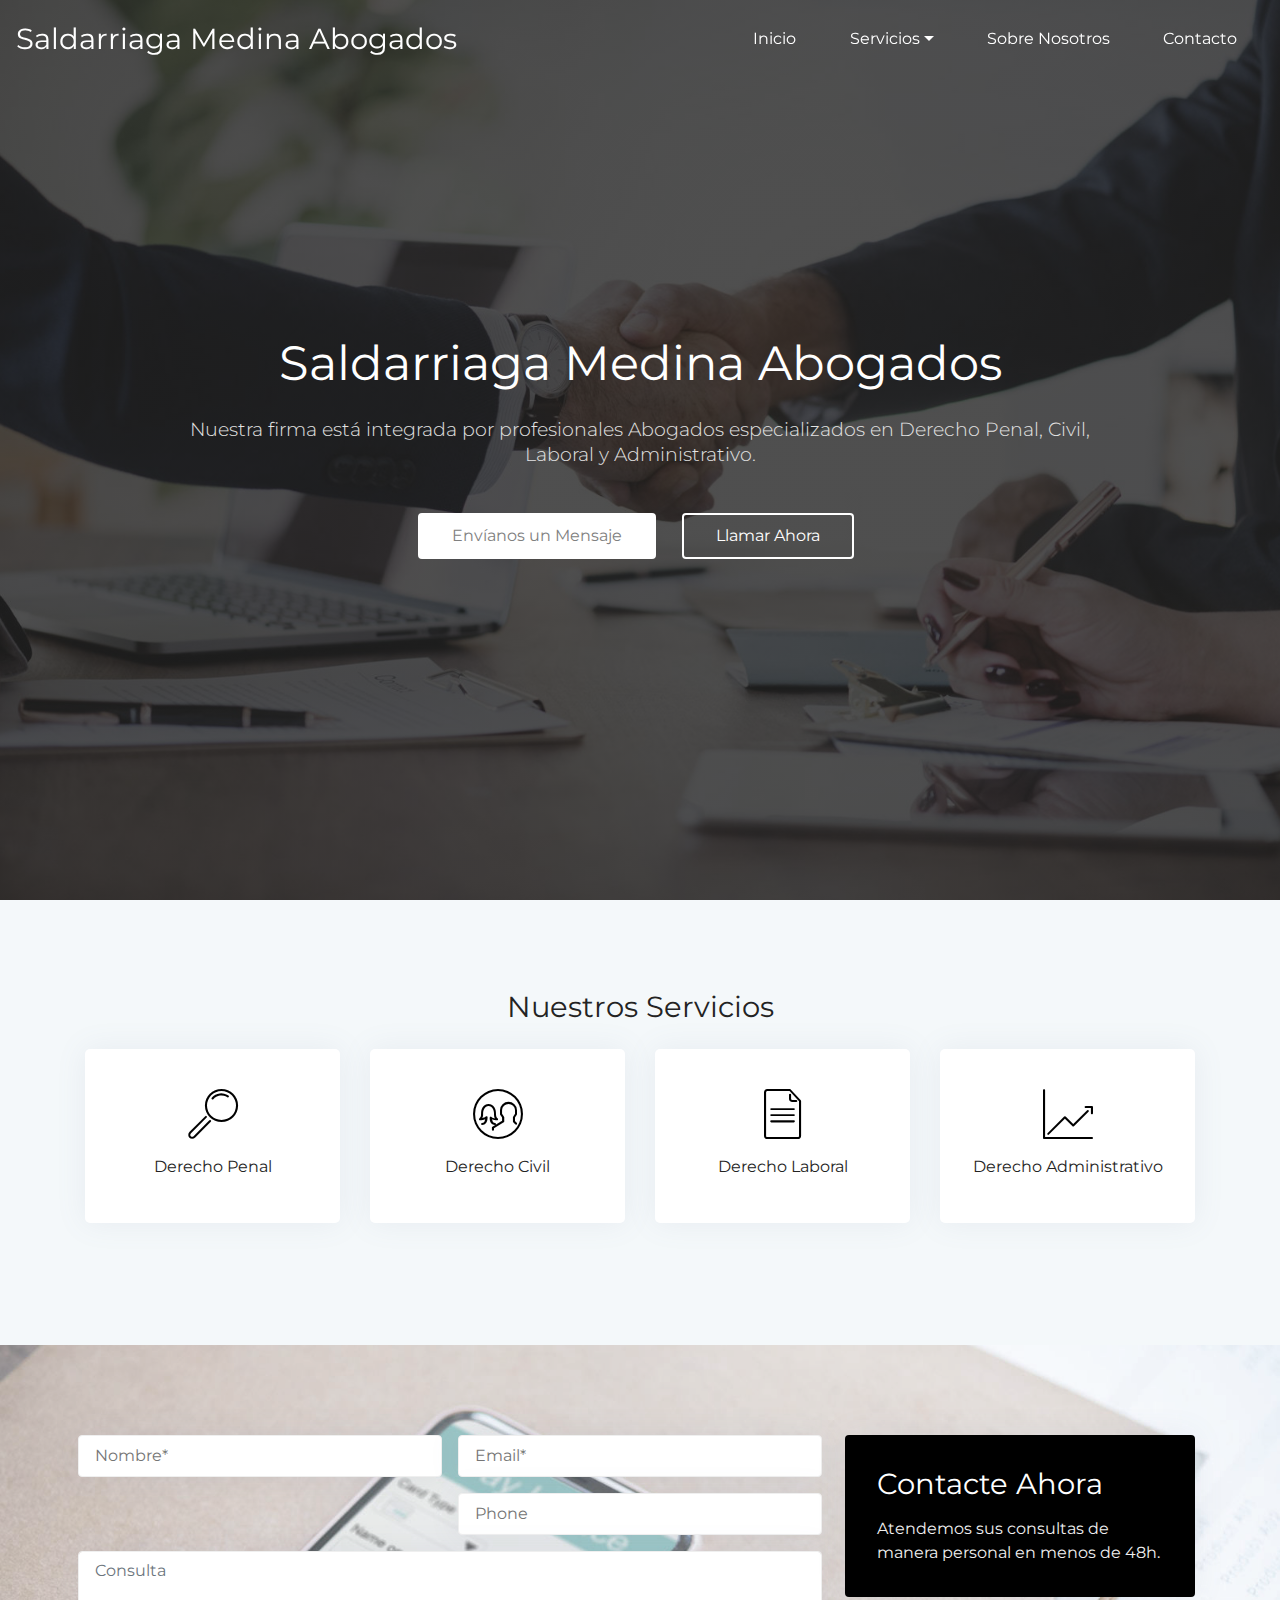
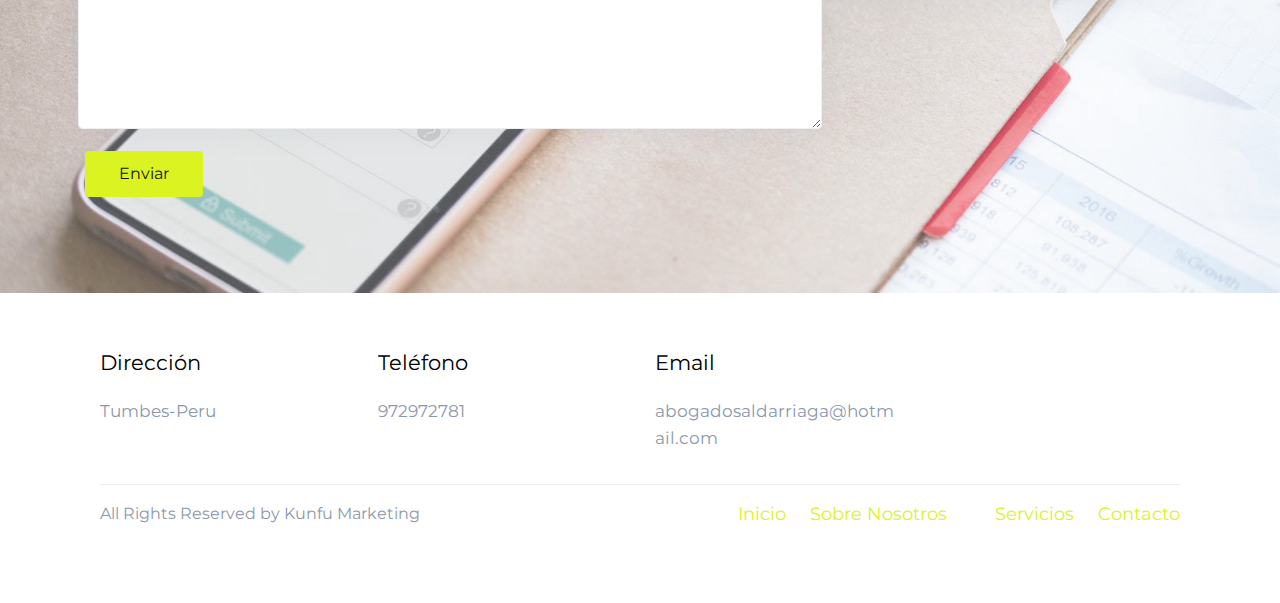
<file: index.html>
<!DOCTYPE html>
<html >
<head>
  <!-- Site made with Mobirise Website Builder v4.7.1, https://mobirise.com -->
  <meta charset="UTF-8">
  <meta http-equiv="X-UA-Compatible" content="IE=edge">
  <meta name="generator" content="Mobirise v4.7.1, mobirise.com">
  <meta name="viewport" content="width=device-width, initial-scale=1, minimum-scale=1">
  <link rel="shortcut icon" href="assets/images/logo2.png" type="image/x-icon">
  <meta name="description" content="">
  <title>Home1</title>
  <link rel="stylesheet" href="assets/web/assets/mobirise-icons/mobirise-icons.css">
  <link rel="stylesheet" href="assets/icon54-v4/style.css">
  <link rel="stylesheet" href="assets/tether/tether.min.css">
  <link rel="stylesheet" href="assets/bootstrap/css/bootstrap.min.css">
  <link rel="stylesheet" href="assets/bootstrap/css/bootstrap-grid.min.css">
  <link rel="stylesheet" href="assets/bootstrap/css/bootstrap-reboot.min.css">
  <link rel="stylesheet" href="assets/dropdown/css/style.css">
  <link rel="stylesheet" href="assets/socicon/css/styles.css">
  <link rel="stylesheet" href="assets/theme/css/style.css">
  <link rel="stylesheet" href="assets/mobirise/css/mbr-additional.css" type="text/css">
  
  
  
</head>
<body>
  <section class="menu cid-qPQ6YRZOo5" once="menu" id="menu1-0">

    
    

    <nav class="navbar navbar-dropdown navbar-fixed-top navbar-expand-lg">
        <div class="navbar-brand">
            
            <span class="navbar-caption-wrap"><a class="navbar-caption text-white display-2" href="index.html">Saldarriaga Medina Abogados</a></span>
        </div>
        <button class="navbar-toggler" type="button" data-toggle="collapse" data-target="#navbarSupportedContent" aria-controls="navbarNavAltMarkup" aria-expanded="false" aria-label="Toggle navigation">
            <div class="hamburger">
                <span></span>
                <span></span>
                <span></span>
                <span></span>
            </div>
        </button>
      <div class="collapse navbar-collapse" id="navbarSupportedContent">
            <ul class="navbar-nav nav-dropdown nav-right" data-app-modern-menu="true"><li class="nav-item">
                    <a class="nav-link link text-white display-4" href="index.html">
                        Inicio</a>
                </li><li class="nav-item dropdown">
                    <a class="nav-link link text-white dropdown-toggle display-4" href="index.html" data-toggle="dropdown-submenu" aria-expanded="false">
                        Servicios</a><div class="dropdown-menu"><a class="text-white dropdown-item display-4" href="civil.html" aria-expanded="false">Derecho Civil<br></a><a class="text-white dropdown-item display-4" href="derechodefamilia.html" aria-expanded="false">Derecho Penal</a><a class="text-white dropdown-item display-4" href="derecholaboral.html" aria-expanded="false">Derecho Laboral</a><a class="text-white dropdown-item display-4" href="cobranzas.html" aria-expanded="false">Derecho Administrativo<br></a></div>
                </li>
                
                <li class="nav-item">
                    <a class="nav-link link text-white display-4" href="historia.html">
                        Sobre Nosotros</a>
                </li><li class="nav-item"><a class="nav-link link text-white display-4" href="contato.html">Contacto</a></li></ul>
            
            
      </div>
    </nav>
</section>

<section class="header1 cid-qPQ73p3htk mbr-fullscreen" id="header1-1">

    

    <div class="mbr-overlay" style="opacity: 0.8;">
    </div>

    <div class="container align-left">
        <div class="row justify-content-center">
            <div class="media-container-column mbr-white col-md-10">
                <h1 class="mbr-section-title align-center pb-3 mbr-fonts-style display-1">Saldarriaga Medina Abogados</h1>
                <h3 class="mbr-section-subtitle align-center mbr-light pb-3 mbr-fonts-style display-5">Nuestra firma está integrada por profesionales Abogados especializados en Derecho Penal, Civil, Laboral y Administrativo.</h3>
                <div class="mbr-section-btn align-center pt-3"><a class="btn btn-md btn-white display-4" href="mailto:abogadosaldarriaga@hotmail.com">Envíanos un Mensaje</a>
                    <a class="btn btn-md btn-white-outline display-4" href="tel:972972781">Llamar Ahora</a></div>
            </div>
        </div>
    </div>
    
</section>

<section class="features11 cid-qPQ7ogBB0R" id="features11-4">

	

	
	<div class="container">
		<h2 class="mbr-fonts-style mbr-section-title align-center display-2">Nuestros Servicios</h2>
		
		<div class="row justify-content-center pt-4">
			<div class="col-md-6 col-lg-3 row-item">
				<div class="wrapper">
					<div class="card-img pb-3 align-center">
						<a href="derechodefamilia.html"><span class="mbr-iconfont mbri-search"></span></a>
					</div>
					<h4 class="mbr-fonts-style mbr-card-title align-center display-7">Derecho Penal</h4>
				</div>
			</div>

			<div class="col-md-6 col-lg-3 row-item">
				<div class="wrapper">
					<div class="card-img pb-3 align-center">
						<a href="civil.html"><span class="mbr-iconfont mbri-users"></span></a>
					</div>
					<h4 class="mbr-fonts-style mbr-card-title align-center display-7">Derecho Civil</h4>
				</div>
			</div>

			<div class="col-md-6 col-lg-3 row-item">
				<div class="wrapper">
					<div class="card-img pb-3 align-center">
						<a href="derecholaboral.html"><span class="mbr-iconfont mbri-file"></span></a>
					</div>
					<h4 class="mbr-fonts-style mbr-card-title align-center display-7">Derecho Laboral</h4>
				</div>
			</div>

			<div class="col-md-6 col-lg-3 row-item">
				<div class="wrapper">
					<div class="card-img pb-3 align-center">
						<a href="cobranzas.html"><span class="mbr-iconfont mbri-growing-chart"></span></a>
					</div>
					<h4 class="mbr-fonts-style mbr-card-title align-center display-7">Derecho Administrativo</h4>
				</div>
			</div>
			
			
			
			
		</div>
	</div>
</section>

<section class="form1 cid-qPRfwIo8eM" id="form1-2l">

    

    <div class="mbr-overlay" style="opacity: 0.3; background-color: rgb(244, 248, 250);">
    </div>
    <div class="container">
        <div class="row main-row justify-content-center">
            <div class="col-sm-12 col-lg-8 col-md-6" data-form-type="formoid">
                <div data-form-alert="" hidden="">Gracias por contactar con nosotros, en la mayor brevedad posible responeremos su consulta.</div>
                <form class="mbr-form" action="https://mobirise.com/" method="post" data-form-title="My Mobirise Form"><input type="hidden" name="email" data-form-email="true" value="H0SXaHRU3Ow9MnpuzjAEuZisnTHw527zHXdE3lmlL1FnJlunjRQ/OWlawwVwVBoaSvs1LVYKYaq6jY2jqAzxp1IXjqGH3xEEyynBH9XVRMBtwkB3qEHJxEmYR7M4ZNvR" data-form-field="Email">
                    <div class="row input-main">
                        <div class="col-md-12 col-lg-6 input-wrap" data-for="firstname">
                            <input type="text" class="field display-7" name="firstname" placeholder="Nombre*" data-form-field="First Name" required="" id="firstname-form1-2l">
                        </div>
                        <div class="col-md-12 col-lg-6 input-wrap" data-for="email">
                            <input type="email" class="field display-7" name="email" data-form-field="Email" placeholder="Email*" required="" id="email-form1-2l">
                        </div>
                        <div class=" col-md-12 col-lg-6 input-wrap" data-for="phone">
                            <input type="text" class="field display-7" name="phone" data-form-field="Phone" placeholder="Phone" id="phone-form1-2l">
                        </div>
                        
                    </div>

                    <div class="row input-main">
                        <div class="col-md-12 col-lg-12 form-group" data-for="message">
                            <textarea type="text" class="form-control display-7" name="message" rows="7" data-form-field="Message" placeholder="Consulta" id="message-form1-2l"></textarea>
                        </div>
                    </div>
                    <div class="row input-main">
                        <div class="col-md-12 col-lg-12 btn-row">
                            <span class="input-group-btn"><button href="" type="submit" class="btn btn-form btn-primary display-4">Enviar</button></span>
                        </div>
                    </div>
                </form>
            </div>
            <div class="col-sm-12 col-lg-4 col-md-6 text-block">            
                <div class="content-panel">
                    <h2 class="mbr-section-title mbr-fonts-style align-left mbr-white pb-2 display-2">
                        Contacte Ahora</h2>
                    <p class="content-block mbr-fonts-style align-left m-0 display-7">
                        Atendemos sus consultas de manera personal en menos de 48h.</p>
                </div>
            </div>
        </div>
   </div>
</section>

<section class="cid-qPQdZDtwz8" id="footer2-r">

    

    

    <div class="container">
        <div class="media-container-row content text-white">
               <div class="col-md-6  mbr-fonts-style display-7 col-lg-3">
                <h5 class="pb-3 mbr-black title-card">
                    Dirección</h5>
                <p class="mbr-text p-title">Tumbes-Peru</p>
            </div>
            <div class="col-md-6  mbr-fonts-style display-7 col-lg-3">
                <h5 class="pb-3 mbr-black title-card">Teléfono</h5>
                <p class="mbr-text p-title">972972781</p>
            </div>
            <div class="col-md-6 mbr-fonts-style display-7 col-lg-3">
                <h5 class="pb-3 mbr-black title-card">
                    Email
                </h5>
                <p class="mbr-text p-title">abogadosaldarriaga@hotmail.com</p>
            </div>
            <div class="col-md-6 mbr-fonts-style display-7 col-lg-3">
                <h5 class="pb-3 mbr-black title-card"></h5>
           <div class="social-media pb-3 align-left">
                        <ul>
                            
                            
                            
                            
                            
                            
                        </ul>
                    </div>
            </div>
        </div>
        <div class="footer-lower">
            <div class="media-container-row">
                <div class="col-sm-12">
                    <hr>
                </div>
            </div>
            <div class="media-container-row mbr-white">
                <div class="col-sm-6 copyright">
                	
                    <p class="mbr-text mbr-fonts-style display-7">
                        All Rights Reserved by Kunfu Marketing &nbsp; &nbsp; &nbsp; &nbsp; &nbsp; &nbsp; &nbsp; &nbsp; &nbsp; &nbsp;&nbsp;</p>
                </div>
                <div class="col-md-6 menu-list">
					<div class="footer-menu">
						
						
						
						
						
					<span class="footer-menu__item"><a href="index.html">Inicio</a></span><span class="footer-menu__item"><a href="historia.html">Sobre Nosotros</a></span><span class="footer-menu__item"></span><span class="footer-menu__item"><a href="index.html">Servicios</a></span><span class="footer-menu__item"><a href="contato.html">Contacto</a></span></div>
                </div>
            </div>
        </div>
    </div>
</section>


  <script src="assets/web/assets/jquery/jquery.min.js"></script>
  <script src="assets/popper/popper.min.js"></script>
  <script src="assets/tether/tether.min.js"></script>
  <script src="assets/bootstrap/js/bootstrap.min.js"></script>
  <script src="assets/smoothscroll/smooth-scroll.js"></script>
  <script src="assets/dropdown/js/script.min.js"></script>
  <script src="assets/touch-swipe/jquery.touch-swipe.min.js"></script>
  <script src="assets/theme/js/script.js"></script>
  <script src="assets/formoid/formoid.min.js"></script>
  
  
</body>
</html>
</file>
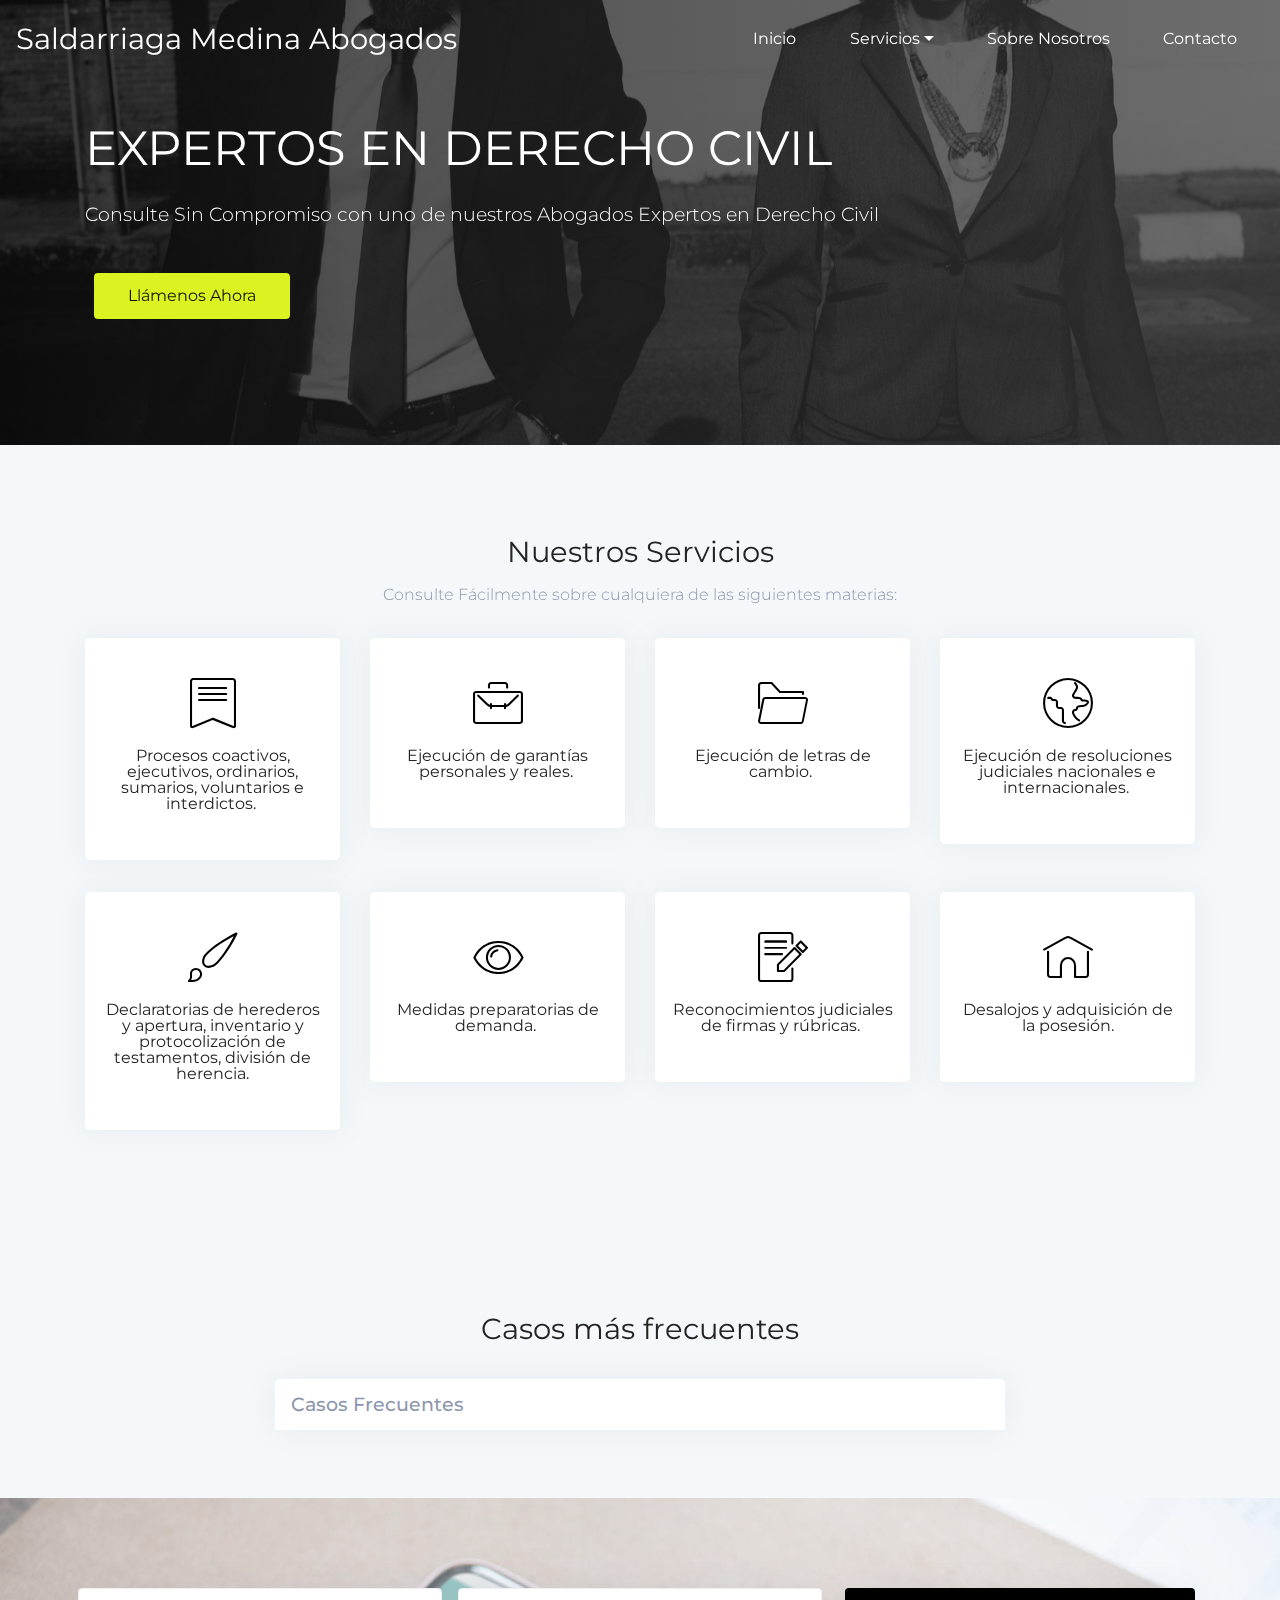
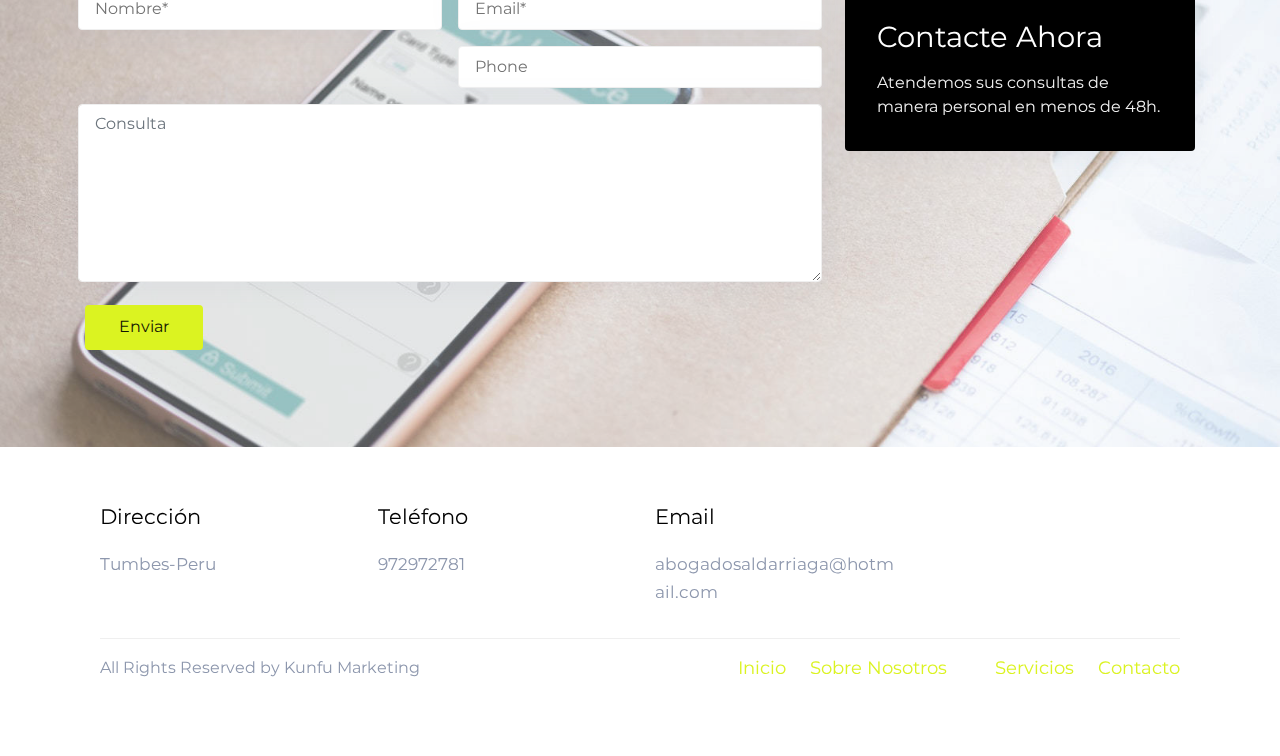
<file: civil.html>
<!DOCTYPE html>
<html >
<head>
  <!-- Site made with Mobirise Website Builder v4.7.1, https://mobirise.com -->
  <meta charset="UTF-8">
  <meta http-equiv="X-UA-Compatible" content="IE=edge">
  <meta name="generator" content="Mobirise v4.7.1, mobirise.com">
  <meta name="viewport" content="width=device-width, initial-scale=1, minimum-scale=1">
  <link rel="shortcut icon" href="assets/images/logo2.png" type="image/x-icon">
  <meta name="description" content="">
  <title>Derecho Civil1</title>
  <link rel="stylesheet" href="assets/web/assets/mobirise-icons/mobirise-icons.css">
  <link rel="stylesheet" href="assets/tether/tether.min.css">
  <link rel="stylesheet" href="assets/bootstrap/css/bootstrap.min.css">
  <link rel="stylesheet" href="assets/bootstrap/css/bootstrap-grid.min.css">
  <link rel="stylesheet" href="assets/bootstrap/css/bootstrap-reboot.min.css">
  <link rel="stylesheet" href="assets/dropdown/css/style.css">
  <link rel="stylesheet" href="assets/socicon/css/styles.css">
  <link rel="stylesheet" href="assets/theme/css/style.css">
  <link rel="stylesheet" href="assets/mobirise/css/mbr-additional.css" type="text/css">
  
  
  
</head>
<body>
  <section class="menu cid-qPQ6YRZOo5" once="menu" id="menu1-6">

    
    

    <nav class="navbar navbar-dropdown navbar-fixed-top navbar-expand-lg">
        <div class="navbar-brand">
            
            <span class="navbar-caption-wrap"><a class="navbar-caption text-white display-2" href="index.html">Saldarriaga Medina Abogados</a></span>
        </div>
        <button class="navbar-toggler" type="button" data-toggle="collapse" data-target="#navbarSupportedContent" aria-controls="navbarNavAltMarkup" aria-expanded="false" aria-label="Toggle navigation">
            <div class="hamburger">
                <span></span>
                <span></span>
                <span></span>
                <span></span>
            </div>
        </button>
      <div class="collapse navbar-collapse" id="navbarSupportedContent">
            <ul class="navbar-nav nav-dropdown nav-right" data-app-modern-menu="true"><li class="nav-item">
                    <a class="nav-link link text-white display-4" href="index.html">
                        Inicio</a>
                </li><li class="nav-item dropdown">
                    <a class="nav-link link text-white dropdown-toggle display-4" href="index.html" data-toggle="dropdown-submenu" aria-expanded="false">
                        Servicios</a><div class="dropdown-menu"><a class="text-white dropdown-item display-4" href="civil.html" aria-expanded="false">Derecho Civil<br></a><a class="text-white dropdown-item display-4" href="derechodefamilia.html" aria-expanded="false">Derecho Penal</a><a class="text-white dropdown-item display-4" href="derecholaboral.html" aria-expanded="false">Derecho Laboral</a><a class="text-white dropdown-item display-4" href="cobranzas.html" aria-expanded="false">Derecho Administrativo<br></a></div>
                </li>
                
                <li class="nav-item">
                    <a class="nav-link link text-white display-4" href="historia.html">
                        Sobre Nosotros</a>
                </li><li class="nav-item"><a class="nav-link link text-white display-4" href="contato.html">Contacto</a></li></ul>
            
            
      </div>
    </nav>
</section>

<section class="features12 cid-qPQrEmHzgw mbr-parallax-background" id="features12-15">

    

    <div class="mbr-overlay" style="opacity: 0.7;">
    </div>

    <div class="container align-left">
        <div class="row justify-content-center">
            <div class="mbr-black col-md-12">
                <h1 class="mbr-section-title align-left pb-3 mbr-fonts-style mbr-white display-1">EXPERTOS EN DERECHO CIVIL</h1>
                <h3 class="mbr-section-subtitle align-left mbr-light pb-3 mbr-fonts-style mbr-white display-5">Consulte Sin Compromiso con uno de nuestros Abogados Expertos en Derecho Civil</h3>
                <div class="mbr-section-btn align-left pt-3"><a class="btn btn-primary btn-md display-4" href="tel:972972781">Llámenos Ahora</a></div>
            </div>
        </div>
    </div>
</section>

<section class="features11 cid-qPQs9YCIAj" id="features11-17">

	

	
	<div class="container">
		<h2 class="mbr-fonts-style mbr-section-title align-center display-2">Nuestros Servicios</h2>
		<h3 class="mbr-fonts-style mbr-section-subtitle align-center mbr-light pt-3 display-7">Consulte Fácilmente sobre cualquiera de las siguientes materias:</h3>
		<div class="row justify-content-center pt-4">
			<div class="col-md-6 col-lg-3 row-item">
				<div class="wrapper">
					<div class="card-img pb-3 align-center">
						<a href="contato.html"><span class="mbr-iconfont mbri-bookmark"></span></a>
					</div>
					<h4 class="mbr-fonts-style mbr-card-title align-center display-7">Procesos coactivos, ejecutivos, ordinarios, sumarios, voluntarios e interdictos.&nbsp;</h4>
				</div>
			</div>

			<div class="col-md-6 col-lg-3 row-item">
				<div class="wrapper">
					<div class="card-img pb-3 align-center">
						<a href="contato.html"><span class="mbr-iconfont mbri-briefcase"></span></a>
					</div>
					<h4 class="mbr-fonts-style mbr-card-title align-center display-7">Ejecución de garantías personales y reales.&nbsp;</h4>
				</div>
			</div>

			<div class="col-md-6 col-lg-3 row-item">
				<div class="wrapper">
					<div class="card-img pb-3 align-center">
						<a href="contato.html"><span class="mbr-iconfont mbri-opened-folder"></span></a>
					</div>
					<h4 class="mbr-fonts-style mbr-card-title align-center display-7">Ejecución de letras de cambio.&nbsp;</h4>
				</div>
			</div>

			<div class="col-md-6 col-lg-3 row-item">
				<div class="wrapper">
					<div class="card-img pb-3 align-center">
						<a href="contato.html"><span class="mbr-iconfont mbri-globe"></span></a>
					</div>
					<h4 class="mbr-fonts-style mbr-card-title align-center display-7">Ejecución de resoluciones judiciales nacionales e internacionales.&nbsp;</h4>
				</div>
			</div>
			<div class="col-md-6 col-lg-3 row-item">
				<div class="wrapper">
					<div class="card-img pb-3 align-center">
						<a href="contato.html"><span class="mbr-iconfont mbri-change-style"></span></a>
					</div>
					<h4 class="mbr-fonts-style mbr-card-title align-center display-7">Declaratorias de herederos y apertura, inventario y protocolización de testamentos, división de herencia.</h4>
				</div>
			</div>
			<div class="col-md-6 col-lg-3 row-item">
				<div class="wrapper">
					<div class="card-img pb-3 align-center">
						<a href="contato.html"><span class="mbr-iconfont mbri-preview"></span></a>
					</div>
					<h4 class="mbr-fonts-style mbr-card-title align-center display-7">Medidas preparatorias de demanda.&nbsp;</h4>
				</div>
			</div>
			<div class="col-md-6 col-lg-3 row-item">
				<div class="wrapper">
					<div class="card-img pb-3 align-center">
						<a href="contato.html"><span class="mbr-iconfont mbri-edit"></span></a>
					</div>
					<h4 class="mbr-fonts-style mbr-card-title align-center display-7">Reconocimientos judiciales de firmas y rúbricas.&nbsp;</h4>
				</div>
			</div>
			<div class="col-md-6 col-lg-3 row-item">
				<div class="wrapper">
					<div class="card-img pb-3 align-center">
						<a href="contato.html"><span class="mbr-iconfont mbri-home"></span></a>
					</div>
					<h4 class="mbr-fonts-style mbr-card-title align-center display-7">Desalojos y adquisición de la posesión.</h4>
				</div>
			</div>
		</div>
	</div>
</section>

<section class="accordion1 cid-qPQtMy86kj" id="accordion1-1b">

    

    
    <div class="container">
        <h2 class="mbr-fonts-style mbr-section-title align-center display-2">Casos más frecuentes</h2>
        <h3 class="mbr-fonts-style mbr-section-subtitle align-center display-5"></h3>
        <div class="row justify-content-center pt-4">
            <div class="col-md-10 col-lg-8 content-block">
            <div class="accordion-content">
                <div id="accordion" class="panel-group accordionStyles accordion " role="tablist" aria-multiselectable="true">
                        <div class="card">
                            <div class="card-header" role="tab" id="headingOne">
                                <a role="button" class="collapsed panel-title text-black" data-toggle="collapse" data-core="" href="#collapse1" aria-expanded="false" aria-controls="collapse1">
                                    <h4 class="mbr-fonts-style header-text display-5">Casos Frecuentes</h4>
                                </a>
                            </div>
                            <div id="collapse1" class="panel-collapse noScroll collapse" role="tabpanel" aria-labelledby="headingOne" data-parent="#accordion">
                                <div class="panel-body p-4">
                                    <p class="mbr-fonts-style panel-text mbr-text display-7">Derechos de las personas individuales y colectivas; bienes, posesión, usufructo, uso y habitación, servidumbres; obligaciones; contratos; sucesiones.<br>Contratos relativos a compraventas, servicios, préstamos, fianzas, prendas, hipotecas, obras, arrendamientos, permutas, donaciones, depósitos, comodatos, fianzas.<br>Resolución y rescisión de contratos civiles.<br>Procedimientos sobre validez, interpretación y ejecución de contratos civiles.<br>Constitución de Fundaciones, Asociaciones, ONG´s y Sociedades Civiles.<br>Mandatos generales y especiales.<br>Responsabilidad contractual y extracontractual.</p>
                                </div>
                            </div>
                        </div>
                
                        
                
                        
                
                        
                
                        
                
                        
                </div>
            </div>
            </div>
    </div>
    </div>         
</section>

<section class="form1 cid-qS6Jty160w" id="form1-41">

    

    <div class="mbr-overlay" style="opacity: 0.3; background-color: rgb(244, 248, 250);">
    </div>
    <div class="container">
        <div class="row main-row justify-content-center">
            <div class="col-sm-12 col-lg-8 col-md-6" data-form-type="formoid">
                <div data-form-alert="" hidden="">Gracias por contactar con nosotros, en la mayor brevedad posible responeremos su consulta.</div>
                <form class="mbr-form" action="https://mobirise.com/" method="post" data-form-title="My Mobirise Form"><input type="hidden" name="email" data-form-email="true" value="yHpM+cbZYerANWW61j7kIEL80AFEggWXo9kuvGtPU4s3UMIqjDE43vsZsIiLxgx5ast2Kx/aUy/BaJJCZU+WzacdrIJ430/nBGgl3PVzsMJsnTFdcQaF8l3prfAd9fpH" data-form-field="Email">
                    <div class="row input-main">
                        <div class="col-md-12 col-lg-6 input-wrap" data-for="firstname">
                            <input type="text" class="field display-7" name="firstname" placeholder="Nombre*" data-form-field="First Name" required="" id="firstname-form1-41">
                        </div>
                        <div class="col-md-12 col-lg-6 input-wrap" data-for="email">
                            <input type="email" class="field display-7" name="email" data-form-field="Email" placeholder="Email*" required="" id="email-form1-41">
                        </div>
                        <div class=" col-md-12 col-lg-6 input-wrap" data-for="phone">
                            <input type="text" class="field display-7" name="phone" data-form-field="Phone" placeholder="Phone" id="phone-form1-41">
                        </div>
                        
                    </div>

                    <div class="row input-main">
                        <div class="col-md-12 col-lg-12 form-group" data-for="message">
                            <textarea type="text" class="form-control display-7" name="message" rows="7" data-form-field="Message" placeholder="Consulta" id="message-form1-41"></textarea>
                        </div>
                    </div>
                    <div class="row input-main">
                        <div class="col-md-12 col-lg-12 btn-row">
                            <span class="input-group-btn"><button href="" type="submit" class="btn btn-form btn-primary display-4">Enviar</button></span>
                        </div>
                    </div>
                </form>
            </div>
            <div class="col-sm-12 col-lg-4 col-md-6 text-block">            
                <div class="content-panel">
                    <h2 class="mbr-section-title mbr-fonts-style align-left mbr-white pb-2 display-2">
                        Contacte Ahora</h2>
                    <p class="content-block mbr-fonts-style align-left m-0 display-7">
                        Atendemos sus consultas de manera personal en menos de 48h.</p>
                </div>
            </div>
        </div>
   </div>
</section>

<section class="cid-qS6JwtdiVZ" id="footer2-42">

    

    

    <div class="container">
        <div class="media-container-row content text-white">
               <div class="col-md-6  mbr-fonts-style display-7 col-lg-3">
                <h5 class="pb-3 mbr-black title-card">
                    Dirección</h5>
                <p class="mbr-text p-title">Tumbes-Peru</p>
            </div>
            <div class="col-md-6  mbr-fonts-style display-7 col-lg-3">
                <h5 class="pb-3 mbr-black title-card">Teléfono</h5>
                <p class="mbr-text p-title">972972781</p>
            </div>
            <div class="col-md-6 mbr-fonts-style display-7 col-lg-3">
                <h5 class="pb-3 mbr-black title-card">
                    Email
                </h5>
                <p class="mbr-text p-title">abogadosaldarriaga@hotmail.com</p>
            </div>
            <div class="col-md-6 mbr-fonts-style display-7 col-lg-3">
                <h5 class="pb-3 mbr-black title-card"></h5>
           <div class="social-media pb-3 align-left">
                        <ul>
                            
                            
                            
                            
                            
                            
                        </ul>
                    </div>
            </div>
        </div>
        <div class="footer-lower">
            <div class="media-container-row">
                <div class="col-sm-12">
                    <hr>
                </div>
            </div>
            <div class="media-container-row mbr-white">
                <div class="col-sm-6 copyright">
                	
                    <p class="mbr-text mbr-fonts-style display-7">
                        All Rights Reserved by Kunfu Marketing &nbsp; &nbsp; &nbsp; &nbsp; &nbsp; &nbsp; &nbsp; &nbsp; &nbsp; &nbsp;&nbsp;</p>
                </div>
                <div class="col-md-6 menu-list">
					<div class="footer-menu">
						
						
						
						
						
					<span class="footer-menu__item"><a href="index.html">Inicio</a></span><span class="footer-menu__item"><a href="historia.html">Sobre Nosotros</a></span><span class="footer-menu__item"></span><span class="footer-menu__item"><a href="index.html">Servicios</a></span><span class="footer-menu__item"><a href="contato.html">Contacto</a></span></div>
                </div>
            </div>
        </div>
    </div>
</section>


  <script src="assets/web/assets/jquery/jquery.min.js"></script>
  <script src="assets/popper/popper.min.js"></script>
  <script src="assets/tether/tether.min.js"></script>
  <script src="assets/bootstrap/js/bootstrap.min.js"></script>
  <script src="assets/smoothscroll/smooth-scroll.js"></script>
  <script src="assets/dropdown/js/script.min.js"></script>
  <script src="assets/touch-swipe/jquery.touch-swipe.min.js"></script>
  <script src="assets/parallax/jarallax.min.js"></script>
  <script src="assets/theme/js/script.js"></script>
  <script src="assets/formoid/formoid.min.js"></script>
  
  
</body>
</html>
</file>
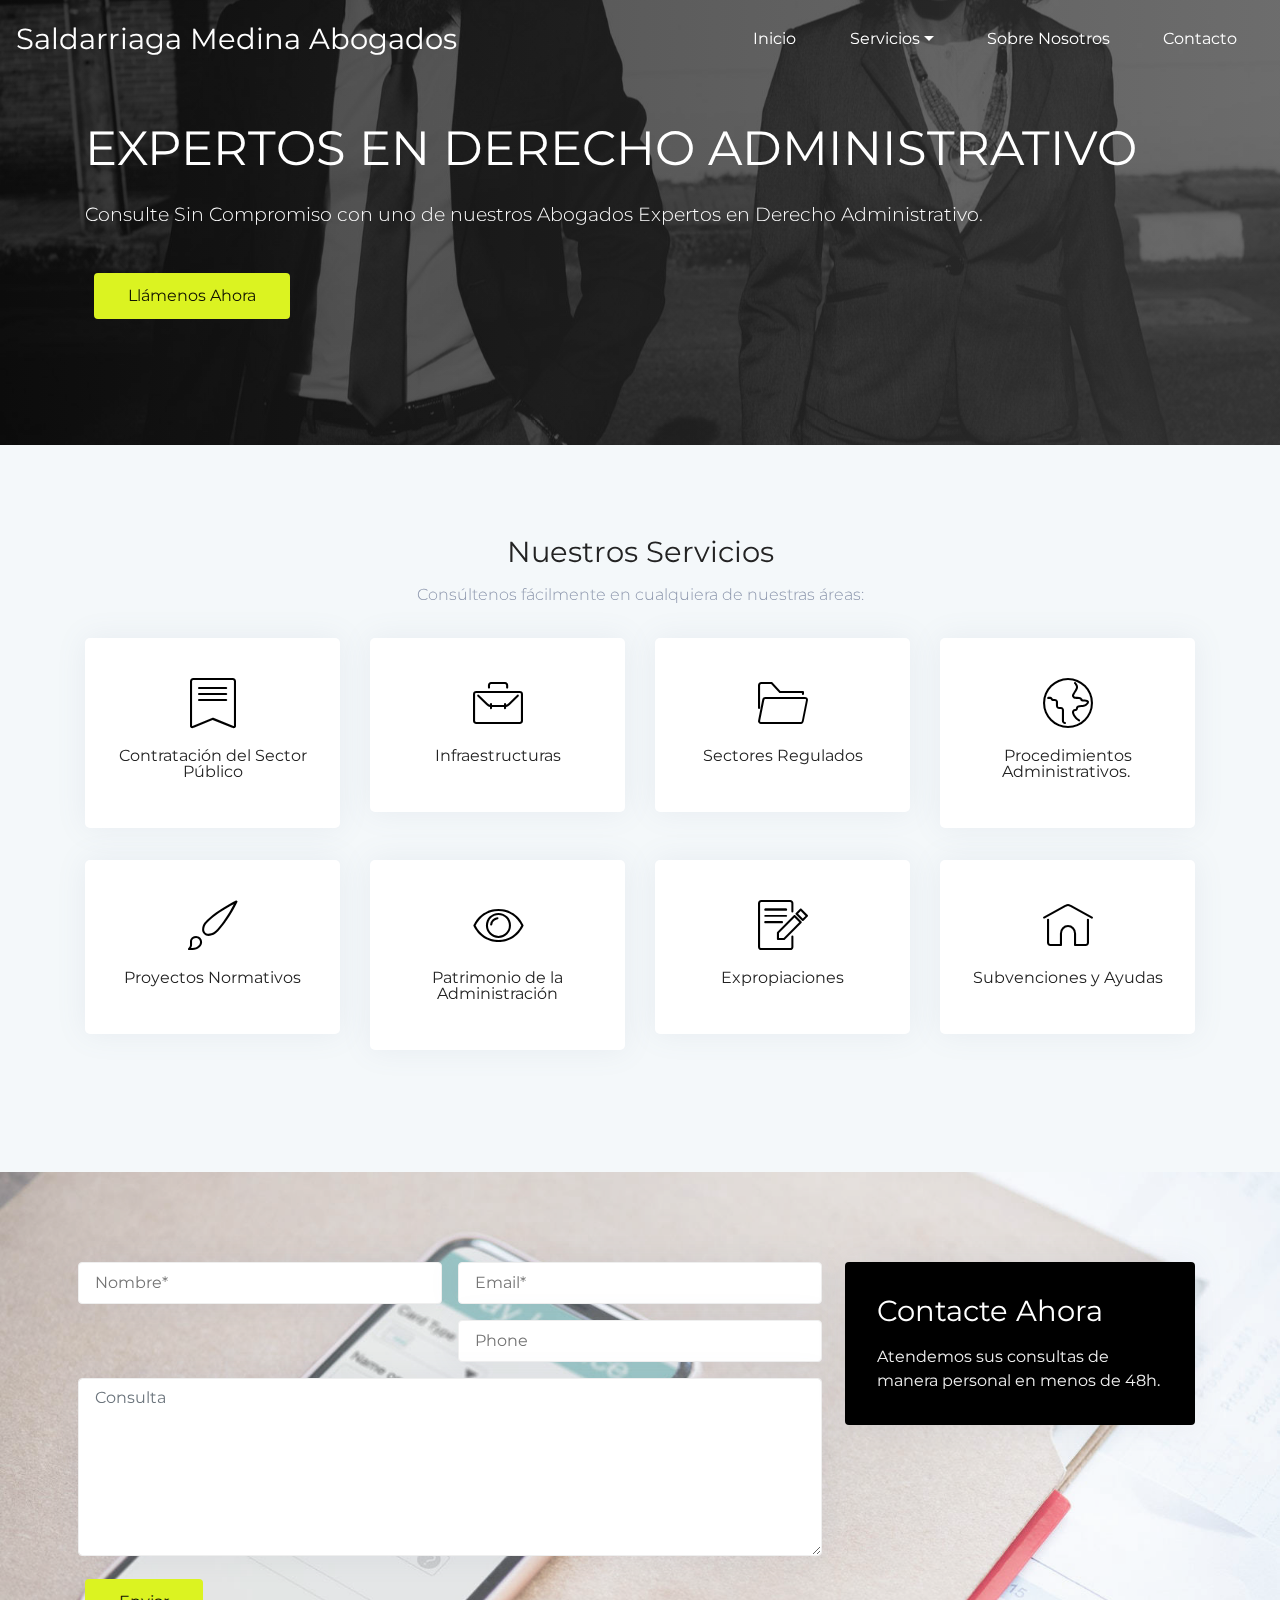
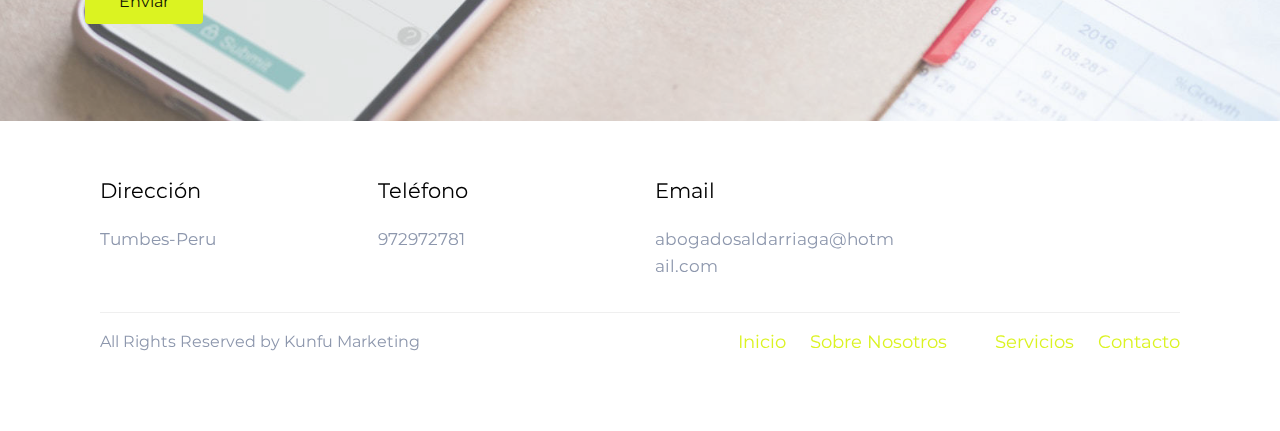
<file: cobranzas.html>
<!DOCTYPE html>
<html >
<head>
  <!-- Site made with Mobirise Website Builder v4.7.1, https://mobirise.com -->
  <meta charset="UTF-8">
  <meta http-equiv="X-UA-Compatible" content="IE=edge">
  <meta name="generator" content="Mobirise v4.7.1, mobirise.com">
  <meta name="viewport" content="width=device-width, initial-scale=1, minimum-scale=1">
  <link rel="shortcut icon" href="assets/images/logo2.png" type="image/x-icon">
  <meta name="description" content="">
  <title>Cobranzas1</title>
  <link rel="stylesheet" href="assets/web/assets/mobirise-icons/mobirise-icons.css">
  <link rel="stylesheet" href="assets/tether/tether.min.css">
  <link rel="stylesheet" href="assets/bootstrap/css/bootstrap.min.css">
  <link rel="stylesheet" href="assets/bootstrap/css/bootstrap-grid.min.css">
  <link rel="stylesheet" href="assets/bootstrap/css/bootstrap-reboot.min.css">
  <link rel="stylesheet" href="assets/dropdown/css/style.css">
  <link rel="stylesheet" href="assets/socicon/css/styles.css">
  <link rel="stylesheet" href="assets/theme/css/style.css">
  <link rel="stylesheet" href="assets/mobirise/css/mbr-additional.css" type="text/css">
  
  
  
</head>
<body>
  <section class="menu cid-qPRkQlS5AD" once="menu" id="menu1-3h">

    
    

    <nav class="navbar navbar-dropdown navbar-fixed-top navbar-expand-lg">
        <div class="navbar-brand">
            
            <span class="navbar-caption-wrap"><a class="navbar-caption text-white display-2" href="index.html">Saldarriaga Medina Abogados</a></span>
        </div>
        <button class="navbar-toggler" type="button" data-toggle="collapse" data-target="#navbarSupportedContent" aria-controls="navbarNavAltMarkup" aria-expanded="false" aria-label="Toggle navigation">
            <div class="hamburger">
                <span></span>
                <span></span>
                <span></span>
                <span></span>
            </div>
        </button>
      <div class="collapse navbar-collapse" id="navbarSupportedContent">
            <ul class="navbar-nav nav-dropdown nav-right" data-app-modern-menu="true"><li class="nav-item">
                    <a class="nav-link link text-white display-4" href="index.html">
                        Inicio</a>
                </li><li class="nav-item dropdown">
                    <a class="nav-link link text-white dropdown-toggle display-4" href="index.html" data-toggle="dropdown-submenu" aria-expanded="false">
                        Servicios</a><div class="dropdown-menu"><a class="text-white dropdown-item display-4" href="civil.html" aria-expanded="false">Derecho Civil<br></a><a class="text-white dropdown-item display-4" href="derechodefamilia.html" aria-expanded="false">Derecho Penal</a><a class="text-white dropdown-item display-4" href="derecholaboral.html" aria-expanded="false">Derecho Laboral</a><a class="text-white dropdown-item display-4" href="cobranzas.html" aria-expanded="false">Derecho Administrativo<br></a></div>
                </li>
                
                <li class="nav-item">
                    <a class="nav-link link text-white display-4" href="historia.html">
                        Sobre Nosotros</a>
                </li><li class="nav-item"><a class="nav-link link text-white display-4" href="contato.html">Contacto</a></li></ul>
            
            
      </div>
    </nav>
</section>

<section class="features12 cid-qPRe7p3LUb mbr-parallax-background" id="features12-2h">

    

    <div class="mbr-overlay" style="opacity: 0.7;">
    </div>

    <div class="container align-left">
        <div class="row justify-content-center">
            <div class="mbr-black col-md-12">
                <h1 class="mbr-section-title align-left pb-3 mbr-fonts-style mbr-white display-1">EXPERTOS EN DERECHO ADMINISTRATIVO</h1>
                <h3 class="mbr-section-subtitle align-left mbr-light pb-3 mbr-fonts-style mbr-white display-5">Consulte Sin Compromiso con uno de nuestros Abogados Expertos en Derecho Administrativo.</h3>
                <div class="mbr-section-btn align-left pt-3"><a class="btn btn-primary btn-md display-4" href="tel:972972781">Llámenos Ahora</a></div>
            </div>
        </div>
    </div>
</section>

<section class="features11 cid-qPRe7R5scr" id="features11-2i">

	

	
	<div class="container">
		<h2 class="mbr-fonts-style mbr-section-title align-center display-2">Nuestros Servicios</h2>
		<h3 class="mbr-fonts-style mbr-section-subtitle align-center mbr-light pt-3 display-7">Consúltenos fácilmente en cualquiera de nuestras áreas:</h3>
		<div class="row justify-content-center pt-4">
			<div class="col-md-6 col-lg-3 row-item">
				<div class="wrapper">
					<div class="card-img pb-3 align-center">
						<a href="contato.html"><span class="mbr-iconfont mbri-bookmark"></span></a>
					</div>
					<h4 class="mbr-fonts-style mbr-card-title align-center display-7">Contratación del Sector Público</h4>
				</div>
			</div>

			<div class="col-md-6 col-lg-3 row-item">
				<div class="wrapper">
					<div class="card-img pb-3 align-center">
						<span class="mbr-iconfont mbri-briefcase"></span>
					</div>
					<h4 class="mbr-fonts-style mbr-card-title align-center display-7">Infraestructuras</h4>
				</div>
			</div>

			<div class="col-md-6 col-lg-3 row-item">
				<div class="wrapper">
					<div class="card-img pb-3 align-center">
						<span class="mbr-iconfont mbri-opened-folder"></span>
					</div>
					<h4 class="mbr-fonts-style mbr-card-title align-center display-7">Sectores Regulados</h4>
				</div>
			</div>

			<div class="col-md-6 col-lg-3 row-item">
				<div class="wrapper">
					<div class="card-img pb-3 align-center">
						<a href="contato.html"><span class="mbr-iconfont mbri-globe"></span></a>
					</div>
					<h4 class="mbr-fonts-style mbr-card-title align-center display-7">Procedimientos Administrativos.&nbsp;</h4>
				</div>
			</div>
			<div class="col-md-6 col-lg-3 row-item">
				<div class="wrapper">
					<div class="card-img pb-3 align-center">
						<span class="mbr-iconfont mbri-change-style"></span>
					</div>
					<h4 class="mbr-fonts-style mbr-card-title align-center display-7">Proyectos Normativos</h4>
				</div>
			</div>
			<div class="col-md-6 col-lg-3 row-item">
				<div class="wrapper">
					<div class="card-img pb-3 align-center">
						<a href="contato.html"><span class="mbr-iconfont mbri-preview"></span></a>
					</div>
					<h4 class="mbr-fonts-style mbr-card-title align-center display-7">Patrimonio de la Administración</h4>
				</div>
			</div>
			<div class="col-md-6 col-lg-3 row-item">
				<div class="wrapper">
					<div class="card-img pb-3 align-center">
						<a href="contato.html"><span class="mbr-iconfont mbri-edit"></span></a>
					</div>
					<h4 class="mbr-fonts-style mbr-card-title align-center display-7">Expropiaciones</h4>
				</div>
			</div>
			<div class="col-md-6 col-lg-3 row-item">
				<div class="wrapper">
					<div class="card-img pb-3 align-center">
						<span class="mbr-iconfont mbri-home"></span>
					</div>
					<h4 class="mbr-fonts-style mbr-card-title align-center display-7">Subvenciones y Ayudas</h4>
				</div>
			</div>
		</div>
	</div>
</section>

<section class="form1 cid-qS6HYrc6sv" id="form1-3v">

    

    <div class="mbr-overlay" style="opacity: 0.3; background-color: rgb(244, 248, 250);">
    </div>
    <div class="container">
        <div class="row main-row justify-content-center">
            <div class="col-sm-12 col-lg-8 col-md-6" data-form-type="formoid">
                <div data-form-alert="" hidden="">Gracias por contactar con nosotros, en la mayor brevedad posible responeremos su consulta.</div>
                <form class="mbr-form" action="https://mobirise.com/" method="post" data-form-title="My Mobirise Form"><input type="hidden" name="email" data-form-email="true" value="aupSyQ7qV5lQX/BaBLyaVkUFTHRAdavCvG2DHnM6LI41LB9LhGn7EBkovYn8CflKIlHOw4zOtquDEENq7lfBiEENjaX5JiwnYrfQN0SMOvIrylBo1+TkO8BSf36ZGNA3" data-form-field="Email">
                    <div class="row input-main">
                        <div class="col-md-12 col-lg-6 input-wrap" data-for="firstname">
                            <input type="text" class="field display-7" name="firstname" placeholder="Nombre*" data-form-field="First Name" required="" id="firstname-form1-3v">
                        </div>
                        <div class="col-md-12 col-lg-6 input-wrap" data-for="email">
                            <input type="email" class="field display-7" name="email" data-form-field="Email" placeholder="Email*" required="" id="email-form1-3v">
                        </div>
                        <div class=" col-md-12 col-lg-6 input-wrap" data-for="phone">
                            <input type="text" class="field display-7" name="phone" data-form-field="Phone" placeholder="Phone" id="phone-form1-3v">
                        </div>
                        
                    </div>

                    <div class="row input-main">
                        <div class="col-md-12 col-lg-12 form-group" data-for="message">
                            <textarea type="text" class="form-control display-7" name="message" rows="7" data-form-field="Message" placeholder="Consulta" id="message-form1-3v"></textarea>
                        </div>
                    </div>
                    <div class="row input-main">
                        <div class="col-md-12 col-lg-12 btn-row">
                            <span class="input-group-btn"><button href="" type="submit" class="btn btn-form btn-primary display-4">Enviar</button></span>
                        </div>
                    </div>
                </form>
            </div>
            <div class="col-sm-12 col-lg-4 col-md-6 text-block">            
                <div class="content-panel">
                    <h2 class="mbr-section-title mbr-fonts-style align-left mbr-white pb-2 display-2">
                        Contacte Ahora</h2>
                    <p class="content-block mbr-fonts-style align-left m-0 display-7">
                        Atendemos sus consultas de manera personal en menos de 48h.</p>
                </div>
            </div>
        </div>
   </div>
</section>

<section class="cid-qS6HYTb8cD" id="footer2-3w">

    

    

    <div class="container">
        <div class="media-container-row content text-white">
               <div class="col-md-6  mbr-fonts-style display-7 col-lg-3">
                <h5 class="pb-3 mbr-black title-card">
                    Dirección</h5>
                <p class="mbr-text p-title">Tumbes-Peru</p>
            </div>
            <div class="col-md-6  mbr-fonts-style display-7 col-lg-3">
                <h5 class="pb-3 mbr-black title-card">Teléfono</h5>
                <p class="mbr-text p-title">972972781</p>
            </div>
            <div class="col-md-6 mbr-fonts-style display-7 col-lg-3">
                <h5 class="pb-3 mbr-black title-card">
                    Email
                </h5>
                <p class="mbr-text p-title">abogadosaldarriaga@hotmail.com</p>
            </div>
            <div class="col-md-6 mbr-fonts-style display-7 col-lg-3">
                <h5 class="pb-3 mbr-black title-card"></h5>
           <div class="social-media pb-3 align-left">
                        <ul>
                            
                            
                            
                            
                            
                            
                        </ul>
                    </div>
            </div>
        </div>
        <div class="footer-lower">
            <div class="media-container-row">
                <div class="col-sm-12">
                    <hr>
                </div>
            </div>
            <div class="media-container-row mbr-white">
                <div class="col-sm-6 copyright">
                	
                    <p class="mbr-text mbr-fonts-style display-7">
                        All Rights Reserved by Kunfu Marketing &nbsp; &nbsp; &nbsp; &nbsp; &nbsp; &nbsp; &nbsp; &nbsp; &nbsp; &nbsp;&nbsp;</p>
                </div>
                <div class="col-md-6 menu-list">
					<div class="footer-menu">
						
						
						
						
						
					<span class="footer-menu__item"><a href="index.html">Inicio</a></span><span class="footer-menu__item"><a href="historia.html">Sobre Nosotros</a></span><span class="footer-menu__item"></span><span class="footer-menu__item"><a href="index.html">Servicios</a></span><span class="footer-menu__item"><a href="contato.html">Contacto</a></span></div>
                </div>
            </div>
        </div>
    </div>
</section>


  <script src="assets/web/assets/jquery/jquery.min.js"></script>
  <script src="assets/popper/popper.min.js"></script>
  <script src="assets/tether/tether.min.js"></script>
  <script src="assets/bootstrap/js/bootstrap.min.js"></script>
  <script src="assets/smoothscroll/smooth-scroll.js"></script>
  <script src="assets/dropdown/js/script.min.js"></script>
  <script src="assets/touch-swipe/jquery.touch-swipe.min.js"></script>
  <script src="assets/parallax/jarallax.min.js"></script>
  <script src="assets/theme/js/script.js"></script>
  <script src="assets/formoid/formoid.min.js"></script>
  
  
</body>
</html>
</file>
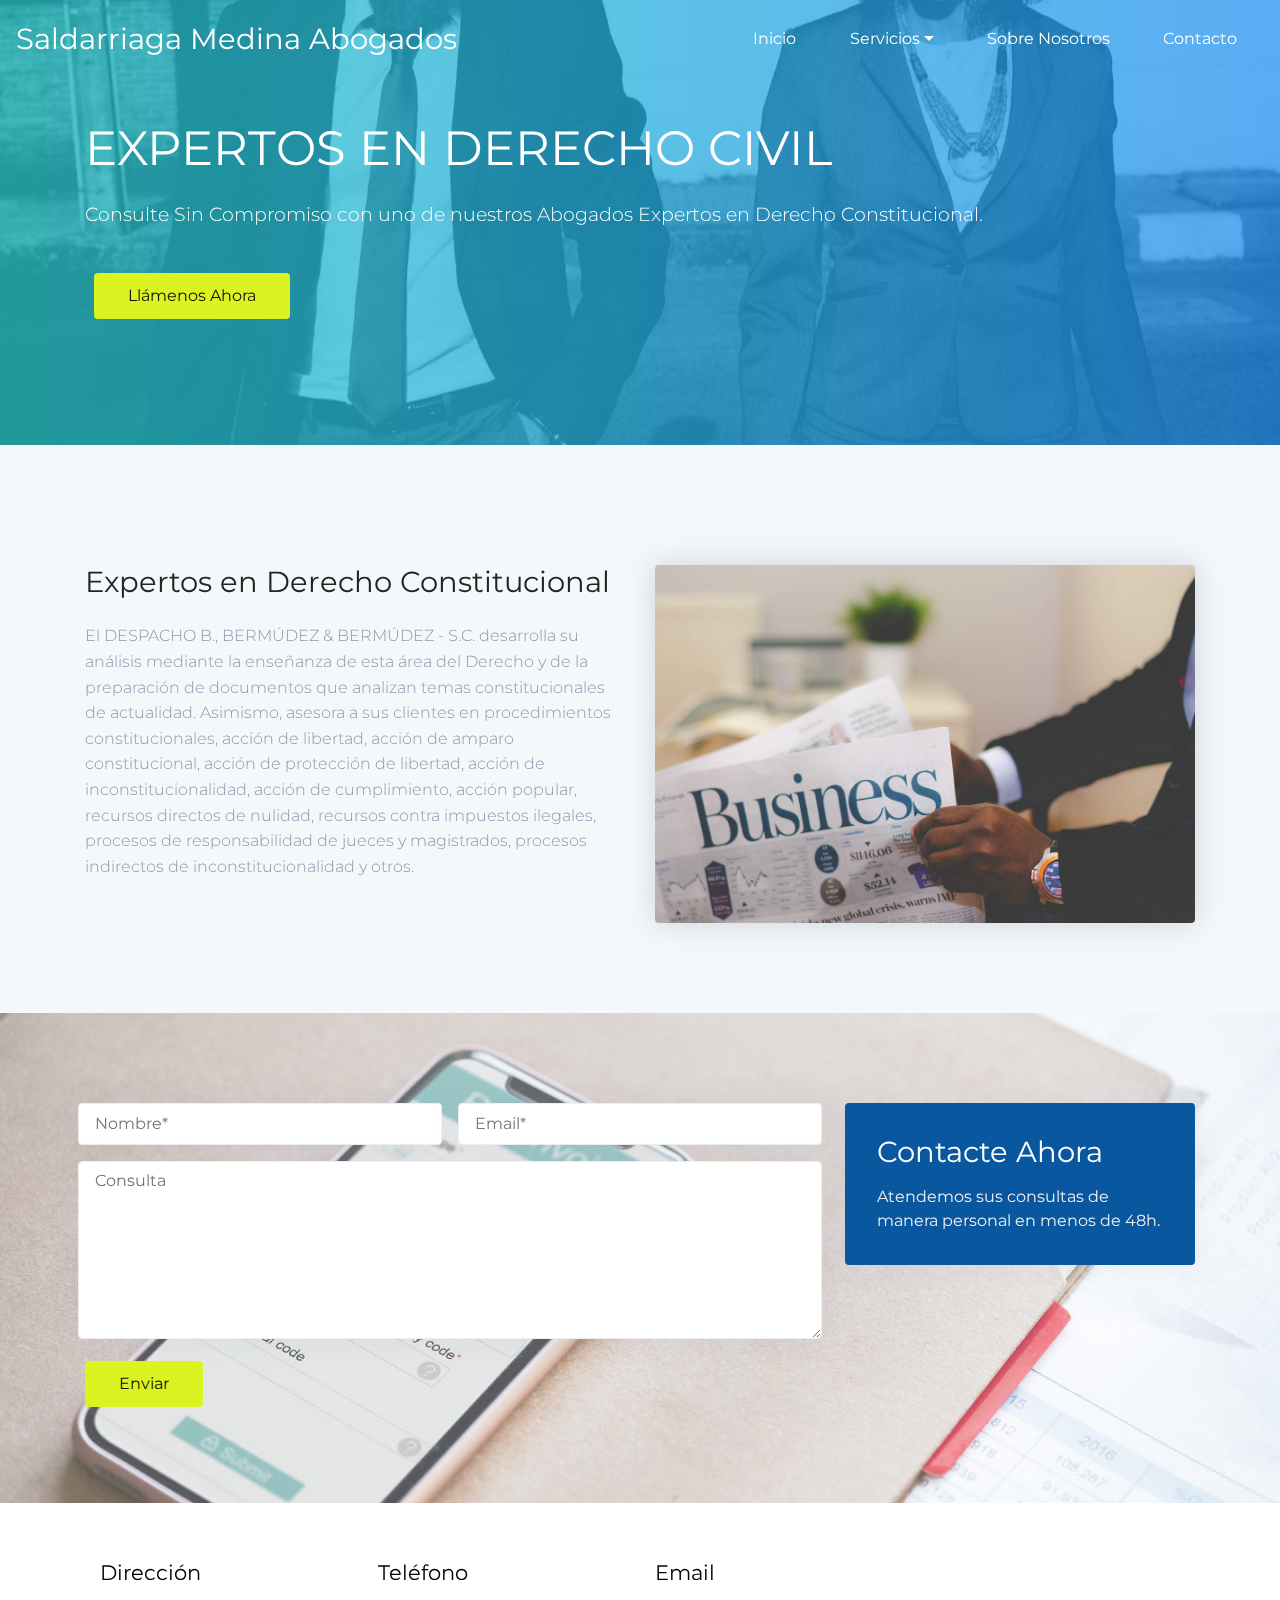
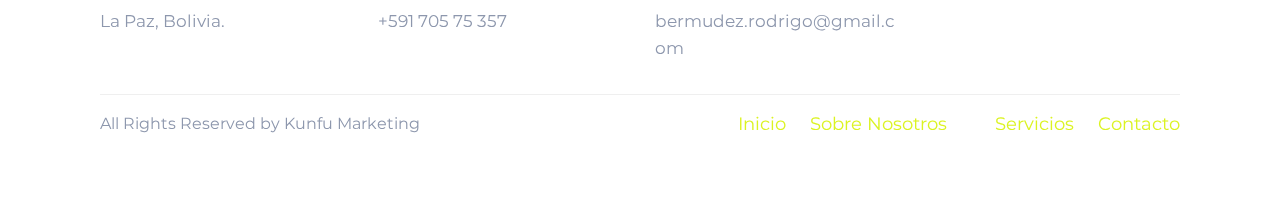
<file: constitucional.html>
<!DOCTYPE html>
<html >
<head>
  <!-- Site made with Mobirise Website Builder v4.7.1, https://mobirise.com -->
  <meta charset="UTF-8">
  <meta http-equiv="X-UA-Compatible" content="IE=edge">
  <meta name="generator" content="Mobirise v4.7.1, mobirise.com">
  <meta name="viewport" content="width=device-width, initial-scale=1, minimum-scale=1">
  <link rel="shortcut icon" href="assets/images/logo2.png" type="image/x-icon">
  <meta name="description" content="">
  <title>Derecho Constitucional1</title>
  <link rel="stylesheet" href="assets/web/assets/mobirise-icons/mobirise-icons.css">
  <link rel="stylesheet" href="assets/tether/tether.min.css">
  <link rel="stylesheet" href="assets/bootstrap/css/bootstrap.min.css">
  <link rel="stylesheet" href="assets/bootstrap/css/bootstrap-grid.min.css">
  <link rel="stylesheet" href="assets/bootstrap/css/bootstrap-reboot.min.css">
  <link rel="stylesheet" href="assets/dropdown/css/style.css">
  <link rel="stylesheet" href="assets/socicon/css/styles.css">
  <link rel="stylesheet" href="assets/theme/css/style.css">
  <link rel="stylesheet" href="assets/mobirise/css/mbr-additional.css" type="text/css">
  
  
  
</head>
<body>
  <section class="menu cid-qPQ6YRZOo5" once="menu" id="menu1-8">

    
    

    <nav class="navbar navbar-dropdown navbar-fixed-top navbar-expand-lg">
        <div class="navbar-brand">
            
            <span class="navbar-caption-wrap"><a class="navbar-caption text-white display-2" href="index.html">Saldarriaga Medina Abogados</a></span>
        </div>
        <button class="navbar-toggler" type="button" data-toggle="collapse" data-target="#navbarSupportedContent" aria-controls="navbarNavAltMarkup" aria-expanded="false" aria-label="Toggle navigation">
            <div class="hamburger">
                <span></span>
                <span></span>
                <span></span>
                <span></span>
            </div>
        </button>
      <div class="collapse navbar-collapse" id="navbarSupportedContent">
            <ul class="navbar-nav nav-dropdown nav-right" data-app-modern-menu="true"><li class="nav-item">
                    <a class="nav-link link text-white display-4" href="index.html">
                        Inicio</a>
                </li><li class="nav-item dropdown">
                    <a class="nav-link link text-white dropdown-toggle display-4" href="index.html" data-toggle="dropdown-submenu" aria-expanded="false">
                        Servicios</a><div class="dropdown-menu"><a class="text-white dropdown-item display-4" href="civil.html" aria-expanded="false">Derecho Civil<br></a><a class="text-white dropdown-item display-4" href="derechodefamilia.html" aria-expanded="false">Derecho Penal</a><a class="text-white dropdown-item display-4" href="derecholaboral.html" aria-expanded="false">Derecho Laboral</a><a class="text-white dropdown-item display-4" href="cobranzas.html" aria-expanded="false">Derecho Administrativo<br></a></div>
                </li>
                
                <li class="nav-item">
                    <a class="nav-link link text-white display-4" href="historia.html">
                        Sobre Nosotros</a>
                </li><li class="nav-item"><a class="nav-link link text-white display-4" href="contato.html">Contacto</a></li></ul>
            
            
      </div>
    </nav>
</section>

<section class="features12 cid-qPQwKaSXr4 mbr-parallax-background" id="features12-1g">

    

    <div class="mbr-overlay" style="opacity: 0.7;">
    </div>

    <div class="container align-left">
        <div class="row justify-content-center">
            <div class="mbr-black col-md-12">
                <h1 class="mbr-section-title align-left pb-3 mbr-fonts-style mbr-white display-1">EXPERTOS EN DERECHO CIVIL</h1>
                <h3 class="mbr-section-subtitle align-left mbr-light pb-3 mbr-fonts-style mbr-white display-5">Consulte Sin Compromiso con uno de nuestros Abogados Expertos en Derecho Constitucional.</h3>
                <div class="mbr-section-btn align-left pt-3"><a class="btn btn-primary btn-md display-4" href="tel:+59170575357">Llámenos Ahora</a></div>
            </div>
        </div>
    </div>
</section>

<section class="features7 cid-qPQwVeihYF" id="features7-1i">
    

    

    <div class="container">
        <div class="row main-row">
            <div class="text-content mb-4 col-lg-6">
                <h2 class="mb-4 mbr-fonts-style mbr-section-title display-2">Expertos en Derecho Constitucional</h2>
                <h3 class="mbr-fonts-style mbr-text align-left mbr-light display-7">El DESPACHO B., BERMÚDEZ &amp; BERMÚDEZ - S.C. desarrolla su análisis mediante la enseñanza de esta área del Derecho y de la preparación de documentos que analizan temas constitucionales de actualidad. Asimismo, asesora a sus clientes en procedimientos constitucionales, acción de libertad, acción de amparo constitucional, acción de protección de libertad, acción de inconstitucionalidad, acción de cumplimiento, acción popular, recursos directos de nulidad, recursos contra impuestos ilegales, procesos de responsabilidad de jueces y magistrados, procesos indirectos de inconstitucionalidad y otros.</h3>
                
                
            </div>
     
            <div class="mbr-figure col-lg-6">
                <img src="assets/images/07.jpg" alt="Mobirise">
            </div>

        </div>
    </div>
</section>

<section class="form1 cid-qPQx5e5Nlj" id="form1-1j">

    

    <div class="mbr-overlay" style="opacity: 0.3; background-color: rgb(244, 248, 250);">
    </div>
    <div class="container">
        <div class="row main-row justify-content-center">
            <div class="col-sm-12 col-lg-8 col-md-6" data-form-type="formoid">
                <div data-form-alert="" hidden="">Gracias por contactar con nosotros, en la mayor brevedad posible responeremos su consulta.</div>
                <form class="mbr-form" action="https://mobirise.com/" method="post" data-form-title="My Mobirise Form"><input type="hidden" name="email" data-form-email="true" value="gjJd6YZPDvwdkG1T3LTHMPgt1tfcXXkFW5xhuKmvBsMPSqTnGnOZjGJmA/+6maqLlxi73ySknxgB1YWN/lFTY6Y5w3g2nae+IZSLSt9zWDPe/RkVOUsh7Vd8W+9QhuLB" data-form-field="Email">
                    <div class="row input-main">
                        <div class="col-md-12 col-lg-6 input-wrap" data-for="firstname">
                            <input type="text" class="field display-7" name="firstname" placeholder="Nombre*" data-form-field="First Name" required="" id="firstname-form1-1j">
                        </div>
                        <div class="col-md-12 col-lg-6 input-wrap" data-for="email">
                            <input type="email" class="field display-7" name="email" data-form-field="Email" placeholder="Email*" required="" id="email-form1-1j">
                        </div>
                        
                        
                    </div>

                    <div class="row input-main">
                        <div class="col-md-12 col-lg-12 form-group" data-for="message">
                            <textarea type="text" class="form-control display-7" name="message" rows="7" data-form-field="Message" placeholder="Consulta" id="message-form1-1j"></textarea>
                        </div>
                    </div>
                    <div class="row input-main">
                        <div class="col-md-12 col-lg-12 btn-row">
                            <span class="input-group-btn"><button href="" type="submit" class="btn btn-form btn-primary display-4">Enviar</button></span>
                        </div>
                    </div>
                </form>
            </div>
            <div class="col-sm-12 col-lg-4 col-md-6 text-block">            
                <div class="content-panel">
                    <h2 class="mbr-section-title mbr-fonts-style align-left mbr-white pb-2 display-2">
                        Contacte Ahora</h2>
                    <p class="content-block mbr-fonts-style align-left m-0 display-7">
                        Atendemos sus consultas de manera personal en menos de 48h.</p>
                </div>
            </div>
        </div>
   </div>
</section>

<section class="cid-qPRidsmVpK" id="footer2-33">

    

    

    <div class="container">
        <div class="media-container-row content text-white">
               <div class="col-md-6  mbr-fonts-style display-7 col-lg-3">
                <h5 class="pb-3 mbr-black title-card">
                    Dirección</h5>
                <p class="mbr-text p-title">La Paz, Bolivia.</p>
            </div>
            <div class="col-md-6  mbr-fonts-style display-7 col-lg-3">
                <h5 class="pb-3 mbr-black title-card">Teléfono</h5>
                <p class="mbr-text p-title">
                  +591 705 75 357<br></p>
            </div>
            <div class="col-md-6 mbr-fonts-style display-7 col-lg-3">
                <h5 class="pb-3 mbr-black title-card">
                    Email
                </h5>
                <p class="mbr-text p-title">bermudez.rodrigo@gmail.com</p>
            </div>
            <div class="col-md-6 mbr-fonts-style display-7 col-lg-3">
                <h5 class="pb-3 mbr-black title-card"></h5>
           <div class="social-media pb-3 align-left">
                        <ul>
                            
                            
                            
                            
                            
                            
                        </ul>
                    </div>
            </div>
        </div>
        <div class="footer-lower">
            <div class="media-container-row">
                <div class="col-sm-12">
                    <hr>
                </div>
            </div>
            <div class="media-container-row mbr-white">
                <div class="col-sm-6 copyright">
                	
                    <p class="mbr-text mbr-fonts-style display-7">
                        All Rights Reserved by Kunfu Marketing &nbsp; &nbsp; &nbsp; &nbsp; &nbsp; &nbsp; &nbsp; &nbsp; &nbsp; &nbsp;&nbsp;</p>
                </div>
                <div class="col-md-6 menu-list">
					<div class="footer-menu">
						
						
						
						
						
					<span class="footer-menu__item"><a href="index.html">Inicio</a></span><span class="footer-menu__item"><a href="page17.html">Sobre Nosotros</a></span><span class="footer-menu__item"></span><span class="footer-menu__item"><a href="index.html">Servicios</a></span><span class="footer-menu__item"><a href="page18.html">Contacto</a></span></div>
                </div>
            </div>
        </div>
    </div>
</section>


  <script src="assets/web/assets/jquery/jquery.min.js"></script>
  <script src="assets/popper/popper.min.js"></script>
  <script src="assets/tether/tether.min.js"></script>
  <script src="assets/bootstrap/js/bootstrap.min.js"></script>
  <script src="assets/smoothscroll/smooth-scroll.js"></script>
  <script src="assets/dropdown/js/script.min.js"></script>
  <script src="assets/touch-swipe/jquery.touch-swipe.min.js"></script>
  <script src="assets/parallax/jarallax.min.js"></script>
  <script src="assets/theme/js/script.js"></script>
  <script src="assets/formoid/formoid.min.js"></script>
  
  
</body>
</html>
</file>
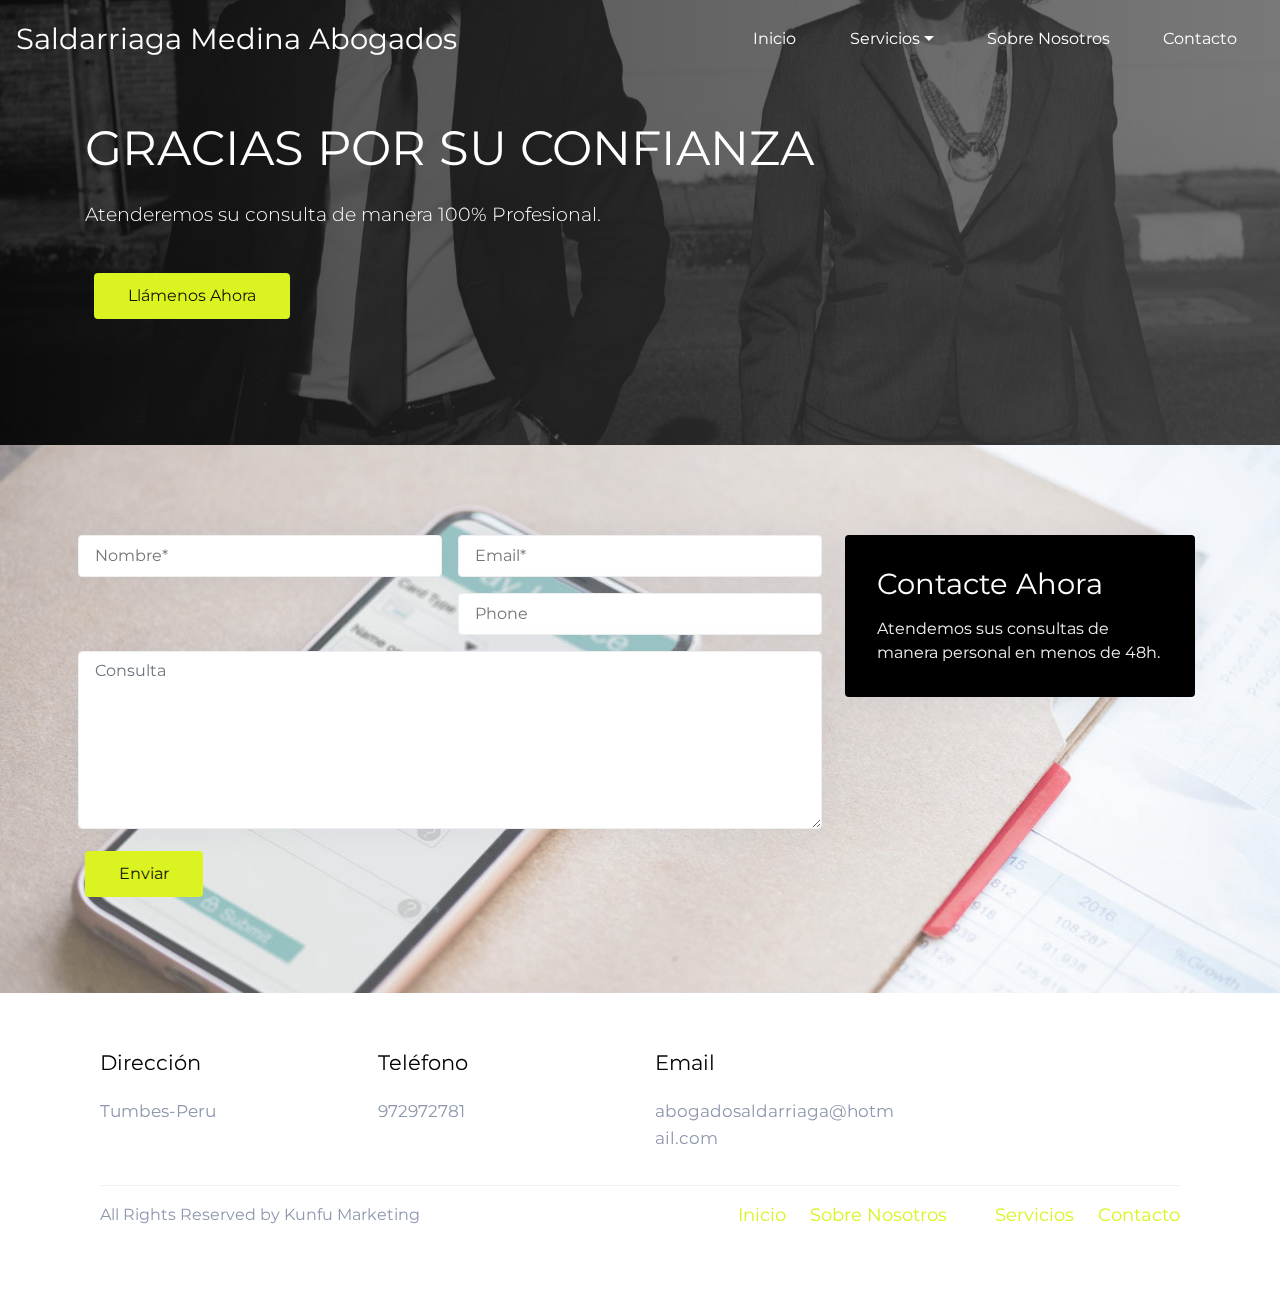
<file: contato.html>
<!DOCTYPE html>
<html >
<head>
  <!-- Site made with Mobirise Website Builder v4.7.1, https://mobirise.com -->
  <meta charset="UTF-8">
  <meta http-equiv="X-UA-Compatible" content="IE=edge">
  <meta name="generator" content="Mobirise v4.7.1, mobirise.com">
  <meta name="viewport" content="width=device-width, initial-scale=1, minimum-scale=1">
  <link rel="shortcut icon" href="assets/images/logo2.png" type="image/x-icon">
  <meta name="description" content="">
  <title>Contacto1</title>
  <link rel="stylesheet" href="assets/web/assets/mobirise-icons/mobirise-icons.css">
  <link rel="stylesheet" href="assets/tether/tether.min.css">
  <link rel="stylesheet" href="assets/bootstrap/css/bootstrap.min.css">
  <link rel="stylesheet" href="assets/bootstrap/css/bootstrap-grid.min.css">
  <link rel="stylesheet" href="assets/bootstrap/css/bootstrap-reboot.min.css">
  <link rel="stylesheet" href="assets/dropdown/css/style.css">
  <link rel="stylesheet" href="assets/socicon/css/styles.css">
  <link rel="stylesheet" href="assets/theme/css/style.css">
  <link rel="stylesheet" href="assets/mobirise/css/mbr-additional.css" type="text/css">
  
  
  
</head>
<body>
  <section class="menu cid-qPQ6YRZOo5" once="menu" id="menu1-2m">

    
    

    <nav class="navbar navbar-dropdown navbar-fixed-top navbar-expand-lg">
        <div class="navbar-brand">
            
            <span class="navbar-caption-wrap"><a class="navbar-caption text-white display-2" href="index.html">Saldarriaga Medina Abogados</a></span>
        </div>
        <button class="navbar-toggler" type="button" data-toggle="collapse" data-target="#navbarSupportedContent" aria-controls="navbarNavAltMarkup" aria-expanded="false" aria-label="Toggle navigation">
            <div class="hamburger">
                <span></span>
                <span></span>
                <span></span>
                <span></span>
            </div>
        </button>
      <div class="collapse navbar-collapse" id="navbarSupportedContent">
            <ul class="navbar-nav nav-dropdown nav-right" data-app-modern-menu="true"><li class="nav-item">
                    <a class="nav-link link text-white display-4" href="index.html">
                        Inicio</a>
                </li><li class="nav-item dropdown">
                    <a class="nav-link link text-white dropdown-toggle display-4" href="index.html" data-toggle="dropdown-submenu" aria-expanded="false">
                        Servicios</a><div class="dropdown-menu"><a class="text-white dropdown-item display-4" href="civil.html" aria-expanded="false">Derecho Civil<br></a><a class="text-white dropdown-item display-4" href="derechodefamilia.html" aria-expanded="false">Derecho Penal</a><a class="text-white dropdown-item display-4" href="derecholaboral.html" aria-expanded="false">Derecho Laboral</a><a class="text-white dropdown-item display-4" href="cobranzas.html" aria-expanded="false">Derecho Administrativo<br></a></div>
                </li>
                
                <li class="nav-item">
                    <a class="nav-link link text-white display-4" href="historia.html">
                        Sobre Nosotros</a>
                </li><li class="nav-item"><a class="nav-link link text-white display-4" href="contato.html">Contacto</a></li></ul>
            
            
      </div>
    </nav>
</section>

<section class="features12 cid-qPRg0ylR82 mbr-parallax-background" id="features12-2p">

    

    <div class="mbr-overlay" style="opacity: 0.7;">
    </div>

    <div class="container align-left">
        <div class="row justify-content-center">
            <div class="mbr-black col-md-12">
                <h1 class="mbr-section-title align-left pb-3 mbr-fonts-style mbr-white display-1">GRACIAS POR SU CONFIANZA</h1>
                <h3 class="mbr-section-subtitle align-left mbr-light pb-3 mbr-fonts-style mbr-white display-5">Atenderemos su consulta de manera 100% Profesional.</h3>
                <div class="mbr-section-btn align-left pt-3"><a class="btn btn-primary btn-md display-4" href="tel:972972781">Llámenos Ahora</a></div>
            </div>
        </div>
    </div>
</section>

<section class="form1 cid-qS6HyGmskT" id="form1-3t">

    

    <div class="mbr-overlay" style="opacity: 0.3; background-color: rgb(244, 248, 250);">
    </div>
    <div class="container">
        <div class="row main-row justify-content-center">
            <div class="col-sm-12 col-lg-8 col-md-6" data-form-type="formoid">
                <div data-form-alert="" hidden="">Gracias por contactar con nosotros, en la mayor brevedad posible responeremos su consulta.</div>
                <form class="mbr-form" action="https://mobirise.com/" method="post" data-form-title="My Mobirise Form"><input type="hidden" name="email" data-form-email="true" value="v1xHthUvnAzqV+E4OjonMv0gDIANmD/f6Eg12lJGdTtBuBNtnN8JNUiww2ITN9i0I9j1Lq210WAeqydfTfr8BlrGyn52Gvnjlf5YkOInIuvF4accLItyNZqzm+IcsqVZ" data-form-field="Email">
                    <div class="row input-main">
                        <div class="col-md-12 col-lg-6 input-wrap" data-for="firstname">
                            <input type="text" class="field display-7" name="firstname" placeholder="Nombre*" data-form-field="First Name" required="" id="firstname-form1-3t">
                        </div>
                        <div class="col-md-12 col-lg-6 input-wrap" data-for="email">
                            <input type="email" class="field display-7" name="email" data-form-field="Email" placeholder="Email*" required="" id="email-form1-3t">
                        </div>
                        <div class=" col-md-12 col-lg-6 input-wrap" data-for="phone">
                            <input type="text" class="field display-7" name="phone" data-form-field="Phone" placeholder="Phone" id="phone-form1-3t">
                        </div>
                        
                    </div>

                    <div class="row input-main">
                        <div class="col-md-12 col-lg-12 form-group" data-for="message">
                            <textarea type="text" class="form-control display-7" name="message" rows="7" data-form-field="Message" placeholder="Consulta" id="message-form1-3t"></textarea>
                        </div>
                    </div>
                    <div class="row input-main">
                        <div class="col-md-12 col-lg-12 btn-row">
                            <span class="input-group-btn"><button href="" type="submit" class="btn btn-form btn-primary display-4">Enviar</button></span>
                        </div>
                    </div>
                </form>
            </div>
            <div class="col-sm-12 col-lg-4 col-md-6 text-block">            
                <div class="content-panel">
                    <h2 class="mbr-section-title mbr-fonts-style align-left mbr-white pb-2 display-2">
                        Contacte Ahora</h2>
                    <p class="content-block mbr-fonts-style align-left m-0 display-7">
                        Atendemos sus consultas de manera personal en menos de 48h.</p>
                </div>
            </div>
        </div>
   </div>
</section>

<section class="cid-qS6HzhmGKa" id="footer2-3u">

    

    

    <div class="container">
        <div class="media-container-row content text-white">
               <div class="col-md-6  mbr-fonts-style display-7 col-lg-3">
                <h5 class="pb-3 mbr-black title-card">
                    Dirección</h5>
                <p class="mbr-text p-title">Tumbes-Peru</p>
            </div>
            <div class="col-md-6  mbr-fonts-style display-7 col-lg-3">
                <h5 class="pb-3 mbr-black title-card">Teléfono</h5>
                <p class="mbr-text p-title">972972781</p>
            </div>
            <div class="col-md-6 mbr-fonts-style display-7 col-lg-3">
                <h5 class="pb-3 mbr-black title-card">
                    Email
                </h5>
                <p class="mbr-text p-title">abogadosaldarriaga@hotmail.com</p>
            </div>
            <div class="col-md-6 mbr-fonts-style display-7 col-lg-3">
                <h5 class="pb-3 mbr-black title-card"></h5>
           <div class="social-media pb-3 align-left">
                        <ul>
                            
                            
                            
                            
                            
                            
                        </ul>
                    </div>
            </div>
        </div>
        <div class="footer-lower">
            <div class="media-container-row">
                <div class="col-sm-12">
                    <hr>
                </div>
            </div>
            <div class="media-container-row mbr-white">
                <div class="col-sm-6 copyright">
                	
                    <p class="mbr-text mbr-fonts-style display-7">
                        All Rights Reserved by Kunfu Marketing &nbsp; &nbsp; &nbsp; &nbsp; &nbsp; &nbsp; &nbsp; &nbsp; &nbsp; &nbsp;&nbsp;</p>
                </div>
                <div class="col-md-6 menu-list">
					<div class="footer-menu">
						
						
						
						
						
					<span class="footer-menu__item"><a href="index.html">Inicio</a></span><span class="footer-menu__item"><a href="historia.html">Sobre Nosotros</a></span><span class="footer-menu__item"></span><span class="footer-menu__item"><a href="index.html">Servicios</a></span><span class="footer-menu__item"><a href="contato.html">Contacto</a></span></div>
                </div>
            </div>
        </div>
    </div>
</section>


  <script src="assets/web/assets/jquery/jquery.min.js"></script>
  <script src="assets/popper/popper.min.js"></script>
  <script src="assets/tether/tether.min.js"></script>
  <script src="assets/bootstrap/js/bootstrap.min.js"></script>
  <script src="assets/smoothscroll/smooth-scroll.js"></script>
  <script src="assets/dropdown/js/script.min.js"></script>
  <script src="assets/touch-swipe/jquery.touch-swipe.min.js"></script>
  <script src="assets/parallax/jarallax.min.js"></script>
  <script src="assets/theme/js/script.js"></script>
  <script src="assets/formoid/formoid.min.js"></script>
  
  
</body>
</html>
</file>
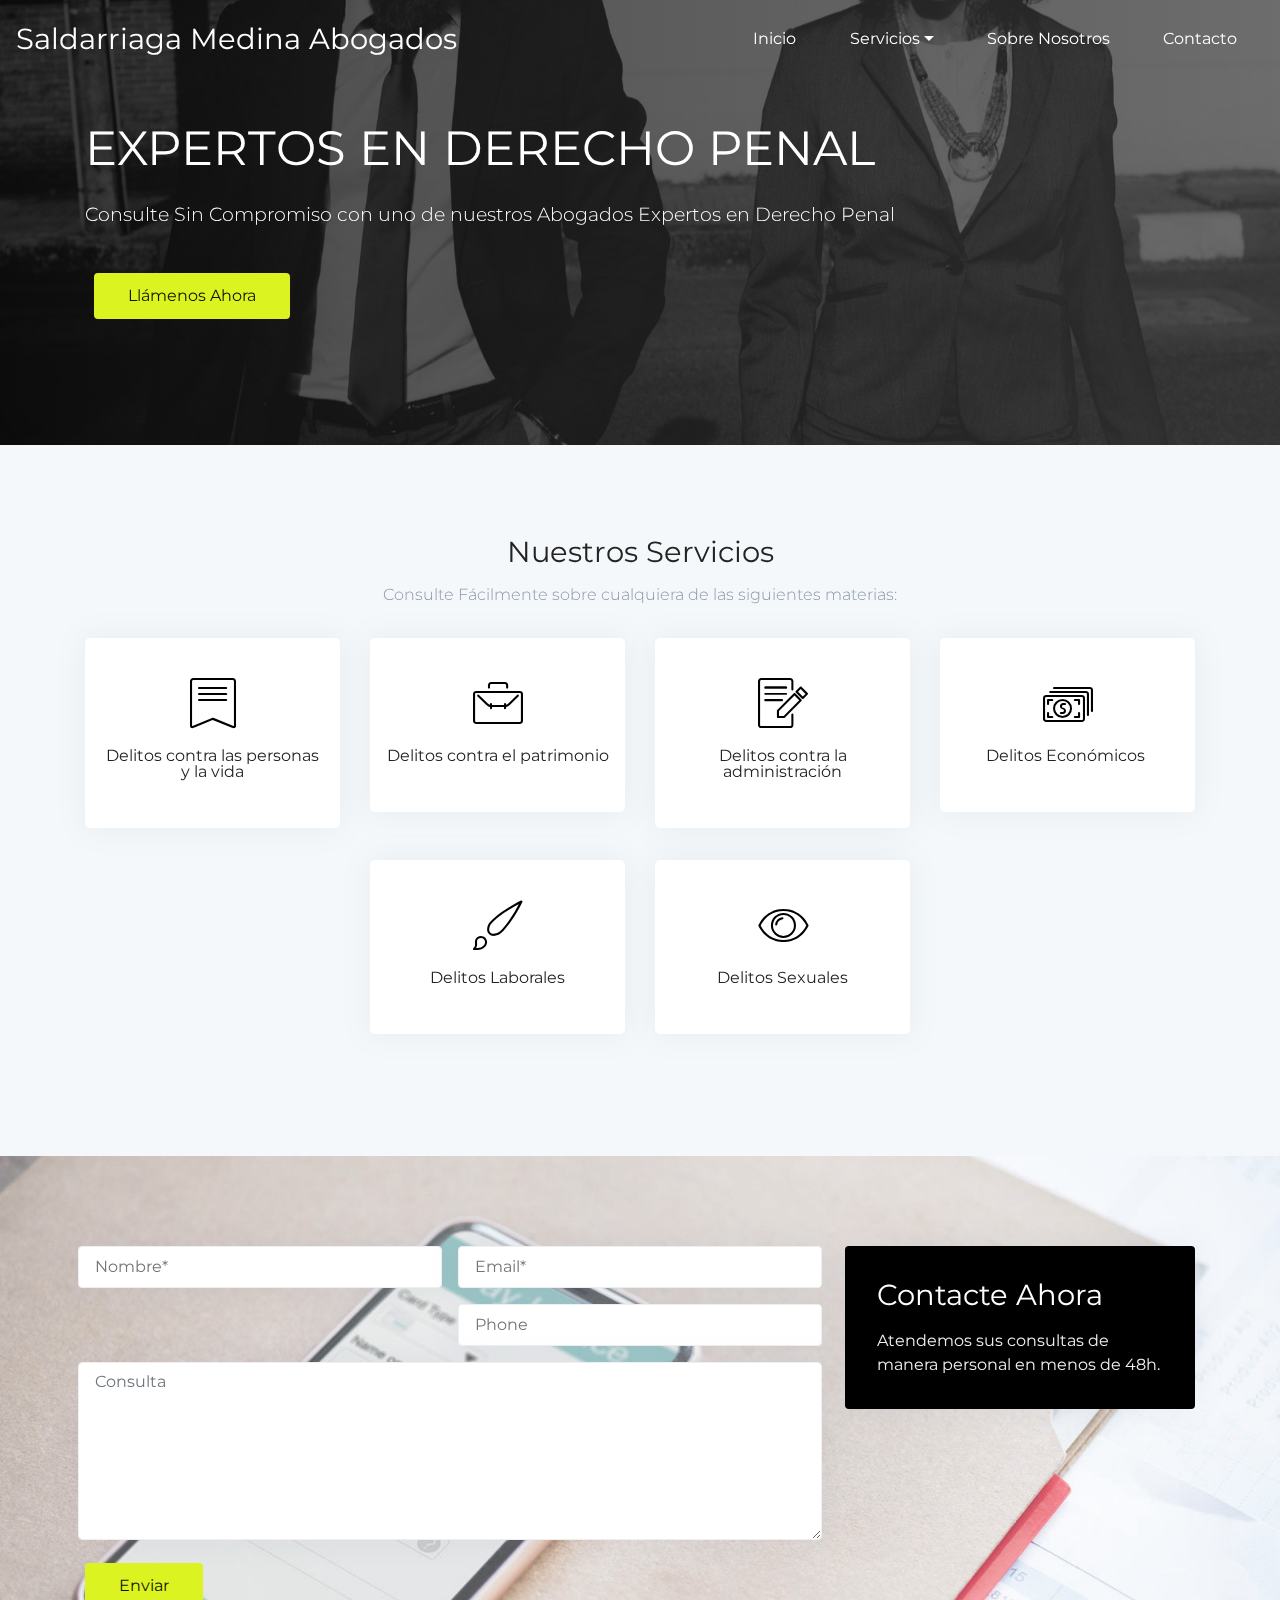
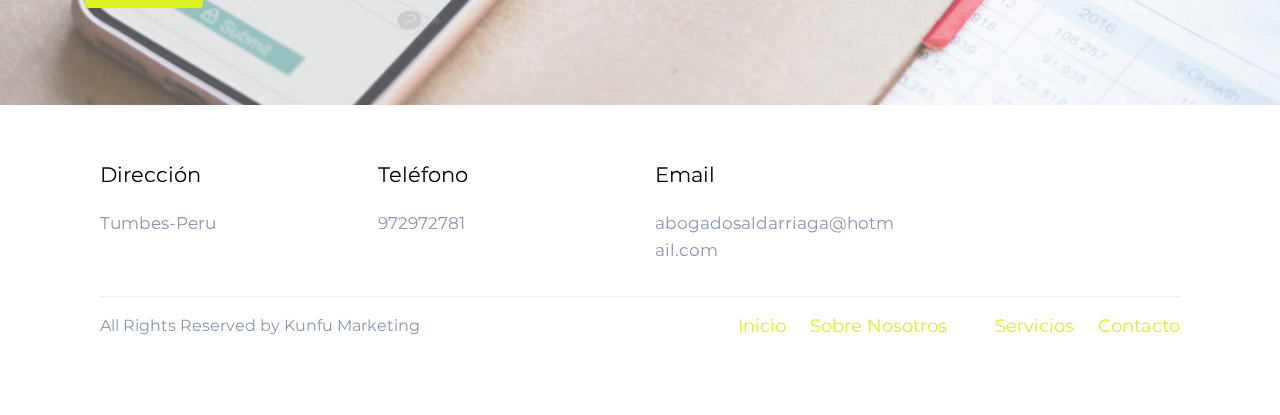
<file: derechodefamilia.html>
<!DOCTYPE html>
<html >
<head>
  <!-- Site made with Mobirise Website Builder v4.7.1, https://mobirise.com -->
  <meta charset="UTF-8">
  <meta http-equiv="X-UA-Compatible" content="IE=edge">
  <meta name="generator" content="Mobirise v4.7.1, mobirise.com">
  <meta name="viewport" content="width=device-width, initial-scale=1, minimum-scale=1">
  <link rel="shortcut icon" href="assets/images/logo2.png" type="image/x-icon">
  <meta name="description" content="">
  <title>Derecho Penal</title>
  <link rel="stylesheet" href="assets/web/assets/mobirise-icons/mobirise-icons.css">
  <link rel="stylesheet" href="assets/tether/tether.min.css">
  <link rel="stylesheet" href="assets/bootstrap/css/bootstrap.min.css">
  <link rel="stylesheet" href="assets/bootstrap/css/bootstrap-grid.min.css">
  <link rel="stylesheet" href="assets/bootstrap/css/bootstrap-reboot.min.css">
  <link rel="stylesheet" href="assets/dropdown/css/style.css">
  <link rel="stylesheet" href="assets/socicon/css/styles.css">
  <link rel="stylesheet" href="assets/theme/css/style.css">
  <link rel="stylesheet" href="assets/mobirise/css/mbr-additional.css" type="text/css">
  
  
  
</head>
<body>
  <section class="menu cid-qPQ6YRZOo5" once="menu" id="menu1-b">

    
    

    <nav class="navbar navbar-dropdown navbar-fixed-top navbar-expand-lg">
        <div class="navbar-brand">
            
            <span class="navbar-caption-wrap"><a class="navbar-caption text-white display-2" href="index.html">Saldarriaga Medina Abogados</a></span>
        </div>
        <button class="navbar-toggler" type="button" data-toggle="collapse" data-target="#navbarSupportedContent" aria-controls="navbarNavAltMarkup" aria-expanded="false" aria-label="Toggle navigation">
            <div class="hamburger">
                <span></span>
                <span></span>
                <span></span>
                <span></span>
            </div>
        </button>
      <div class="collapse navbar-collapse" id="navbarSupportedContent">
            <ul class="navbar-nav nav-dropdown nav-right" data-app-modern-menu="true"><li class="nav-item">
                    <a class="nav-link link text-white display-4" href="index.html">
                        Inicio</a>
                </li><li class="nav-item dropdown">
                    <a class="nav-link link text-white dropdown-toggle display-4" href="index.html" data-toggle="dropdown-submenu" aria-expanded="false">
                        Servicios</a><div class="dropdown-menu"><a class="text-white dropdown-item display-4" href="civil.html" aria-expanded="false">Derecho Civil<br></a><a class="text-white dropdown-item display-4" href="derechodefamilia.html" aria-expanded="false">Derecho Penal</a><a class="text-white dropdown-item display-4" href="derecholaboral.html" aria-expanded="false">Derecho Laboral</a><a class="text-white dropdown-item display-4" href="cobranzas.html" aria-expanded="false">Derecho Administrativo<br></a></div>
                </li>
                
                <li class="nav-item">
                    <a class="nav-link link text-white display-4" href="historia.html">
                        Sobre Nosotros</a>
                </li><li class="nav-item"><a class="nav-link link text-white display-4" href="contato.html">Contacto</a></li></ul>
            
            
      </div>
    </nav>
</section>

<section class="features12 cid-qPQz2T6KWu mbr-parallax-background" id="features12-1r">

    

    <div class="mbr-overlay" style="opacity: 0.7;">
    </div>

    <div class="container align-left">
        <div class="row justify-content-center">
            <div class="mbr-black col-md-12">
                <h1 class="mbr-section-title align-left pb-3 mbr-fonts-style mbr-white display-1">EXPERTOS EN DERECHO PENAL</h1>
                <h3 class="mbr-section-subtitle align-left mbr-light pb-3 mbr-fonts-style mbr-white display-5">Consulte Sin Compromiso con uno de nuestros Abogados Expertos en Derecho Penal</h3>
                <div class="mbr-section-btn align-left pt-3"><a class="btn btn-primary btn-md display-4" href="tel:972972781">Llámenos Ahora</a></div>
            </div>
        </div>
    </div>
</section>

<section class="features11 cid-qPQz3mlZTT" id="features11-1s">

	

	
	<div class="container">
		<h2 class="mbr-fonts-style mbr-section-title align-center display-2">Nuestros Servicios</h2>
		<h3 class="mbr-fonts-style mbr-section-subtitle align-center mbr-light pt-3 display-7">Consulte Fácilmente sobre cualquiera de las siguientes materias:</h3>
		<div class="row justify-content-center pt-4">
			<div class="col-md-6 col-lg-3 row-item">
				<div class="wrapper">
					<div class="card-img pb-3 align-center">
						<a href="contato.html"><span class="mbr-iconfont mbri-bookmark"></span></a>
					</div>
					<h4 class="mbr-fonts-style mbr-card-title align-center display-7">Delitos contra las personas y la vida</h4>
				</div>
			</div>

			<div class="col-md-6 col-lg-3 row-item">
				<div class="wrapper">
					<div class="card-img pb-3 align-center">
						<a href="contato.html"><span class="mbr-iconfont mbri-briefcase"></span></a>
					</div>
					<h4 class="mbr-fonts-style mbr-card-title align-center display-7">Delitos contra el patrimonio</h4>
				</div>
			</div>

			<div class="col-md-6 col-lg-3 row-item">
				<div class="wrapper">
					<div class="card-img pb-3 align-center">
						<a href="contato.html"><span class="mbr-iconfont mbri-edit"></span></a>
					</div>
					<h4 class="mbr-fonts-style mbr-card-title align-center display-7">Delitos contra la administración</h4>
				</div>
			</div>

			<div class="col-md-6 col-lg-3 row-item">
				<div class="wrapper">
					<div class="card-img pb-3 align-center">
						<a href="contato.html"><span class="mbr-iconfont mbri-cash"></span></a>
					</div>
					<h4 class="mbr-fonts-style mbr-card-title align-center display-7">Delitos Económicos&nbsp;</h4>
				</div>
			</div>
			<div class="col-md-6 col-lg-3 row-item">
				<div class="wrapper">
					<div class="card-img pb-3 align-center">
						<a href="contato.html"><span class="mbr-iconfont mbri-change-style"></span></a>
					</div>
					<h4 class="mbr-fonts-style mbr-card-title align-center display-7">Delitos Laborales</h4>
				</div>
			</div>
			<div class="col-md-6 col-lg-3 row-item">
				<div class="wrapper">
					<div class="card-img pb-3 align-center">
						<a href="contato.html"><span class="mbr-iconfont mbri-preview"></span></a>
					</div>
					<h4 class="mbr-fonts-style mbr-card-title align-center display-7">Delitos Sexuales</h4>
				</div>
			</div>
			
			
		</div>
	</div>
</section>

<section class="form1 cid-qS6JayUiJL" id="form1-3z">

    

    <div class="mbr-overlay" style="opacity: 0.3; background-color: rgb(244, 248, 250);">
    </div>
    <div class="container">
        <div class="row main-row justify-content-center">
            <div class="col-sm-12 col-lg-8 col-md-6" data-form-type="formoid">
                <div data-form-alert="" hidden="">Gracias por contactar con nosotros, en la mayor brevedad posible responeremos su consulta.</div>
                <form class="mbr-form" action="https://mobirise.com/" method="post" data-form-title="My Mobirise Form"><input type="hidden" name="email" data-form-email="true" value="Nzd9WwS8foXTy9z5rCFi5HIdqb2dzd6ru/1US2CNXXC+KQACztqlrPOn4dGkrW/VzfrnKHZKq3f273oIOrcvqLwRzD8ExSrthYZJwcj4Z4IKYjdY1aPgTyyR1kIIE37Q" data-form-field="Email">
                    <div class="row input-main">
                        <div class="col-md-12 col-lg-6 input-wrap" data-for="firstname">
                            <input type="text" class="field display-7" name="firstname" placeholder="Nombre*" data-form-field="First Name" required="" id="firstname-form1-3z">
                        </div>
                        <div class="col-md-12 col-lg-6 input-wrap" data-for="email">
                            <input type="email" class="field display-7" name="email" data-form-field="Email" placeholder="Email*" required="" id="email-form1-3z">
                        </div>
                        <div class=" col-md-12 col-lg-6 input-wrap" data-for="phone">
                            <input type="text" class="field display-7" name="phone" data-form-field="Phone" placeholder="Phone" id="phone-form1-3z">
                        </div>
                        
                    </div>

                    <div class="row input-main">
                        <div class="col-md-12 col-lg-12 form-group" data-for="message">
                            <textarea type="text" class="form-control display-7" name="message" rows="7" data-form-field="Message" placeholder="Consulta" id="message-form1-3z"></textarea>
                        </div>
                    </div>
                    <div class="row input-main">
                        <div class="col-md-12 col-lg-12 btn-row">
                            <span class="input-group-btn"><button href="" type="submit" class="btn btn-form btn-primary display-4">Enviar</button></span>
                        </div>
                    </div>
                </form>
            </div>
            <div class="col-sm-12 col-lg-4 col-md-6 text-block">            
                <div class="content-panel">
                    <h2 class="mbr-section-title mbr-fonts-style align-left mbr-white pb-2 display-2">
                        Contacte Ahora</h2>
                    <p class="content-block mbr-fonts-style align-left m-0 display-7">
                        Atendemos sus consultas de manera personal en menos de 48h.</p>
                </div>
            </div>
        </div>
   </div>
</section>

<section class="cid-qS6JbGsWml" id="footer2-40">

    

    

    <div class="container">
        <div class="media-container-row content text-white">
               <div class="col-md-6  mbr-fonts-style display-7 col-lg-3">
                <h5 class="pb-3 mbr-black title-card">
                    Dirección</h5>
                <p class="mbr-text p-title">Tumbes-Peru</p>
            </div>
            <div class="col-md-6  mbr-fonts-style display-7 col-lg-3">
                <h5 class="pb-3 mbr-black title-card">Teléfono</h5>
                <p class="mbr-text p-title">972972781</p>
            </div>
            <div class="col-md-6 mbr-fonts-style display-7 col-lg-3">
                <h5 class="pb-3 mbr-black title-card">
                    Email
                </h5>
                <p class="mbr-text p-title">abogadosaldarriaga@hotmail.com</p>
            </div>
            <div class="col-md-6 mbr-fonts-style display-7 col-lg-3">
                <h5 class="pb-3 mbr-black title-card"></h5>
           <div class="social-media pb-3 align-left">
                        <ul>
                            
                            
                            
                            
                            
                            
                        </ul>
                    </div>
            </div>
        </div>
        <div class="footer-lower">
            <div class="media-container-row">
                <div class="col-sm-12">
                    <hr>
                </div>
            </div>
            <div class="media-container-row mbr-white">
                <div class="col-sm-6 copyright">
                	
                    <p class="mbr-text mbr-fonts-style display-7">
                        All Rights Reserved by Kunfu Marketing &nbsp; &nbsp; &nbsp; &nbsp; &nbsp; &nbsp; &nbsp; &nbsp; &nbsp; &nbsp;&nbsp;</p>
                </div>
                <div class="col-md-6 menu-list">
					<div class="footer-menu">
						
						
						
						
						
					<span class="footer-menu__item"><a href="index.html">Inicio</a></span><span class="footer-menu__item"><a href="historia.html">Sobre Nosotros</a></span><span class="footer-menu__item"></span><span class="footer-menu__item"><a href="index.html">Servicios</a></span><span class="footer-menu__item"><a href="contato.html">Contacto</a></span></div>
                </div>
            </div>
        </div>
    </div>
</section>


  <script src="assets/web/assets/jquery/jquery.min.js"></script>
  <script src="assets/popper/popper.min.js"></script>
  <script src="assets/tether/tether.min.js"></script>
  <script src="assets/bootstrap/js/bootstrap.min.js"></script>
  <script src="assets/smoothscroll/smooth-scroll.js"></script>
  <script src="assets/dropdown/js/script.min.js"></script>
  <script src="assets/touch-swipe/jquery.touch-swipe.min.js"></script>
  <script src="assets/parallax/jarallax.min.js"></script>
  <script src="assets/theme/js/script.js"></script>
  <script src="assets/formoid/formoid.min.js"></script>
  
  
</body>
</html>
</file>
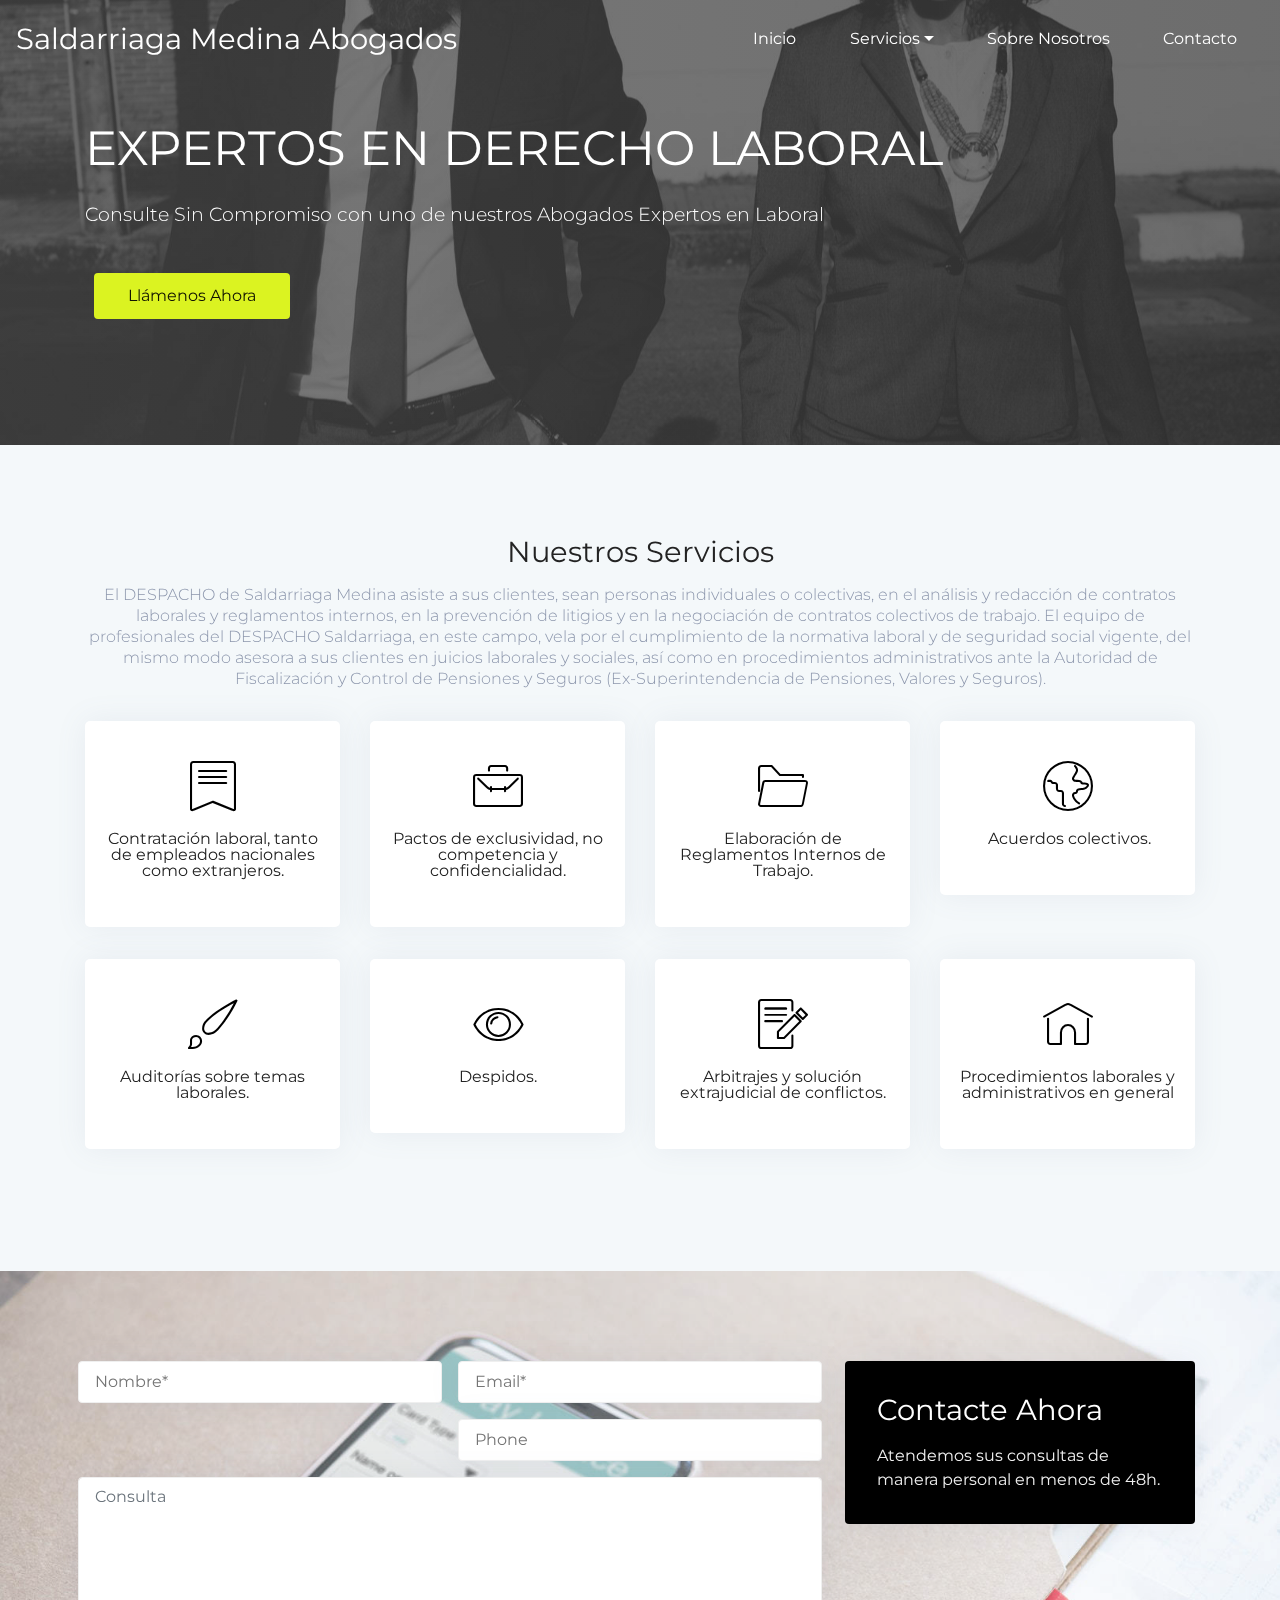
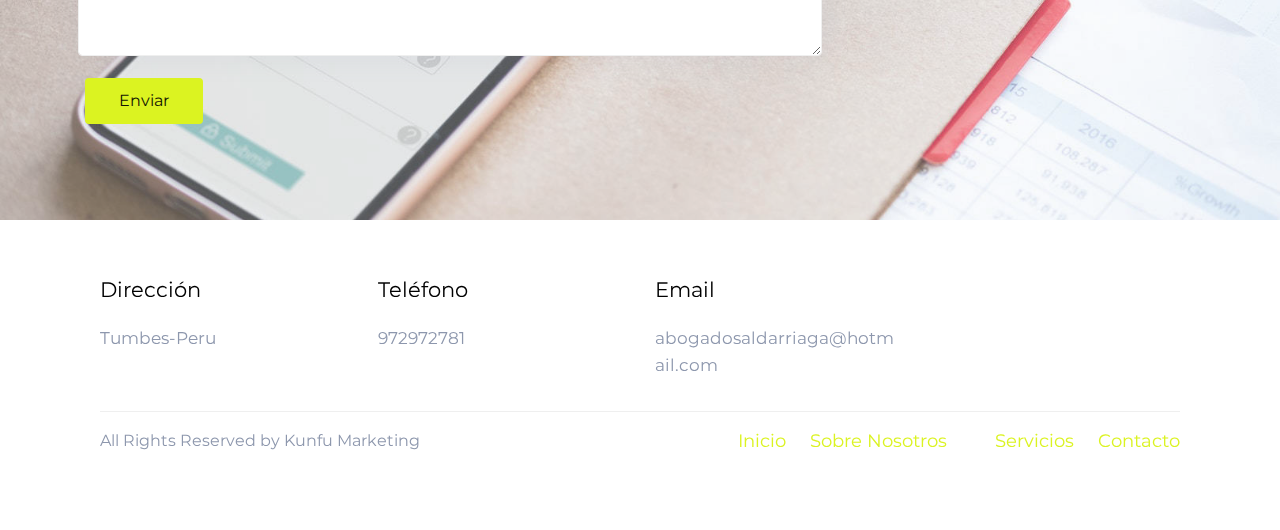
<file: derecholaboral.html>
<!DOCTYPE html>
<html >
<head>
  <!-- Site made with Mobirise Website Builder v4.7.1, https://mobirise.com -->
  <meta charset="UTF-8">
  <meta http-equiv="X-UA-Compatible" content="IE=edge">
  <meta name="generator" content="Mobirise v4.7.1, mobirise.com">
  <meta name="viewport" content="width=device-width, initial-scale=1, minimum-scale=1">
  <link rel="shortcut icon" href="assets/images/logo2.png" type="image/x-icon">
  <meta name="description" content="">
  <title>Derecho Laboral1</title>
  <link rel="stylesheet" href="assets/web/assets/mobirise-icons/mobirise-icons.css">
  <link rel="stylesheet" href="assets/tether/tether.min.css">
  <link rel="stylesheet" href="assets/bootstrap/css/bootstrap.min.css">
  <link rel="stylesheet" href="assets/bootstrap/css/bootstrap-grid.min.css">
  <link rel="stylesheet" href="assets/bootstrap/css/bootstrap-reboot.min.css">
  <link rel="stylesheet" href="assets/dropdown/css/style.css">
  <link rel="stylesheet" href="assets/socicon/css/styles.css">
  <link rel="stylesheet" href="assets/theme/css/style.css">
  <link rel="stylesheet" href="assets/mobirise/css/mbr-additional.css" type="text/css">
  
  
  
</head>
<body>
  <section class="menu cid-qPQ6YRZOo5" once="menu" id="menu1-h">

    
    

    <nav class="navbar navbar-dropdown navbar-fixed-top navbar-expand-lg">
        <div class="navbar-brand">
            
            <span class="navbar-caption-wrap"><a class="navbar-caption text-white display-2" href="index.html">Saldarriaga Medina Abogados</a></span>
        </div>
        <button class="navbar-toggler" type="button" data-toggle="collapse" data-target="#navbarSupportedContent" aria-controls="navbarNavAltMarkup" aria-expanded="false" aria-label="Toggle navigation">
            <div class="hamburger">
                <span></span>
                <span></span>
                <span></span>
                <span></span>
            </div>
        </button>
      <div class="collapse navbar-collapse" id="navbarSupportedContent">
            <ul class="navbar-nav nav-dropdown nav-right" data-app-modern-menu="true"><li class="nav-item">
                    <a class="nav-link link text-white display-4" href="index.html">
                        Inicio</a>
                </li><li class="nav-item dropdown">
                    <a class="nav-link link text-white dropdown-toggle display-4" href="index.html" data-toggle="dropdown-submenu" aria-expanded="false">
                        Servicios</a><div class="dropdown-menu"><a class="text-white dropdown-item display-4" href="civil.html" aria-expanded="false">Derecho Civil<br></a><a class="text-white dropdown-item display-4" href="derechodefamilia.html" aria-expanded="false">Derecho Penal</a><a class="text-white dropdown-item display-4" href="derecholaboral.html" aria-expanded="false">Derecho Laboral</a><a class="text-white dropdown-item display-4" href="cobranzas.html" aria-expanded="false">Derecho Administrativo<br></a></div>
                </li>
                
                <li class="nav-item">
                    <a class="nav-link link text-white display-4" href="historia.html">
                        Sobre Nosotros</a>
                </li><li class="nav-item"><a class="nav-link link text-white display-4" href="contato.html">Contacto</a></li></ul>
            
            
      </div>
    </nav>
</section>

<section class="features12 cid-qPRcIs1rjE mbr-parallax-background" id="features12-2b">

    

    <div class="mbr-overlay" style="opacity: 0.7;">
    </div>

    <div class="container align-left">
        <div class="row justify-content-center">
            <div class="mbr-black col-md-12">
                <h1 class="mbr-section-title align-left pb-3 mbr-fonts-style mbr-white display-1">EXPERTOS EN DERECHO LABORAL</h1>
                <h3 class="mbr-section-subtitle align-left mbr-light pb-3 mbr-fonts-style mbr-white display-5">Consulte Sin Compromiso con uno de nuestros Abogados Expertos en Laboral</h3>
                <div class="mbr-section-btn align-left pt-3"><a class="btn btn-primary btn-md display-4" href="tel:+51966666900">Llámenos Ahora</a></div>
            </div>
        </div>
    </div>
</section>

<section class="features11 cid-qPRcJ4OpvJ" id="features11-2c">

	

	
	<div class="container">
		<h2 class="mbr-fonts-style mbr-section-title align-center display-2">Nuestros Servicios</h2>
		<h3 class="mbr-fonts-style mbr-section-subtitle align-center mbr-light pt-3 display-7">El DESPACHO de Saldarriaga Medina asiste a sus clientes, sean personas individuales o colectivas, en el análisis y redacción de contratos laborales y reglamentos internos, en la prevención de litigios y en la negociación de contratos colectivos de trabajo. El equipo de profesionales del DESPACHO Saldarriaga, en este campo, vela por el cumplimiento de la normativa laboral y de seguridad social vigente, del mismo modo asesora a sus clientes en juicios laborales y sociales, así como en procedimientos administrativos ante la Autoridad de Fiscalización y Control de Pensiones y Seguros (Ex-Superintendencia de Pensiones, Valores y Seguros).</h3>
		<div class="row justify-content-center pt-4">
			<div class="col-md-6 col-lg-3 row-item">
				<div class="wrapper">
					<div class="card-img pb-3 align-center">
						<a href="contato.html"><span class="mbr-iconfont mbri-bookmark"></span></a>
					</div>
					<h4 class="mbr-fonts-style mbr-card-title align-center display-7">Contratación laboral, tanto de empleados nacionales como extranjeros.</h4>
				</div>
			</div>

			<div class="col-md-6 col-lg-3 row-item">
				<div class="wrapper">
					<div class="card-img pb-3 align-center">
						<a href="contato.html"><span class="mbr-iconfont mbri-briefcase"></span></a>
					</div>
					<h4 class="mbr-fonts-style mbr-card-title align-center display-7">Pactos de exclusividad, no competencia y confidencialidad.</h4>
				</div>
			</div>

			<div class="col-md-6 col-lg-3 row-item">
				<div class="wrapper">
					<div class="card-img pb-3 align-center">
						<a href="contato.html"><span class="mbr-iconfont mbri-opened-folder"></span></a>
					</div>
					<h4 class="mbr-fonts-style mbr-card-title align-center display-7">Elaboración de Reglamentos Internos de Trabajo.</h4>
				</div>
			</div>

			<div class="col-md-6 col-lg-3 row-item">
				<div class="wrapper">
					<div class="card-img pb-3 align-center">
						<a href="contato.html"><span class="mbr-iconfont mbri-globe"></span></a>
					</div>
					<h4 class="mbr-fonts-style mbr-card-title align-center display-7">&nbsp;Acuerdos colectivos.</h4>
				</div>
			</div>
			<div class="col-md-6 col-lg-3 row-item">
				<div class="wrapper">
					<div class="card-img pb-3 align-center">
						<a href="contato.html"><span class="mbr-iconfont mbri-change-style"></span></a>
					</div>
					<h4 class="mbr-fonts-style mbr-card-title align-center display-7">Auditorías sobre temas laborales.</h4>
				</div>
			</div>
			<div class="col-md-6 col-lg-3 row-item">
				<div class="wrapper">
					<div class="card-img pb-3 align-center">
						<a href="contato.html"><span class="mbr-iconfont mbri-preview"></span></a>
					</div>
					<h4 class="mbr-fonts-style mbr-card-title align-center display-7">Despidos.</h4>
				</div>
			</div>
			<div class="col-md-6 col-lg-3 row-item">
				<div class="wrapper">
					<div class="card-img pb-3 align-center">
						<a href="contato.html"><span class="mbr-iconfont mbri-edit"></span></a>
					</div>
					<h4 class="mbr-fonts-style mbr-card-title align-center display-7">Arbitrajes y solución extrajudicial de conflictos.</h4>
				</div>
			</div>
			<div class="col-md-6 col-lg-3 row-item">
				<div class="wrapper">
					<div class="card-img pb-3 align-center">
						<a href="contato.html"><span class="mbr-iconfont mbri-home"></span></a>
					</div>
					<h4 class="mbr-fonts-style mbr-card-title align-center display-7">Procedimientos laborales y administrativos en general</h4>
				</div>
			</div>
		</div>
	</div>
</section>

<section class="form1 cid-qS6IDcqjz2" id="form1-3x">

    

    <div class="mbr-overlay" style="opacity: 0.3; background-color: rgb(244, 248, 250);">
    </div>
    <div class="container">
        <div class="row main-row justify-content-center">
            <div class="col-sm-12 col-lg-8 col-md-6" data-form-type="formoid">
                <div data-form-alert="" hidden="">Gracias por contactar con nosotros, en la mayor brevedad posible responeremos su consulta.</div>
                <form class="mbr-form" action="https://mobirise.com/" method="post" data-form-title="My Mobirise Form"><input type="hidden" name="email" data-form-email="true" value="y2pallXlMq1YtLuwv2/XB0NUmzeL56HGnmODWleo2EHT2pOYYPhj3Y6bcIu3sqDvVBWLthmIknwWcIaPn6LiLX+ZWfyHP3r6rag3qXfwjPKv8wCZr6A6neYc6GWgh8YU" data-form-field="Email">
                    <div class="row input-main">
                        <div class="col-md-12 col-lg-6 input-wrap" data-for="firstname">
                            <input type="text" class="field display-7" name="firstname" placeholder="Nombre*" data-form-field="First Name" required="" id="firstname-form1-3x">
                        </div>
                        <div class="col-md-12 col-lg-6 input-wrap" data-for="email">
                            <input type="email" class="field display-7" name="email" data-form-field="Email" placeholder="Email*" required="" id="email-form1-3x">
                        </div>
                        <div class=" col-md-12 col-lg-6 input-wrap" data-for="phone">
                            <input type="text" class="field display-7" name="phone" data-form-field="Phone" placeholder="Phone" id="phone-form1-3x">
                        </div>
                        
                    </div>

                    <div class="row input-main">
                        <div class="col-md-12 col-lg-12 form-group" data-for="message">
                            <textarea type="text" class="form-control display-7" name="message" rows="7" data-form-field="Message" placeholder="Consulta" id="message-form1-3x"></textarea>
                        </div>
                    </div>
                    <div class="row input-main">
                        <div class="col-md-12 col-lg-12 btn-row">
                            <span class="input-group-btn"><button href="" type="submit" class="btn btn-form btn-primary display-4">Enviar</button></span>
                        </div>
                    </div>
                </form>
            </div>
            <div class="col-sm-12 col-lg-4 col-md-6 text-block">            
                <div class="content-panel">
                    <h2 class="mbr-section-title mbr-fonts-style align-left mbr-white pb-2 display-2">
                        Contacte Ahora</h2>
                    <p class="content-block mbr-fonts-style align-left m-0 display-7">
                        Atendemos sus consultas de manera personal en menos de 48h.</p>
                </div>
            </div>
        </div>
   </div>
</section>

<section class="cid-qS6IE7HctJ" id="footer2-3y">

    

    

    <div class="container">
        <div class="media-container-row content text-white">
               <div class="col-md-6  mbr-fonts-style display-7 col-lg-3">
                <h5 class="pb-3 mbr-black title-card">
                    Dirección</h5>
                <p class="mbr-text p-title">Tumbes-Peru</p>
            </div>
            <div class="col-md-6  mbr-fonts-style display-7 col-lg-3">
                <h5 class="pb-3 mbr-black title-card">Teléfono</h5>
                <p class="mbr-text p-title">972972781</p>
            </div>
            <div class="col-md-6 mbr-fonts-style display-7 col-lg-3">
                <h5 class="pb-3 mbr-black title-card">
                    Email
                </h5>
                <p class="mbr-text p-title">abogadosaldarriaga@hotmail.com</p>
            </div>
            <div class="col-md-6 mbr-fonts-style display-7 col-lg-3">
                <h5 class="pb-3 mbr-black title-card"></h5>
           <div class="social-media pb-3 align-left">
                        <ul>
                            
                            
                            
                            
                            
                            
                        </ul>
                    </div>
            </div>
        </div>
        <div class="footer-lower">
            <div class="media-container-row">
                <div class="col-sm-12">
                    <hr>
                </div>
            </div>
            <div class="media-container-row mbr-white">
                <div class="col-sm-6 copyright">
                	
                    <p class="mbr-text mbr-fonts-style display-7">
                        All Rights Reserved by Kunfu Marketing &nbsp; &nbsp; &nbsp; &nbsp; &nbsp; &nbsp; &nbsp; &nbsp; &nbsp; &nbsp;&nbsp;</p>
                </div>
                <div class="col-md-6 menu-list">
					<div class="footer-menu">
						
						
						
						
						
					<span class="footer-menu__item"><a href="index.html">Inicio</a></span><span class="footer-menu__item"><a href="historia.html">Sobre Nosotros</a></span><span class="footer-menu__item"></span><span class="footer-menu__item"><a href="index.html">Servicios</a></span><span class="footer-menu__item"><a href="contato.html">Contacto</a></span></div>
                </div>
            </div>
        </div>
    </div>
</section>


  <script src="assets/web/assets/jquery/jquery.min.js"></script>
  <script src="assets/popper/popper.min.js"></script>
  <script src="assets/tether/tether.min.js"></script>
  <script src="assets/bootstrap/js/bootstrap.min.js"></script>
  <script src="assets/smoothscroll/smooth-scroll.js"></script>
  <script src="assets/dropdown/js/script.min.js"></script>
  <script src="assets/touch-swipe/jquery.touch-swipe.min.js"></script>
  <script src="assets/parallax/jarallax.min.js"></script>
  <script src="assets/theme/js/script.js"></script>
  <script src="assets/formoid/formoid.min.js"></script>
  
  
</body>
</html>
</file>
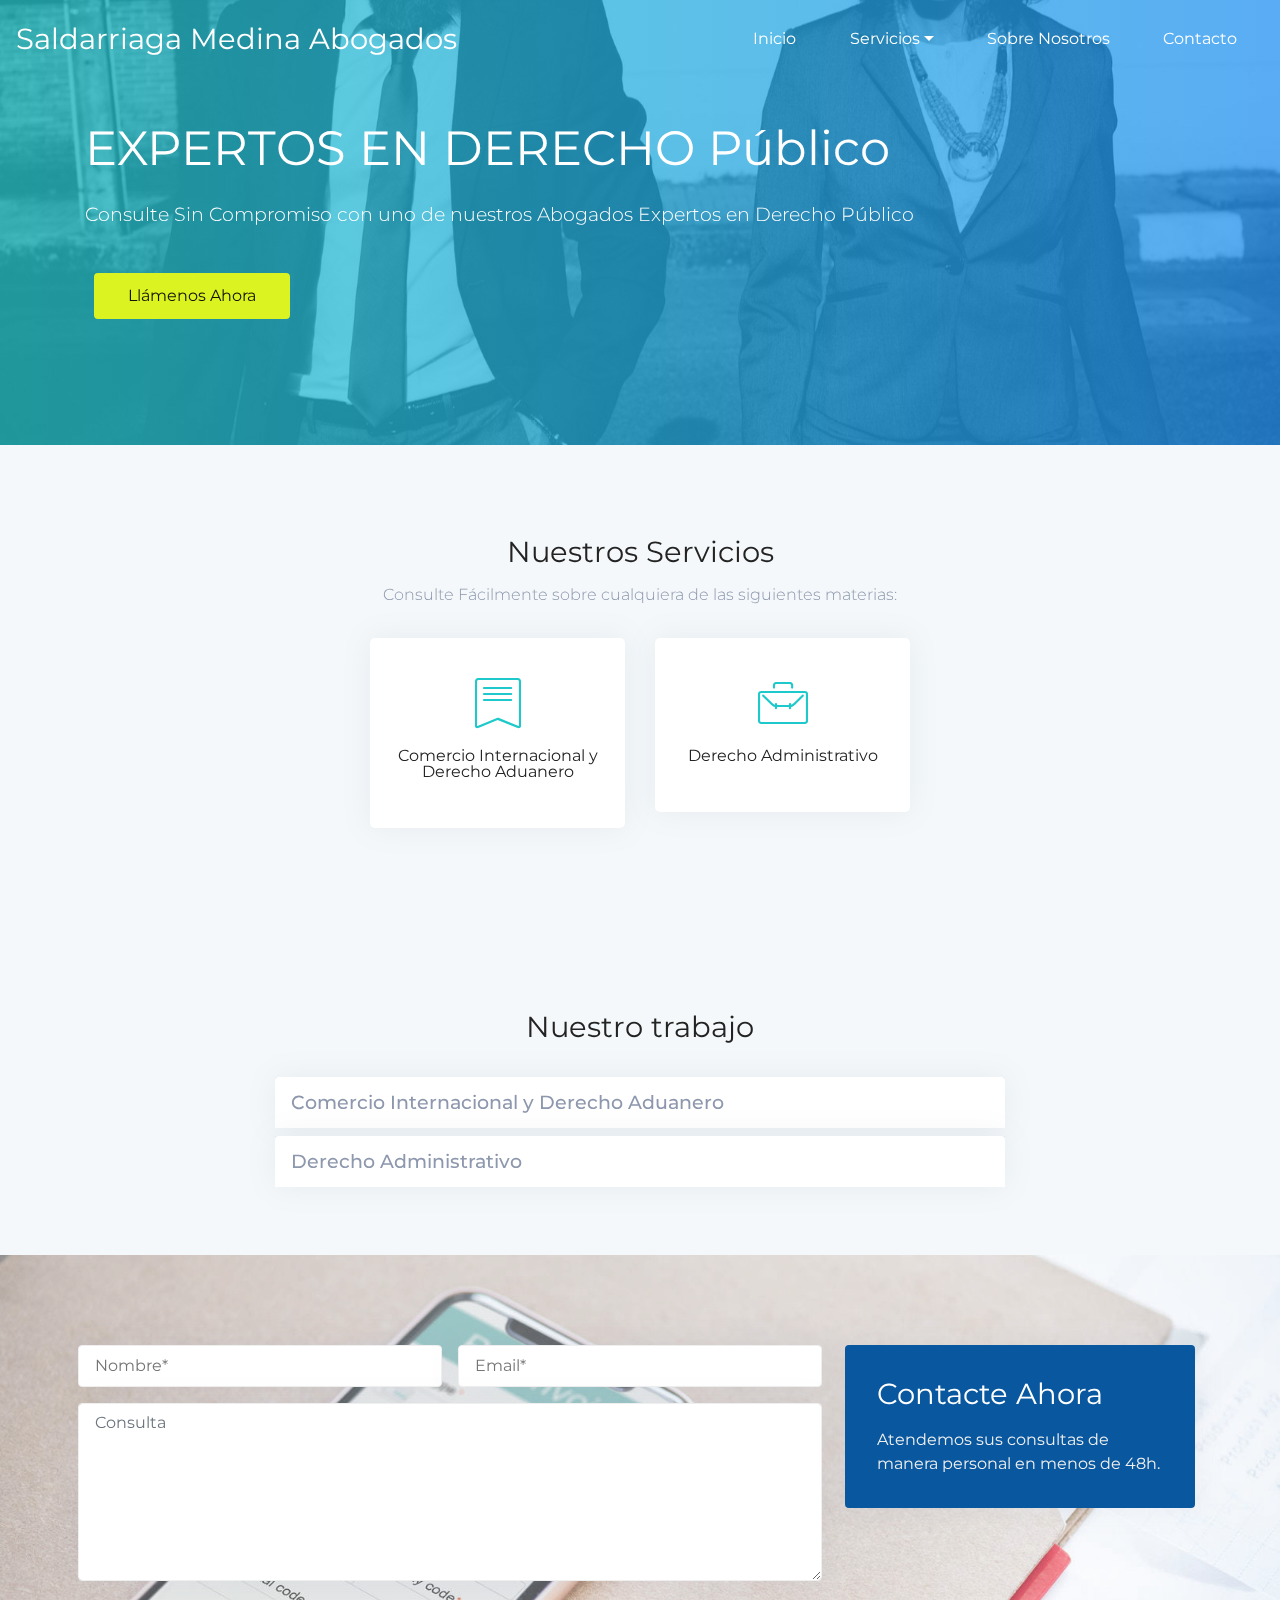
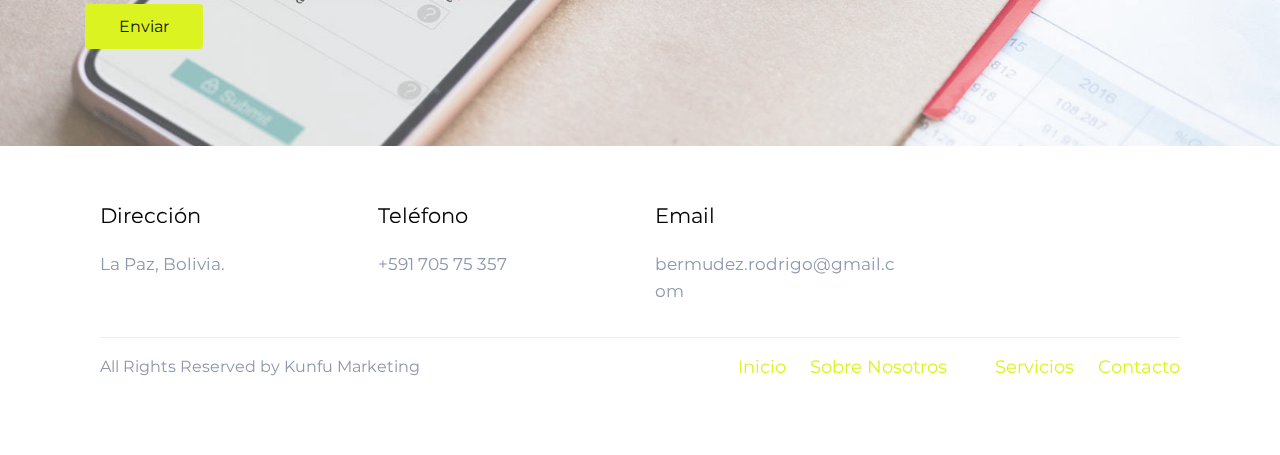
<file: derechopublico.html>
<!DOCTYPE html>
<html >
<head>
  <!-- Site made with Mobirise Website Builder v4.7.1, https://mobirise.com -->
  <meta charset="UTF-8">
  <meta http-equiv="X-UA-Compatible" content="IE=edge">
  <meta name="generator" content="Mobirise v4.7.1, mobirise.com">
  <meta name="viewport" content="width=device-width, initial-scale=1, minimum-scale=1">
  <link rel="shortcut icon" href="assets/images/logo2.png" type="image/x-icon">
  <meta name="description" content="">
  <title>Ramas del Derecho Público1</title>
  <link rel="stylesheet" href="assets/web/assets/mobirise-icons/mobirise-icons.css">
  <link rel="stylesheet" href="assets/tether/tether.min.css">
  <link rel="stylesheet" href="assets/bootstrap/css/bootstrap.min.css">
  <link rel="stylesheet" href="assets/bootstrap/css/bootstrap-grid.min.css">
  <link rel="stylesheet" href="assets/bootstrap/css/bootstrap-reboot.min.css">
  <link rel="stylesheet" href="assets/dropdown/css/style.css">
  <link rel="stylesheet" href="assets/socicon/css/styles.css">
  <link rel="stylesheet" href="assets/theme/css/style.css">
  <link rel="stylesheet" href="assets/mobirise/css/mbr-additional.css" type="text/css">
  
  
  
</head>
<body>
  <section class="menu cid-qPQ6YRZOo5" once="menu" id="menu1-c">

    
    

    <nav class="navbar navbar-dropdown navbar-fixed-top navbar-expand-lg">
        <div class="navbar-brand">
            
            <span class="navbar-caption-wrap"><a class="navbar-caption text-white display-2" href="index.html">Saldarriaga Medina Abogados</a></span>
        </div>
        <button class="navbar-toggler" type="button" data-toggle="collapse" data-target="#navbarSupportedContent" aria-controls="navbarNavAltMarkup" aria-expanded="false" aria-label="Toggle navigation">
            <div class="hamburger">
                <span></span>
                <span></span>
                <span></span>
                <span></span>
            </div>
        </button>
      <div class="collapse navbar-collapse" id="navbarSupportedContent">
            <ul class="navbar-nav nav-dropdown nav-right" data-app-modern-menu="true"><li class="nav-item">
                    <a class="nav-link link text-white display-4" href="index.html">
                        Inicio</a>
                </li><li class="nav-item dropdown">
                    <a class="nav-link link text-white dropdown-toggle display-4" href="index.html" data-toggle="dropdown-submenu" aria-expanded="false">
                        Servicios</a><div class="dropdown-menu"><a class="text-white dropdown-item display-4" href="civil.html" aria-expanded="false">Derecho Civil<br></a><a class="text-white dropdown-item display-4" href="derechodefamilia.html" aria-expanded="false">Derecho Penal</a><a class="text-white dropdown-item display-4" href="derecholaboral.html" aria-expanded="false">Derecho Laboral</a><a class="text-white dropdown-item display-4" href="cobranzas.html" aria-expanded="false">Derecho Administrativo<br></a></div>
                </li>
                
                <li class="nav-item">
                    <a class="nav-link link text-white display-4" href="historia.html">
                        Sobre Nosotros</a>
                </li><li class="nav-item"><a class="nav-link link text-white display-4" href="contato.html">Contacto</a></li></ul>
            
            
      </div>
    </nav>
</section>

<section class="features12 cid-qPQA7G4elc mbr-parallax-background" id="features12-1u">

    

    <div class="mbr-overlay" style="opacity: 0.7;">
    </div>

    <div class="container align-left">
        <div class="row justify-content-center">
            <div class="mbr-black col-md-12">
                <h1 class="mbr-section-title align-left pb-3 mbr-fonts-style mbr-white display-1">EXPERTOS EN DERECHO Público</h1>
                <h3 class="mbr-section-subtitle align-left mbr-light pb-3 mbr-fonts-style mbr-white display-5">Consulte Sin Compromiso con uno de nuestros Abogados Expertos en Derecho Público</h3>
                <div class="mbr-section-btn align-left pt-3"><a class="btn btn-primary btn-md display-4" href="tel:+59170575357">Llámenos Ahora</a></div>
            </div>
        </div>
    </div>
</section>

<section class="features11 cid-qPQA80CknH" id="features11-1v">

	

	
	<div class="container">
		<h2 class="mbr-fonts-style mbr-section-title align-center display-2">Nuestros Servicios</h2>
		<h3 class="mbr-fonts-style mbr-section-subtitle align-center mbr-light pt-3 display-7">Consulte Fácilmente sobre cualquiera de las siguientes materias:</h3>
		<div class="row justify-content-center pt-4">
			<div class="col-md-6 col-lg-3 row-item">
				<div class="wrapper">
					<div class="card-img pb-3 align-center">
						<a href="contato.html"><span class="mbr-iconfont mbri-bookmark"></span></a>
					</div>
					<h4 class="mbr-fonts-style mbr-card-title align-center display-7">Comercio Internacional y Derecho Aduanero</h4>
				</div>
			</div>

			<div class="col-md-6 col-lg-3 row-item">
				<div class="wrapper">
					<div class="card-img pb-3 align-center">
						<a href="contato.html"><span class="mbr-iconfont mbri-briefcase"></span></a>
					</div>
					<h4 class="mbr-fonts-style mbr-card-title align-center display-7">Derecho Administrativo</h4>
				</div>
			</div>

			

			
			
			
			
			
		</div>
	</div>
</section>

<section class="accordion1 cid-qPQAlXaMAY" id="accordion1-1x">

    

    
    <div class="container">
        <h2 class="mbr-fonts-style mbr-section-title align-center display-2">Nuestro trabajo<br></h2>
        
        <div class="row justify-content-center pt-4">
            <div class="col-md-10 col-lg-8 content-block">
            <div class="accordion-content">
                <div id="accordion" class="panel-group accordionStyles accordion " role="tablist" aria-multiselectable="true">
                        <div class="card">
                            <div class="card-header" role="tab" id="headingOne">
                                <a role="button" class="collapsed panel-title text-black" data-toggle="collapse" data-core="" href="#collapse1" aria-expanded="false" aria-controls="collapse1">
                                    <h4 class="mbr-fonts-style header-text display-5">Comercio Internacional y Derecho Aduanero</h4>
                                </a>
                            </div>
                            <div id="collapse1" class="panel-collapse noScroll collapse" role="tabpanel" aria-labelledby="headingOne" data-parent="#accordion">
                                <div class="panel-body p-4">
                                    <p class="mbr-fonts-style panel-text mbr-text display-7">
                                       Asesoramos a nuestros clientes en negociaciones comerciales internacionales; tambien en materia de comercio exterior y Derecho Aduanero; y les brindamos nuestro apoyo profesional respecto de políticas de exportación, importación, temas relativos a la MAQUILA (Contratos de Transferencia de Tecnologia), internación temporal, Zonas Francas, Inversión Directa Aduanera (FDI), etc..</p>
                                </div>
                            </div>
                        </div>
                
                        <div class="card">
                            <div class="card-header" role="tab" id="headingTwo">
                                <a role="button" class="collapsed panel-title text-black" data-toggle="collapse" data-core="" href="#collapse2" aria-expanded="false" aria-controls="collapse2">
                                    <h4 class="mbr-fonts-style header-text display-5">Derecho Administrativo</h4>
                                </a>
                                
                            </div>
                            <div id="collapse2" class="panel-collapse noScroll collapse" role="tabpanel" aria-labelledby="headingTwo" data-parent="#accordion">
                                <div class="panel-body p-4">
                                    <p class="mbr-fonts-style panel-text mbr-text display-7">Representamos a nuestros clientes ante Superintendencias, Ministerios, Contraloría General de la República y otras entidades e Instituciones Públicas, a fin de precautelar sus derechos ante dichas reparticiones.<br>De igual manera, asesoramos a diversas entidades del sector público para la elaboración de políticas y redacción de normas respecto al ejercicio de sus atribuciones como Órganos del Sector Publico, elaborando manuales de procedimientos, funciones y comunicación, asi como manuales de normativa interna.<br>Adicionalmente, ofrecemos asesoramiento en tramites vinculados al Sistema de Administración de Bienes y Servicios, para la correcta contratación y provisión de bienes a las entidades públicas. Asi mismo brindamos nuestros servicios profesionales a nivel de propuestas, licitaciones e invitaciones públicas.</p>
                                </div>
                            </div>
                        </div>
                
                        
                
                        
                
                        
                
                        
                </div>
            </div>
            </div>
    </div>
    </div>         
</section>

<section class="form1 cid-qPQAia8iJS" id="form1-1w">

    

    <div class="mbr-overlay" style="opacity: 0.3; background-color: rgb(244, 248, 250);">
    </div>
    <div class="container">
        <div class="row main-row justify-content-center">
            <div class="col-sm-12 col-lg-8 col-md-6" data-form-type="formoid">
                <div data-form-alert="" hidden="">Gracias por contactar con nosotros, en la mayor brevedad posible responeremos su consulta.</div>
                <form class="mbr-form" action="https://mobirise.com/" method="post" data-form-title="My Mobirise Form"><input type="hidden" name="email" data-form-email="true" value="RaP3VVk+EGi1vPXunKai1RUJ/JEP1kfjvRFg9Ykey2cSF5ER/8gGEMF8bIMi6CbcbObj9tzMMCq0MbgTNvpHBHh6DTIK/X02fP3Er+WU2p7wTDnx2txpHhuWTZNG0LBT" data-form-field="Email">
                    <div class="row input-main">
                        <div class="col-md-12 col-lg-6 input-wrap" data-for="firstname">
                            <input type="text" class="field display-7" name="firstname" placeholder="Nombre*" data-form-field="First Name" required="" id="firstname-form1-1w">
                        </div>
                        <div class="col-md-12 col-lg-6 input-wrap" data-for="email">
                            <input type="email" class="field display-7" name="email" data-form-field="Email" placeholder="Email*" required="" id="email-form1-1w">
                        </div>
                        
                        
                    </div>

                    <div class="row input-main">
                        <div class="col-md-12 col-lg-12 form-group" data-for="message">
                            <textarea type="text" class="form-control display-7" name="message" rows="7" data-form-field="Message" placeholder="Consulta" id="message-form1-1w"></textarea>
                        </div>
                    </div>
                    <div class="row input-main">
                        <div class="col-md-12 col-lg-12 btn-row">
                            <span class="input-group-btn"><button href="" type="submit" class="btn btn-form btn-primary display-4">Enviar</button></span>
                        </div>
                    </div>
                </form>
            </div>
            <div class="col-sm-12 col-lg-4 col-md-6 text-block">            
                <div class="content-panel">
                    <h2 class="mbr-section-title mbr-fonts-style align-left mbr-white pb-2 display-2">
                        Contacte Ahora</h2>
                    <p class="content-block mbr-fonts-style align-left m-0 display-7">
                        Atendemos sus consultas de manera personal en menos de 48h.</p>
                </div>
            </div>
        </div>
   </div>
</section>

<section class="cid-qPRi5Tdenc" id="footer2-2z">

    

    

    <div class="container">
        <div class="media-container-row content text-white">
               <div class="col-md-6  mbr-fonts-style display-7 col-lg-3">
                <h5 class="pb-3 mbr-black title-card">
                    Dirección</h5>
                <p class="mbr-text p-title">La Paz, Bolivia.</p>
            </div>
            <div class="col-md-6  mbr-fonts-style display-7 col-lg-3">
                <h5 class="pb-3 mbr-black title-card">Teléfono</h5>
                <p class="mbr-text p-title">
                  +591 705 75 357<br></p>
            </div>
            <div class="col-md-6 mbr-fonts-style display-7 col-lg-3">
                <h5 class="pb-3 mbr-black title-card">
                    Email
                </h5>
                <p class="mbr-text p-title">bermudez.rodrigo@gmail.com</p>
            </div>
            <div class="col-md-6 mbr-fonts-style display-7 col-lg-3">
                <h5 class="pb-3 mbr-black title-card"></h5>
           <div class="social-media pb-3 align-left">
                        <ul>
                            
                            
                            
                            
                            
                            
                        </ul>
                    </div>
            </div>
        </div>
        <div class="footer-lower">
            <div class="media-container-row">
                <div class="col-sm-12">
                    <hr>
                </div>
            </div>
            <div class="media-container-row mbr-white">
                <div class="col-sm-6 copyright">
                	
                    <p class="mbr-text mbr-fonts-style display-7">
                        All Rights Reserved by Kunfu Marketing &nbsp; &nbsp; &nbsp; &nbsp; &nbsp; &nbsp; &nbsp; &nbsp; &nbsp; &nbsp;&nbsp;</p>
                </div>
                <div class="col-md-6 menu-list">
					<div class="footer-menu">
						
						
						
						
						
					<span class="footer-menu__item"><a href="index.html">Inicio</a></span><span class="footer-menu__item"><a href="page17.html">Sobre Nosotros</a></span><span class="footer-menu__item"></span><span class="footer-menu__item"><a href="index.html">Servicios</a></span><span class="footer-menu__item"><a href="page18.html">Contacto</a></span></div>
                </div>
            </div>
        </div>
    </div>
</section>


  <script src="assets/web/assets/jquery/jquery.min.js"></script>
  <script src="assets/popper/popper.min.js"></script>
  <script src="assets/tether/tether.min.js"></script>
  <script src="assets/bootstrap/js/bootstrap.min.js"></script>
  <script src="assets/smoothscroll/smooth-scroll.js"></script>
  <script src="assets/dropdown/js/script.min.js"></script>
  <script src="assets/touch-swipe/jquery.touch-swipe.min.js"></script>
  <script src="assets/parallax/jarallax.min.js"></script>
  <script src="assets/theme/js/script.js"></script>
  <script src="assets/formoid/formoid.min.js"></script>
  
  
</body>
</html>
</file>
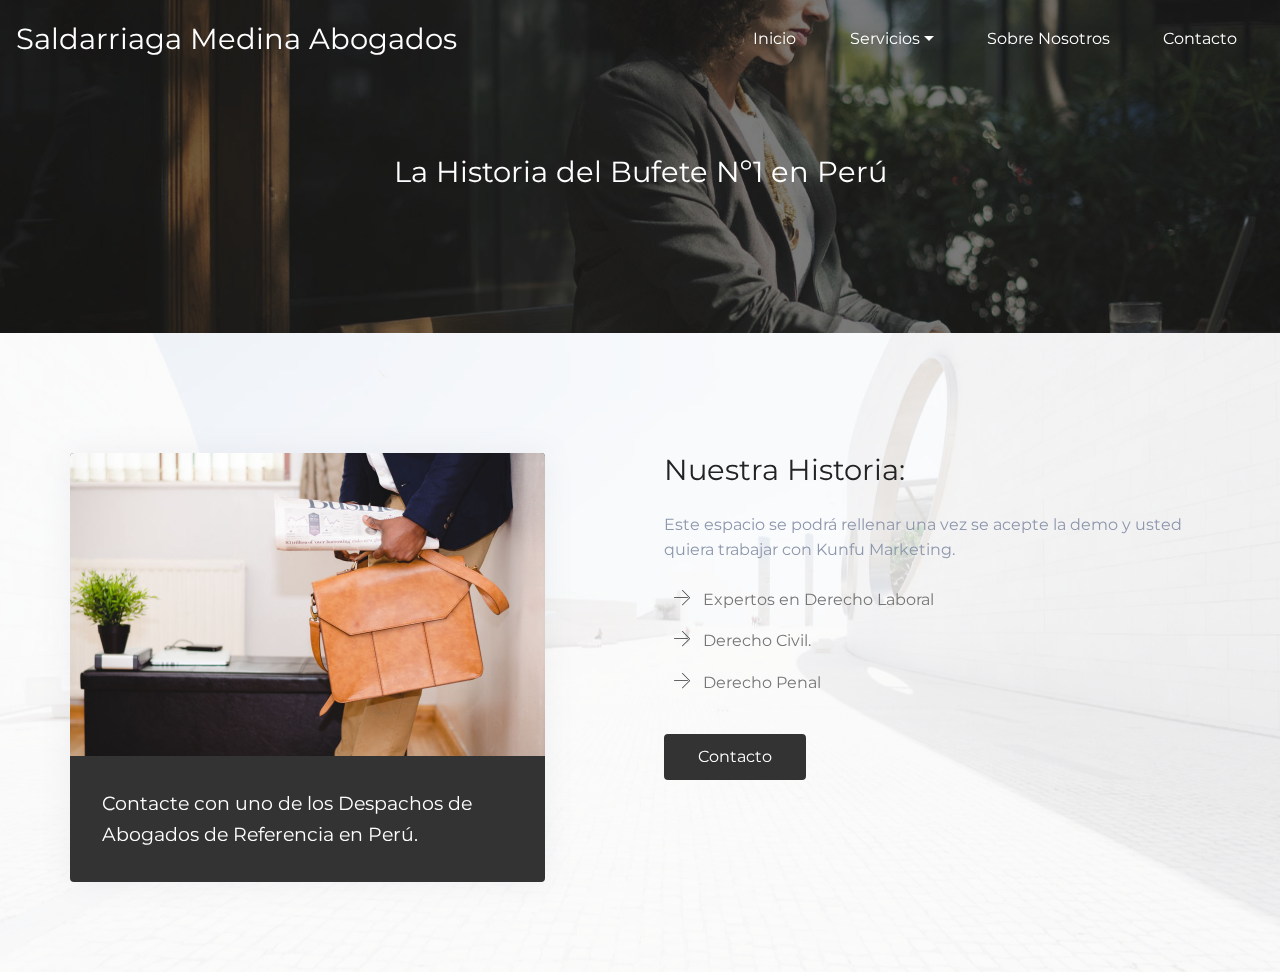
<file: historia.html>
<!DOCTYPE html>
<html >
<head>
  <!-- Site made with Mobirise Website Builder v4.7.1, https://mobirise.com -->
  <meta charset="UTF-8">
  <meta http-equiv="X-UA-Compatible" content="IE=edge">
  <meta name="generator" content="Mobirise v4.7.1, mobirise.com">
  <meta name="viewport" content="width=device-width, initial-scale=1, minimum-scale=1">
  <link rel="shortcut icon" href="assets/images/logo2.png" type="image/x-icon">
  <meta name="description" content="">
  <title>Historia1</title>
  <link rel="stylesheet" href="assets/web/assets/mobirise-icons/mobirise-icons.css">
  <link rel="stylesheet" href="assets/tether/tether.min.css">
  <link rel="stylesheet" href="assets/bootstrap/css/bootstrap.min.css">
  <link rel="stylesheet" href="assets/bootstrap/css/bootstrap-grid.min.css">
  <link rel="stylesheet" href="assets/bootstrap/css/bootstrap-reboot.min.css">
  <link rel="stylesheet" href="assets/socicon/css/styles.css">
  <link rel="stylesheet" href="assets/dropdown/css/style.css">
  <link rel="stylesheet" href="assets/theme/css/style.css">
  <link rel="stylesheet" href="assets/mobirise/css/mbr-additional.css" type="text/css">
  
  
  
</head>
<body>
  <section class="menu cid-qPQ6YRZOo5" once="menu" id="menu1-l">

    
    

    <nav class="navbar navbar-dropdown navbar-fixed-top navbar-expand-lg">
        <div class="navbar-brand">
            
            <span class="navbar-caption-wrap"><a class="navbar-caption text-white display-2" href="index.html">Saldarriaga Medina Abogados</a></span>
        </div>
        <button class="navbar-toggler" type="button" data-toggle="collapse" data-target="#navbarSupportedContent" aria-controls="navbarNavAltMarkup" aria-expanded="false" aria-label="Toggle navigation">
            <div class="hamburger">
                <span></span>
                <span></span>
                <span></span>
                <span></span>
            </div>
        </button>
      <div class="collapse navbar-collapse" id="navbarSupportedContent">
            <ul class="navbar-nav nav-dropdown nav-right" data-app-modern-menu="true"><li class="nav-item">
                    <a class="nav-link link text-white display-4" href="index.html">
                        Inicio</a>
                </li><li class="nav-item dropdown">
                    <a class="nav-link link text-white dropdown-toggle display-4" href="index.html" data-toggle="dropdown-submenu" aria-expanded="false">
                        Servicios</a><div class="dropdown-menu"><a class="text-white dropdown-item display-4" href="civil.html" aria-expanded="false">Derecho Civil<br></a><a class="text-white dropdown-item display-4" href="derechodefamilia.html" aria-expanded="false">Derecho Penal</a><a class="text-white dropdown-item display-4" href="derecholaboral.html" aria-expanded="false">Derecho Laboral</a><a class="text-white dropdown-item display-4" href="cobranzas.html" aria-expanded="false">Derecho Administrativo<br></a></div>
                </li>
                
                <li class="nav-item">
                    <a class="nav-link link text-white display-4" href="historia.html">
                        Sobre Nosotros</a>
                </li><li class="nav-item"><a class="nav-link link text-white display-4" href="contato.html">Contacto</a></li></ul>
            
            
      </div>
    </nav>
</section>

<section class="info1 cid-qPQmodvWqq mbr-parallax-background" id="info1-v">

    

    <div class="mbr-overlay" style="opacity: 0.6;">
    </div>

    <div class="container align-left">
        <div class="row justify-content-center">
            <div class="media-container-column col-md-10">
                <h1 class="mbr-section-title align-center pb-3 mbr-fonts-style display-2"><div><br></div><div>La Historia del Bufete Nº1 en Perú</div></h1>
                
                
            </div>
        </div>
    </div>
    
</section>

<section class="features16 cid-qPQn1tlffK mbr-parallax-background" id="features16-w">
    

    <div class="mbr-overlay" style="opacity: 0.8;">
    </div>

    <div class="container">
        <div class="row main-row">
            <div class="media-content mb-4 col-lg-6">
                <h2 class="mb-4 mbr-fonts-style mbr-section-title display-2">Nuestra Historia:</h2>
                <h3 class="mbr-fonts-style mbr-text section-text align-left  display-7">Este espacio se podrá rellenar una vez se acepte la demo y usted quiera trabajar con Kunfu Marketing.</h3>
                <div class="mbr-text counter-container col-12  mbr-fonts-style display-7">
                    <ul>
                        <li>Expertos en Derecho Laboral</li>
                        <li>Derecho Civil.</li>
                        <li>Derecho Penal</li>
                    </ul>
                </div>
                <div class="mbr-section-btn align-left pt-3"><a class="btn btn-md btn-black display-4" href="contato.html">Contacto<br></a></div>
            </div>
     
            <div class="mbr-figure col-lg-5">
            	<div class="mbr-figure__img">
                    <img src="assets/images/mbr-950x606.jpg" alt="Mobirise" title="">
                </div>
            	<p class="mbr-fonts-style m-0 mbr-text card-text mbr-white display-5">Contacte con uno de los Despachos de Abogados de Referencia en Perú.</p>
            </div>

        </div>
    </div>
</section>


  <script src="assets/web/assets/jquery/jquery.min.js"></script>
  <script src="assets/popper/popper.min.js"></script>
  <script src="assets/tether/tether.min.js"></script>
  <script src="assets/bootstrap/js/bootstrap.min.js"></script>
  <script src="assets/parallax/jarallax.min.js"></script>
  <script src="assets/dropdown/js/script.min.js"></script>
  <script src="assets/touch-swipe/jquery.touch-swipe.min.js"></script>
  <script src="assets/smoothscroll/smooth-scroll.js"></script>
  <script src="assets/theme/js/script.js"></script>
  
  
</body>
</html>
</file>
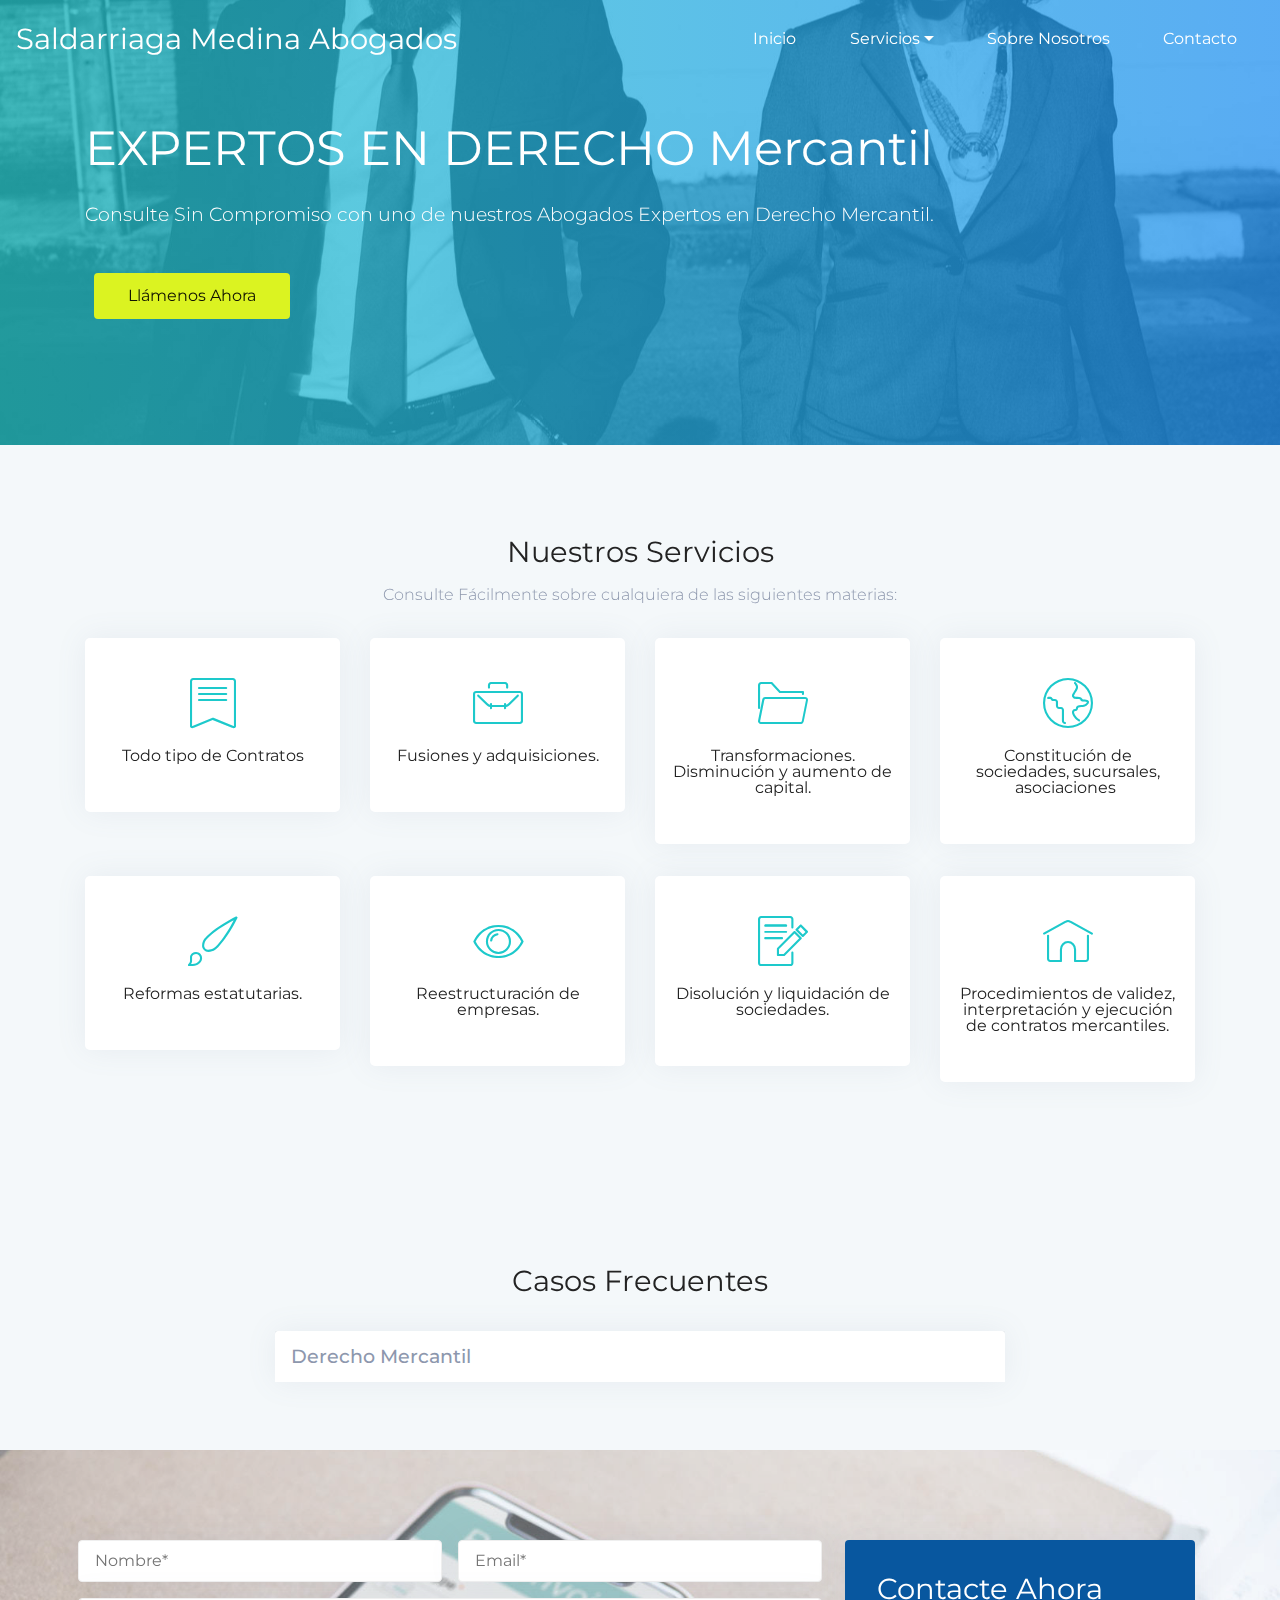
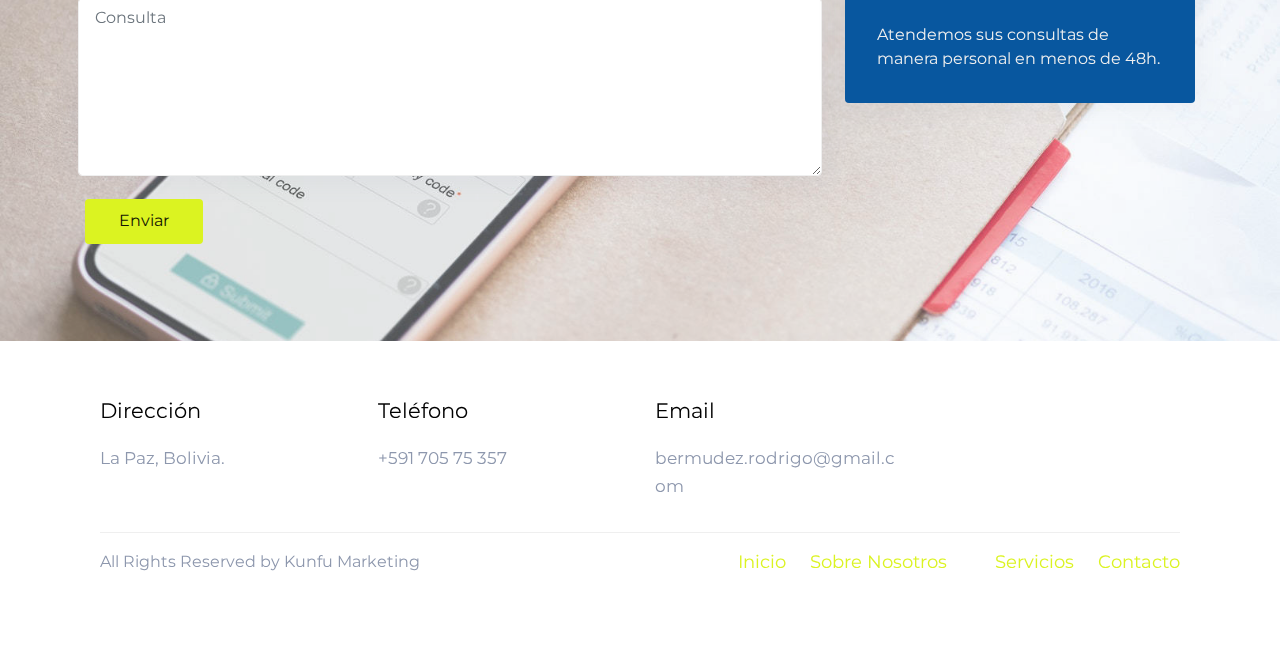
<file: mercantil.html>
<!DOCTYPE html>
<html >
<head>
  <!-- Site made with Mobirise Website Builder v4.7.1, https://mobirise.com -->
  <meta charset="UTF-8">
  <meta http-equiv="X-UA-Compatible" content="IE=edge">
  <meta name="generator" content="Mobirise v4.7.1, mobirise.com">
  <meta name="viewport" content="width=device-width, initial-scale=1, minimum-scale=1">
  <link rel="shortcut icon" href="assets/images/logo2.png" type="image/x-icon">
  <meta name="description" content="">
  <title>Derecho Mercantil1</title>
  <link rel="stylesheet" href="assets/web/assets/mobirise-icons/mobirise-icons.css">
  <link rel="stylesheet" href="assets/tether/tether.min.css">
  <link rel="stylesheet" href="assets/bootstrap/css/bootstrap.min.css">
  <link rel="stylesheet" href="assets/bootstrap/css/bootstrap-grid.min.css">
  <link rel="stylesheet" href="assets/bootstrap/css/bootstrap-reboot.min.css">
  <link rel="stylesheet" href="assets/dropdown/css/style.css">
  <link rel="stylesheet" href="assets/socicon/css/styles.css">
  <link rel="stylesheet" href="assets/theme/css/style.css">
  <link rel="stylesheet" href="assets/mobirise/css/mbr-additional.css" type="text/css">
  
  
  
</head>
<body>
  <section class="menu cid-qPQ6YRZOo5" once="menu" id="menu1-9">

    
    

    <nav class="navbar navbar-dropdown navbar-fixed-top navbar-expand-lg">
        <div class="navbar-brand">
            
            <span class="navbar-caption-wrap"><a class="navbar-caption text-white display-2" href="index.html">Saldarriaga Medina Abogados</a></span>
        </div>
        <button class="navbar-toggler" type="button" data-toggle="collapse" data-target="#navbarSupportedContent" aria-controls="navbarNavAltMarkup" aria-expanded="false" aria-label="Toggle navigation">
            <div class="hamburger">
                <span></span>
                <span></span>
                <span></span>
                <span></span>
            </div>
        </button>
      <div class="collapse navbar-collapse" id="navbarSupportedContent">
            <ul class="navbar-nav nav-dropdown nav-right" data-app-modern-menu="true"><li class="nav-item">
                    <a class="nav-link link text-white display-4" href="index.html">
                        Inicio</a>
                </li><li class="nav-item dropdown">
                    <a class="nav-link link text-white dropdown-toggle display-4" href="index.html" data-toggle="dropdown-submenu" aria-expanded="false">
                        Servicios</a><div class="dropdown-menu"><a class="text-white dropdown-item display-4" href="civil.html" aria-expanded="false">Derecho Civil<br></a><a class="text-white dropdown-item display-4" href="derechodefamilia.html" aria-expanded="false">Derecho Penal</a><a class="text-white dropdown-item display-4" href="derecholaboral.html" aria-expanded="false">Derecho Laboral</a><a class="text-white dropdown-item display-4" href="cobranzas.html" aria-expanded="false">Derecho Administrativo<br></a></div>
                </li>
                
                <li class="nav-item">
                    <a class="nav-link link text-white display-4" href="historia.html">
                        Sobre Nosotros</a>
                </li><li class="nav-item"><a class="nav-link link text-white display-4" href="contato.html">Contacto</a></li></ul>
            
            
      </div>
    </nav>
</section>

<section class="features12 cid-qPQxhkY6xZ mbr-parallax-background" id="features12-1k">

    

    <div class="mbr-overlay" style="opacity: 0.7;">
    </div>

    <div class="container align-left">
        <div class="row justify-content-center">
            <div class="mbr-black col-md-12">
                <h1 class="mbr-section-title align-left pb-3 mbr-fonts-style mbr-white display-1">EXPERTOS EN DERECHO Mercantil</h1>
                <h3 class="mbr-section-subtitle align-left mbr-light pb-3 mbr-fonts-style mbr-white display-5">Consulte Sin Compromiso con uno de nuestros Abogados Expertos en Derecho Mercantil.</h3>
                <div class="mbr-section-btn align-left pt-3"><a class="btn btn-primary btn-md display-4" href="tel:+59170575357">Llámenos Ahora</a></div>
            </div>
        </div>
    </div>
</section>

<section class="features11 cid-qPQxmNfHr6" id="features11-1m">

	

	
	<div class="container">
		<h2 class="mbr-fonts-style mbr-section-title align-center display-2">Nuestros Servicios</h2>
		<h3 class="mbr-fonts-style mbr-section-subtitle align-center mbr-light pt-3 display-7">Consulte Fácilmente sobre cualquiera de las siguientes materias:</h3>
		<div class="row justify-content-center pt-4">
			<div class="col-md-6 col-lg-3 row-item">
				<div class="wrapper">
					<div class="card-img pb-3 align-center">
						<a href="contato.html"><span class="mbr-iconfont mbri-bookmark"></span></a>
					</div>
					<h4 class="mbr-fonts-style mbr-card-title align-center display-7">Todo tipo de Contratos</h4>
				</div>
			</div>

			<div class="col-md-6 col-lg-3 row-item">
				<div class="wrapper">
					<div class="card-img pb-3 align-center">
						<a href="contato.html"><span class="mbr-iconfont mbri-briefcase"></span></a>
					</div>
					<h4 class="mbr-fonts-style mbr-card-title align-center display-7">Fusiones y adquisiciones.</h4>
				</div>
			</div>

			<div class="col-md-6 col-lg-3 row-item">
				<div class="wrapper">
					<div class="card-img pb-3 align-center">
						<a href="contato.html"><span class="mbr-iconfont mbri-opened-folder"></span></a>
					</div>
					<h4 class="mbr-fonts-style mbr-card-title align-center display-7">Transformaciones.<div>Disminución y aumento de capital.</div></h4>
				</div>
			</div>

			<div class="col-md-6 col-lg-3 row-item">
				<div class="wrapper">
					<div class="card-img pb-3 align-center">
						<a href="contato.html"><span class="mbr-iconfont mbri-globe"></span></a>
					</div>
					<h4 class="mbr-fonts-style mbr-card-title align-center display-7">Constitución de sociedades, sucursales, asociaciones&nbsp;</h4>
				</div>
			</div>
			<div class="col-md-6 col-lg-3 row-item">
				<div class="wrapper">
					<div class="card-img pb-3 align-center">
						<a href="contato.html"><span class="mbr-iconfont mbri-change-style"></span></a>
					</div>
					<h4 class="mbr-fonts-style mbr-card-title align-center display-7">Reformas estatutarias.</h4>
				</div>
			</div>
			<div class="col-md-6 col-lg-3 row-item">
				<div class="wrapper">
					<div class="card-img pb-3 align-center">
						<a href="contato.html"><span class="mbr-iconfont mbri-preview"></span></a>
					</div>
					<h4 class="mbr-fonts-style mbr-card-title align-center display-7">Reestructuración de empresas.</h4>
				</div>
			</div>
			<div class="col-md-6 col-lg-3 row-item">
				<div class="wrapper">
					<div class="card-img pb-3 align-center">
						<a href="contato.html"><span class="mbr-iconfont mbri-edit"></span></a>
					</div>
					<h4 class="mbr-fonts-style mbr-card-title align-center display-7">Disolución y liquidación de sociedades.</h4>
				</div>
			</div>
			<div class="col-md-6 col-lg-3 row-item">
				<div class="wrapper">
					<div class="card-img pb-3 align-center">
						<a href="contato.html"><span class="mbr-iconfont mbri-home"></span></a>
					</div>
					<h4 class="mbr-fonts-style mbr-card-title align-center display-7">Procedimientos de validez, interpretación y ejecución de contratos mercantiles.</h4>
				</div>
			</div>
		</div>
	</div>
</section>

<section class="accordion1 cid-qPQy41qNuw" id="accordion1-1n">

    

    
    <div class="container">
        <h2 class="mbr-fonts-style mbr-section-title align-center display-2">Casos Frecuentes</h2>
        <h3 class="mbr-fonts-style mbr-section-subtitle align-center display-5"></h3>
        <div class="row justify-content-center pt-4">
            <div class="col-md-10 col-lg-8 content-block">
            <div class="accordion-content">
                <div id="accordion" class="panel-group accordionStyles accordion " role="tablist" aria-multiselectable="true">
                        <div class="card">
                            <div class="card-header" role="tab" id="headingOne">
                                <a role="button" class="collapsed panel-title text-black" data-toggle="collapse" data-core="" href="#collapse1" aria-expanded="false" aria-controls="collapse1">
                                    <h4 class="mbr-fonts-style header-text display-5">Derecho Mercantil</h4>
                                </a>
                            </div>
                            <div id="collapse1" class="panel-collapse noScroll collapse" role="tabpanel" aria-labelledby="headingOne" data-parent="#accordion">
                                <div class="panel-body p-4">
                                    <p class="mbr-fonts-style panel-text mbr-text display-7">En las distintas áreas del Derecho Mercantil, El DESPACHO B., BERMÚDEZ &amp; BERMÚDEZ - S.C., brinda servicios relacionados a:<br>Contratos de compraventa, servicios, obra, suministro, comisión, distribución, agencia, concesión, franquicia, publicidad, patrocinios, licencias, outsourcing, constitución de garantías reales y personales y otros.<br>Due Diligence.<br>Fusiones y adquisiciones.<br>Transformaciones.<br>Disminución y aumento de capital.<br>Modificaciones a los contratos sociales.<br>Resolución y rescisión de contratos mercantiles.<br>Constitución de sociedades, sucursales, asociaciones accidentales, joint venture y otros.<br>Reformas estatutarias.<br>Acuerdos entre socios.<br>Reestructuración voluntaria, preventiva y quiebras.<br>Reestructuración de empresas.<br>Disolución y liquidación de sociedades.<br>Los procedimientos mercantiles en los que el DESPACHO B., BERMÚDEZ &amp; BERMÚDEZ - S.C. asesora a sus clientes son:<br>Procedimientos de validez, interpretación y ejecución de contratos mercantiles.<br>Solicitud de medidas cautelares.<br>Reestructuración de empresas en crisis.<br>Conflictos entre accionistas, ejecución de acuerdos sociales, acciones de responsabilidad contra administradores y directores, impugnación de acuerdos sociales y decisiones de las asambleas de socios.<br>Procesos concursales (preventivo y quiebra) y defensa de los derechos de los acreedores.</p>
                                </div>
                            </div>
                        </div>
                
                        
                
                        
                
                        
                
                        
                
                        
                </div>
            </div>
            </div>
    </div>
    </div>         
</section>

<section class="form1 cid-qPQxhFxWFO" id="form1-1l">

    

    <div class="mbr-overlay" style="opacity: 0.3; background-color: rgb(244, 248, 250);">
    </div>
    <div class="container">
        <div class="row main-row justify-content-center">
            <div class="col-sm-12 col-lg-8 col-md-6" data-form-type="formoid">
                <div data-form-alert="" hidden="">Gracias por contactar con nosotros, en la mayor brevedad posible responeremos su consulta.</div>
                <form class="mbr-form" action="https://mobirise.com/" method="post" data-form-title="My Mobirise Form"><input type="hidden" name="email" data-form-email="true" value="nbAluLZq3MTXOQnlWYyhaPAWoS3Y6iXHlgWZa5pzpTyr4GGI9cgw9hzSK1QFEwkxKy0tq9DY8KU2IAPWb68xMXunnC2pRXtO9m8aSspqV64MJMYrrhGshz6HhSt+lJ9s" data-form-field="Email">
                    <div class="row input-main">
                        <div class="col-md-12 col-lg-6 input-wrap" data-for="firstname">
                            <input type="text" class="field display-7" name="firstname" placeholder="Nombre*" data-form-field="First Name" required="" id="firstname-form1-1l">
                        </div>
                        <div class="col-md-12 col-lg-6 input-wrap" data-for="email">
                            <input type="email" class="field display-7" name="email" data-form-field="Email" placeholder="Email*" required="" id="email-form1-1l">
                        </div>
                        
                        
                    </div>

                    <div class="row input-main">
                        <div class="col-md-12 col-lg-12 form-group" data-for="message">
                            <textarea type="text" class="form-control display-7" name="message" rows="7" data-form-field="Message" placeholder="Consulta" id="message-form1-1l"></textarea>
                        </div>
                    </div>
                    <div class="row input-main">
                        <div class="col-md-12 col-lg-12 btn-row">
                            <span class="input-group-btn"><button href="" type="submit" class="btn btn-form btn-primary display-4">Enviar</button></span>
                        </div>
                    </div>
                </form>
            </div>
            <div class="col-sm-12 col-lg-4 col-md-6 text-block">            
                <div class="content-panel">
                    <h2 class="mbr-section-title mbr-fonts-style align-left mbr-white pb-2 display-2">
                        Contacte Ahora</h2>
                    <p class="content-block mbr-fonts-style align-left m-0 display-7">
                        Atendemos sus consultas de manera personal en menos de 48h.</p>
                </div>
            </div>
        </div>
   </div>
</section>

<section class="cid-qPRibGUUov" id="footer2-32">

    

    

    <div class="container">
        <div class="media-container-row content text-white">
               <div class="col-md-6  mbr-fonts-style display-7 col-lg-3">
                <h5 class="pb-3 mbr-black title-card">
                    Dirección</h5>
                <p class="mbr-text p-title">La Paz, Bolivia.</p>
            </div>
            <div class="col-md-6  mbr-fonts-style display-7 col-lg-3">
                <h5 class="pb-3 mbr-black title-card">Teléfono</h5>
                <p class="mbr-text p-title">
                  +591 705 75 357<br></p>
            </div>
            <div class="col-md-6 mbr-fonts-style display-7 col-lg-3">
                <h5 class="pb-3 mbr-black title-card">
                    Email
                </h5>
                <p class="mbr-text p-title">bermudez.rodrigo@gmail.com</p>
            </div>
            <div class="col-md-6 mbr-fonts-style display-7 col-lg-3">
                <h5 class="pb-3 mbr-black title-card"></h5>
           <div class="social-media pb-3 align-left">
                        <ul>
                            
                            
                            
                            
                            
                            
                        </ul>
                    </div>
            </div>
        </div>
        <div class="footer-lower">
            <div class="media-container-row">
                <div class="col-sm-12">
                    <hr>
                </div>
            </div>
            <div class="media-container-row mbr-white">
                <div class="col-sm-6 copyright">
                	
                    <p class="mbr-text mbr-fonts-style display-7">
                        All Rights Reserved by Kunfu Marketing &nbsp; &nbsp; &nbsp; &nbsp; &nbsp; &nbsp; &nbsp; &nbsp; &nbsp; &nbsp;&nbsp;</p>
                </div>
                <div class="col-md-6 menu-list">
					<div class="footer-menu">
						
						
						
						
						
					<span class="footer-menu__item"><a href="index.html">Inicio</a></span><span class="footer-menu__item"><a href="page17.html">Sobre Nosotros</a></span><span class="footer-menu__item"></span><span class="footer-menu__item"><a href="index.html">Servicios</a></span><span class="footer-menu__item"><a href="page18.html">Contacto</a></span></div>
                </div>
            </div>
        </div>
    </div>
</section>


  <script src="assets/web/assets/jquery/jquery.min.js"></script>
  <script src="assets/popper/popper.min.js"></script>
  <script src="assets/tether/tether.min.js"></script>
  <script src="assets/bootstrap/js/bootstrap.min.js"></script>
  <script src="assets/smoothscroll/smooth-scroll.js"></script>
  <script src="assets/dropdown/js/script.min.js"></script>
  <script src="assets/touch-swipe/jquery.touch-swipe.min.js"></script>
  <script src="assets/parallax/jarallax.min.js"></script>
  <script src="assets/theme/js/script.js"></script>
  <script src="assets/formoid/formoid.min.js"></script>
  
  
</body>
</html>
</file>
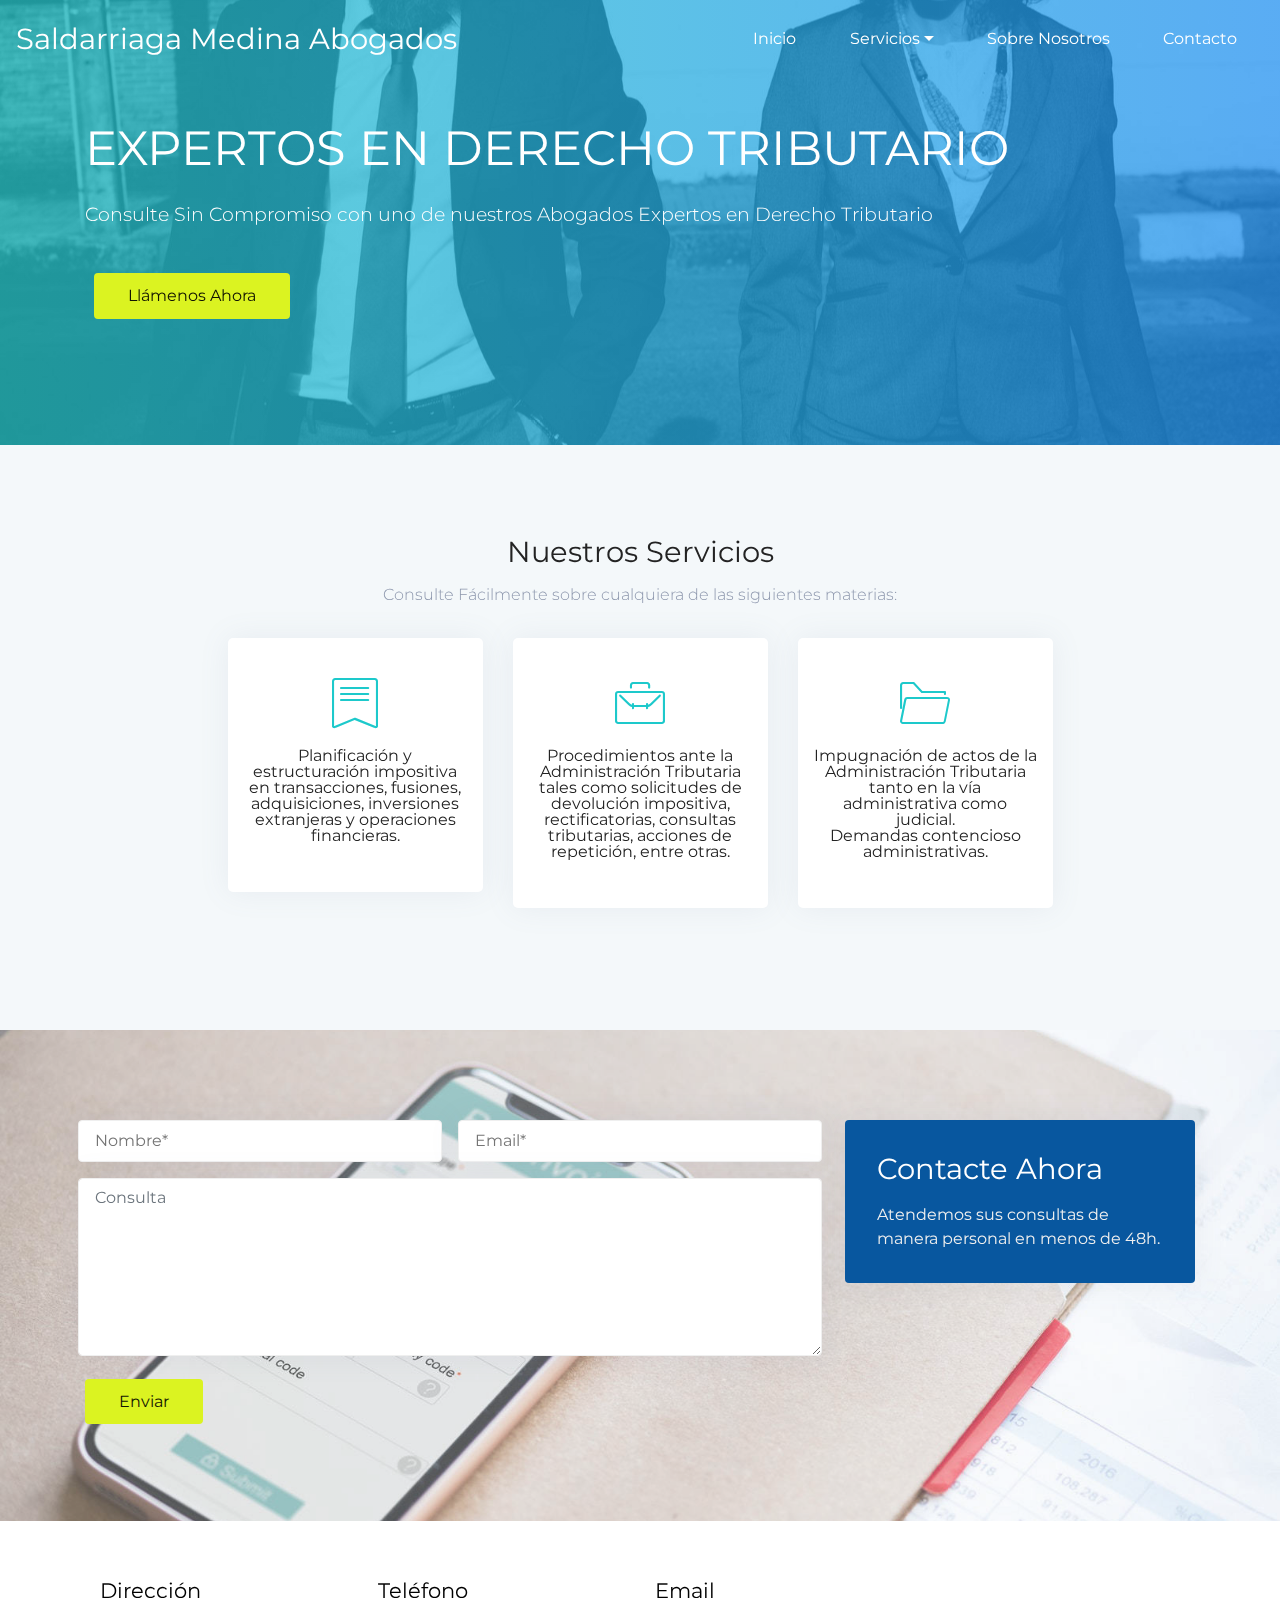
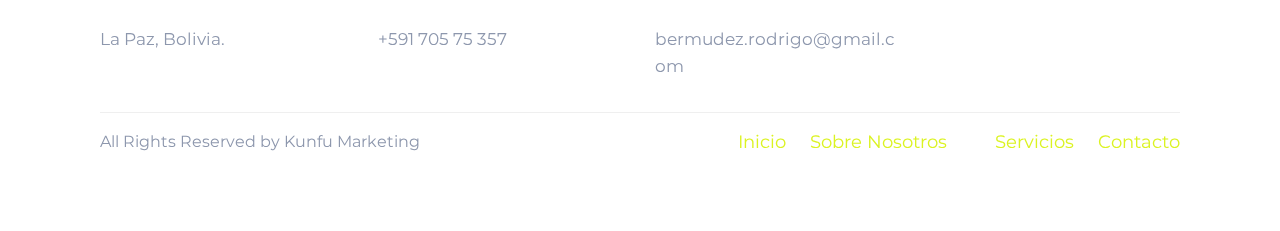
<file: tributario.html>
<!DOCTYPE html>
<html >
<head>
  <!-- Site made with Mobirise Website Builder v4.7.1, https://mobirise.com -->
  <meta charset="UTF-8">
  <meta http-equiv="X-UA-Compatible" content="IE=edge">
  <meta name="generator" content="Mobirise v4.7.1, mobirise.com">
  <meta name="viewport" content="width=device-width, initial-scale=1, minimum-scale=1">
  <link rel="shortcut icon" href="assets/images/logo2.png" type="image/x-icon">
  <meta name="description" content="">
  <title>Derecho Tributario1</title>
  <link rel="stylesheet" href="assets/web/assets/mobirise-icons/mobirise-icons.css">
  <link rel="stylesheet" href="assets/tether/tether.min.css">
  <link rel="stylesheet" href="assets/bootstrap/css/bootstrap.min.css">
  <link rel="stylesheet" href="assets/bootstrap/css/bootstrap-grid.min.css">
  <link rel="stylesheet" href="assets/bootstrap/css/bootstrap-reboot.min.css">
  <link rel="stylesheet" href="assets/dropdown/css/style.css">
  <link rel="stylesheet" href="assets/socicon/css/styles.css">
  <link rel="stylesheet" href="assets/theme/css/style.css">
  <link rel="stylesheet" href="assets/mobirise/css/mbr-additional.css" type="text/css">
  
  
  
</head>
<body>
  <section class="menu cid-qPQ6YRZOo5" once="menu" id="menu1-a">

    
    

    <nav class="navbar navbar-dropdown navbar-fixed-top navbar-expand-lg">
        <div class="navbar-brand">
            
            <span class="navbar-caption-wrap"><a class="navbar-caption text-white display-2" href="index.html">Saldarriaga Medina Abogados</a></span>
        </div>
        <button class="navbar-toggler" type="button" data-toggle="collapse" data-target="#navbarSupportedContent" aria-controls="navbarNavAltMarkup" aria-expanded="false" aria-label="Toggle navigation">
            <div class="hamburger">
                <span></span>
                <span></span>
                <span></span>
                <span></span>
            </div>
        </button>
      <div class="collapse navbar-collapse" id="navbarSupportedContent">
            <ul class="navbar-nav nav-dropdown nav-right" data-app-modern-menu="true"><li class="nav-item">
                    <a class="nav-link link text-white display-4" href="index.html">
                        Inicio</a>
                </li><li class="nav-item dropdown">
                    <a class="nav-link link text-white dropdown-toggle display-4" href="index.html" data-toggle="dropdown-submenu" aria-expanded="false">
                        Servicios</a><div class="dropdown-menu"><a class="text-white dropdown-item display-4" href="civil.html" aria-expanded="false">Derecho Civil<br></a><a class="text-white dropdown-item display-4" href="derechodefamilia.html" aria-expanded="false">Derecho Penal</a><a class="text-white dropdown-item display-4" href="derecholaboral.html" aria-expanded="false">Derecho Laboral</a><a class="text-white dropdown-item display-4" href="cobranzas.html" aria-expanded="false">Derecho Administrativo<br></a></div>
                </li>
                
                <li class="nav-item">
                    <a class="nav-link link text-white display-4" href="historia.html">
                        Sobre Nosotros</a>
                </li><li class="nav-item"><a class="nav-link link text-white display-4" href="contato.html">Contacto</a></li></ul>
            
            
      </div>
    </nav>
</section>

<section class="features12 cid-qPQyxY64ZK mbr-parallax-background" id="features12-1o">

    

    <div class="mbr-overlay" style="opacity: 0.7;">
    </div>

    <div class="container align-left">
        <div class="row justify-content-center">
            <div class="mbr-black col-md-12">
                <h1 class="mbr-section-title align-left pb-3 mbr-fonts-style mbr-white display-1">EXPERTOS EN DERECHO TRIBUTARIO</h1>
                <h3 class="mbr-section-subtitle align-left mbr-light pb-3 mbr-fonts-style mbr-white display-5">Consulte Sin Compromiso con uno de nuestros Abogados Expertos en Derecho Tributario</h3>
                <div class="mbr-section-btn align-left pt-3"><a class="btn btn-primary btn-md display-4" href="tel:+59170575357">Llámenos Ahora</a></div>
            </div>
        </div>
    </div>
</section>

<section class="features11 cid-qPQyEjxVjO" id="features11-1q">

	

	
	<div class="container">
		<h2 class="mbr-fonts-style mbr-section-title align-center display-2">Nuestros Servicios</h2>
		<h3 class="mbr-fonts-style mbr-section-subtitle align-center mbr-light pt-3 display-7">Consulte Fácilmente sobre cualquiera de las siguientes materias:</h3>
		<div class="row justify-content-center pt-4">
			<div class="col-md-6 col-lg-3 row-item">
				<div class="wrapper">
					<div class="card-img pb-3 align-center">
						<a href="contato.html"><span class="mbr-iconfont mbri-bookmark"></span></a>
					</div>
					<h4 class="mbr-fonts-style mbr-card-title align-center display-7">Planificación y estructuración impositiva en transacciones, fusiones, adquisiciones, inversiones extranjeras y operaciones financieras.</h4>
				</div>
			</div>

			<div class="col-md-6 col-lg-3 row-item">
				<div class="wrapper">
					<div class="card-img pb-3 align-center">
						<a href="contato.html"><span class="mbr-iconfont mbri-briefcase"></span></a>
					</div>
					<h4 class="mbr-fonts-style mbr-card-title align-center display-7">Procedimientos ante la Administración Tributaria tales como solicitudes de devolución impositiva, rectificatorias, consultas tributarias, acciones de repetición, entre otras.</h4>
				</div>
			</div>

			<div class="col-md-6 col-lg-3 row-item">
				<div class="wrapper">
					<div class="card-img pb-3 align-center">
						<a href="contato.html"><span class="mbr-iconfont mbri-opened-folder"></span></a>
					</div>
					<h4 class="mbr-fonts-style mbr-card-title align-center display-7">Impugnación de actos de la Administración Tributaria tanto en la vía administrativa como judicial.<div>Demandas contencioso administrativas.</div></h4>
				</div>
			</div>

			
			
			
			
			
		</div>
	</div>
</section>

<section class="form1 cid-qPQyyjFCwZ" id="form1-1p">

    

    <div class="mbr-overlay" style="opacity: 0.3; background-color: rgb(244, 248, 250);">
    </div>
    <div class="container">
        <div class="row main-row justify-content-center">
            <div class="col-sm-12 col-lg-8 col-md-6" data-form-type="formoid">
                <div data-form-alert="" hidden="">Gracias por contactar con nosotros, en la mayor brevedad posible responeremos su consulta.</div>
                <form class="mbr-form" action="https://mobirise.com/" method="post" data-form-title="My Mobirise Form"><input type="hidden" name="email" data-form-email="true" value="I4cDPHr3pH27r8MFgnDc0hTH2Xoal+5k2jxErNnvKWTAnUgPHdG75fedkIvpL5+Wi5yuJqK3h+BsLZIfYCIzGK0nqMWrumqRDm2/r/gOt/b3u9b7IcHNa3qBG7G7rfWA" data-form-field="Email">
                    <div class="row input-main">
                        <div class="col-md-12 col-lg-6 input-wrap" data-for="firstname">
                            <input type="text" class="field display-7" name="firstname" placeholder="Nombre*" data-form-field="First Name" required="" id="firstname-form1-1p">
                        </div>
                        <div class="col-md-12 col-lg-6 input-wrap" data-for="email">
                            <input type="email" class="field display-7" name="email" data-form-field="Email" placeholder="Email*" required="" id="email-form1-1p">
                        </div>
                        
                        
                    </div>

                    <div class="row input-main">
                        <div class="col-md-12 col-lg-12 form-group" data-for="message">
                            <textarea type="text" class="form-control display-7" name="message" rows="7" data-form-field="Message" placeholder="Consulta" id="message-form1-1p"></textarea>
                        </div>
                    </div>
                    <div class="row input-main">
                        <div class="col-md-12 col-lg-12 btn-row">
                            <span class="input-group-btn"><button href="" type="submit" class="btn btn-form btn-primary display-4">Enviar</button></span>
                        </div>
                    </div>
                </form>
            </div>
            <div class="col-sm-12 col-lg-4 col-md-6 text-block">            
                <div class="content-panel">
                    <h2 class="mbr-section-title mbr-fonts-style align-left mbr-white pb-2 display-2">
                        Contacte Ahora</h2>
                    <p class="content-block mbr-fonts-style align-left m-0 display-7">
                        Atendemos sus consultas de manera personal en menos de 48h.</p>
                </div>
            </div>
        </div>
   </div>
</section>

<section class="cid-qPRi9zBj6p" id="footer2-31">

    

    

    <div class="container">
        <div class="media-container-row content text-white">
               <div class="col-md-6  mbr-fonts-style display-7 col-lg-3">
                <h5 class="pb-3 mbr-black title-card">
                    Dirección</h5>
                <p class="mbr-text p-title">La Paz, Bolivia.</p>
            </div>
            <div class="col-md-6  mbr-fonts-style display-7 col-lg-3">
                <h5 class="pb-3 mbr-black title-card">Teléfono</h5>
                <p class="mbr-text p-title">
                  +591 705 75 357<br></p>
            </div>
            <div class="col-md-6 mbr-fonts-style display-7 col-lg-3">
                <h5 class="pb-3 mbr-black title-card">
                    Email
                </h5>
                <p class="mbr-text p-title">bermudez.rodrigo@gmail.com</p>
            </div>
            <div class="col-md-6 mbr-fonts-style display-7 col-lg-3">
                <h5 class="pb-3 mbr-black title-card"></h5>
           <div class="social-media pb-3 align-left">
                        <ul>
                            
                            
                            
                            
                            
                            
                        </ul>
                    </div>
            </div>
        </div>
        <div class="footer-lower">
            <div class="media-container-row">
                <div class="col-sm-12">
                    <hr>
                </div>
            </div>
            <div class="media-container-row mbr-white">
                <div class="col-sm-6 copyright">
                	
                    <p class="mbr-text mbr-fonts-style display-7">
                        All Rights Reserved by Kunfu Marketing &nbsp; &nbsp; &nbsp; &nbsp; &nbsp; &nbsp; &nbsp; &nbsp; &nbsp; &nbsp;&nbsp;</p>
                </div>
                <div class="col-md-6 menu-list">
					<div class="footer-menu">
						
						
						
						
						
					<span class="footer-menu__item"><a href="index.html">Inicio</a></span><span class="footer-menu__item"><a href="page17.html">Sobre Nosotros</a></span><span class="footer-menu__item"></span><span class="footer-menu__item"><a href="index.html">Servicios</a></span><span class="footer-menu__item"><a href="page18.html">Contacto</a></span></div>
                </div>
            </div>
        </div>
    </div>
</section>


  <script src="assets/web/assets/jquery/jquery.min.js"></script>
  <script src="assets/popper/popper.min.js"></script>
  <script src="assets/tether/tether.min.js"></script>
  <script src="assets/bootstrap/js/bootstrap.min.js"></script>
  <script src="assets/smoothscroll/smooth-scroll.js"></script>
  <script src="assets/dropdown/js/script.min.js"></script>
  <script src="assets/touch-swipe/jquery.touch-swipe.min.js"></script>
  <script src="assets/parallax/jarallax.min.js"></script>
  <script src="assets/theme/js/script.js"></script>
  <script src="assets/formoid/formoid.min.js"></script>
  
  
</body>
</html>
</file>
<file: assets/web/assets/mobirise-icons/mobirise-icons.css>
@font-face {
  font-family: 'MobiriseIcons';
  src:  url('mobirise-icons.eot?spat4u');
  src:  url('mobirise-icons.eot?spat4u#iefix') format('embedded-opentype'),
    url('mobirise-icons.ttf?spat4u') format('truetype'),
    url('mobirise-icons.woff?spat4u') format('woff'),
    url('mobirise-icons.svg?spat4u#MobiriseIcons') format('svg');
  font-weight: normal;
  font-style: normal;
}

[class^="mbri-"], [class*=" mbri-"] {
  /* use !important to prevent issues with browser extensions that change fonts */
  font-family: MobiriseIcons !important;
  speak: none;
  font-style: normal;
  font-weight: normal;
  font-variant: normal;
  text-transform: none;
  line-height: 1;

  /* Better Font Rendering =========== */
  -webkit-font-smoothing: antialiased;
  -moz-osx-font-smoothing: grayscale;
}

.mbri-add-submenu:before {
  content: "\e900";
}
.mbri-alert:before {
  content: "\e901";
}
.mbri-align-center:before {
  content: "\e902";
}
.mbri-align-justify:before {
  content: "\e903";
}
.mbri-align-left:before {
  content: "\e904";
}
.mbri-align-right:before {
  content: "\e905";
}
.mbri-android:before {
  content: "\e906";
}
.mbri-apple:before {
  content: "\e907";
}
.mbri-arrow-down:before {
  content: "\e908";
}
.mbri-arrow-next:before {
  content: "\e909";
}
.mbri-arrow-prev:before {
  content: "\e90a";
}
.mbri-arrow-up:before {
  content: "\e90b";
}
.mbri-bold:before {
  content: "\e90c";
}
.mbri-bookmark:before {
  content: "\e90d";
}
.mbri-bootstrap:before {
  content: "\e90e";
}
.mbri-briefcase:before {
  content: "\e90f";
}
.mbri-browse:before {
  content: "\e910";
}
.mbri-bulleted-list:before {
  content: "\e911";
}
.mbri-calendar:before {
  content: "\e912";
}
.mbri-camera:before {
  content: "\e913";
}
.mbri-cart-add:before {
  content: "\e914";
}
.mbri-cart-full:before {
  content: "\e915";
}
.mbri-cash:before {
  content: "\e916";
}
.mbri-change-style:before {
  content: "\e917";
}
.mbri-chat:before {
  content: "\e918";
}
.mbri-clock:before {
  content: "\e919";
}
.mbri-close:before {
  content: "\e91a";
}
.mbri-cloud:before {
  content: "\e91b";
}
.mbri-code:before {
  content: "\e91c";
}
.mbri-contact-form:before {
  content: "\e91d";
}
.mbri-credit-card:before {
  content: "\e91e";
}
.mbri-cursor-click:before {
  content: "\e91f";
}
.mbri-cust-feedback:before {
  content: "\e920";
}
.mbri-database:before {
  content: "\e921";
}
.mbri-delivery:before {
  content: "\e922";
}
.mbri-desktop:before {
  content: "\e923";
}
.mbri-devices:before {
  content: "\e924";
}
.mbri-down:before {
  content: "\e925";
}
.mbri-download:before {
  content: "\e989";
}
.mbri-drag-n-drop:before {
  content: "\e927";
}
.mbri-drag-n-drop2:before {
  content: "\e928";
}
.mbri-edit:before {
  content: "\e929";
}
.mbri-edit2:before {
  content: "\e92a";
}
.mbri-error:before {
  content: "\e92b";
}
.mbri-extension:before {
  content: "\e92c";
}
.mbri-features:before {
  content: "\e92d";
}
.mbri-file:before {
  content: "\e92e";
}
.mbri-flag:before {
  content: "\e92f";
}
.mbri-folder:before {
  content: "\e930";
}
.mbri-gift:before {
  content: "\e931";
}
.mbri-github:before {
  content: "\e932";
}
.mbri-globe:before {
  content: "\e933";
}
.mbri-globe-2:before {
  content: "\e934";
}
.mbri-growing-chart:before {
  content: "\e935";
}
.mbri-hearth:before {
  content: "\e936";
}
.mbri-help:before {
  content: "\e937";
}
.mbri-home:before {
  content: "\e938";
}
.mbri-hot-cup:before {
  content: "\e939";
}
.mbri-idea:before {
  content: "\e93a";
}
.mbri-image-gallery:before {
  content: "\e93b";
}
.mbri-image-slider:before {
  content: "\e93c";
}
.mbri-info:before {
  content: "\e93d";
}
.mbri-italic:before {
  content: "\e93e";
}
.mbri-key:before {
  content: "\e93f";
}
.mbri-laptop:before {
  content: "\e940";
}
.mbri-layers:before {
  content: "\e941";
}
.mbri-left-right:before {
  content: "\e942";
}
.mbri-left:before {
  content: "\e943";
}
.mbri-letter:before {
  content: "\e944";
}
.mbri-like:before {
  content: "\e945";
}
.mbri-link:before {
  content: "\e946";
}
.mbri-lock:before {
  content: "\e947";
}
.mbri-login:before {
  content: "\e948";
}
.mbri-logout:before {
  content: "\e949";
}
.mbri-magic-stick:before {
  content: "\e94a";
}
.mbri-map-pin:before {
  content: "\e94b";
}
.mbri-menu:before {
  content: "\e94c";
}
.mbri-mobile:before {
  content: "\e94d";
}
.mbri-mobile2:before {
  content: "\e94e";
}
.mbri-mobirise:before {
  content: "\e94f";
}
.mbri-more-horizontal:before {
  content: "\e950";
}
.mbri-more-vertical:before {
  content: "\e951";
}
.mbri-music:before {
  content: "\e952";
}
.mbri-new-file:before {
  content: "\e953";
}
.mbri-numbered-list:before {
  content: "\e954";
}
.mbri-opened-folder:before {
  content: "\e955";
}
.mbri-pages:before {
  content: "\e956";
}
.mbri-paper-plane:before {
  content: "\e957";
}
.mbri-paperclip:before {
  content: "\e958";
}
.mbri-photo:before {
  content: "\e959";
}
.mbri-photos:before {
  content: "\e95a";
}
.mbri-pin:before {
  content: "\e95b";
}
.mbri-play:before {
  content: "\e95c";
}
.mbri-plus:before {
  content: "\e95d";
}
.mbri-preview:before {
  content: "\e95e";
}
.mbri-print:before {
  content: "\e95f";
}
.mbri-protect:before {
  content: "\e960";
}
.mbri-question:before {
  content: "\e961";
}
.mbri-quote-left:before {
  content: "\e962";
}
.mbri-quote-right:before {
  content: "\e963";
}
.mbri-refresh:before {
  content: "\e964";
}
.mbri-responsive:before {
  content: "\e965";
}
.mbri-right:before {
  content: "\e966";
}
.mbri-rocket:before {
  content: "\e967";
}
.mbri-sad-face:before {
  content: "\e968";
}
.mbri-sale:before {
  content: "\e969";
}
.mbri-save:before {
  content: "\e96a";
}
.mbri-search:before {
  content: "\e96b";
}
.mbri-setting:before {
  content: "\e96c";
}
.mbri-setting2:before {
  content: "\e96d";
}
.mbri-setting3:before {
  content: "\e96e";
}
.mbri-share:before {
  content: "\e96f";
}
.mbri-shopping-bag:before {
  content: "\e970";
}
.mbri-shopping-basket:before {
  content: "\e971";
}
.mbri-shopping-cart:before {
  content: "\e972";
}
.mbri-sites:before {
  content: "\e973";
}
.mbri-smile-face:before {
  content: "\e974";
}
.mbri-speed:before {
  content: "\e975";
}
.mbri-star:before {
  content: "\e976";
}
.mbri-success:before {
  content: "\e977";
}
.mbri-sun:before {
  content: "\e978";
}
.mbri-sun2:before {
  content: "\e979";
}
.mbri-tablet:before {
  content: "\e97a";
}
.mbri-tablet-vertical:before {
  content: "\e97b";
}
.mbri-target:before {
  content: "\e97c";
}
.mbri-timer:before {
  content: "\e97d";
}
.mbri-to-ftp:before {
  content: "\e97e";
}
.mbri-to-local-drive:before {
  content: "\e97f";
}
.mbri-touch-swipe:before {
  content: "\e980";
}
.mbri-touch:before {
  content: "\e981";
}
.mbri-trash:before {
  content: "\e982";
}
.mbri-underline:before {
  content: "\e983";
}
.mbri-unlink:before {
  content: "\e984";
}
.mbri-unlock:before {
  content: "\e985";
}
.mbri-up-down:before {
  content: "\e986";
}
.mbri-up:before {
  content: "\e987";
}
.mbri-update:before {
  content: "\e988";
}
.mbri-upload:before {
 content: "\e926"; 
}
.mbri-user:before {
  content: "\e98a";
}
.mbri-user2:before {
  content: "\e98b";
}
.mbri-users:before {
  content: "\e98c";
}
.mbri-video:before {
  content: "\e98d";
}
.mbri-video-play:before {
  content: "\e98e";
}
.mbri-watch:before {
  content: "\e98f";
}
.mbri-website-theme:before {
  content: "\e990";
}
.mbri-wifi:before {
  content: "\e991";
}
.mbri-windows:before {
  content: "\e992";
}
.mbri-zoom-out:before {
  content: "\e993";
}
.mbri-redo:before {
  content: "\e994";
}
.mbri-undo:before {
  content: "\e995";
}
</file>
<file: assets/icon54-v4/style.css>
@font-face {
    font-family: 'icon54-v4';
    src: url('fonts/icon54-v4.eot?9rlj2v');
    src: url('fonts/icon54-v4.eot?9rlj2v#iefix') format('embedded-opentype'),
        url('fonts/icon54-v4.ttf?9rlj2v') format('truetype'),
        url('fonts/icon54-v4.woff?9rlj2v') format('woff'),
        url('fonts/icon54-v4.svg?9rlj2v#icon54-v4') format('svg');
    font-weight: normal;
    font-style: normal;
}

[class^='icon54-v4-'],
[class*=' icon54-v4-'] {
    /* use !important to prevent issues with browser extensions that change fonts */
    font-family: 'icon54-v4' !important;
    speak: none;
    font-style: normal;
    font-weight: normal;
    font-variant: normal;
    text-transform: none;
    line-height: 1;

    /* Better Font Rendering =========== */
    -webkit-font-smoothing: antialiased;
    -moz-osx-font-smoothing: grayscale;
}

.icon54-v4-d-box::before {
    content: '\e900';
}
.icon54-v4-d-cube::before {
    content: '\e901';
}
.icon54-v4-accessible::before {
    content: '\e902';
}
.icon54-v4-active-protection::before {
    content: '\e903';
}
.icon54-v4-add-event::before {
    content: '\e904';
}
.icon54-v4-add-shopping-cart::before {
    content: '\e905';
}
.icon54-v4-add-user-2::before {
    content: '\e906';
}
.icon54-v4-add-user::before {
    content: '\e907';
}
.icon54-v4-add-users::before {
    content: '\e908';
}
.icon54-v4-add::before {
    content: '\e909';
}
.icon54-v4-adjustments::before {
    content: '\e90a';
}
.icon54-v4-airplane::before {
    content: '\e90b';
}
.icon54-v4-alarm::before {
    content: '\e90c';
}
.icon54-v4-alcohol-drink::before {
    content: '\e90d';
}
.icon54-v4-anchor::before {
    content: '\e90e';
}
.icon54-v4-android::before {
    content: '\e90f';
}
.icon54-v4-announcement::before {
    content: '\e910';
}
.icon54-v4-anonymus-2::before {
    content: '\e911';
}
.icon54-v4-anonymus::before {
    content: '\e912';
}
.icon54-v4-answer-2::before {
    content: '\e913';
}
.icon54-v4-answer-3::before {
    content: '\e914';
}
.icon54-v4-answer::before {
    content: '\e915';
}
.icon54-v4-apron::before {
    content: '\e916';
}
.icon54-v4-archive-file::before {
    content: '\e917';
}
.icon54-v4-archive::before {
    content: '\e918';
}
.icon54-v4-armchair-1::before {
    content: '\e919';
}
.icon54-v4-armchair-2::before {
    content: '\e91a';
}
.icon54-v4-armchair-3::before {
    content: '\e91b';
}
.icon54-v4-armchair-4::before {
    content: '\e91c';
}
.icon54-v4-artifical-intelligence-1::before {
    content: '\e91d';
}
.icon54-v4-artifical-intelligence-2::before {
    content: '\e91e';
}
.icon54-v4-artist::before {
    content: '\e91f';
}
.icon54-v4-assignment::before {
    content: '\e920';
}
.icon54-v4-astronaut::before {
    content: '\e921';
}
.icon54-v4-at-symbol-2::before {
    content: '\e922';
}
.icon54-v4-at-symbol-3::before {
    content: '\e923';
}
.icon54-v4-at-symbol::before {
    content: '\e924';
}
.icon54-v4-at::before {
    content: '\e925';
}
.icon54-v4-atlas::before {
    content: '\e926';
}
.icon54-v4-attach-2::before {
    content: '\e927';
}
.icon54-v4-attach-3::before {
    content: '\e928';
}
.icon54-v4-attach-user::before {
    content: '\e929';
}
.icon54-v4-audio::before {
    content: '\e92a';
}
.icon54-v4-avatar-chef::before {
    content: '\e92b';
}
.icon54-v4-back-arrow::before {
    content: '\e92c';
}
.icon54-v4-badminton::before {
    content: '\e92d';
}
.icon54-v4-baguette::before {
    content: '\e92e';
}
.icon54-v4-bald-man::before {
    content: '\e92f';
}
.icon54-v4-balloons-1::before {
    content: '\e930';
}
.icon54-v4-balloons-2::before {
    content: '\e931';
}
.icon54-v4-baloon::before {
    content: '\e932';
}
.icon54-v4-banknote::before {
    content: '\e933';
}
.icon54-v4-bar-chart-2::before {
    content: '\e934';
}
.icon54-v4-bar-chart::before {
    content: '\e935';
}
.icon54-v4-barbeque::before {
    content: '\e936';
}
.icon54-v4-bat::before {
    content: '\e937';
}
.icon54-v4-batman::before {
    content: '\e938';
}
.icon54-v4-battery-charge::before {
    content: '\e939';
}
.icon54-v4-battery-full::before {
    content: '\e93a';
}
.icon54-v4-battery-half::before {
    content: '\e93b';
}
.icon54-v4-battery-low::before {
    content: '\e93c';
}
.icon54-v4-beach-sign::before {
    content: '\e93d';
}
.icon54-v4-bed-1::before {
    content: '\e93e';
}
.icon54-v4-bed-2::before {
    content: '\e93f';
}
.icon54-v4-bed-3::before {
    content: '\e940';
}
.icon54-v4-bed-4::before {
    content: '\e941';
}
.icon54-v4-bed-5::before {
    content: '\e942';
}
.icon54-v4-beer-glass::before {
    content: '\e943';
}
.icon54-v4-beer::before {
    content: '\e944';
}
.icon54-v4-bell-2::before {
    content: '\e945';
}
.icon54-v4-bell-3::before {
    content: '\e946';
}
.icon54-v4-bell-4::before {
    content: '\e947';
}
.icon54-v4-bell-alarm::before {
    content: '\e948';
}
.icon54-v4-bell::before {
    content: '\e949';
}
.icon54-v4-bender::before {
    content: '\e94a';
}
.icon54-v4-bikini::before {
    content: '\e94b';
}
.icon54-v4-bill-2::before {
    content: '\e94c';
}
.icon54-v4-bill::before {
    content: '\e94d';
}
.icon54-v4-birthay-hat-2::before {
    content: '\e94e';
}
.icon54-v4-birthday-1::before {
    content: '\e94f';
}
.icon54-v4-birthday-2::before {
    content: '\e950';
}
.icon54-v4-birthday-cake-1::before {
    content: '\e951';
}
.icon54-v4-birthday-cake-2::before {
    content: '\e952';
}
.icon54-v4-birthday-card::before {
    content: '\e953';
}
.icon54-v4-birthday-decoration-1::before {
    content: '\e954';
}
.icon54-v4-birthday-decoration-2::before {
    content: '\e955';
}
.icon54-v4-birthday-decoration-3::before {
    content: '\e956';
}
.icon54-v4-birthday-greetings-1::before {
    content: '\e957';
}
.icon54-v4-birthday-hat3::before {
    content: '\e958';
}
.icon54-v4-birthday-invitation::before {
    content: '\e959';
}
.icon54-v4-birthday-message-1::before {
    content: '\e95a';
}
.icon54-v4-birthday-message-2::before {
    content: '\e95b';
}
.icon54-v4-birthday-party::before {
    content: '\e95c';
}
.icon54-v4-birthday-picture::before {
    content: '\e95d';
}
.icon54-v4-birthday-song::before {
    content: '\e95e';
}
.icon54-v4-birthyday-hat-1::before {
    content: '\e95f';
}
.icon54-v4-bitcoin-2::before {
    content: '\e960';
}
.icon54-v4-bitcoin-3::before {
    content: '\e961';
}
.icon54-v4-bitcoin::before {
    content: '\e962';
}
.icon54-v4-black-cat::before {
    content: '\e963';
}
.icon54-v4-blende::before {
    content: '\e964';
}
.icon54-v4-blender::before {
    content: '\e965';
}
.icon54-v4-bllboy::before {
    content: '\e966';
}
.icon54-v4-bloody-axe::before {
    content: '\e967';
}
.icon54-v4-bloody-knife::before {
    content: '\e968';
}
.icon54-v4-blueprint::before {
    content: '\e969';
}
.icon54-v4-bluetooth::before {
    content: '\e96a';
}
.icon54-v4-boat::before {
    content: '\e96b';
}
.icon54-v4-bone-hand::before {
    content: '\e96c';
}
.icon54-v4-bones::before {
    content: '\e96d';
}
.icon54-v4-book::before {
    content: '\e96e';
}
.icon54-v4-bookmarrk::before {
    content: '\e96f';
}
.icon54-v4-bottle-opener::before {
    content: '\e970';
}
.icon54-v4-bow-tie::before {
    content: '\e971';
}
.icon54-v4-box::before {
    content: '\e972';
}
.icon54-v4-brake-link::before {
    content: '\e973';
}
.icon54-v4-bread-and-wine::before {
    content: '\e974';
}
.icon54-v4-bread-knife::before {
    content: '\e975';
}
.icon54-v4-bricks::before {
    content: '\e976';
}
.icon54-v4-bride::before {
    content: '\e977';
}
.icon54-v4-briefcase::before {
    content: '\e978';
}
.icon54-v4-bring-down-2::before {
    content: '\e979';
}
.icon54-v4-bring-down-3::before {
    content: '\e97a';
}
.icon54-v4-bring-down::before {
    content: '\e97b';
}
.icon54-v4-bring-up-2::before {
    content: '\e97c';
}
.icon54-v4-bring-up-3::before {
    content: '\e97d';
}
.icon54-v4-bring-up::before {
    content: '\e97e';
}
.icon54-v4-brush::before {
    content: '\e97f';
}
.icon54-v4-bucket::before {
    content: '\e980';
}
.icon54-v4-bug::before {
    content: '\e981';
}
.icon54-v4-building-construction::before {
    content: '\e982';
}
.icon54-v4-building::before {
    content: '\e983';
}
.icon54-v4-bunk-beds::before {
    content: '\e984';
}
.icon54-v4-bunny-2::before {
    content: '\e985';
}
.icon54-v4-bunny::before {
    content: '\e986';
}
.icon54-v4-business-man-1::before {
    content: '\e987';
}
.icon54-v4-business-man-2::before {
    content: '\e988';
}
.icon54-v4-business-woman-1::before {
    content: '\e989';
}
.icon54-v4-business-woman-2::before {
    content: '\e98a';
}
.icon54-v4-cad-1::before {
    content: '\e98b';
}
.icon54-v4-cad-2::before {
    content: '\e98c';
}
.icon54-v4-cad-3::before {
    content: '\e98d';
}
.icon54-v4-cad-compasses::before {
    content: '\e98e';
}
.icon54-v4-cad-file::before {
    content: '\e98f';
}
.icon54-v4-cad-paper::before {
    content: '\e990';
}
.icon54-v4-cad-papers::before {
    content: '\e991';
}
.icon54-v4-cad-pencil::before {
    content: '\e992';
}
.icon54-v4-cake-knife::before {
    content: '\e993';
}
.icon54-v4-cake-piece::before {
    content: '\e994';
}
.icon54-v4-cake-slice::before {
    content: '\e995';
}
.icon54-v4-cake::before {
    content: '\e996';
}
.icon54-v4-calculator::before {
    content: '\e997';
}
.icon54-v4-calendar::before {
    content: '\e998';
}
.icon54-v4-callendar::before {
    content: '\e999';
}
.icon54-v4-camera-1::before {
    content: '\e99a';
}
.icon54-v4-camera-2::before {
    content: '\e99b';
}
.icon54-v4-candle-light::before {
    content: '\e99c';
}
.icon54-v4-candle::before {
    content: '\e99d';
}
.icon54-v4-candy-holder::before {
    content: '\e99e';
}
.icon54-v4-candy::before {
    content: '\e99f';
}
.icon54-v4-canlestick::before {
    content: '\e9a0';
}
.icon54-v4-captain-america::before {
    content: '\e9a1';
}
.icon54-v4-captain::before {
    content: '\e9a2';
}
.icon54-v4-captin-hat::before {
    content: '\e9a3';
}
.icon54-v4-car-2::before {
    content: '\e9a4';
}
.icon54-v4-car-3::before {
    content: '\e9a5';
}
.icon54-v4-car::before {
    content: '\e9a6';
}
.icon54-v4-castle::before {
    content: '\e9a7';
}
.icon54-v4-cauldron::before {
    content: '\e9a8';
}
.icon54-v4-celebration-glasses::before {
    content: '\e9a9';
}
.icon54-v4-cemetery-1::before {
    content: '\e9aa';
}
.icon54-v4-cemetery-2::before {
    content: '\e9ab';
}
.icon54-v4-cezve::before {
    content: '\e9ac';
}
.icon54-v4-champagne-in-ice-bucket::before {
    content: '\e9ad';
}
.icon54-v4-champagne-open::before {
    content: '\e9ae';
}
.icon54-v4-champagne::before {
    content: '\e9af';
}
.icon54-v4-charlie-chaplin::before {
    content: '\e9b0';
}
.icon54-v4-check-1::before {
    content: '\e9b1';
}
.icon54-v4-check-2::before {
    content: '\e9b2';
}
.icon54-v4-chef::before {
    content: '\e9b3';
}
.icon54-v4-chef\'s-hat-1::before {
 content: '\e9b4';

}
.icon54-v4-chef\'s-hat-2::before {
 content: '\e9b5';

}
.icon54-v4-chicken-2::before {
    content: '\e9b6';
}
.icon54-v4-chicken-3::before {
    content: '\e9b7';
}
.icon54-v4-chicken::before {
    content: '\e9b8';
}
.icon54-v4-chilled-champagne::before {
    content: '\e9b9';
}
.icon54-v4-chopsticks::before {
    content: '\e9ba';
}
.icon54-v4-church-bells::before {
    content: '\e9bb';
}
.icon54-v4-church::before {
    content: '\e9bc';
}
.icon54-v4-claptrap::before {
    content: '\e9bd';
}
.icon54-v4-clock::before {
    content: '\e9be';
}
.icon54-v4-close::before {
    content: '\e9bf';
}
.icon54-v4-cloud-2::before {
    content: '\e9c0';
}
.icon54-v4-cloud-3::before {
    content: '\e9c1';
}
.icon54-v4-cloud-off::before {
    content: '\e9c2';
}
.icon54-v4-cloud::before {
    content: '\e9c3';
}
.icon54-v4-clown-2::before {
    content: '\e9c4';
}
.icon54-v4-clown::before {
    content: '\e9c5';
}
.icon54-v4-cobweb-1::before {
    content: '\e9c6';
}
.icon54-v4-cobweb-2::before {
    content: '\e9c7';
}
.icon54-v4-cocktail::before {
    content: '\e9c8';
}
.icon54-v4-coding::before {
    content: '\e9c9';
}
.icon54-v4-coffee-maker::before {
    content: '\e9ca';
}
.icon54-v4-coffin::before {
    content: '\e9cb';
}
.icon54-v4-cold::before {
    content: '\e9cc';
}
.icon54-v4-collaboration::before {
    content: '\e9cd';
}
.icon54-v4-compass::before {
    content: '\e9ce';
}
.icon54-v4-computer::before {
    content: '\e9cf';
}
.icon54-v4-confetti-1::before {
    content: '\e9d0';
}
.icon54-v4-confetti-2::before {
    content: '\e9d1';
}
.icon54-v4-connection::before {
    content: '\e9d2';
}
.icon54-v4-construction-plan::before {
    content: '\e9d3';
}
.icon54-v4-cookbook::before {
    content: '\e9d4';
}
.icon54-v4-cooker-hood::before {
    content: '\e9d5';
}
.icon54-v4-cooker::before {
    content: '\e9d6';
}
.icon54-v4-cooler::before {
    content: '\e9d7';
}
.icon54-v4-copyright-2::before {
    content: '\e9d8';
}
.icon54-v4-copyright-3::before {
    content: '\e9d9';
}
.icon54-v4-copyright::before {
    content: '\e9da';
}
.icon54-v4-cord::before {
    content: '\e9db';
}
.icon54-v4-corkscrew::before {
    content: '\e9dc';
}
.icon54-v4-corn-candy::before {
    content: '\e9dd';
}
.icon54-v4-corner-tub::before {
    content: '\e9de';
}
.icon54-v4-course::before {
    content: '\e9df';
}
.icon54-v4-cowboy::before {
    content: '\e9e0';
}
.icon54-v4-creative-commun-2::before {
    content: '\e9e1';
}
.icon54-v4-creative-commun-3::before {
    content: '\e9e2';
}
.icon54-v4-creative-commun::before {
    content: '\e9e3';
}
.icon54-v4-credit-card::before {
    content: '\e9e4';
}
.icon54-v4-crescent::before {
    content: '\e9e5';
}
.icon54-v4-criminal::before {
    content: '\e9e6';
}
.icon54-v4-crop::before {
    content: '\e9e7';
}
.icon54-v4-crow::before {
    content: '\e9e8';
}
.icon54-v4-cup::before {
    content: '\e9e9';
}
.icon54-v4-cupcake::before {
    content: '\e9ea';
}
.icon54-v4-cut::before {
    content: '\e9eb';
}
.icon54-v4-cutlery-decoration::before {
    content: '\e9ec';
}
.icon54-v4-cutlery-set::before {
    content: '\e9ed';
}
.icon54-v4-cutlery::before {
    content: '\e9ee';
}
.icon54-v4-cutting-board-1::before {
    content: '\e9ef';
}
.icon54-v4-cutting-board-2::before {
    content: '\e9f0';
}
.icon54-v4-daffodil::before {
    content: '\e9f1';
}
.icon54-v4-darth-vader::before {
    content: '\e9f2';
}
.icon54-v4-dashed-frame-1::before {
    content: '\e9f3';
}
.icon54-v4-dashed-frame-2::before {
    content: '\e9f4';
}
.icon54-v4-dashed-frame-3::before {
    content: '\e9f5';
}
.icon54-v4-dashed-frame-4::before {
    content: '\e9f6';
}
.icon54-v4-dashed-frame-5::before {
    content: '\e9f7';
}
.icon54-v4-dashed-frame-6::before {
    content: '\e9f8';
}
.icon54-v4-dashed-frame-7::before {
    content: '\e9f9';
}
.icon54-v4-dashed-frame-8::before {
    content: '\e9fa';
}
.icon54-v4-dashed-frame-9::before {
    content: '\e9fb';
}
.icon54-v4-dashed-frame-10::before {
    content: '\e9fc';
}
.icon54-v4-dashed-frame-11::before {
    content: '\e9fd';
}
.icon54-v4-dashed-frame-12::before {
    content: '\e9fe';
}
.icon54-v4-dashed-frame-13::before {
    content: '\e9ff';
}
.icon54-v4-dashed-frame-14::before {
    content: '\ea00';
}
.icon54-v4-dashed-frame-15::before {
    content: '\ea01';
}
.icon54-v4-dashed-frame-16::before {
    content: '\ea02';
}
.icon54-v4-dashed-frame-17::before {
    content: '\ea03';
}
.icon54-v4-dashed-frame-18::before {
    content: '\ea04';
}
.icon54-v4-dashed-frame-19::before {
    content: '\ea05';
}
.icon54-v4-dashed-frame-20::before {
    content: '\ea06';
}
.icon54-v4-dashed-frame-21::before {
    content: '\ea07';
}
.icon54-v4-dashed-frame-22::before {
    content: '\ea08';
}
.icon54-v4-dashed-frame-23::before {
    content: '\ea09';
}
.icon54-v4-dashed-frame-24::before {
    content: '\ea0a';
}
.icon54-v4-dashed-frame-25::before {
    content: '\ea0b';
}
.icon54-v4-dashed-frame-26::before {
    content: '\ea0c';
}
.icon54-v4-dashed-frame-27::before {
    content: '\ea0d';
}
.icon54-v4-dashed-frame-28::before {
    content: '\ea0e';
}
.icon54-v4-dashed-frame-29::before {
    content: '\ea0f';
}
.icon54-v4-dashed-frame-30::before {
    content: '\ea10';
}
.icon54-v4-dashed-frame-31::before {
    content: '\ea11';
}
.icon54-v4-dashed-frame-32::before {
    content: '\ea12';
}
.icon54-v4-dashed-frame-33::before {
    content: '\ea13';
}
.icon54-v4-dashed-frame-34::before {
    content: '\ea14';
}
.icon54-v4-dashed-frame-35::before {
    content: '\ea15';
}
.icon54-v4-database-2::before {
    content: '\ea16';
}
.icon54-v4-database-3::before {
    content: '\ea17';
}
.icon54-v4-database::before {
    content: '\ea18';
}
.icon54-v4-deactivate-protection::before {
    content: '\ea19';
}
.icon54-v4-deckchair::before {
    content: '\ea1a';
}
.icon54-v4-delete-user-2::before {
    content: '\ea1b';
}
.icon54-v4-delete-user::before {
    content: '\ea1c';
}
.icon54-v4-delete-users::before {
    content: '\ea1d';
}
.icon54-v4-design-mug::before {
    content: '\ea1e';
}
.icon54-v4-design::before {
    content: '\ea1f';
}
.icon54-v4-desk-1::before {
    content: '\ea20';
}
.icon54-v4-desk-2::before {
    content: '\ea21';
}
.icon54-v4-desk-3::before {
    content: '\ea22';
}
.icon54-v4-dessert::before {
    content: '\ea23';
}
.icon54-v4-devil\'s-fork::before {
 content: '\ea24';

}
.icon54-v4-diamond::before {
    content: '\ea25';
}
.icon54-v4-dice::before {
    content: '\ea26';
}
.icon54-v4-dictator::before {
    content: '\ea27';
}
.icon54-v4-disabled-user-2::before {
    content: '\ea28';
}
.icon54-v4-disabled-user::before {
    content: '\ea29';
}
.icon54-v4-disabled-users::before {
    content: '\ea2a';
}
.icon54-v4-disc::before {
    content: '\ea2b';
}
.icon54-v4-disco-ball::before {
    content: '\ea2c';
}
.icon54-v4-dismiss-user-2::before {
    content: '\ea2d';
}
.icon54-v4-dismiss-user::before {
    content: '\ea2e';
}
.icon54-v4-dismiss-users::before {
    content: '\ea2f';
}
.icon54-v4-dispatcher-1::before {
    content: '\ea30';
}
.icon54-v4-dispatcher-2::before {
    content: '\ea31';
}
.icon54-v4-diver::before {
    content: '\ea32';
}
.icon54-v4-diving-mask::before {
    content: '\ea33';
}
.icon54-v4-dj::before {
    content: '\ea34';
}
.icon54-v4-doctor::before {
    content: '\ea35';
}
.icon54-v4-dollar-2::before {
    content: '\ea36';
}
.icon54-v4-dollar-3::before {
    content: '\ea37';
}
.icon54-v4-dollar::before {
    content: '\ea38';
}
.icon54-v4-dolphin::before {
    content: '\ea39';
}
.icon54-v4-done-2::before {
    content: '\ea3a';
}
.icon54-v4-done-3::before {
    content: '\ea3b';
}
.icon54-v4-done::before {
    content: '\ea3c';
}
.icon54-v4-door::before {
    content: '\ea3d';
}
.icon54-v4-download-2::before {
    content: '\ea3e';
}
.icon54-v4-download-3::before {
    content: '\ea3f';
}
.icon54-v4-download-cloud::before {
    content: '\ea40';
}
.icon54-v4-download::before {
    content: '\ea41';
}
.icon54-v4-dracula::before {
    content: '\ea42';
}
.icon54-v4-drive::before {
    content: '\ea43';
}
.icon54-v4-earth::before {
    content: '\ea44';
}
.icon54-v4-easter-basket::before {
    content: '\ea45';
}
.icon54-v4-easter-celebration::before {
    content: '\ea46';
}
.icon54-v4-easter-egg-1::before {
    content: '\ea47';
}
.icon54-v4-easter-egg-2::before {
    content: '\ea48';
}
.icon54-v4-easter-egg-3::before {
    content: '\ea49';
}
.icon54-v4-easter-message::before {
    content: '\ea4a';
}
.icon54-v4-easter-willow::before {
    content: '\ea4b';
}
.icon54-v4-eat-in-kitchen::before {
    content: '\ea4c';
}
.icon54-v4-eco-friendly-2::before {
    content: '\ea4d';
}
.icon54-v4-eco-friendly-3::before {
    content: '\ea4e';
}
.icon54-v4-eco-friendly::before {
    content: '\ea4f';
}
.icon54-v4-ed-209::before {
    content: '\ea50';
}
.icon54-v4-egg-beater::before {
    content: '\ea51';
}
.icon54-v4-egg-painting::before {
    content: '\ea52';
}
.icon54-v4-egg-timer::before {
    content: '\ea53';
}
.icon54-v4-egg::before {
    content: '\ea54';
}
.icon54-v4-eggs-1::before {
    content: '\ea55';
}
.icon54-v4-eggs-2::before {
    content: '\ea56';
}
.icon54-v4-eject::before {
    content: '\ea57';
}
.icon54-v4-engagement-1::before {
    content: '\ea58';
}
.icon54-v4-engagement-2::before {
    content: '\ea59';
}
.icon54-v4-equalizer::before {
    content: '\ea5a';
}
.icon54-v4-error-mark::before {
    content: '\ea5b';
}
.icon54-v4-error::before {
    content: '\ea5c';
}
.icon54-v4-eudder::before {
    content: '\ea5d';
}
.icon54-v4-euro-2::before {
    content: '\ea5e';
}
.icon54-v4-euro-3::before {
    content: '\ea5f';
}
.icon54-v4-euro::before {
    content: '\ea60';
}
.icon54-v4-eva::before {
    content: '\ea61';
}
.icon54-v4-event-2::before {
    content: '\ea62';
}
.icon54-v4-event-reminder::before {
    content: '\ea63';
}
.icon54-v4-event-ticket::before {
    content: '\ea64';
}
.icon54-v4-event::before {
    content: '\ea65';
}
.icon54-v4-eye::before {
    content: '\ea66';
}
.icon54-v4-eyeball::before {
    content: '\ea67';
}
.icon54-v4-farmer::before {
    content: '\ea68';
}
.icon54-v4-feather-pen::before {
    content: '\ea69';
}
.icon54-v4-female::before {
    content: '\ea6a';
}
.icon54-v4-file-1::before {
    content: '\ea6b';
}
.icon54-v4-file-2::before {
    content: '\ea6c';
}
.icon54-v4-filleting-knife::before {
    content: '\ea6d';
}
.icon54-v4-fingerprint::before {
    content: '\ea6e';
}
.icon54-v4-firefigyhter::before {
    content: '\ea6f';
}
.icon54-v4-firework-1::before {
    content: '\ea70';
}
.icon54-v4-firework-2::before {
    content: '\ea71';
}
.icon54-v4-fish::before {
    content: '\ea72';
}
.icon54-v4-flag::before {
    content: '\ea73';
}
.icon54-v4-flash::before {
    content: '\ea74';
}
.icon54-v4-flashlight::before {
    content: '\ea75';
}
.icon54-v4-flip-flops::before {
    content: '\ea76';
}
.icon54-v4-float::before {
    content: '\ea77';
}
.icon54-v4-flowchart::before {
    content: '\ea78';
}
.icon54-v4-flowers::before {
    content: '\ea79';
}
.icon54-v4-folder::before {
    content: '\ea7a';
}
.icon54-v4-food-photo::before {
    content: '\ea7b';
}
.icon54-v4-fork::before {
    content: '\ea7c';
}
.icon54-v4-format-size::before {
    content: '\ea7d';
}
.icon54-v4-frame-1::before {
    content: '\ea7e';
}
.icon54-v4-frame-2::before {
    content: '\ea7f';
}
.icon54-v4-frame-3::before {
    content: '\ea80';
}
.icon54-v4-frame-4::before {
    content: '\ea81';
}
.icon54-v4-frame-5::before {
    content: '\ea82';
}
.icon54-v4-frame-6::before {
    content: '\ea83';
}
.icon54-v4-frame-7::before {
    content: '\ea84';
}
.icon54-v4-frame-8::before {
    content: '\ea85';
}
.icon54-v4-frame-9::before {
    content: '\ea86';
}
.icon54-v4-frame-10::before {
    content: '\ea87';
}
.icon54-v4-frame-11::before {
    content: '\ea88';
}
.icon54-v4-frame-12::before {
    content: '\ea89';
}
.icon54-v4-frame-13::before {
    content: '\ea8a';
}
.icon54-v4-frame-14::before {
    content: '\ea8b';
}
.icon54-v4-frame-15::before {
    content: '\ea8c';
}
.icon54-v4-frame-16::before {
    content: '\ea8d';
}
.icon54-v4-frame-17::before {
    content: '\ea8e';
}
.icon54-v4-frame-18::before {
    content: '\ea8f';
}
.icon54-v4-frame-19::before {
    content: '\ea90';
}
.icon54-v4-frame-20::before {
    content: '\ea91';
}
.icon54-v4-frame-21::before {
    content: '\ea92';
}
.icon54-v4-frame-22::before {
    content: '\ea93';
}
.icon54-v4-frame-23::before {
    content: '\ea94';
}
.icon54-v4-frame-24::before {
    content: '\ea95';
}
.icon54-v4-frame-25::before {
    content: '\ea96';
}
.icon54-v4-frame-26::before {
    content: '\ea97';
}
.icon54-v4-frame-27::before {
    content: '\ea98';
}
.icon54-v4-frame-28::before {
    content: '\ea99';
}
.icon54-v4-frame-29::before {
    content: '\ea9a';
}
.icon54-v4-frame-30::before {
    content: '\ea9b';
}
.icon54-v4-frame-31::before {
    content: '\ea9c';
}
.icon54-v4-frame-32::before {
    content: '\ea9d';
}
.icon54-v4-frame-33::before {
    content: '\ea9e';
}
.icon54-v4-frame-34::before {
    content: '\ea9f';
}
.icon54-v4-frame-35::before {
    content: '\eaa0';
}
.icon54-v4-frame-hole-1::before {
    content: '\eaa1';
}
.icon54-v4-frame-hole-2::before {
    content: '\eaa2';
}
.icon54-v4-frame-hole-3::before {
    content: '\eaa3';
}
.icon54-v4-frame-hole-4::before {
    content: '\eaa4';
}
.icon54-v4-frankenstein::before {
    content: '\eaa5';
}
.icon54-v4-freezer::before {
    content: '\eaa6';
}
.icon54-v4-full-moon::before {
    content: '\eaa7';
}
.icon54-v4-funnel::before {
    content: '\eaa8';
}
.icon54-v4-gaming-2::before {
    content: '\eaa9';
}
.icon54-v4-gaming-3::before {
    content: '\eaaa';
}
.icon54-v4-gaming::before {
    content: '\eaab';
}
.icon54-v4-gate::before {
    content: '\eaac';
}
.icon54-v4-ghost::before {
    content: '\eaad';
}
.icon54-v4-giving-gift::before {
    content: '\eaae';
}
.icon54-v4-glass-decoration::before {
    content: '\eaaf';
}
.icon54-v4-glass::before {
    content: '\eab0';
}
.icon54-v4-glasses::before {
    content: '\eab1';
}
.icon54-v4-global-user-2::before {
    content: '\eab2';
}
.icon54-v4-global-user::before {
    content: '\eab3';
}
.icon54-v4-global-users::before {
    content: '\eab4';
}
.icon54-v4-globe::before {
    content: '\eab5';
}
.icon54-v4-glowes::before {
    content: '\eab6';
}
.icon54-v4-graduated-man::before {
    content: '\eab7';
}
.icon54-v4-graduated-woman::before {
    content: '\eab8';
}
.icon54-v4-grater::before {
    content: '\eab9';
}
.icon54-v4-grill::before {
    content: '\eaba';
}
.icon54-v4-grim-reaper::before {
    content: '\eabb';
}
.icon54-v4-groom::before {
    content: '\eabc';
}
.icon54-v4-ham::before {
    content: '\eabd';
}
.icon54-v4-hand-2::before {
    content: '\eabe';
}
.icon54-v4-hand-blender::before {
    content: '\eabf';
}
.icon54-v4-hand::before {
    content: '\eac0';
}
.icon54-v4-hands-with-rings::before {
    content: '\eac1';
}
.icon54-v4-handshake::before {
    content: '\eac2';
}
.icon54-v4-harry-potter::before {
    content: '\eac3';
}
.icon54-v4-hat::before {
    content: '\eac4';
}
.icon54-v4-hatchet::before {
    content: '\eac5';
}
.icon54-v4-heart::before {
    content: '\eac6';
}
.icon54-v4-herb-knife::before {
    content: '\eac7';
}
.icon54-v4-hipster-girl::before {
    content: '\eac8';
}
.icon54-v4-hipster-guy::before {
    content: '\eac9';
}
.icon54-v4-home-2::before {
    content: '\eaca';
}
.icon54-v4-home-3::before {
    content: '\eacb';
}
.icon54-v4-home::before {
    content: '\eacc';
}
.icon54-v4-honey-dipper::before {
    content: '\eacd';
}
.icon54-v4-horn-1::before {
    content: '\eace';
}
.icon54-v4-horn-2::before {
    content: '\eacf';
}
.icon54-v4-horn::before {
    content: '\ead0';
}
.icon54-v4-hot-chocolate::before {
    content: '\ead1';
}
.icon54-v4-hot-drink-1::before {
    content: '\ead2';
}
.icon54-v4-hot-drink-2::before {
    content: '\ead3';
}
.icon54-v4-hot-drink::before {
    content: '\ead4';
}
.icon54-v4-hot-sauce::before {
    content: '\ead5';
}
.icon54-v4-hot-temperature::before {
    content: '\ead6';
}
.icon54-v4-house-construction::before {
    content: '\ead7';
}
.icon54-v4-house-plan::before {
    content: '\ead8';
}
.icon54-v4-house::before {
    content: '\ead9';
}
.icon54-v4-household-mixer::before {
    content: '\eada';
}
.icon54-v4-ice-lolly::before {
    content: '\eadb';
}
.icon54-v4-ice-skate::before {
    content: '\eadc';
}
.icon54-v4-icecream::before {
    content: '\eadd';
}
.icon54-v4-icicle::before {
    content: '\eade';
}
.icon54-v4-information::before {
    content: '\eadf';
}
.icon54-v4-invisible::before {
    content: '\eae0';
}
.icon54-v4-invitation-1::before {
    content: '\eae1';
}
.icon54-v4-invitation-2::before {
    content: '\eae2';
}
.icon54-v4-iron-giant::before {
    content: '\eae3';
}
.icon54-v4-island::before {
    content: '\eae4';
}
.icon54-v4-jacuzzi::before {
    content: '\eae5';
}
.icon54-v4-jason::before {
    content: '\eae6';
}
.icon54-v4-jing-jang::before {
    content: '\eae7';
}
.icon54-v4-k5-robot::before {
    content: '\eae8';
}
.icon54-v4-kettle::before {
    content: '\eae9';
}
.icon54-v4-key-1::before {
    content: '\eaea';
}
.icon54-v4-key-2::before {
    content: '\eaeb';
}
.icon54-v4-keyboard::before {
    content: '\eaec';
}
.icon54-v4-kid\'s-champagne::before {
 content: '\eaed';

}
.icon54-v4-kitchen-clock::before {
    content: '\eaee';
}
.icon54-v4-kitchen-scale::before {
    content: '\eaef';
}
.icon54-v4-kitchen-sink::before {
    content: '\eaf0';
}
.icon54-v4-kitchen-spoon-1::before {
    content: '\eaf1';
}
.icon54-v4-kitchen-spoon-2::before {
    content: '\eaf2';
}
.icon54-v4-kite-1::before {
    content: '\eaf3';
}
.icon54-v4-kite-2::before {
    content: '\eaf4';
}
.icon54-v4-knife-holder::before {
    content: '\eaf5';
}
.icon54-v4-knife::before {
    content: '\eaf6';
}
.icon54-v4-ladle::before {
    content: '\eaf7';
}
.icon54-v4-lamp::before {
    content: '\eaf8';
}
.icon54-v4-lantern::before {
    content: '\eaf9';
}
.icon54-v4-layer-10::before {
    content: '\eafa';
}
.icon54-v4-layer-29::before {
    content: '\eafb';
}
.icon54-v4-layer-40::before {
    content: '\eafc';
}
.icon54-v4-layer-58::before {
    content: '\eafd';
}
.icon54-v4-layers::before {
    content: '\eafe';
}
.icon54-v4-leaf::before {
    content: '\eaff';
}
.icon54-v4-left-arrow-2::before {
    content: '\eb00';
}
.icon54-v4-lemon-juicer::before {
    content: '\eb01';
}
.icon54-v4-lifebelt::before {
    content: '\eb02';
}
.icon54-v4-lifebuoy::before {
    content: '\eb03';
}
.icon54-v4-lightbulb::before {
    content: '\eb04';
}
.icon54-v4-lighthouse::before {
    content: '\eb05';
}
.icon54-v4-limonade-1::before {
    content: '\eb06';
}
.icon54-v4-limonade-2::before {
    content: '\eb07';
}
.icon54-v4-line-chart::before {
    content: '\eb08';
}
.icon54-v4-link::before {
    content: '\eb09';
}
.icon54-v4-list::before {
    content: '\eb0a';
}
.icon54-v4-location-2::before {
    content: '\eb0b';
}
.icon54-v4-lock-open::before {
    content: '\eb0c';
}
.icon54-v4-lock-user-2::before {
    content: '\eb0d';
}
.icon54-v4-lock-user::before {
    content: '\eb0e';
}
.icon54-v4-lock-users::before {
    content: '\eb0f';
}
.icon54-v4-lock::before {
    content: '\eb10';
}
.icon54-v4-loction-1::before {
    content: '\eb11';
}
.icon54-v4-login::before {
    content: '\eb12';
}
.icon54-v4-logout::before {
    content: '\eb13';
}
.icon54-v4-lollipop::before {
    content: '\eb14';
}
.icon54-v4-loudspeaker::before {
    content: '\eb15';
}
.icon54-v4-magnet::before {
    content: '\eb16';
}
.icon54-v4-maid::before {
    content: '\eb17';
}
.icon54-v4-mail-attachmet::before {
    content: '\eb18';
}
.icon54-v4-mail::before {
    content: '\eb19';
}
.icon54-v4-mailbox::before {
    content: '\eb1a';
}
.icon54-v4-mails::before {
    content: '\eb1b';
}
.icon54-v4-male::before {
    content: '\eb1c';
}
.icon54-v4-man-1::before {
    content: '\eb1d';
}
.icon54-v4-man-2::before {
    content: '\eb1e';
}
.icon54-v4-man-3::before {
    content: '\eb1f';
}
.icon54-v4-man-beard::before {
    content: '\eb20';
}
.icon54-v4-man-cap::before {
    content: '\eb21';
}
.icon54-v4-man-glasses::before {
    content: '\eb22';
}
.icon54-v4-man-hat::before {
    content: '\eb23';
}
.icon54-v4-map::before {
    content: '\eb24';
}
.icon54-v4-mariage-couple::before {
    content: '\eb25';
}
.icon54-v4-mark-user-2::before {
    content: '\eb26';
}
.icon54-v4-mark-user::before {
    content: '\eb27';
}
.icon54-v4-mark-users::before {
    content: '\eb28';
}
.icon54-v4-marriage-settlement::before {
    content: '\eb29';
}
.icon54-v4-marvin::before {
    content: '\eb2a';
}
.icon54-v4-matches::before {
    content: '\eb2b';
}
.icon54-v4-maximize::before {
    content: '\eb2c';
}
.icon54-v4-measuring-cup::before {
    content: '\eb2d';
}
.icon54-v4-meat-fork::before {
    content: '\eb2e';
}
.icon54-v4-meat-grinder::before {
    content: '\eb2f';
}
.icon54-v4-medal::before {
    content: '\eb30';
}
.icon54-v4-men-4::before {
    content: '\eb31';
}
.icon54-v4-menu-1::before {
    content: '\eb32';
}
.icon54-v4-menu-2::before {
    content: '\eb33';
}
.icon54-v4-menu::before {
    content: '\eb34';
}
.icon54-v4-microphone-1::before {
    content: '\eb35';
}
.icon54-v4-microphone-2::before {
    content: '\eb36';
}
.icon54-v4-microwave::before {
    content: '\eb37';
}
.icon54-v4-mini-dress::before {
    content: '\eb38';
}
.icon54-v4-minimize::before {
    content: '\eb39';
}
.icon54-v4-mobile-phone::before {
    content: '\eb3a';
}
.icon54-v4-money::before {
    content: '\eb3b';
}
.icon54-v4-mouse-pointer-1::before {
    content: '\eb3c';
}
.icon54-v4-mouse-pointer-2::before {
    content: '\eb3d';
}
.icon54-v4-mouse::before {
    content: '\eb3e';
}
.icon54-v4-mug::before {
    content: '\eb3f';
}
.icon54-v4-mute::before {
    content: '\eb40';
}
.icon54-v4-napkin::before {
    content: '\eb41';
}
.icon54-v4-news::before {
    content: '\eb42';
}
.icon54-v4-newsfeed::before {
    content: '\eb43';
}
.icon54-v4-night-candle::before {
    content: '\eb44';
}
.icon54-v4-no-battery::before {
    content: '\eb45';
}
.icon54-v4-no-camera::before {
    content: '\eb46';
}
.icon54-v4-no-copyright-2::before {
    content: '\eb47';
}
.icon54-v4-no-copyright::before {
    content: '\eb48';
}
.icon54-v4-no-copzright-3::before {
    content: '\eb49';
}
.icon54-v4-no-flash::before {
    content: '\eb4a';
}
.icon54-v4-no-microphone::before {
    content: '\eb4b';
}
.icon54-v4-no-wifi-tethering::before {
    content: '\eb4c';
}
.icon54-v4-note-book::before {
    content: '\eb4d';
}
.icon54-v4-notebook::before {
    content: '\eb4e';
}
.icon54-v4-nurse::before {
    content: '\eb4f';
}
.icon54-v4-old-man::before {
    content: '\eb50';
}
.icon54-v4-olive-oil-pot::before {
    content: '\eb51';
}
.icon54-v4-open-folder::before {
    content: '\eb52';
}
.icon54-v4-open-mail::before {
    content: '\eb53';
}
.icon54-v4-open::before {
    content: '\eb54';
}
.icon54-v4-optimus-prime::before {
    content: '\eb55';
}
.icon54-v4-other::before {
    content: '\eb56';
}
.icon54-v4-outlet-symbol::before {
    content: '\eb57';
}
.icon54-v4-oval-frame-1::before {
    content: '\eb58';
}
.icon54-v4-oval-frame-2::before {
    content: '\eb59';
}
.icon54-v4-oven-gloves::before {
    content: '\eb5a';
}
.icon54-v4-owl::before {
    content: '\eb5b';
}
.icon54-v4-palette::before {
    content: '\eb5c';
}
.icon54-v4-pan::before {
    content: '\eb5d';
}
.icon54-v4-pancake-griddle::before {
    content: '\eb5e';
}
.icon54-v4-pantheon::before {
    content: '\eb5f';
}
.icon54-v4-paper-plane::before {
    content: '\eb60';
}
.icon54-v4-paperclip::before {
    content: '\eb61';
}
.icon54-v4-parabolic-antenna::before {
    content: '\eb62';
}
.icon54-v4-park-2::before {
    content: '\eb63';
}
.icon54-v4-park-3::before {
    content: '\eb64';
}
.icon54-v4-park::before {
    content: '\eb65';
}
.icon54-v4-party-cake::before {
    content: '\eb66';
}
.icon54-v4-party-glasses::before {
    content: '\eb67';
}
.icon54-v4-party-greetings-2::before {
    content: '\eb68';
}
.icon54-v4-pastry-bag-1::before {
    content: '\eb69';
}
.icon54-v4-pastry-bag-2::before {
    content: '\eb6a';
}
.icon54-v4-pause::before {
    content: '\eb6b';
}
.icon54-v4-paying-1::before {
    content: '\eb6c';
}
.icon54-v4-paying-2::before {
    content: '\eb6d';
}
.icon54-v4-peeler::before {
    content: '\eb6e';
}
.icon54-v4-pencil::before {
    content: '\eb6f';
}
.icon54-v4-pepper-pot-1::before {
    content: '\eb70';
}
.icon54-v4-pepper-pot-2::before {
    content: '\eb71';
}
.icon54-v4-percent::before {
    content: '\eb72';
}
.icon54-v4-percentage-2::before {
    content: '\eb73';
}
.icon54-v4-percentage-3::before {
    content: '\eb74';
}
.icon54-v4-percentage::before {
    content: '\eb75';
}
.icon54-v4-phone::before {
    content: '\eb76';
}
.icon54-v4-photo-frame-4::before {
    content: '\eb77';
}
.icon54-v4-photo-frame-2::before {
    content: '\eb78';
}
.icon54-v4-photo-frame-3::before {
    content: '\eb79';
}
.icon54-v4-photo-frame-5::before {
    content: '\eb7a';
}
.icon54-v4-photo-frame-6::before {
    content: '\eb7b';
}
.icon54-v4-photo-frame-7::before {
    content: '\eb7c';
}
.icon54-v4-photo-frame::before {
    content: '\eb7d';
}
.icon54-v4-photo::before {
    content: '\eb7e';
}
.icon54-v4-picture::before {
    content: '\eb7f';
}
.icon54-v4-pie-chart-1::before {
    content: '\eb80';
}
.icon54-v4-pie-chart-2::before {
    content: '\eb81';
}
.icon54-v4-pillar::before {
    content: '\eb82';
}
.icon54-v4-pin-1::before {
    content: '\eb83';
}
.icon54-v4-pin-2::before {
    content: '\eb84';
}
.icon54-v4-pinata::before {
    content: '\eb85';
}
.icon54-v4-pizza-cutter::before {
    content: '\eb86';
}
.icon54-v4-pizza-food::before {
    content: '\eb87';
}
.icon54-v4-pizza-slice::before {
    content: '\eb88';
}
.icon54-v4-pizza::before {
    content: '\eb89';
}
.icon54-v4-plate::before {
    content: '\eb8a';
}
.icon54-v4-play::before {
    content: '\eb8b';
}
.icon54-v4-plugin-1::before {
    content: '\eb8c';
}
.icon54-v4-plugin-2::before {
    content: '\eb8d';
}
.icon54-v4-policeman::before {
    content: '\eb8e';
}
.icon54-v4-pompkin::before {
    content: '\eb8f';
}
.icon54-v4-pool-ladder::before {
    content: '\eb90';
}
.icon54-v4-pool::before {
    content: '\eb91';
}
.icon54-v4-popcorn::before {
    content: '\eb92';
}
.icon54-v4-pot-1::before {
    content: '\eb93';
}
.icon54-v4-pot-2::before {
    content: '\eb94';
}
.icon54-v4-potato-musher::before {
    content: '\eb95';
}
.icon54-v4-pound-2::before {
    content: '\eb96';
}
.icon54-v4-pound-3::before {
    content: '\eb97';
}
.icon54-v4-pound::before {
    content: '\eb98';
}
.icon54-v4-power::before {
    content: '\eb99';
}
.icon54-v4-preferences-1::before {
    content: '\eb9a';
}
.icon54-v4-preferences-2::before {
    content: '\eb9b';
}
.icon54-v4-present-1::before {
    content: '\eb9c';
}
.icon54-v4-present-2::before {
    content: '\eb9d';
}
.icon54-v4-present-3::before {
    content: '\eb9e';
}
.icon54-v4-present-4::before {
    content: '\eb9f';
}
.icon54-v4-present-5::before {
    content: '\eba0';
}
.icon54-v4-present-cake::before {
    content: '\eba1';
}
.icon54-v4-present::before {
    content: '\eba2';
}
.icon54-v4-presentation::before {
    content: '\eba3';
}
.icon54-v4-print::before {
    content: '\eba4';
}
.icon54-v4-prisoner::before {
    content: '\eba5';
}
.icon54-v4-protection::before {
    content: '\eba6';
}
.icon54-v4-punk::before {
    content: '\eba7';
}
.icon54-v4-question-2::before {
    content: '\eba8';
}
.icon54-v4-question-3::before {
    content: '\eba9';
}
.icon54-v4-question-mark::before {
    content: '\ebaa';
}
.icon54-v4-question::before {
    content: '\ebab';
}
.icon54-v4-radar::before {
    content: '\ebac';
}
.icon54-v4-radio::before {
    content: '\ebad';
}
.icon54-v4-recicle-user-2::before {
    content: '\ebae';
}
.icon54-v4-recicle-user::before {
    content: '\ebaf';
}
.icon54-v4-recicle-users::before {
    content: '\ebb0';
}
.icon54-v4-record-1::before {
    content: '\ebb1';
}
.icon54-v4-record-2::before {
    content: '\ebb2';
}
.icon54-v4-rectangle-frame-1::before {
    content: '\ebb3';
}
.icon54-v4-rectangle-frame-2::before {
    content: '\ebb4';
}
.icon54-v4-rectangle-frame-3::before {
    content: '\ebb5';
}
.icon54-v4-rectangle-frame-4::before {
    content: '\ebb6';
}
.icon54-v4-rectangle-frame-5::before {
    content: '\ebb7';
}
.icon54-v4-rectangle-frame-6::before {
    content: '\ebb8';
}
.icon54-v4-rectangle-frame-7::before {
    content: '\ebb9';
}
.icon54-v4-rectangle-frame-8::before {
    content: '\ebba';
}
.icon54-v4-rectangle-frame-9::before {
    content: '\ebbb';
}
.icon54-v4-rectangle-frame-10::before {
    content: '\ebbc';
}
.icon54-v4-rectangle-frame-11::before {
    content: '\ebbd';
}
.icon54-v4-rectangle-frame-12::before {
    content: '\ebbe';
}
.icon54-v4-rectangle-frame-13::before {
    content: '\ebbf';
}
.icon54-v4-refresh-2::before {
    content: '\ebc0';
}
.icon54-v4-refresh-users::before {
    content: '\ebc1';
}
.icon54-v4-refresh::before {
    content: '\ebc2';
}
.icon54-v4-refrigerator::before {
    content: '\ebc3';
}
.icon54-v4-reindeer::before {
    content: '\ebc4';
}
.icon54-v4-reload::before {
    content: '\ebc5';
}
.icon54-v4-remove-event::before {
    content: '\ebc6';
}
.icon54-v4-remove-shopping-cart::before {
    content: '\ebc7';
}
.icon54-v4-remove-user-2::before {
    content: '\ebc8';
}
.icon54-v4-remove-user::before {
    content: '\ebc9';
}
.icon54-v4-remove-users::before {
    content: '\ebca';
}
.icon54-v4-remove::before {
    content: '\ebcb';
}
.icon54-v4-reply::before {
    content: '\ebcc';
}
.icon54-v4-reserved-1::before {
    content: '\ebcd';
}
.icon54-v4-reserved-2::before {
    content: '\ebce';
}
.icon54-v4-restaurant-place::before {
    content: '\ebcf';
}
.icon54-v4-restaurant-sign-1::before {
    content: '\ebd0';
}
.icon54-v4-restaurant-sign-2::before {
    content: '\ebd1';
}
.icon54-v4-restaurant-sign-3::before {
    content: '\ebd2';
}
.icon54-v4-retro-bot-1::before {
    content: '\ebd3';
}
.icon54-v4-retro-bot-2::before {
    content: '\ebd4';
}
.icon54-v4-retro-bot-3::before {
    content: '\ebd5';
}
.icon54-v4-retro-bot-4::before {
    content: '\ebd6';
}
.icon54-v4-right-arrow-2::before {
    content: '\ebd7';
}
.icon54-v4-roberto::before {
    content: '\ebd8';
}
.icon54-v4-robocop::before {
    content: '\ebd9';
}
.icon54-v4-robot-1::before {
    content: '\ebda';
}
.icon54-v4-robot-2::before {
    content: '\ebdb';
}
.icon54-v4-robot-3::before {
    content: '\ebdc';
}
.icon54-v4-robot-4::before {
    content: '\ebdd';
}
.icon54-v4-robot-5::before {
    content: '\ebde';
}
.icon54-v4-robot-6::before {
    content: '\ebdf';
}
.icon54-v4-robot-7::before {
    content: '\ebe0';
}
.icon54-v4-robot-8::before {
    content: '\ebe1';
}
.icon54-v4-robot-9::before {
    content: '\ebe2';
}
.icon54-v4-robot-10::before {
    content: '\ebe3';
}
.icon54-v4-robot-11::before {
    content: '\ebe4';
}
.icon54-v4-robot-12::before {
    content: '\ebe5';
}
.icon54-v4-robot-13::before {
    content: '\ebe6';
}
.icon54-v4-robot-arm-1::before {
    content: '\ebe7';
}
.icon54-v4-robot-arm-2::before {
    content: '\ebe8';
}
.icon54-v4-robot-arm-3::before {
    content: '\ebe9';
}
.icon54-v4-robot-arm-4::before {
    content: '\ebea';
}
.icon54-v4-robot-arm-5::before {
    content: '\ebeb';
}
.icon54-v4-robot-devil::before {
    content: '\ebec';
}
.icon54-v4-robot-machine-1::before {
    content: '\ebed';
}
.icon54-v4-robot-machine-2::before {
    content: '\ebee';
}
.icon54-v4-rocket::before {
    content: '\ebef';
}
.icon54-v4-rolling-pin::before {
    content: '\ebf0';
}
.icon54-v4-roof-plan::before {
    content: '\ebf1';
}
.icon54-v4-round-frame-1::before {
    content: '\ebf2';
}
.icon54-v4-round-frame-2::before {
    content: '\ebf3';
}
.icon54-v4-round-frame-3::before {
    content: '\ebf4';
}
.icon54-v4-round-frame::before {
    content: '\ebf5';
}
.icon54-v4-rug-1::before {
    content: '\ebf6';
}
.icon54-v4-rug-2::before {
    content: '\ebf7';
}
.icon54-v4-rug-3::before {
    content: '\ebf8';
}
.icon54-v4-ruler-1::before {
    content: '\ebf9';
}
.icon54-v4-ruler-2::before {
    content: '\ebfa';
}
.icon54-v4-ruler::before {
    content: '\ebfb';
}
.icon54-v4-sailboat::before {
    content: '\ebfc';
}
.icon54-v4-salt-pot::before {
    content: '\ebfd';
}
.icon54-v4-salver::before {
    content: '\ebfe';
}
.icon54-v4-sand-castle::before {
    content: '\ebff';
}
.icon54-v4-sand-glass::before {
    content: '\ec00';
}
.icon54-v4-santa::before {
    content: '\ec01';
}
.icon54-v4-sauce-boat::before {
    content: '\ec02';
}
.icon54-v4-sauce-spoon::before {
    content: '\ec03';
}
.icon54-v4-sausage::before {
    content: '\ec04';
}
.icon54-v4-save::before {
    content: '\ec05';
}
.icon54-v4-scarf::before {
    content: '\ec06';
}
.icon54-v4-scream::before {
    content: '\ec07';
}
.icon54-v4-scythe::before {
    content: '\ec08';
}
.icon54-v4-search-user-2::before {
    content: '\ec09';
}
.icon54-v4-search-user::before {
    content: '\ec0a';
}
.icon54-v4-search-users::before {
    content: '\ec0b';
}
.icon54-v4-search::before {
    content: '\ec0c';
}
.icon54-v4-section-symbol::before {
    content: '\ec0d';
}
.icon54-v4-server::before {
    content: '\ec0e';
}
.icon54-v4-service::before {
    content: '\ec0f';
}
.icon54-v4-share-user-2::before {
    content: '\ec10';
}
.icon54-v4-share-user::before {
    content: '\ec11';
}
.icon54-v4-share-users::before {
    content: '\ec12';
}
.icon54-v4-share::before {
    content: '\ec13';
}
.icon54-v4-sheep-2::before {
    content: '\ec14';
}
.icon54-v4-sheep::before {
    content: '\ec15';
}
.icon54-v4-shell-1::before {
    content: '\ec16';
}
.icon54-v4-shell-2::before {
    content: '\ec17';
}
.icon54-v4-shop::before {
    content: '\ec18';
}
.icon54-v4-shopping-2::before {
    content: '\ec19';
}
.icon54-v4-shopping-3::before {
    content: '\ec1a';
}
.icon54-v4-shopping-bag::before {
    content: '\ec1b';
}
.icon54-v4-shopping-basket::before {
    content: '\ec1c';
}
.icon54-v4-shopping-cart::before {
    content: '\ec1d';
}
.icon54-v4-shopping::before {
    content: '\ec1e';
}
.icon54-v4-shot-glasses::before {
    content: '\ec1f';
}
.icon54-v4-shower-tray::before {
    content: '\ec20';
}
.icon54-v4-shuffle::before {
    content: '\ec21';
}
.icon54-v4-sieve::before {
    content: '\ec22';
}
.icon54-v4-signal::before {
    content: '\ec23';
}
.icon54-v4-signpost::before {
    content: '\ec24';
}
.icon54-v4-sim-card::before {
    content: '\ec25';
}
.icon54-v4-sink-1::before {
    content: '\ec26';
}
.icon54-v4-sink-2::before {
    content: '\ec27';
}
.icon54-v4-skis::before {
    content: '\ec28';
}
.icon54-v4-skull-cake::before {
    content: '\ec29';
}
.icon54-v4-skull::before {
    content: '\ec2a';
}
.icon54-v4-sky-glasses::before {
    content: '\ec2b';
}
.icon54-v4-skyscraper::before {
    content: '\ec2c';
}
.icon54-v4-sledge::before {
    content: '\ec2d';
}
.icon54-v4-sleeping-2::before {
    content: '\ec2e';
}
.icon54-v4-sleeping-3::before {
    content: '\ec2f';
}
.icon54-v4-sleeping::before {
    content: '\ec30';
}
.icon54-v4-slippery-road::before {
    content: '\ec31';
}
.icon54-v4-snow-boots::before {
    content: '\ec32';
}
.icon54-v4-snow-chain::before {
    content: '\ec33';
}
.icon54-v4-snow-shoes-1::before {
    content: '\ec34';
}
.icon54-v4-snow-shoes-2::before {
    content: '\ec35';
}
.icon54-v4-snow-shovel::before {
    content: '\ec36';
}
.icon54-v4-snowboard::before {
    content: '\ec37';
}
.icon54-v4-snowcapped-house::before {
    content: '\ec38';
}
.icon54-v4-snowcapped-mountains::before {
    content: '\ec39';
}
.icon54-v4-snowflake-1::before {
    content: '\ec3a';
}
.icon54-v4-snowflake-2::before {
    content: '\ec3b';
}
.icon54-v4-snowflake-3::before {
    content: '\ec3c';
}
.icon54-v4-snowflake-4::before {
    content: '\ec3d';
}
.icon54-v4-snowing::before {
    content: '\ec3e';
}
.icon54-v4-snowman::before {
    content: '\ec3f';
}
.icon54-v4-snowmobile::before {
    content: '\ec40';
}
.icon54-v4-sofa-1::before {
    content: '\ec41';
}
.icon54-v4-sofa-2::before {
    content: '\ec42';
}
.icon54-v4-sofa-3::before {
    content: '\ec43';
}
.icon54-v4-sofa-4::before {
    content: '\ec44';
}
.icon54-v4-sofa-5::before {
    content: '\ec45';
}
.icon54-v4-sofa-6::before {
    content: '\ec46';
}
.icon54-v4-soldier::before {
    content: '\ec47';
}
.icon54-v4-soup::before {
    content: '\ec48';
}
.icon54-v4-speach-bubble::before {
    content: '\ec49';
}
.icon54-v4-speach-bubbles::before {
    content: '\ec4a';
}
.icon54-v4-speaker::before {
    content: '\ec4b';
}
.icon54-v4-spices::before {
    content: '\ec4c';
}
.icon54-v4-spider::before {
    content: '\ec4d';
}
.icon54-v4-spoon::before {
    content: '\ec4e';
}
.icon54-v4-square-frame-1::before {
    content: '\ec4f';
}
.icon54-v4-square-frame-2::before {
    content: '\ec50';
}
.icon54-v4-square-frame-3::before {
    content: '\ec51';
}
.icon54-v4-square-frame-4::before {
    content: '\ec52';
}
.icon54-v4-square-frame-5::before {
    content: '\ec53';
}
.icon54-v4-stairs::before {
    content: '\ec54';
}
.icon54-v4-stand-mixer::before {
    content: '\ec55';
}
.icon54-v4-star::before {
    content: '\ec56';
}
.icon54-v4-starfish::before {
    content: '\ec57';
}
.icon54-v4-stop::before {
    content: '\ec58';
}
.icon54-v4-stove::before {
    content: '\ec59';
}
.icon54-v4-strand-bag::before {
    content: '\ec5a';
}
.icon54-v4-strand-ball::before {
    content: '\ec5b';
}
.icon54-v4-straw-hat::before {
    content: '\ec5c';
}
.icon54-v4-sugar-bowl::before {
    content: '\ec5d';
}
.icon54-v4-suitcase::before {
    content: '\ec5e';
}
.icon54-v4-summer-time::before {
    content: '\ec5f';
}
.icon54-v4-sun-light::before {
    content: '\ec60';
}
.icon54-v4-sun::before {
    content: '\ec61';
}
.icon54-v4-suncream::before {
    content: '\ec62';
}
.icon54-v4-sunglasses::before {
    content: '\ec63';
}
.icon54-v4-sunset::before {
    content: '\ec64';
}
.icon54-v4-sunshade::before {
    content: '\ec65';
}
.icon54-v4-suntan-oil::before {
    content: '\ec66';
}
.icon54-v4-superman::before {
    content: '\ec67';
}
.icon54-v4-surf-board::before {
    content: '\ec68';
}
.icon54-v4-sushi::before {
    content: '\ec69';
}
.icon54-v4-sweater-1::before {
    content: '\ec6a';
}
.icon54-v4-sweater-2::before {
    content: '\ec6b';
}
.icon54-v4-sweater-3::before {
    content: '\ec6c';
}
.icon54-v4-sweet-16::before {
    content: '\ec6d';
}
.icon54-v4-swimming-trunks::before {
    content: '\ec6e';
}
.icon54-v4-switch-button-1::before {
    content: '\ec6f';
}
.icon54-v4-switch-button-2::before {
    content: '\ec70';
}
.icon54-v4-syncronizaion::before {
    content: '\ec71';
}
.icon54-v4-table-1::before {
    content: '\ec72';
}
.icon54-v4-table-2::before {
    content: '\ec73';
}
.icon54-v4-table-3::before {
    content: '\ec74';
}
.icon54-v4-table-4::before {
    content: '\ec75';
}
.icon54-v4-table-cad::before {
    content: '\ec76';
}
.icon54-v4-table::before {
    content: '\ec77';
}
.icon54-v4-tag::before {
    content: '\ec78';
}
.icon54-v4-tape-measure::before {
    content: '\ec79';
}
.icon54-v4-target::before {
    content: '\ec7a';
}
.icon54-v4-tea-sieve::before {
    content: '\ec7b';
}
.icon54-v4-teapot::before {
    content: '\ec7c';
}
.icon54-v4-temperature::before {
    content: '\ec7d';
}
.icon54-v4-tent::before {
    content: '\ec7e';
}
.icon54-v4-thermometer-1::before {
    content: '\ec7f';
}
.icon54-v4-thermometer-2::before {
    content: '\ec80';
}
.icon54-v4-thumbs-down::before {
    content: '\ec81';
}
.icon54-v4-thumbs-up::before {
    content: '\ec82';
}
.icon54-v4-ticket::before {
    content: '\ec83';
}
.icon54-v4-time-2::before {
    content: '\ec84';
}
.icon54-v4-time-3::before {
    content: '\ec85';
}
.icon54-v4-time::before {
    content: '\ec86';
}
.icon54-v4-toast::before {
    content: '\ec87';
}
.icon54-v4-toilet-paper::before {
    content: '\ec88';
}
.icon54-v4-toilette::before {
    content: '\ec89';
}
.icon54-v4-tools-1::before {
    content: '\ec8a';
}
.icon54-v4-tools-2::before {
    content: '\ec8b';
}
.icon54-v4-toos::before {
    content: '\ec8c';
}
.icon54-v4-towel::before {
    content: '\ec8d';
}
.icon54-v4-transmitter::before {
    content: '\ec8e';
}
.icon54-v4-trash-full::before {
    content: '\ec8f';
}
.icon54-v4-trash::before {
    content: '\ec90';
}
.icon54-v4-tree-ghost::before {
    content: '\ec91';
}
.icon54-v4-truffles::before {
    content: '\ec92';
}
.icon54-v4-t-shirt-1::before {
    content: '\ec93';
}
.icon54-v4-t-shirt-2::before {
    content: '\ec94';
}
.icon54-v4-tub-1::before {
    content: '\ec95';
}
.icon54-v4-tub-2::before {
    content: '\ec96';
}
.icon54-v4-tulip-2::before {
    content: '\ec97';
}
.icon54-v4-tulip::before {
    content: '\ec98';
}
.icon54-v4-tv-stand::before {
    content: '\ec99';
}
.icon54-v4-type::before {
    content: '\ec9a';
}
.icon54-v4-umbrella::before {
    content: '\ec9b';
}
.icon54-v4-undo::before {
    content: '\ec9c';
}
.icon54-v4-up-arrow::before {
    content: '\ec9d';
}
.icon54-v4-upgrade::before {
    content: '\ec9e';
}
.icon54-v4-upload-2::before {
    content: '\ec9f';
}
.icon54-v4-upload-3::before {
    content: '\eca0';
}
.icon54-v4-upload-cloud::before {
    content: '\eca1';
}
.icon54-v4-upload::before {
    content: '\eca2';
}
.icon54-v4-usb-device::before {
    content: '\eca3';
}
.icon54-v4-usb::before {
    content: '\eca4';
}
.icon54-v4-user-1::before {
    content: '\eca5';
}
.icon54-v4-user-2::before {
    content: '\eca6';
}
.icon54-v4-user-car::before {
    content: '\eca7';
}
.icon54-v4-user-card-2::before {
    content: '\eca8';
}
.icon54-v4-user-card::before {
    content: '\eca9';
}
.icon54-v4-user-cloud::before {
    content: '\ecaa';
}
.icon54-v4-user-database::before {
    content: '\ecab';
}
.icon54-v4-user-defense-2::before {
    content: '\ecac';
}
.icon54-v4-user-defense::before {
    content: '\ecad';
}
.icon54-v4-user-download::before {
    content: '\ecae';
}
.icon54-v4-user-home::before {
    content: '\ecaf';
}
.icon54-v4-user-key-2::before {
    content: '\ecb0';
}
.icon54-v4-user-key::before {
    content: '\ecb1';
}
.icon54-v4-user-love-2::before {
    content: '\ecb2';
}
.icon54-v4-user-love::before {
    content: '\ecb3';
}
.icon54-v4-user-place::before {
    content: '\ecb4';
}
.icon54-v4-user-rate-2::before {
    content: '\ecb5';
}
.icon54-v4-user-refresh::before {
    content: '\ecb6';
}
.icon54-v4-user-settings-2::before {
    content: '\ecb7';
}
.icon54-v4-user-settings::before {
    content: '\ecb8';
}
.icon54-v4-user-speed-2::before {
    content: '\ecb9';
}
.icon54-v4-user-speed::before {
    content: '\ecba';
}
.icon54-v4-user-statistics-2::before {
    content: '\ecbb';
}
.icon54-v4-user-statistics::before {
    content: '\ecbc';
}
.icon54-v4-user-time::before {
    content: '\ecbd';
}
.icon54-v4-user-upload::before {
    content: '\ecbe';
}
.icon54-v4-user-wifi::before {
    content: '\ecbf';
}
.icon54-v4-users-card::before {
    content: '\ecc0';
}
.icon54-v4-users-defense::before {
    content: '\ecc1';
}
.icon54-v4-users-key::before {
    content: '\ecc2';
}
.icon54-v4-users-love::before {
    content: '\ecc3';
}
.icon54-v4-users-place::before {
    content: '\ecc4';
}
.icon54-v4-users-settings::before {
    content: '\ecc5';
}
.icon54-v4-users-speed-3::before {
    content: '\ecc6';
}
.icon54-v4-users-statistics::before {
    content: '\ecc7';
}
.icon54-v4-users::before {
    content: '\ecc8';
}
.icon54-v4-vacation-photo::before {
    content: '\ecc9';
}
.icon54-v4-video::before {
    content: '\ecca';
}
.icon54-v4-vip-ticket::before {
    content: '\eccb';
}
.icon54-v4-vip::before {
    content: '\eccc';
}
.icon54-v4-volume::before {
    content: '\eccd';
}
.icon54-v4-waiter::before {
    content: '\ecce';
}
.icon54-v4-waiting-user-2::before {
    content: '\eccf';
}
.icon54-v4-waiting-user::before {
    content: '\ecd0';
}
.icon54-v4-waiting-users::before {
    content: '\ecd1';
}
.icon54-v4-waitress::before {
    content: '\ecd2';
}
.icon54-v4-wall-e::before {
    content: '\ecd3';
}
.icon54-v4-wallet-2::before {
    content: '\ecd4';
}
.icon54-v4-wallet::before {
    content: '\ecd5';
}
.icon54-v4-watch::before {
    content: '\ecd6';
}
.icon54-v4-webpage::before {
    content: '\ecd7';
}
.icon54-v4-wedding-altar-1::before {
    content: '\ecd8';
}
.icon54-v4-wedding-altar-2::before {
    content: '\ecd9';
}
.icon54-v4-wedding-bouquet-2::before {
    content: '\ecda';
}
.icon54-v4-wedding-bouquet::before {
    content: '\ecdb';
}
.icon54-v4-wedding-cake-1::before {
    content: '\ecdc';
}
.icon54-v4-wedding-cake-2::before {
    content: '\ecdd';
}
.icon54-v4-wedding-cake-3::before {
    content: '\ecde';
}
.icon54-v4-wedding-car::before {
    content: '\ecdf';
}
.icon54-v4-wedding-date::before {
    content: '\ece0';
}
.icon54-v4-wedding-decoration-1::before {
    content: '\ece1';
}
.icon54-v4-wedding-decoration-2::before {
    content: '\ece2';
}
.icon54-v4-wedding-invitation-2::before {
    content: '\ece3';
}
.icon54-v4-wedding-invitation::before {
    content: '\ece4';
}
.icon54-v4-wedding-music::before {
    content: '\ece5';
}
.icon54-v4-wedding-party::before {
    content: '\ece6';
}
.icon54-v4-wedding-photo::before {
    content: '\ece7';
}
.icon54-v4-wedding-planner-book::before {
    content: '\ece8';
}
.icon54-v4-wedding-present-1::before {
    content: '\ece9';
}
.icon54-v4-wedding-present-2::before {
    content: '\ecea';
}
.icon54-v4-wedding-ring::before {
    content: '\eceb';
}
.icon54-v4-wedding-tiara::before {
    content: '\ecec';
}
.icon54-v4-wedding-way-sign::before {
    content: '\eced';
}
.icon54-v4-whetting::before {
    content: '\ecee';
}
.icon54-v4-wifi-1::before {
    content: '\ecef';
}
.icon54-v4-wifi-2::before {
    content: '\ecf0';
}
.icon54-v4-wifi-3::before {
    content: '\ecf1';
}
.icon54-v4-wifi-tethering::before {
    content: '\ecf2';
}
.icon54-v4-wifi::before {
    content: '\ecf3';
}
.icon54-v4-wine-glass::before {
    content: '\ecf4';
}
.icon54-v4-wine-list::before {
    content: '\ecf5';
}
.icon54-v4-wine::before {
    content: '\ecf6';
}
.icon54-v4-winter-calendar::before {
    content: '\ecf7';
}
.icon54-v4-winter-cap-1::before {
    content: '\ecf8';
}
.icon54-v4-winter-cap-2::before {
    content: '\ecf9';
}
.icon54-v4-winter-coat::before {
    content: '\ecfa';
}
.icon54-v4-winter-sock::before {
    content: '\ecfb';
}
.icon54-v4-winter-socks::before {
    content: '\ecfc';
}
.icon54-v4-witch-broom::before {
    content: '\ecfd';
}
.icon54-v4-witch-cauldron::before {
    content: '\ecfe';
}
.icon54-v4-witch\'s-hat::before {
 content: '\ecff';

}
.icon54-v4-wok-1::before {
    content: '\ed00';
}
.icon54-v4-wok-2::before {
    content: '\ed01';
}
.icon54-v4-woman-1::before {
    content: '\ed02';
}
.icon54-v4-woman-2::before {
    content: '\ed03';
}
.icon54-v4-woman-3::before {
    content: '\ed04';
}
.icon54-v4-woman-4::before {
    content: '\ed05';
}
.icon54-v4-woman-cap::before {
    content: '\ed06';
}
.icon54-v4-woman-glasses::before {
    content: '\ed07';
}
.icon54-v4-woman-hat::before {
    content: '\ed08';
}
.icon54-v4-wooden-house::before {
    content: '\ed09';
}
.icon54-v4-woodsman::before {
    content: '\ed0a';
}
.icon54-v4-work-table::before {
    content: '\ed0b';
}
.icon54-v4-worker::before {
    content: '\ed0c';
}
.icon54-v4-workspace-1::before {
    content: '\ed0d';
}
.icon54-v4-workspace-2::before {
    content: '\ed0e';
}
.icon54-v4-writing-user-2::before {
    content: '\ed0f';
}
.icon54-v4-writing-user::before {
    content: '\ed10';
}
.icon54-v4-writing-users::before {
    content: '\ed11';
}
.icon54-v4-zoom-in::before {
    content: '\ed12';
}
.icon54-v4-zoom-out::before {
    content: '\ed13';
}
</file>
<file: assets/dropdown/css/style.css>
.navbar-dropdown {
  left: 0;
  padding: 0;
  position: absolute;
  right: 0;
  top: 0;
  transition: all 0.45s ease;
  z-index: 1030;
  background: #282828; }
  .navbar-dropdown .navbar-logo {
    margin-right: 0.8rem;
    transition: margin 0.3s ease-in-out;
    vertical-align: middle; }
    .navbar-dropdown .navbar-logo img {
      height: 3.125rem;
      transition: all 0.3s ease-in-out; }
    .navbar-dropdown .navbar-logo.mbr-iconfont {
      font-size: 3.125rem;
      line-height: 3.125rem; }
  .navbar-dropdown .navbar-caption {
    font-weight: 700;
    white-space: normal;
    vertical-align: -4px;
    line-height: 3.125rem !important; }
    .navbar-dropdown .navbar-caption, .navbar-dropdown .navbar-caption:hover {
      color: inherit;
      text-decoration: none; }
  .navbar-dropdown .mbr-iconfont + .navbar-caption {
    vertical-align: -1px; }
  .navbar-dropdown.navbar-fixed-top {
    position: fixed; }
  .navbar-dropdown .navbar-brand span {
    vertical-align: -4px; }
  .navbar-dropdown.bg-color.transparent {
    background: none; }
  .navbar-dropdown.navbar-short .navbar-brand {
    padding: 0.625rem 0; }
    .navbar-dropdown.navbar-short .navbar-brand span {
      vertical-align: -1px; }
  .navbar-dropdown.navbar-short .navbar-caption {
    line-height: 2.375rem !important;
    vertical-align: -2px; }
  .navbar-dropdown.navbar-short .navbar-logo {
    margin-right: 0.5rem; }
    .navbar-dropdown.navbar-short .navbar-logo img {
      height: 2.375rem; }
    .navbar-dropdown.navbar-short .navbar-logo.mbr-iconfont {
      font-size: 2.375rem;
      line-height: 2.375rem; }
  .navbar-dropdown.navbar-short .mbr-table-cell {
    height: 3.625rem; }
  .navbar-dropdown .navbar-close {
    left: 0.6875rem;
    position: fixed;
    top: 0.75rem;
    z-index: 1000; }
  .navbar-dropdown .hamburger-icon {
    content: "";
    display: inline-block;
    vertical-align: middle;
    width: 16px;
    -webkit-box-shadow: 0 -6px 0 1px #282828,0 0 0 1px #282828,0 6px 0 1px #282828;
    -moz-box-shadow: 0 -6px 0 1px #282828,0 0 0 1px #282828,0 6px 0 1px #282828;
    box-shadow: 0 -6px 0 1px #282828,0 0 0 1px #282828,0 6px 0 1px #282828; }

.dropdown-menu .dropdown-toggle[data-toggle="dropdown-submenu"]::after {
  border-bottom: 0.35em solid transparent;
  border-left: 0.35em solid;
  border-right: 0;
  border-top: 0.35em solid transparent;
  margin-left: 0.3rem; }

.dropdown-menu .dropdown-item:focus {
  outline: 0; }

.nav-dropdown {
  font-size: 0.75rem;
  font-weight: 500;
  height: auto !important; }
  .nav-dropdown .nav-btn {
    padding-left: 1rem; }
  .nav-dropdown .link {
    margin: .667em 1.667em;
    font-weight: 500;
    padding: 0;
    transition: color .2s ease-in-out; }
    .nav-dropdown .link.dropdown-toggle {
      margin-right: 2.583em; }
      .nav-dropdown .link.dropdown-toggle::after {
        margin-left: .25rem;
        border-top: 0.35em solid;
        border-right: 0.35em solid transparent;
        border-left: 0.35em solid transparent;
        border-bottom: 0; }
      .nav-dropdown .link.dropdown-toggle[aria-expanded="true"] {
        margin: 0;
        padding: 0.667em 3.263em  0.667em 1.667em; }
  .nav-dropdown .link::after,
  .nav-dropdown .dropdown-item::after {
    color: inherit; }
  .nav-dropdown .btn {
    font-size: 0.75rem;
    font-weight: 700;
    letter-spacing: 0;
    margin-bottom: 0;
    padding-left: 1.25rem;
    padding-right: 1.25rem; }
  .nav-dropdown .dropdown-menu {
    border-radius: 0;
    border: 0;
    left: 0;
    margin: 0;
    padding-bottom: 1.25rem;
    padding-top: 1.25rem;
    position: relative; }
  .nav-dropdown .dropdown-submenu {
    margin-left: 0.125rem;
    top: 0; }
  .nav-dropdown .dropdown-item {
    font-weight: 500;
    line-height: 2;
    padding: 0.3846em 4.615em 0.3846em 1.5385em;
    position: relative;
    transition: color .2s ease-in-out, background-color .2s ease-in-out; }
    .nav-dropdown .dropdown-item::after {
      margin-top: -0.3077em;
      position: absolute;
      right: 1.1538em;
      top: 50%; }
    .nav-dropdown .dropdown-item:focus, .nav-dropdown .dropdown-item:hover {
      background: none; }

@media (max-width: 767px) {
  .nav-dropdown.navbar-toggleable-sm {
    bottom: 0;
    display: none;
    left: 0;
    overflow-x: hidden;
    position: fixed;
    top: 0;
    transform: translateX(-100%);
    -ms-transform: translateX(-100%);
    -webkit-transform: translateX(-100%);
    width: 18.75rem;
    z-index: 999; } }
.nav-dropdown.navbar-toggleable-xl {
  bottom: 0;
  display: none;
  left: 0;
  overflow-x: hidden;
  position: fixed;
  top: 0;
  transform: translateX(-100%);
  -ms-transform: translateX(-100%);
  -webkit-transform: translateX(-100%);
  width: 18.75rem;
  z-index: 999; }

.nav-dropdown-sm {
  display: block !important;
  overflow-x: hidden;
  overflow: auto;
  padding-top: 3.875rem; }
  .nav-dropdown-sm::after {
    content: "";
    display: block;
    height: 3rem;
    width: 100%; }
  .nav-dropdown-sm.collapse.in ~ .navbar-close {
    display: block !important; }
  .nav-dropdown-sm.collapsing, .nav-dropdown-sm.collapse.in {
    transform: translateX(0);
    -ms-transform: translateX(0);
    -webkit-transform: translateX(0);
    transition: all 0.25s ease-out;
    -webkit-transition: all 0.25s ease-out;
    background: #282828; }
  .nav-dropdown-sm.collapsing[aria-expanded="false"] {
    transform: translateX(-100%);
    -ms-transform: translateX(-100%);
    -webkit-transform: translateX(-100%); }
  .nav-dropdown-sm .nav-item {
    display: block;
    margin-left: 0 !important;
    padding-left: 0; }
  .nav-dropdown-sm .link,
  .nav-dropdown-sm .dropdown-item {
    border-top: 1px dotted rgba(255, 255, 255, 0.1);
    font-size: 0.8125rem;
    line-height: 1.6;
    margin: 0 !important;
    padding: 0.875rem 2.4rem 0.875rem 1.5625rem !important;
    position: relative;
    white-space: normal; }
    .nav-dropdown-sm .link:focus, .nav-dropdown-sm .link:hover,
    .nav-dropdown-sm .dropdown-item:focus,
    .nav-dropdown-sm .dropdown-item:hover {
      background: rgba(0, 0, 0, 0.2) !important;
      color: #c0a375; }
  .nav-dropdown-sm .nav-btn {
    position: relative;
    padding: 1.5625rem 1.5625rem 0 1.5625rem; }
    .nav-dropdown-sm .nav-btn::before {
      border-top: 1px dotted rgba(255, 255, 255, 0.1);
      content: "";
      left: 0;
      position: absolute;
      top: 0;
      width: 100%; }
    .nav-dropdown-sm .nav-btn + .nav-btn {
      padding-top: 0.625rem; }
      .nav-dropdown-sm .nav-btn + .nav-btn::before {
        display: none; }
  .nav-dropdown-sm .btn {
    padding: 0.625rem 0; }
  .nav-dropdown-sm .dropdown-toggle[data-toggle="dropdown-submenu"]::after {
    margin-left: .25rem;
    border-top: 0.35em solid;
    border-right: 0.35em solid transparent;
    border-left: 0.35em solid transparent;
    border-bottom: 0; }
  .nav-dropdown-sm .dropdown-toggle[data-toggle="dropdown-submenu"][aria-expanded="true"]::after {
    border-top: 0;
    border-right: 0.35em solid transparent;
    border-left: 0.35em solid transparent;
    border-bottom: 0.35em solid; }
  .nav-dropdown-sm .dropdown-menu {
    margin: 0;
    padding: 0;
    position: relative;
    top: 0;
    left: 0;
    width: 100%;
    border: 0;
    float: none;
    border-radius: 0;
    background: none; }
  .nav-dropdown-sm .dropdown-submenu {
    left: 100%;
    margin-left: 0.125rem;
    margin-top: -1.25rem;
    top: 0; }

.navbar-toggleable-sm .nav-dropdown .dropdown-menu {
  position: absolute; }

.navbar-toggleable-sm .nav-dropdown .dropdown-submenu {
  left: 100%;
  margin-left: 0.125rem;
  margin-top: -1.25rem;
  top: 0; }

.navbar-toggleable-sm.opened .nav-dropdown .dropdown-menu {
  position: relative; }

.navbar-toggleable-sm.opened .nav-dropdown .dropdown-submenu {
  left: 0;
  margin-left: 00rem;
  margin-top: 0rem;
  top: 0; }

.is-builder .nav-dropdown.collapsing {
  transition: none !important; }

/*# sourceMappingURL=style.css.map */
</file>
<file: assets/socicon/css/styles.css>
@charset "UTF-8";

@font-face {
  font-family: "socicon";
  src:url("../fonts/socicon.eot");
  src:url("../fonts/socicon.eot?#iefix") format("embedded-opentype"),
    url("../fonts/socicon.woff") format("woff"),
    url("../fonts/socicon.ttf") format("truetype"),
    url("../fonts/socicon.svg#socicon") format("svg");
  font-weight: normal;
  font-style: normal;

}

[data-icon]:before {
  font-family: "socicon" !important;
  content: attr(data-icon);
  font-style: normal !important;
  font-weight: normal !important;
  font-variant: normal !important;
  text-transform: none !important;
  speak: none;
  line-height: 1;
  -webkit-font-smoothing: antialiased;
  -moz-osx-font-smoothing: grayscale;
}

[class^="socicon-"]:before,
[class*=" socicon-"]:before {
  font-family: "socicon" !important;
  font-style: normal !important;
  font-weight: normal !important;
  font-variant: normal !important;
  text-transform: none !important;
  speak: none;
  line-height: 1;
  -webkit-font-smoothing: antialiased;
  -moz-osx-font-smoothing: grayscale;
}

.socicon-modelmayhem:before {
  content: "\e000";
}
.socicon-mixcloud:before {
  content: "\e001";
}
.socicon-drupal:before {
  content: "\e002";
}
.socicon-swarm:before {
  content: "\e003";
}
.socicon-istock:before {
  content: "\e004";
}
.socicon-yammer:before {
  content: "\e005";
}
.socicon-ello:before {
  content: "\e006";
}
.socicon-stackoverflow:before {
  content: "\e007";
}
.socicon-persona:before {
  content: "\e008";
}
.socicon-triplej:before {
  content: "\e009";
}
.socicon-houzz:before {
  content: "\e00a";
}
.socicon-rss:before {
  content: "\e00b";
}
.socicon-paypal:before {
  content: "\e00c";
}
.socicon-odnoklassniki:before {
  content: "\e00d";
}
.socicon-airbnb:before {
  content: "\e00e";
}
.socicon-periscope:before {
  content: "\e00f";
}
.socicon-outlook:before {
  content: "\e010";
}
.socicon-coderwall:before {
  content: "\e011";
}
.socicon-tripadvisor:before {
  content: "\e012";
}
.socicon-appnet:before {
  content: "\e013";
}
.socicon-goodreads:before {
  content: "\e014";
}
.socicon-tripit:before {
  content: "\e015";
}
.socicon-lanyrd:before {
  content: "\e016";
}
.socicon-slideshare:before {
  content: "\e017";
}
.socicon-buffer:before {
  content: "\e018";
}
.socicon-disqus:before {
  content: "\e019";
}
.socicon-vkontakte:before {
  content: "\e01a";
}
.socicon-whatsapp:before {
  content: "\e01b";
}
.socicon-patreon:before {
  content: "\e01c";
}
.socicon-storehouse:before {
  content: "\e01d";
}
.socicon-pocket:before {
  content: "\e01e";
}
.socicon-mail:before {
  content: "\e01f";
}
.socicon-blogger:before {
  content: "\e020";
}
.socicon-technorati:before {
  content: "\e021";
}
.socicon-reddit:before {
  content: "\e022";
}
.socicon-dribbble:before {
  content: "\e023";
}
.socicon-stumbleupon:before {
  content: "\e024";
}
.socicon-digg:before {
  content: "\e025";
}
.socicon-envato:before {
  content: "\e026";
}
.socicon-behance:before {
  content: "\e027";
}
.socicon-delicious:before {
  content: "\e028";
}
.socicon-deviantart:before {
  content: "\e029";
}
.socicon-forrst:before {
  content: "\e02a";
}
.socicon-play:before {
  content: "\e02b";
}
.socicon-zerply:before {
  content: "\e02c";
}
.socicon-wikipedia:before {
  content: "\e02d";
}
.socicon-apple:before {
  content: "\e02e";
}
.socicon-flattr:before {
  content: "\e02f";
}
.socicon-github:before {
  content: "\e030";
}
.socicon-renren:before {
  content: "\e031";
}
.socicon-friendfeed:before {
  content: "\e032";
}
.socicon-newsvine:before {
  content: "\e033";
}
.socicon-identica:before {
  content: "\e034";
}
.socicon-bebo:before {
  content: "\e035";
}
.socicon-zynga:before {
  content: "\e036";
}
.socicon-steam:before {
  content: "\e037";
}
.socicon-xbox:before {
  content: "\e038";
}
.socicon-windows:before {
  content: "\e039";
}
.socicon-qq:before {
  content: "\e03a";
}
.socicon-douban:before {
  content: "\e03b";
}
.socicon-meetup:before {
  content: "\e03c";
}
.socicon-playstation:before {
  content: "\e03d";
}
.socicon-android:before {
  content: "\e03e";
}
.socicon-snapchat:before {
  content: "\e03f";
}
.socicon-twitter:before {
  content: "\e040";
}
.socicon-facebook:before {
  content: "\e041";
}
.socicon-googleplus:before {
  content: "\e042";
}
.socicon-pinterest:before {
  content: "\e043";
}
.socicon-foursquare:before {
  content: "\e044";
}
.socicon-yahoo:before {
  content: "\e045";
}
.socicon-skype:before {
  content: "\e046";
}
.socicon-yelp:before {
  content: "\e047";
}
.socicon-feedburner:before {
  content: "\e048";
}
.socicon-linkedin:before {
  content: "\e049";
}
.socicon-viadeo:before {
  content: "\e04a";
}
.socicon-xing:before {
  content: "\e04b";
}
.socicon-myspace:before {
  content: "\e04c";
}
.socicon-soundcloud:before {
  content: "\e04d";
}
.socicon-spotify:before {
  content: "\e04e";
}
.socicon-grooveshark:before {
  content: "\e04f";
}
.socicon-lastfm:before {
  content: "\e050";
}
.socicon-youtube:before {
  content: "\e051";
}
.socicon-vimeo:before {
  content: "\e052";
}
.socicon-dailymotion:before {
  content: "\e053";
}
.socicon-vine:before {
  content: "\e054";
}
.socicon-flickr:before {
  content: "\e055";
}
.socicon-500px:before {
  content: "\e056";
}
.socicon-wordpress:before {
  content: "\e058";
}
.socicon-tumblr:before {
  content: "\e059";
}
.socicon-twitch:before {
  content: "\e05a";
}
.socicon-8tracks:before {
  content: "\e05b";
}
.socicon-amazon:before {
  content: "\e05c";
}
.socicon-icq:before {
  content: "\e05d";
}
.socicon-smugmug:before {
  content: "\e05e";
}
.socicon-ravelry:before {
  content: "\e05f";
}
.socicon-weibo:before {
  content: "\e060";
}
.socicon-baidu:before {
  content: "\e061";
}
.socicon-angellist:before {
  content: "\e062";
}
.socicon-ebay:before {
  content: "\e063";
}
.socicon-imdb:before {
  content: "\e064";
}
.socicon-stayfriends:before {
  content: "\e065";
}
.socicon-residentadvisor:before {
  content: "\e066";
}
.socicon-google:before {
  content: "\e067";
}
.socicon-yandex:before {
  content: "\e068";
}
.socicon-sharethis:before {
  content: "\e069";
}
.socicon-bandcamp:before {
  content: "\e06a";
}
.socicon-itunes:before {
  content: "\e06b";
}
.socicon-deezer:before {
  content: "\e06c";
}
.socicon-telegram:before {
  content: "\e06e";
}
.socicon-openid:before {
  content: "\e06f";
}
.socicon-amplement:before {
  content: "\e070";
}
.socicon-viber:before {
  content: "\e071";
}
.socicon-zomato:before {
  content: "\e072";
}
.socicon-draugiem:before {
  content: "\e074";
}
.socicon-endomodo:before {
  content: "\e075";
}
.socicon-filmweb:before {
  content: "\e076";
}
.socicon-stackexchange:before {
  content: "\e077";
}
.socicon-wykop:before {
  content: "\e078";
}
.socicon-teamspeak:before {
  content: "\e079";
}
.socicon-teamviewer:before {
  content: "\e07a";
}
.socicon-ventrilo:before {
  content: "\e07b";
}
.socicon-younow:before {
  content: "\e07c";
}
.socicon-raidcall:before {
  content: "\e07d";
}
.socicon-mumble:before {
  content: "\e07e";
}
.socicon-medium:before {
  content: "\e06d";
}
.socicon-bebee:before {
  content: "\e07f";
}
.socicon-hitbox:before {
  content: "\e080";
}
.socicon-reverbnation:before {
  content: "\e081";
}
.socicon-formulr:before {
  content: "\e082";
}
.socicon-instagram:before {
  content: "\e057";
}
.socicon-battlenet:before {
  content: "\e083";
}
.socicon-chrome:before {
  content: "\e084";
}
.socicon-discord:before {
  content: "\e086";
}
.socicon-issuu:before {
  content: "\e087";
}
.socicon-macos:before {
  content: "\e088";
}
.socicon-firefox:before {
  content: "\e089";
}
.socicon-opera:before {
  content: "\e08d";
}
.socicon-keybase:before {
  content: "\e090";
}
.socicon-alliance:before {
  content: "\e091";
}
.socicon-livejournal:before {
  content: "\e092";
}
.socicon-googlephotos:before {
  content: "\e093";
}
.socicon-horde:before {
  content: "\e094";
}
.socicon-etsy:before {
  content: "\e095";
}
.socicon-zapier:before {
  content: "\e096";
}
.socicon-google-scholar:before {
  content: "\e097";
}
.socicon-researchgate:before {
  content: "\e098";
}
.socicon-wechat:before {
  content: "\e099";
}
.socicon-strava:before {
  content: "\e09a";
}
.socicon-line:before {
  content: "\e09b";
}
.socicon-lyft:before {
  content: "\e09c";
}
.socicon-uber:before {
  content: "\e09d";
}
.socicon-songkick:before {
  content: "\e09e";
}
.socicon-viewbug:before {
  content: "\e09f";
}
.socicon-googlegroups:before {
  content: "\e0a0";
}
.socicon-quora:before {
  content: "\e073";
}
.socicon-diablo:before {
  content: "\e085";
}
.socicon-blizzard:before {
  content: "\e0a1";
}
.socicon-hearthstone:before {
  content: "\e08b";
}
.socicon-heroes:before {
  content: "\e08a";
}
.socicon-overwatch:before {
  content: "\e08c";
}
.socicon-warcraft:before {
  content: "\e08e";
}
.socicon-starcraft:before {
  content: "\e08f";
}
.socicon-beam:before {
  content: "\e0a2";
}
.socicon-curse:before {
  content: "\e0a3";
}
.socicon-player:before {
  content: "\e0a4";
}
.socicon-streamjar:before {
  content: "\e0a5";
}
.socicon-nintendo:before {
  content: "\e0a6";
}
.socicon-hellocoton:before {
  content: "\e0a7";
}
</file>
<file: assets/theme/css/style.css>
.engine {
	position: absolute;
	text-indent: -2400px;
	text-align: center;
	padding: 0;
	top: 0;
	left: -2400px;
}/*!
 * Mobirise v4 theme (https://mobirise.com/)
 * Copyright 2017 Mobirise
 */
div, span, h1, h2, h3, h4, h5, h6, p, blockquote, a, ol, ul, li,
figcaption, textarea, input, .display-1, .display-2 {
  font: inherit; }

section {
  background-color: #eeeeee; }

section,
.container,
.container-fluid {
  position: relative;
  word-wrap: break-word; }

a.mbr-iconfont:hover {
  text-decoration: none; }

.article .lead p, .article .lead ul, .article .lead ol, .article .lead pre, .article .lead blockquote {
  margin-bottom: 0; }

a {
  font-style: normal;
  font-weight: 400;
  cursor: pointer; }
  a, a:hover {
    text-decoration: none; }

figure {
  margin-bottom: 0; }

body {
  color: #232323; }

h1, h2, h3, h4, h5, h6,
.h1, .h2, .h3, .h4, .h5, .h6,
.display-1, .display-2, .display-3, .display-4 {
  line-height: 1;
  word-break: break-word;
  word-wrap: break-word; }

b, strong {
  font-weight: bold; }

blockquote {
  padding: 10px 0 10px 20px;
  position: relative;
  border-left: 2px solid;
  border-color: #ff3366; }

input:-webkit-autofill, input:-webkit-autofill:hover, input:-webkit-autofill:focus, input:-webkit-autofill:active {
  transition-delay: 9999s;
  transition-property: background-color, color; }

textarea[type="hidden"] {
  display: none; }

body {
  position: relative; }

section {
  background-position: 50% 50%;
  background-repeat: no-repeat;
  background-size: cover; }
  section .mbr-background-video,
  section .mbr-background-video-preview {
    position: absolute;
    bottom: 0;
    left: 0;
    right: 0;
    top: 0; }

.hidden {
  visibility: hidden; }

.mbr-z-index20 {
  z-index: 20; }

/*! Base colors */
.mbr-white {
  color: #ffffff; }

.mbr-black {
  color: #000000; }

.mbr-bg-white {
  background-color: #ffffff; }

.mbr-bg-black {
  background-color: #000000; }

/*! Text-aligns */
.align-left {
  text-align: left; }

.align-center {
  text-align: center; }

.align-right {
  text-align: right; }

@media (max-width: 767px) {
  .align-left, .align-center, .align-right, .mbr-section-btn, .mbr-section-title {
    text-align: center; } }

/*! Font-weight  */
.mbr-light {
  font-weight: 300; }

.mbr-regular {
  font-weight: 400; }

.mbr-semibold {
  font-weight: 500; }

.mbr-bold {
  font-weight: 700; }

/*! Media  */
.media-size-item {
  -webkit-flex: 1 1 auto;
  -moz-flex: 1 1 auto;
  -ms-flex: 1 1 auto;
  -o-flex: 1 1 auto;
  flex: 1 1 auto; }

.media-content {
  -webkit-flex-basis: 100%;
  flex-basis: 100%; }

.media-container-row {
  display: -ms-flexbox;
  display: -webkit-flex;
  display: flex;
  -webkit-flex-direction: row;
  -ms-flex-direction: row;
  flex-direction: row;
  -webkit-flex-wrap: wrap;
  -ms-flex-wrap: wrap;
  flex-wrap: wrap;
  -webkit-justify-content: center;
  -ms-flex-pack: center;
  justify-content: center;
  -webkit-align-content: center;
  -ms-flex-line-pack: center;
  align-content: center;
  -webkit-align-items: start;
  -ms-flex-align: start;
  align-items: start; }
  .media-container-row .media-size-item {
    width: 400px; }

.media-container-column {
  display: -ms-flexbox;
  display: -webkit-flex;
  display: flex;
  -webkit-flex-direction: column;
  -ms-flex-direction: column;
  flex-direction: column;
  -webkit-flex-wrap: wrap;
  -ms-flex-wrap: wrap;
  flex-wrap: wrap;
  -webkit-justify-content: center;
  -ms-flex-pack: center;
  justify-content: center;
  -webkit-align-content: center;
  -ms-flex-line-pack: center;
  align-content: center;
  -webkit-align-items: stretch;
  -ms-flex-align: stretch;
  align-items: stretch; }
  .media-container-column > * {
    width: 100%; }

@media (min-width: 992px) {
  .media-container-row {
    -webkit-flex-wrap: nowrap;
    -ms-flex-wrap: nowrap;
    flex-wrap: nowrap; } }

figure {
  overflow: hidden; }

figure[mbr-media-size] {
  transition: width 0.1s; }

.mbr-figure img, .mbr-figure iframe {
  display: block;
  width: 100%; }

.card {
  background-color: transparent;
  border: none; }

.card-img {
  text-align: center;
  flex-shrink: 0; }

.media {
  max-width: 100%;
  margin: 0 auto; }

.mbr-figure {
  -ms-flex-item-align: center;
  -ms-grid-row-align: center;
  -webkit-align-self: center;
  align-self: center; }

.media-container > div {
  max-width: 100%; }

.mbr-figure img, .card-img img {
  width: 100%; }

@media (max-width: 991px) {
  .media-size-item {
    width: auto !important; }
  .media {
    width: auto; }
  .mbr-figure {
    width: 100% !important; } }

/*! Buttons */
.mbr-section-btn {
  margin-left: -.25rem;
  margin-right: -.25rem;
  font-size: 0; }

nav .mbr-section-btn {
  margin-left: 0rem;
  margin-right: 0rem; }

/*! Btn icon margin */
.btn .mbr-iconfont, .btn.btn-sm .mbr-iconfont {
  cursor: pointer;
  margin-right: 0.5rem; }

.btn.btn-md .mbr-iconfont, .btn.btn-md .mbr-iconfont {
  margin-right: 0.8rem; }

.mbr-regular {
  font-weight: 400; }

.mbr-semibold {
  font-weight: 500; }

.mbr-bold {
  font-weight: 700; }

[type="submit"] {
  -webkit-appearance: none; }

/*! Full-screen */
.mbr-fullscreen .mbr-overlay {
  min-height: 100vh; }

.mbr-fullscreen {
  display: flex;
  display: -webkit-flex;
  display: -moz-flex;
  display: -ms-flex;
  display: -o-flex;
  align-items: center;
  -webkit-align-items: center;
  min-height: 100vh;
  padding-top: 3rem;
  padding-bottom: 3rem; }

/*! Map */
.map {
  height: 25rem;
  position: relative; }
  .map iframe {
    width: 100%;
    height: 100%; }

/* Form */
.form-asterisk {
  font-family: initial;
  position: absolute;
  top: -2px;
  font-weight: normal; }

/*! Scroll to top arrow */
.mbr-arrow-up {
  bottom: 25px;
  right: 90px;
  position: fixed;
  text-align: right;
  z-index: 5000;
  color: #ffffff;
  font-size: 32px;
  transform: rotate(180deg);
  -webkit-transform: rotate(180deg); }

.mbr-arrow-up a {
  background: rgba(0, 0, 0, 0.2);
  border-radius: 3px;
  color: #fff;
  display: inline-block;
  height: 60px;
  width: 60px;
  outline-style: none !important;
  position: relative;
  text-decoration: none;
  transition: all .3s ease-in-out;
  cursor: pointer;
  text-align: center; }
  .mbr-arrow-up a:hover {
    background-color: rgba(0, 0, 0, 0.4); }
  .mbr-arrow-up a i {
    line-height: 60px; }

.mbr-arrow-up-icon {
  display: block;
  color: #fff; }

.mbr-arrow-up-icon::before {
  content: "\203a";
  display: inline-block;
  font-family: serif;
  font-size: 32px;
  line-height: 1;
  font-style: normal;
  position: relative;
  top: 6px;
  left: -4px;
  -webkit-transform: rotate(-90deg);
  transform: rotate(-90deg); }

/*! Arrow Down */
.mbr-arrow {
  position: absolute;
  bottom: 45px;
  left: 50%;
  width: 60px;
  height: 60px;
  cursor: pointer;
  background-color: rgba(80, 80, 80, 0.5);
  border-radius: 50%;
  -webkit-transform: translateX(-50%);
  transform: translateX(-50%); }
  .mbr-arrow > a {
    display: inline-block;
    text-decoration: none;
    outline-style: none;
    -webkit-animation: arrowdown 1.7s ease-in-out infinite;
    animation: arrowdown 1.7s ease-in-out infinite; }
    .mbr-arrow > a > i {
      position: absolute;
      top: -2px;
      left: 15px;
      font-size: 2rem; }

@keyframes arrowdown {
  0% {
    transform: translateY(0px);
    -webkit-transform: translateY(0px); }
  50% {
    transform: translateY(-5px);
    -webkit-transform: translateY(-5px); }
  100% {
    transform: translateY(0px);
    -webkit-transform: translateY(0px); } }

@-webkit-keyframes arrowdown {
  0% {
    transform: translateY(0px);
    -webkit-transform: translateY(0px); }
  50% {
    transform: translateY(-5px);
    -webkit-transform: translateY(-5px); }
  100% {
    transform: translateY(0px);
    -webkit-transform: translateY(0px); } }

@media (max-width: 500px) {
  .mbr-arrow-up {
    left: 50%;
    right: auto;
    transform: translateX(-50%) rotate(180deg);
    -webkit-transform: translateX(-50%) rotate(180deg); } }

/*Gradients animation*/
@keyframes gradient-animation {
  from {
    background-position: 0% 100%;
    animation-timing-function: ease-in-out; }
  to {
    background-position: 100% 0%;
    animation-timing-function: ease-in-out; } }

@-webkit-keyframes gradient-animation {
  from {
    background-position: 0% 100%;
    animation-timing-function: ease-in-out; }
  to {
    background-position: 100% 0%;
    animation-timing-function: ease-in-out; } }

.bg-gradient {
  background-size: 200% 200%;
  animation: gradient-animation 5s infinite alternate;
  -webkit-animation: gradient-animation 5s infinite alternate; }

.menu .navbar-brand {
  display: -webkit-flex; }
  .menu .navbar-brand span {
    display: flex;
    display: -webkit-flex; }
  .menu .navbar-brand .navbar-caption-wrap {
    display: -webkit-flex; }
  .menu .navbar-brand .navbar-logo img {
    display: -webkit-flex; }

@media (min-width: 768px) and (max-width: 991px) {
  .menu .navbar-toggleable-sm .navbar-nav {
    display: -webkit-box;
    display: -webkit-flex;
    display: -ms-flexbox; } }

@media (min-width: 992px) {
  .menu .navbar-nav.nav-dropdown {
    display: -webkit-flex; }
  .menu .navbar-toggleable-sm .navbar-collapse {
    display: -webkit-flex !important; } }
</file>
<file: assets/mobirise/css/mbr-additional.css>
@import url(https://fonts.googleapis.com/css?family=Montserrat:300,400,500,600,700);





body {
  font-family: Montserrat;
  font-style: normal;
  line-height: 1.5;
}
.mbr-section-title {
  font-style: normal;
  line-height: 1.2;
}
.mbr-section-subtitle {
  line-height: 1.3;
}
.mbr-text {
  font-style: normal;
  line-height: 1.6;
}
.display-1 {
  font-family: 'Montserrat', sans-serif;
  font-size: 3rem;
}
.display-1 > .mbr-iconfont {
  font-size: 4.8rem;
}
.display-2 {
  font-family: 'Montserrat', sans-serif;
  font-size: 1.8rem;
}
.display-2 > .mbr-iconfont {
  font-size: 2.88rem;
}
.display-4 {
  font-family: 'Montserrat', sans-serif;
  font-size: 1rem;
}
.display-4 > .mbr-iconfont {
  font-size: 1.6rem;
}
.display-5 {
  font-family: 'Montserrat', sans-serif;
  font-size: 1.2rem;
}
.display-5 > .mbr-iconfont {
  font-size: 1.92rem;
}
.display-7 {
  font-family: 'Montserrat', sans-serif;
  font-size: 1rem;
}
.display-7 > .mbr-iconfont {
  font-size: 1.6rem;
}
/* ---- Fluid typography for mobile devices ---- */
/* 1.4 - font scale ratio ( bootstrap == 1.42857 ) */
/* 100vw - current viewport width */
/* (48 - 20)  48 == 48rem == 768px, 20 == 20rem == 320px(minimal supported viewport) */
/* 0.65 - min scale variable, may vary */
@media (max-width: 768px) {
  .display-1 {
    font-size: 2.4rem;
    font-size: calc( 1.7rem + (3 - 1.7) * ((100vw - 20rem) / (48 - 20)));
    line-height: calc( 1.4 * (1.7rem + (3 - 1.7) * ((100vw - 20rem) / (48 - 20))));
  }
  .display-2 {
    font-size: 1.44rem;
    font-size: calc( 1.28rem + (1.8 - 1.28) * ((100vw - 20rem) / (48 - 20)));
    line-height: calc( 1.4 * (1.28rem + (1.8 - 1.28) * ((100vw - 20rem) / (48 - 20))));
  }
  .display-4 {
    font-size: 0.8rem;
    font-size: calc( 1rem + (1 - 1) * ((100vw - 20rem) / (48 - 20)));
    line-height: calc( 1.4 * (1rem + (1 - 1) * ((100vw - 20rem) / (48 - 20))));
  }
  .display-5 {
    font-size: 0.96rem;
    font-size: calc( 1.07rem + (1.2 - 1.07) * ((100vw - 20rem) / (48 - 20)));
    line-height: calc( 1.4 * (1.07rem + (1.2 - 1.07) * ((100vw - 20rem) / (48 - 20))));
  }
}
/* Buttons */
.btn {
  border-radius: .25rem;
  font-weight: 400;
  border-width: 2px;
  font-style: normal;
  letter-spacing: normal;
  margin: .4rem .8rem;
  white-space: normal;
  -webkit-transition: all 0.3s ease-in-out;
  -moz-transition: all 0.3s ease-in-out;
  transition: all 0.3s ease-in-out;
  padding: 0.8rem 2rem;
  border-radius: 0.25rem;
  display: inline-flex;
  align-items: center;
  justify-content: center;
  word-break: break-word;
}
.btn-sm {
  font-weight: 400;
  letter-spacing: normal;
  -webkit-transition: all 0.3s ease-in-out;
  -moz-transition: all 0.3s ease-in-out;
  transition: all 0.3s ease-in-out;
  padding: 0.5rem 1rem;
  border-radius: 0.25rem;
}
.btn-md {
  font-weight: 400;
  letter-spacing: normal;
  margin: .4rem .8rem !important;
  -webkit-transition: all 0.3s ease-in-out;
  -moz-transition: all 0.3s ease-in-out;
  transition: all 0.3s ease-in-out;
  padding: 0.8rem 2rem;
  border-radius: 0.25rem;
}
.btn-md:after {
  font-family: MobiriseIcons !important;
  content: '\e966';
  position: relative;
  opacity: 0;
  font-size: inherit;
  text-align: center;
  transition: all .3s;
  margin-left: -1.5rem;
  padding-left: .5rem;
}
.btn-md:hover {
  padding-left: 1.5rem;
  padding-right: 1.5rem;
}
.btn-md:hover:after {
  transition: all .3s;
  opacity: 1;
  margin-left: 0;
}
.btn-lg {
  font-weight: 400;
  letter-spacing: normal;
  margin: .4rem .8rem !important;
  -webkit-transition: all 0.3s ease-in-out;
  -moz-transition: all 0.3s ease-in-out;
  transition: all 0.3s ease-in-out;
  padding: 0.8rem 2rem;
  border-radius: 0.25rem;
}
.bg-primary {
  background-color: #dbf321 !important;
}
.bg-success {
  background-color: #dbf321 !important;
}
.bg-info {
  background-color: #dbf321 !important;
}
.bg-warning {
  background-color: #dbf321 !important;
}
.bg-danger {
  background-color: #dbf321 !important;
}
.btn-primary,
.btn-primary:active,
.btn-primary.active {
  background-color: #dbf321 !important;
  border-color: #dbf321 !important;
  transition: all .5s;
  color: #121401 !important;
}
.btn-primary:hover,
.btn-primary:focus,
.btn-primary.focus {
  transition: all .5s;
  color: #121401 !important;
  background-color: #a9bd0a !important;
  border-color: #a9bd0a !important;
}
.btn-primary.disabled,
.btn-primary:disabled {
  color: #121401 !important;
  background-color: #a9bd0a !important;
  border-color: #a9bd0a !important;
}
.btn-secondary,
.btn-secondary:active,
.btn-secondary.active {
  background-color: #dbf321 !important;
  border-color: #dbf321 !important;
  transition: all .5s;
  color: #121401 !important;
}
.btn-secondary:hover,
.btn-secondary:focus,
.btn-secondary.focus {
  transition: all .5s;
  color: #121401 !important;
  background-color: #a9bd0a !important;
  border-color: #a9bd0a !important;
}
.btn-secondary.disabled,
.btn-secondary:disabled {
  color: #121401 !important;
  background-color: #a9bd0a !important;
  border-color: #a9bd0a !important;
}
.btn-info,
.btn-info:active,
.btn-info.active {
  background-color: #dbf321 !important;
  border-color: #dbf321 !important;
  transition: all .5s;
  color: #121401 !important;
}
.btn-info:hover,
.btn-info:focus,
.btn-info.focus {
  transition: all .5s;
  color: #121401 !important;
  background-color: #a9bd0a !important;
  border-color: #a9bd0a !important;
}
.btn-info.disabled,
.btn-info:disabled {
  color: #121401 !important;
  background-color: #a9bd0a !important;
  border-color: #a9bd0a !important;
}
.btn-success,
.btn-success:active,
.btn-success.active {
  background-color: #dbf321 !important;
  border-color: #dbf321 !important;
  transition: all .5s;
  color: #121401 !important;
}
.btn-success:hover,
.btn-success:focus,
.btn-success.focus {
  transition: all .5s;
  color: #121401 !important;
  background-color: #a9bd0a !important;
  border-color: #a9bd0a !important;
}
.btn-success.disabled,
.btn-success:disabled {
  color: #121401 !important;
  background-color: #a9bd0a !important;
  border-color: #a9bd0a !important;
}
.btn-warning,
.btn-warning:active,
.btn-warning.active {
  background-color: #dbf321 !important;
  border-color: #dbf321 !important;
  transition: all .5s;
  color: #121401 !important;
}
.btn-warning:hover,
.btn-warning:focus,
.btn-warning.focus {
  transition: all .5s;
  color: #121401 !important;
  background-color: #a9bd0a !important;
  border-color: #a9bd0a !important;
}
.btn-warning.disabled,
.btn-warning:disabled {
  color: #121401 !important;
  background-color: #a9bd0a !important;
  border-color: #a9bd0a !important;
}
.btn-danger,
.btn-danger:active,
.btn-danger.active {
  background-color: #dbf321 !important;
  border-color: #dbf321 !important;
  transition: all .5s;
  color: #121401 !important;
}
.btn-danger:hover,
.btn-danger:focus,
.btn-danger.focus {
  transition: all .5s;
  color: #121401 !important;
  background-color: #a9bd0a !important;
  border-color: #a9bd0a !important;
}
.btn-danger.disabled,
.btn-danger:disabled {
  color: #121401 !important;
  background-color: #a9bd0a !important;
  border-color: #a9bd0a !important;
}
.btn-white {
  color: #333333 !important;
}
.btn-white,
.btn-white:active,
.btn-white.active {
  background-color: #ffffff !important;
  border-color: #ffffff !important;
  transition: all .5s;
  color: #808080 !important;
}
.btn-white:hover,
.btn-white:focus,
.btn-white.focus {
  transition: all .5s;
  color: #808080 !important;
  background-color: #d9d9d9 !important;
  border-color: #d9d9d9 !important;
}
.btn-white.disabled,
.btn-white:disabled {
  color: #808080 !important;
  background-color: #d9d9d9 !important;
  border-color: #d9d9d9 !important;
}
.btn-black,
.btn-black:active,
.btn-black.active {
  background-color: #333333 !important;
  border-color: #333333 !important;
  transition: all .5s;
  color: #ffffff !important;
}
.btn-black:hover,
.btn-black:focus,
.btn-black.focus {
  transition: all .5s;
  color: #ffffff !important;
  background-color: #0d0d0d !important;
  border-color: #0d0d0d !important;
}
.btn-black.disabled,
.btn-black:disabled {
  color: #ffffff !important;
  background-color: #0d0d0d !important;
  border-color: #0d0d0d !important;
}
.btn-primary-outline,
.btn-primary-outline:active,
.btn-primary-outline.active {
  background: none !important;
  border-color: #93a509 !important;
  color: #93a509 !important;
}
.btn-primary-outline:hover,
.btn-primary-outline:focus,
.btn-primary-outline.focus {
  color: #121401 !important;
  background-color: #dbf321 !important;
  border-color: #dbf321 !important;
}
.btn-primary-outline.disabled,
.btn-primary-outline:disabled {
  color: #121401 !important;
  background-color: #dbf321 !important;
  border-color: #dbf321 !important;
}
.btn-secondary-outline,
.btn-secondary-outline:active,
.btn-secondary-outline.active {
  background: none !important;
  border-color: #93a509 !important;
  color: #93a509 !important;
}
.btn-secondary-outline:hover,
.btn-secondary-outline:focus,
.btn-secondary-outline.focus {
  color: #121401 !important;
  background-color: #dbf321 !important;
  border-color: #dbf321 !important;
}
.btn-secondary-outline.disabled,
.btn-secondary-outline:disabled {
  color: #121401 !important;
  background-color: #dbf321 !important;
  border-color: #dbf321 !important;
}
.btn-info-outline,
.btn-info-outline:active,
.btn-info-outline.active {
  background: none !important;
  border-color: #93a509 !important;
  color: #93a509 !important;
}
.btn-info-outline:hover,
.btn-info-outline:focus,
.btn-info-outline.focus {
  color: #121401 !important;
  background-color: #dbf321 !important;
  border-color: #dbf321 !important;
}
.btn-info-outline.disabled,
.btn-info-outline:disabled {
  color: #121401 !important;
  background-color: #dbf321 !important;
  border-color: #dbf321 !important;
}
.btn-success-outline,
.btn-success-outline:active,
.btn-success-outline.active {
  background: none !important;
  border-color: #93a509 !important;
  color: #93a509 !important;
}
.btn-success-outline:hover,
.btn-success-outline:focus,
.btn-success-outline.focus {
  color: #121401 !important;
  background-color: #dbf321 !important;
  border-color: #dbf321 !important;
}
.btn-success-outline.disabled,
.btn-success-outline:disabled {
  color: #121401 !important;
  background-color: #dbf321 !important;
  border-color: #dbf321 !important;
}
.btn-warning-outline,
.btn-warning-outline:active,
.btn-warning-outline.active {
  background: none !important;
  border-color: #93a509 !important;
  color: #93a509 !important;
}
.btn-warning-outline:hover,
.btn-warning-outline:focus,
.btn-warning-outline.focus {
  color: #121401 !important;
  background-color: #dbf321 !important;
  border-color: #dbf321 !important;
}
.btn-warning-outline.disabled,
.btn-warning-outline:disabled {
  color: #121401 !important;
  background-color: #dbf321 !important;
  border-color: #dbf321 !important;
}
.btn-danger-outline,
.btn-danger-outline:active,
.btn-danger-outline.active {
  background: none !important;
  border-color: #93a509 !important;
  color: #93a509 !important;
}
.btn-danger-outline:hover,
.btn-danger-outline:focus,
.btn-danger-outline.focus {
  color: #121401 !important;
  background-color: #dbf321 !important;
  border-color: #dbf321 !important;
}
.btn-danger-outline.disabled,
.btn-danger-outline:disabled {
  color: #121401 !important;
  background-color: #dbf321 !important;
  border-color: #dbf321 !important;
}
.btn-black-outline,
.btn-black-outline:active,
.btn-black-outline.active {
  background: none !important;
  border-color: #000000 !important;
  color: #000000 !important;
}
.btn-black-outline:hover,
.btn-black-outline:focus,
.btn-black-outline.focus {
  color: #ffffff !important;
  background-color: #333333 !important;
  border-color: #333333 !important;
}
.btn-black-outline.disabled,
.btn-black-outline:disabled {
  color: #ffffff !important;
  background-color: #333333 !important;
  border-color: #333333 !important;
}
.btn-white-outline,
.btn-white-outline:active,
.btn-white-outline.active {
  background: none;
  border-color: #ffffff;
  color: #ffffff;
}
.btn-white-outline:hover,
.btn-white-outline:focus,
.btn-white-outline.focus {
  color: #333333;
  background-color: #ffffff;
  border-color: #ffffff;
}
.btn-underline {
  padding: .5rem;
  display: inline-flex;
  font-weight: 400;
  align-items: center;
  position: relative;
  transition: all .3s;
}
.btn-underline .mbr-iconfont {
  color: inherit;
  padding-right: .5rem;
}
.btn-underline:after {
  font-family: MobiriseIcons !important;
  content: '\e966';
  position: relative;
  padding-left: .3rem;
}
.btn-underline:hover {
  filter: brightness(85%);
}
.btn-underline:hover:after {
  transition: all .3s;
  padding-left: .5rem;
}
.text-primary {
  color: #dbf321 !important;
}
.text-secondary {
  color: #dbf321 !important;
}
.text-success {
  color: #dbf321 !important;
}
.text-info {
  color: #dbf321 !important;
}
.text-warning {
  color: #dbf321 !important;
}
.text-danger {
  color: #dbf321 !important;
}
.text-white {
  color: #ffffff !important;
}
.text-black {
  color: #000000 !important;
}
a.text-primary:hover,
a.text-primary:focus {
  color: #93a509 !important;
}
a.text-secondary:hover,
a.text-secondary:focus {
  color: #93a509 !important;
}
a.text-success:hover,
a.text-success:focus {
  color: #93a509 !important;
}
a.text-info:hover,
a.text-info:focus {
  color: #93a509 !important;
}
a.text-warning:hover,
a.text-warning:focus {
  color: #93a509 !important;
}
a.text-danger:hover,
a.text-danger:focus {
  color: #93a509 !important;
}
a.text-white:hover,
a.text-white:focus {
  color: #b3b3b3 !important;
}
a.text-black:hover,
a.text-black:focus {
  color: #4d4d4d !important;
}
.alert-success {
  background-color: #dbf321;
}
.alert-info {
  background-color: #dbf321;
}
.alert-warning {
  background-color: #dbf321;
}
.alert-danger {
  background-color: #dbf321;
}
.mbr-section-btn a.btn:hover,
.mbr-section-btn a.btn:focus {
  box-shadow: none !important;
}
.mbr-gallery-filter li.active .btn {
  background-color: #dbf321;
  border-color: #dbf321;
  color: #272c02;
}
.mbr-gallery-filter li.active .btn:focus {
  box-shadow: none;
}
.btn-form {
  border-radius: .25rem;
}
.btn-form:hover {
  cursor: pointer;
}
a,
a:hover {
  color: #dbf321;
}
.mbr-plan-header.bg-primary .mbr-plan-subtitle,
.mbr-plan-header.bg-primary .mbr-plan-price-desc {
  color: #fafde3;
}
.mbr-plan-header.bg-success .mbr-plan-subtitle,
.mbr-plan-header.bg-success .mbr-plan-price-desc {
  color: #fafde3;
}
.mbr-plan-header.bg-info .mbr-plan-subtitle,
.mbr-plan-header.bg-info .mbr-plan-price-desc {
  color: #fafde3;
}
.mbr-plan-header.bg-warning .mbr-plan-subtitle,
.mbr-plan-header.bg-warning .mbr-plan-price-desc {
  color: #fafde3;
}
.mbr-plan-header.bg-danger .mbr-plan-subtitle,
.mbr-plan-header.bg-danger .mbr-plan-price-desc {
  color: #fafde3;
}
/* Scroll to top button*/
.scrollToTop_wraper {
  opacity: 0 !important;
}
.mbr-arrow-up a {
  width: 61px;
  height: 61px;
}
#scrollToTop a {
  background: #188ef4;
}
#scrollToTop a i:before {
  content: '';
  position: absolute;
  height: 40%;
  top: 25%;
  background: #ffffff;
  width: 3%;
  left: calc(50% - 1px);
}
#scrollToTop a i:after {
  content: '';
  position: absolute;
  display: block;
  border-top: 2px solid #ffffff;
  border-right: 2px solid #ffffff;
  width: 40%;
  height: 40%;
  left: 30%;
  bottom: 30%;
  transform: rotate(135deg);
}
/* Others*/
.note-check a[data-value=Rubik] {
  font-style: normal;
}
.mbr-arrow {
  background-color: transparent;
  opacity: .7;
  transition: .3s;
  text-align: center;
  width: auto;
}
.mbr-arrow:hover {
  opacity: 1;
}
.mbr-arrow a {
  display: block;
}
.mbr-arrow a i {
  color: #188ef4;
  top: auto !important;
  left: auto !important;
}
@media (max-width: 767px) {
  .mbr-arrow {
    display: none;
  }
}
.form-control-label {
  position: relative;
  cursor: pointer;
  margin-bottom: .357em;
  padding: 0;
}
.alert {
  color: #ffffff;
  border-radius: 0;
  border: 0;
  font-size: .875rem;
  line-height: 1.5;
  margin-bottom: 1.875rem;
  padding: 1.25rem;
  position: relative;
}
.alert.alert-form::after {
  background-color: inherit;
  bottom: -7px;
  content: "";
  display: block;
  height: 14px;
  left: 50%;
  margin-left: -7px;
  position: absolute;
  transform: rotate(45deg);
  width: 14px;
}
.form-control {
  background-color: #f5f5f5;
  box-shadow: none;
  color: #565656;
  font-family: 'Montserrat', sans-serif;
  font-size: 1rem;
  line-height: 1.43;
  min-height: 3.5em;
  padding: 1.07em .5em;
}
.form-control > .mbr-iconfont {
  font-size: 1.6rem;
}
.form-control,
.form-control:focus {
  border: 1px solid #e8e8e8;
}
.form-active .form-control:invalid {
  border-color: red;
}
.mbr-overlay {
  background-color: #000;
  bottom: 0;
  left: 0;
  opacity: .5;
  position: absolute;
  right: 0;
  top: 0;
  z-index: 0;
}
blockquote {
  font-style: italic;
  padding: 10px 0 10px 20px;
  font-size: 1.09rem;
  position: relative;
  border-color: #dbf321;
  border-width: 3px;
}
ul,
ol,
pre,
blockquote {
  margin-bottom: 2.3125rem;
}
pre {
  background: #f4f4f4;
  padding: 10px 24px;
  white-space: pre-wrap;
}
.inactive {
  -webkit-user-select: none;
  -moz-user-select: none;
  -ms-user-select: none;
  user-select: none;
  pointer-events: none;
  -webkit-user-drag: none;
  user-drag: none;
}
.mbr-section__comments .row {
  justify-content: center;
}
/* Forms */
.mbr-form .btn {
  margin: .4rem 0;
}
@media (max-width: 767px) {
  .btn {
    font-size: .75rem !important;
  }
  .btn .mbr-iconfont {
    font-size: 1rem !important;
  }
}
/* Social block */
.btn-social {
  font-size: 20px;
  border-radius: 50%;
  padding: 0;
  width: 44px;
  height: 44px;
  line-height: 44px;
  text-align: center;
  position: relative;
  border: 2px solid #c0a375;
  border-color: #dbf321;
  color: #232323;
  cursor: pointer;
}
.btn-social i {
  top: 0;
  line-height: 44px;
  width: 44px;
}
.btn-social:hover {
  color: #fff;
  background: #dbf321;
}
.btn-social + .btn {
  margin-left: .1rem;
}
.input-wrap input {
  border-radius: 0rem;
  width: 100%;
  padding: .5rem 1rem;
  margin-bottom: 1rem;
  border: 1px solid #efefef;
}
.input-main textarea {
  background-color: #ffffff;
  padding: .5rem 1rem;
  border: 1px solid #efefef;
  border-radius: 0;
}
.carousel-item.active,
.carousel-item-next,
.carousel-item-prev {
  display: -webkit-box;
  display: -webkit-flex;
  display: -ms-flexbox;
  display: flex;
}
.note-air-layout .dropup .dropdown-menu,
.note-air-layout .navbar-fixed-bottom .dropdown .dropdown-menu {
  bottom: initial !important;
}
html,
body {
  height: auto;
  min-height: 100vh;
}
.dropup .dropdown-toggle::after {
  display: none;
}
.cid-qPQ6YRZOo5 .dropdown-item:before {
  font-family: MobiriseIcons !important;
  content: '\e966';
  display: inline-block;
  width: 16px;
  position: absolute;
  right: 1rem;
  top: 30%;
  line-height: 1;
  font-size: inherit;
  vertical-align: middle;
  text-align: center;
  transform: scale(0, 1);
  -webkit-transition: all 0.25s ease-in-out;
  -moz-transition: all 0.25s ease-in-out;
  transition: all 0.25s ease-in-out;
}
.cid-qPQ6YRZOo5 .nav-item,
.cid-qPQ6YRZOo5 .nav-link,
.cid-qPQ6YRZOo5 .navbar-caption {
  font-weight: normal;
}
.cid-qPQ6YRZOo5 .nav-item:focus,
.cid-qPQ6YRZOo5 .nav-link:focus {
  outline: none;
}
@media (min-width: 992px) {
  .cid-qPQ6YRZOo5 .dropdown-item:hover:before {
    transform: scale(1, 1);
  }
}
.cid-qPQ6YRZOo5 .dropdown .dropdown-menu .dropdown-item {
  display: flex;
  align-items: center;
  width: auto;
  -webkit-transition: all 0.25s ease-in-out;
  -moz-transition: all 0.25s ease-in-out;
  transition: all 0.25s ease-in-out;
}
.cid-qPQ6YRZOo5 .dropdown .dropdown-menu .dropdown-item::after {
  right: 1rem;
}
.cid-qPQ6YRZOo5 .dropdown .dropdown-menu .dropdown-item:hover .mbr-iconfont:before {
  transform: scale(0, 1);
}
.cid-qPQ6YRZOo5 .dropdown .dropdown-menu .dropdown-item.dropdown-toggle:before {
  display: none;
}
.cid-qPQ6YRZOo5 .dropdown .dropdown-menu .dropdown-item .mbr-iconfont {
  margin-left: -1.8rem;
  padding-right: 1rem;
  font-size: inherit;
}
.cid-qPQ6YRZOo5 .dropdown .dropdown-menu .dropdown-item .mbr-iconfont:before {
  display: inline-block;
  transform: scale(1, 1);
  -webkit-transition: all 0.25s ease-in-out;
  -moz-transition: all 0.25s ease-in-out;
  transition: all 0.25s ease-in-out;
}
.cid-qPQ6YRZOo5 .collapsed .dropdown-menu .dropdown-item:before {
  display: none;
}
.cid-qPQ6YRZOo5 .collapsed .dropdown .dropdown-menu .dropdown-item {
  padding: 0.235em 1.5em 0.235em 1.5em !important;
  transition: none;
  margin: 0 !important;
}
.cid-qPQ6YRZOo5 .navbar {
  min-height: 77px;
  transition: all .3s;
  background: #000000;
  background: none;
}
.cid-qPQ6YRZOo5 .navbar.opened {
  transition: all .3s;
  background: #000000 !important;
}
.cid-qPQ6YRZOo5 .navbar .dropdown-item {
  padding: .235rem 2.5rem .235rem 1.5rem;
}
.cid-qPQ6YRZOo5 .navbar .navbar-collapse {
  justify-content: flex-end;
  z-index: 1;
}
.cid-qPQ6YRZOo5 .navbar.collapsed .nav-item .nav-link::before {
  display: none;
}
.cid-qPQ6YRZOo5 .navbar.collapsed.opened .dropdown-menu {
  top: 0;
}
.cid-qPQ6YRZOo5 .navbar.collapsed .dropdown-menu {
  background: transparent !important;
}
.cid-qPQ6YRZOo5 .navbar.collapsed .dropdown-menu .dropdown-submenu {
  left: 0 !important;
}
.cid-qPQ6YRZOo5 .navbar.collapsed .dropdown-menu .dropdown-item:after {
  right: auto;
}
.cid-qPQ6YRZOo5 .navbar.collapsed .dropdown-menu .dropdown-toggle[data-toggle="dropdown-submenu"]:after {
  margin-left: .25rem;
  border-top: 0.35em solid;
  border-right: 0.35em solid transparent;
  border-left: 0.35em solid transparent;
  border-bottom: 0;
  top: 55%;
}
.cid-qPQ6YRZOo5 .navbar.collapsed ul.navbar-nav li {
  margin: auto;
}
.cid-qPQ6YRZOo5 .navbar.collapsed .dropdown-menu .dropdown-item {
  padding: .25rem 1.5rem;
  text-align: center;
  justify-content: center;
}
.cid-qPQ6YRZOo5 .navbar.collapsed .icons-menu {
  padding-left: 0;
  padding-top: .5rem;
  padding-bottom: .5rem;
}
@media (max-width: 991px) {
  .cid-qPQ6YRZOo5 .navbar .nav-item .nav-link::before {
    display: none;
  }
  .cid-qPQ6YRZOo5 .navbar.opened .dropdown-menu {
    top: 0;
  }
  .cid-qPQ6YRZOo5 .navbar .dropdown-menu {
    background: transparent !important;
  }
  .cid-qPQ6YRZOo5 .navbar .dropdown-menu .dropdown-submenu {
    left: 0 !important;
  }
  .cid-qPQ6YRZOo5 .navbar .dropdown-menu .dropdown-item:after {
    right: auto;
  }
  .cid-qPQ6YRZOo5 .navbar .dropdown-menu .dropdown-toggle[data-toggle="dropdown-submenu"]:after {
    margin-left: .25rem;
    border-top: 0.35em solid;
    border-right: 0.35em solid transparent;
    border-left: 0.35em solid transparent;
    border-bottom: 0;
    top: 55%;
  }
  .cid-qPQ6YRZOo5 .navbar .navbar-logo img {
    height: 3.8rem !important;
  }
  .cid-qPQ6YRZOo5 .navbar ul.navbar-nav li {
    margin: auto;
  }
  .cid-qPQ6YRZOo5 .navbar .dropdown-menu .dropdown-item {
    padding: .25rem 1.5rem !important;
    text-align: center;
    justify-content: center;
  }
  .cid-qPQ6YRZOo5 .navbar .navbar-brand {
    flex-shrink: initial;
    flex-basis: auto;
    word-break: break-word;
  }
  .cid-qPQ6YRZOo5 .navbar .navbar-toggler {
    flex-basis: auto;
  }
  .cid-qPQ6YRZOo5 .navbar .icons-menu {
    padding-left: 0;
    padding-top: .5rem;
    padding-bottom: .5rem;
  }
}
.cid-qPQ6YRZOo5 .navbar.navbar-short {
  background: #000000 !important;
  min-height: 60px;
}
.cid-qPQ6YRZOo5 .navbar.navbar-short .navbar-logo img {
  height: 3rem !important;
}
.cid-qPQ6YRZOo5 .navbar.navbar-short .navbar-brand {
  padding: 0;
}
.cid-qPQ6YRZOo5 .navbar-brand {
  flex-shrink: 0;
  align-items: center;
  margin-right: 0;
  padding: 0;
  transition: all .3s;
  word-break: break-word;
  z-index: 1;
}
.cid-qPQ6YRZOo5 .navbar-brand .navbar-caption {
  line-height: inherit !important;
}
.cid-qPQ6YRZOo5 .navbar-brand .navbar-logo a {
  outline: none;
}
.cid-qPQ6YRZOo5 .dropdown-item.active,
.cid-qPQ6YRZOo5 .dropdown-item:active {
  background-color: transparent;
}
.cid-qPQ6YRZOo5 .navbar-expand-lg .navbar-nav .nav-link {
  padding: 0;
}
.cid-qPQ6YRZOo5 .nav-dropdown .link.dropdown-toggle {
  margin-right: 1.667em;
}
.cid-qPQ6YRZOo5 .nav-dropdown .link.dropdown-toggle[aria-expanded="true"] {
  margin-right: 0;
  padding: 0.667em 1.667em;
}
.cid-qPQ6YRZOo5 .navbar.navbar-expand-lg .dropdown .dropdown-menu {
  background: #000000;
}
.cid-qPQ6YRZOo5 .navbar.navbar-expand-lg .dropdown .dropdown-menu .dropdown-submenu {
  margin: 0;
  left: 100%;
}
.cid-qPQ6YRZOo5 .navbar .dropdown.open > .dropdown-menu {
  display: block;
}
.cid-qPQ6YRZOo5 ul.navbar-nav {
  flex-wrap: wrap;
}
.cid-qPQ6YRZOo5 .navbar-buttons {
  text-align: center;
}
.cid-qPQ6YRZOo5 button.navbar-toggler {
  outline: none;
  width: 31px;
  height: 20px;
  cursor: pointer;
  transition: all .2s;
  position: relative;
  align-self: center;
}
.cid-qPQ6YRZOo5 button.navbar-toggler .hamburger span {
  position: absolute;
  right: 0;
  width: 30px;
  height: 2px;
  border-right: 5px;
  background-color: #ffffff;
}
.cid-qPQ6YRZOo5 button.navbar-toggler .hamburger span:nth-child(1) {
  top: 0;
  transition: all .2s;
}
.cid-qPQ6YRZOo5 button.navbar-toggler .hamburger span:nth-child(2) {
  top: 8px;
  transition: all .15s;
}
.cid-qPQ6YRZOo5 button.navbar-toggler .hamburger span:nth-child(3) {
  top: 8px;
  transition: all .15s;
}
.cid-qPQ6YRZOo5 button.navbar-toggler .hamburger span:nth-child(4) {
  top: 16px;
  transition: all .2s;
}
.cid-qPQ6YRZOo5 nav.opened .hamburger span:nth-child(1) {
  top: 8px;
  width: 0;
  opacity: 0;
  right: 50%;
  transition: all .2s;
}
.cid-qPQ6YRZOo5 nav.opened .hamburger span:nth-child(2) {
  -webkit-transform: rotate(45deg);
  transform: rotate(45deg);
  transition: all .25s;
}
.cid-qPQ6YRZOo5 nav.opened .hamburger span:nth-child(3) {
  -webkit-transform: rotate(-45deg);
  transform: rotate(-45deg);
  transition: all .25s;
}
.cid-qPQ6YRZOo5 nav.opened .hamburger span:nth-child(4) {
  top: 8px;
  width: 0;
  opacity: 0;
  right: 50%;
  transition: all .2s;
}
.cid-qPQ6YRZOo5 .navbar-dropdown {
  padding: .5rem 1rem;
  position: fixed;
}
.cid-qPQ6YRZOo5 a.nav-link {
  justify-content: center;
  display: flex;
  align-items: center;
}
.cid-qPQ6YRZOo5 .mbr-iconfont {
  font-size: 1rem;
  color: #ffffff;
  display: inline-flex;
}
.cid-qPQ6YRZOo5 .mbr-iconfont:before {
  padding: .5rem;
  border: 2px solid;
  border-radius: 100px;
}
.cid-qPQ6YRZOo5 .soc-item {
  margin: .5rem .3rem;
}
.cid-qPQ6YRZOo5 .icons-menu {
  flex-wrap: wrap;
  display: flex;
  justify-content: center;
  padding-left: 1rem;
  text-align: center;
  align-items: center;
}
@media screen and (-ms-high-contrast: active), (-ms-high-contrast: none) {
  .cid-qPQ6YRZOo5 .navbar {
    height: 77px;
  }
  .cid-qPQ6YRZOo5 .navbar.opened {
    height: auto;
  }
  .cid-qPQ6YRZOo5 .nav-item .nav-link:hover::before {
    width: 175%;
    max-width: calc(100% + 2rem);
    left: -1rem;
  }
}
.cid-qPQ73p3htk {
  background-image: url("../../../assets/images/mbr-1-1620x1080.jpg");
}
.cid-qPQ73p3htk .mbr-overlay {
  background: #232323;
  background: linear-gradient(90deg, #232323, #232323);
}
.cid-qPQ73p3htk .mbr-section-subtitle {
  color: #e3e3e3;
}
.cid-qPQ7ogBB0R {
  padding-top: 90px;
  padding-bottom: 90px;
  background-color: #f4f8fa;
}
.cid-qPQ7ogBB0R .mbr-iconfont {
  font-size: 50px;
  transition: color .3s;
  padding: 1.5rem;
}
.cid-qPQ7ogBB0R .mbr-section-title {
  margin: 0;
}
.cid-qPQ7ogBB0R .mbr-section-subtitle {
  color: #8d97ad;
}
.cid-qPQ7ogBB0R .card-img span {
  color: #000000;
}
.cid-qPQ7ogBB0R .row-item {
  margin-bottom: 2rem;
}
.cid-qPQ7ogBB0R .row-item:hover .wrapper {
  background: linear-gradient(90deg, #dbf321, #dbf321);
  cursor: pointer;
  transform: translateY(-10px);
  transition: all 0.3s;
}
.cid-qPQ7ogBB0R .row-item:hover .card-img span {
  color: #000000 !important;
}
.cid-qPQ7ogBB0R .row-item:hover .mbr-card-title {
  color: #000000 !important;
}
.cid-qPQ7ogBB0R .wrapper {
  padding: 2.5rem 1rem;
  background: #fff;
  border-radius: 5px;
  box-shadow: 0px 0px 30px rgba(115, 128, 157, 0.1);
}
.cid-qPRfwIo8eM {
  padding-top: 90px;
  padding-bottom: 90px;
  background-image: url("../../../assets/images/mbr-1620x1080.jpg");
}
.cid-qPRfwIo8eM .row {
  justify-content: flex-end;
  align-items: stretch;
}
.cid-qPRfwIo8eM .content-panel {
  padding: 2rem;
  background-color: #000000;
  border-radius: .25rem;
  overflow: hidden;
  box-shadow: 0px 0px 30px rgba(115, 128, 157, 0.1);
  -webkit-box-shadow: 0px 0px 30px rgba(115, 128, 157, 0.1);
}
.cid-qPRfwIo8eM .content-block {
  color: #efefef;
}
.cid-qPRfwIo8eM .input-wrap,
.cid-qPRfwIo8eM .form-group {
  padding-left: .5rem;
  padding-right: .5rem;
}
.cid-qPRfwIo8eM .field,
.cid-qPRfwIo8eM .form-control {
  border-radius: .25rem !important;
  overflow: hidden;
  box-shadow: 0px 0px 30px rgba(115, 128, 157, 0.1);
}
@media (max-width: 768px) {
  .cid-qPRfwIo8eM .main-row {
    flex-direction: column-reverse;
  }
  .cid-qPRfwIo8eM .text-block {
    margin-bottom: 2rem;
  }
}
.cid-qPQdZDtwz8 {
  padding-top: 60px;
  padding-bottom: 60px;
  background-color: #ffffff;
}
@media (max-width: 767px) {
  .cid-qPQdZDtwz8 .content {
    text-align: center;
  }
  .cid-qPQdZDtwz8 .content > div:not(:last-child) {
    margin-bottom: 2rem;
  }
}
@media (max-width: 767px) {
  .cid-qPQdZDtwz8 .media-wrap {
    margin-bottom: 1rem;
  }
}
.cid-qPQdZDtwz8 .media-wrap .mbr-iconfont-logo {
  font-size: 7.5rem;
  color: #f36;
}
.cid-qPQdZDtwz8 .media-wrap img {
  height: 6rem;
}
.cid-qPQdZDtwz8 .mbr-text {
  color: #8d97ad;
}
.cid-qPQdZDtwz8 .p-title {
  font-size: 17px;
}
.cid-qPQdZDtwz8 .p-title span {
  color: #111111;
}
.cid-qPQdZDtwz8 .title-card {
  font-size: 1.3rem;
}
.cid-qPQdZDtwz8 .social-media ul {
  margin: 0;
  padding: 0;
  margin-bottom: 8px;
}
.cid-qPQdZDtwz8 .social-media ul li {
  margin-right: .5rem;
  display: inline-block;
  margin-bottom: .5rem;
}
.cid-qPQdZDtwz8 .footer-menu {
  margin-bottom: 0;
  display: flex;
  justify-content: flex-end;
  flex-wrap: wrap;
  list-style: none;
}
.cid-qPQdZDtwz8 .footer-menu__item {
  font-size: 18px;
  padding-right: 1.5rem;
}
.cid-qPQdZDtwz8 .footer-menu__item:last-child {
  padding-right: 0;
}
.cid-qPQdZDtwz8 .copyright {
  display: flex;
  align-items: center;
}
.cid-qPQdZDtwz8 .copyright img {
  margin-right: 10px;
}
.cid-qPQdZDtwz8 .icon-transition span {
  color: #ffffff;
  display: flex;
  padding: 1rem;
  border-radius: 50%;
  background-color: #ffffff;
  transition: all 0.3s ease-out 0s;
  font-size: 14px;
}
.cid-qPQdZDtwz8 .icon-transition span:hover {
  background-color: #ff4f7b;
}
@media (max-width: 767px) {
  .cid-qPQdZDtwz8 .footer-lower .copyright {
    margin-bottom: 1rem;
    text-align: center;
  }
}
.cid-qPQdZDtwz8 .footer-lower hr {
  margin: 1rem 0;
  border-color: #efefef;
}
@media (max-width: 767px) {
  .cid-qPQdZDtwz8 .footer-menu {
    justify-content: center;
  }
}
.cid-qPQ6YRZOo5 .dropdown-item:before {
  font-family: MobiriseIcons !important;
  content: '\e966';
  display: inline-block;
  width: 16px;
  position: absolute;
  right: 1rem;
  top: 30%;
  line-height: 1;
  font-size: inherit;
  vertical-align: middle;
  text-align: center;
  transform: scale(0, 1);
  -webkit-transition: all 0.25s ease-in-out;
  -moz-transition: all 0.25s ease-in-out;
  transition: all 0.25s ease-in-out;
}
.cid-qPQ6YRZOo5 .nav-item,
.cid-qPQ6YRZOo5 .nav-link,
.cid-qPQ6YRZOo5 .navbar-caption {
  font-weight: normal;
}
.cid-qPQ6YRZOo5 .nav-item:focus,
.cid-qPQ6YRZOo5 .nav-link:focus {
  outline: none;
}
@media (min-width: 992px) {
  .cid-qPQ6YRZOo5 .dropdown-item:hover:before {
    transform: scale(1, 1);
  }
}
.cid-qPQ6YRZOo5 .dropdown .dropdown-menu .dropdown-item {
  display: flex;
  align-items: center;
  width: auto;
  -webkit-transition: all 0.25s ease-in-out;
  -moz-transition: all 0.25s ease-in-out;
  transition: all 0.25s ease-in-out;
}
.cid-qPQ6YRZOo5 .dropdown .dropdown-menu .dropdown-item::after {
  right: 1rem;
}
.cid-qPQ6YRZOo5 .dropdown .dropdown-menu .dropdown-item:hover .mbr-iconfont:before {
  transform: scale(0, 1);
}
.cid-qPQ6YRZOo5 .dropdown .dropdown-menu .dropdown-item.dropdown-toggle:before {
  display: none;
}
.cid-qPQ6YRZOo5 .dropdown .dropdown-menu .dropdown-item .mbr-iconfont {
  margin-left: -1.8rem;
  padding-right: 1rem;
  font-size: inherit;
}
.cid-qPQ6YRZOo5 .dropdown .dropdown-menu .dropdown-item .mbr-iconfont:before {
  display: inline-block;
  transform: scale(1, 1);
  -webkit-transition: all 0.25s ease-in-out;
  -moz-transition: all 0.25s ease-in-out;
  transition: all 0.25s ease-in-out;
}
.cid-qPQ6YRZOo5 .collapsed .dropdown-menu .dropdown-item:before {
  display: none;
}
.cid-qPQ6YRZOo5 .collapsed .dropdown .dropdown-menu .dropdown-item {
  padding: 0.235em 1.5em 0.235em 1.5em !important;
  transition: none;
  margin: 0 !important;
}
.cid-qPQ6YRZOo5 .navbar {
  min-height: 77px;
  transition: all .3s;
  background: #000000;
  background: none;
}
.cid-qPQ6YRZOo5 .navbar.opened {
  transition: all .3s;
  background: #000000 !important;
}
.cid-qPQ6YRZOo5 .navbar .dropdown-item {
  padding: .235rem 2.5rem .235rem 1.5rem;
}
.cid-qPQ6YRZOo5 .navbar .navbar-collapse {
  justify-content: flex-end;
  z-index: 1;
}
.cid-qPQ6YRZOo5 .navbar.collapsed .nav-item .nav-link::before {
  display: none;
}
.cid-qPQ6YRZOo5 .navbar.collapsed.opened .dropdown-menu {
  top: 0;
}
.cid-qPQ6YRZOo5 .navbar.collapsed .dropdown-menu {
  background: transparent !important;
}
.cid-qPQ6YRZOo5 .navbar.collapsed .dropdown-menu .dropdown-submenu {
  left: 0 !important;
}
.cid-qPQ6YRZOo5 .navbar.collapsed .dropdown-menu .dropdown-item:after {
  right: auto;
}
.cid-qPQ6YRZOo5 .navbar.collapsed .dropdown-menu .dropdown-toggle[data-toggle="dropdown-submenu"]:after {
  margin-left: .25rem;
  border-top: 0.35em solid;
  border-right: 0.35em solid transparent;
  border-left: 0.35em solid transparent;
  border-bottom: 0;
  top: 55%;
}
.cid-qPQ6YRZOo5 .navbar.collapsed ul.navbar-nav li {
  margin: auto;
}
.cid-qPQ6YRZOo5 .navbar.collapsed .dropdown-menu .dropdown-item {
  padding: .25rem 1.5rem;
  text-align: center;
  justify-content: center;
}
.cid-qPQ6YRZOo5 .navbar.collapsed .icons-menu {
  padding-left: 0;
  padding-top: .5rem;
  padding-bottom: .5rem;
}
@media (max-width: 991px) {
  .cid-qPQ6YRZOo5 .navbar .nav-item .nav-link::before {
    display: none;
  }
  .cid-qPQ6YRZOo5 .navbar.opened .dropdown-menu {
    top: 0;
  }
  .cid-qPQ6YRZOo5 .navbar .dropdown-menu {
    background: transparent !important;
  }
  .cid-qPQ6YRZOo5 .navbar .dropdown-menu .dropdown-submenu {
    left: 0 !important;
  }
  .cid-qPQ6YRZOo5 .navbar .dropdown-menu .dropdown-item:after {
    right: auto;
  }
  .cid-qPQ6YRZOo5 .navbar .dropdown-menu .dropdown-toggle[data-toggle="dropdown-submenu"]:after {
    margin-left: .25rem;
    border-top: 0.35em solid;
    border-right: 0.35em solid transparent;
    border-left: 0.35em solid transparent;
    border-bottom: 0;
    top: 55%;
  }
  .cid-qPQ6YRZOo5 .navbar .navbar-logo img {
    height: 3.8rem !important;
  }
  .cid-qPQ6YRZOo5 .navbar ul.navbar-nav li {
    margin: auto;
  }
  .cid-qPQ6YRZOo5 .navbar .dropdown-menu .dropdown-item {
    padding: .25rem 1.5rem !important;
    text-align: center;
    justify-content: center;
  }
  .cid-qPQ6YRZOo5 .navbar .navbar-brand {
    flex-shrink: initial;
    flex-basis: auto;
    word-break: break-word;
  }
  .cid-qPQ6YRZOo5 .navbar .navbar-toggler {
    flex-basis: auto;
  }
  .cid-qPQ6YRZOo5 .navbar .icons-menu {
    padding-left: 0;
    padding-top: .5rem;
    padding-bottom: .5rem;
  }
}
.cid-qPQ6YRZOo5 .navbar.navbar-short {
  background: #000000 !important;
  min-height: 60px;
}
.cid-qPQ6YRZOo5 .navbar.navbar-short .navbar-logo img {
  height: 3rem !important;
}
.cid-qPQ6YRZOo5 .navbar.navbar-short .navbar-brand {
  padding: 0;
}
.cid-qPQ6YRZOo5 .navbar-brand {
  flex-shrink: 0;
  align-items: center;
  margin-right: 0;
  padding: 0;
  transition: all .3s;
  word-break: break-word;
  z-index: 1;
}
.cid-qPQ6YRZOo5 .navbar-brand .navbar-caption {
  line-height: inherit !important;
}
.cid-qPQ6YRZOo5 .navbar-brand .navbar-logo a {
  outline: none;
}
.cid-qPQ6YRZOo5 .dropdown-item.active,
.cid-qPQ6YRZOo5 .dropdown-item:active {
  background-color: transparent;
}
.cid-qPQ6YRZOo5 .navbar-expand-lg .navbar-nav .nav-link {
  padding: 0;
}
.cid-qPQ6YRZOo5 .nav-dropdown .link.dropdown-toggle {
  margin-right: 1.667em;
}
.cid-qPQ6YRZOo5 .nav-dropdown .link.dropdown-toggle[aria-expanded="true"] {
  margin-right: 0;
  padding: 0.667em 1.667em;
}
.cid-qPQ6YRZOo5 .navbar.navbar-expand-lg .dropdown .dropdown-menu {
  background: #000000;
}
.cid-qPQ6YRZOo5 .navbar.navbar-expand-lg .dropdown .dropdown-menu .dropdown-submenu {
  margin: 0;
  left: 100%;
}
.cid-qPQ6YRZOo5 .navbar .dropdown.open > .dropdown-menu {
  display: block;
}
.cid-qPQ6YRZOo5 ul.navbar-nav {
  flex-wrap: wrap;
}
.cid-qPQ6YRZOo5 .navbar-buttons {
  text-align: center;
}
.cid-qPQ6YRZOo5 button.navbar-toggler {
  outline: none;
  width: 31px;
  height: 20px;
  cursor: pointer;
  transition: all .2s;
  position: relative;
  align-self: center;
}
.cid-qPQ6YRZOo5 button.navbar-toggler .hamburger span {
  position: absolute;
  right: 0;
  width: 30px;
  height: 2px;
  border-right: 5px;
  background-color: #ffffff;
}
.cid-qPQ6YRZOo5 button.navbar-toggler .hamburger span:nth-child(1) {
  top: 0;
  transition: all .2s;
}
.cid-qPQ6YRZOo5 button.navbar-toggler .hamburger span:nth-child(2) {
  top: 8px;
  transition: all .15s;
}
.cid-qPQ6YRZOo5 button.navbar-toggler .hamburger span:nth-child(3) {
  top: 8px;
  transition: all .15s;
}
.cid-qPQ6YRZOo5 button.navbar-toggler .hamburger span:nth-child(4) {
  top: 16px;
  transition: all .2s;
}
.cid-qPQ6YRZOo5 nav.opened .hamburger span:nth-child(1) {
  top: 8px;
  width: 0;
  opacity: 0;
  right: 50%;
  transition: all .2s;
}
.cid-qPQ6YRZOo5 nav.opened .hamburger span:nth-child(2) {
  -webkit-transform: rotate(45deg);
  transform: rotate(45deg);
  transition: all .25s;
}
.cid-qPQ6YRZOo5 nav.opened .hamburger span:nth-child(3) {
  -webkit-transform: rotate(-45deg);
  transform: rotate(-45deg);
  transition: all .25s;
}
.cid-qPQ6YRZOo5 nav.opened .hamburger span:nth-child(4) {
  top: 8px;
  width: 0;
  opacity: 0;
  right: 50%;
  transition: all .2s;
}
.cid-qPQ6YRZOo5 .navbar-dropdown {
  padding: .5rem 1rem;
  position: fixed;
}
.cid-qPQ6YRZOo5 a.nav-link {
  justify-content: center;
  display: flex;
  align-items: center;
}
.cid-qPQ6YRZOo5 .mbr-iconfont {
  font-size: 1rem;
  color: #ffffff;
  display: inline-flex;
}
.cid-qPQ6YRZOo5 .mbr-iconfont:before {
  padding: .5rem;
  border: 2px solid;
  border-radius: 100px;
}
.cid-qPQ6YRZOo5 .soc-item {
  margin: .5rem .3rem;
}
.cid-qPQ6YRZOo5 .icons-menu {
  flex-wrap: wrap;
  display: flex;
  justify-content: center;
  padding-left: 1rem;
  text-align: center;
  align-items: center;
}
@media screen and (-ms-high-contrast: active), (-ms-high-contrast: none) {
  .cid-qPQ6YRZOo5 .navbar {
    height: 77px;
  }
  .cid-qPQ6YRZOo5 .navbar.opened {
    height: auto;
  }
  .cid-qPQ6YRZOo5 .nav-item .nav-link:hover::before {
    width: 175%;
    max-width: calc(100% + 2rem);
    left: -1rem;
  }
}
.cid-qPRg0ylR82 {
  padding-top: 120px;
  padding-bottom: 120px;
  background-image: url("../../../assets/images/mbr-1721x1080.jpg");
}
.cid-qPRg0ylR82 .mbr-overlay {
  background: #000000;
  background: linear-gradient(90deg, #000000, #444444);
}
.cid-qS6HyGmskT {
  padding-top: 90px;
  padding-bottom: 90px;
  background-image: url("../../../assets/images/mbr-1620x10800.jpg");
}
.cid-qS6HyGmskT .row {
  justify-content: flex-end;
  align-items: stretch;
}
.cid-qS6HyGmskT .content-panel {
  padding: 2rem;
  background-color: #000000;
  border-radius: .25rem;
  overflow: hidden;
  box-shadow: 0px 0px 30px rgba(115, 128, 157, 0.1);
  -webkit-box-shadow: 0px 0px 30px rgba(115, 128, 157, 0.1);
}
.cid-qS6HyGmskT .content-block {
  color: #efefef;
}
.cid-qS6HyGmskT .input-wrap,
.cid-qS6HyGmskT .form-group {
  padding-left: .5rem;
  padding-right: .5rem;
}
.cid-qS6HyGmskT .field,
.cid-qS6HyGmskT .form-control {
  border-radius: .25rem !important;
  overflow: hidden;
  box-shadow: 0px 0px 30px rgba(115, 128, 157, 0.1);
}
@media (max-width: 768px) {
  .cid-qS6HyGmskT .main-row {
    flex-direction: column-reverse;
  }
  .cid-qS6HyGmskT .text-block {
    margin-bottom: 2rem;
  }
}
.cid-qS6HzhmGKa {
  padding-top: 60px;
  padding-bottom: 60px;
  background-color: #ffffff;
}
@media (max-width: 767px) {
  .cid-qS6HzhmGKa .content {
    text-align: center;
  }
  .cid-qS6HzhmGKa .content > div:not(:last-child) {
    margin-bottom: 2rem;
  }
}
@media (max-width: 767px) {
  .cid-qS6HzhmGKa .media-wrap {
    margin-bottom: 1rem;
  }
}
.cid-qS6HzhmGKa .media-wrap .mbr-iconfont-logo {
  font-size: 7.5rem;
  color: #f36;
}
.cid-qS6HzhmGKa .media-wrap img {
  height: 6rem;
}
.cid-qS6HzhmGKa .mbr-text {
  color: #8d97ad;
}
.cid-qS6HzhmGKa .p-title {
  font-size: 17px;
}
.cid-qS6HzhmGKa .p-title span {
  color: #111111;
}
.cid-qS6HzhmGKa .title-card {
  font-size: 1.3rem;
}
.cid-qS6HzhmGKa .social-media ul {
  margin: 0;
  padding: 0;
  margin-bottom: 8px;
}
.cid-qS6HzhmGKa .social-media ul li {
  margin-right: .5rem;
  display: inline-block;
  margin-bottom: .5rem;
}
.cid-qS6HzhmGKa .footer-menu {
  margin-bottom: 0;
  display: flex;
  justify-content: flex-end;
  flex-wrap: wrap;
  list-style: none;
}
.cid-qS6HzhmGKa .footer-menu__item {
  font-size: 18px;
  padding-right: 1.5rem;
}
.cid-qS6HzhmGKa .footer-menu__item:last-child {
  padding-right: 0;
}
.cid-qS6HzhmGKa .copyright {
  display: flex;
  align-items: center;
}
.cid-qS6HzhmGKa .copyright img {
  margin-right: 10px;
}
.cid-qS6HzhmGKa .icon-transition span {
  color: #ffffff;
  display: flex;
  padding: 1rem;
  border-radius: 50%;
  background-color: #ffffff;
  transition: all 0.3s ease-out 0s;
  font-size: 14px;
}
.cid-qS6HzhmGKa .icon-transition span:hover {
  background-color: #ff4f7b;
}
@media (max-width: 767px) {
  .cid-qS6HzhmGKa .footer-lower .copyright {
    margin-bottom: 1rem;
    text-align: center;
  }
}
.cid-qS6HzhmGKa .footer-lower hr {
  margin: 1rem 0;
  border-color: #efefef;
}
@media (max-width: 767px) {
  .cid-qS6HzhmGKa .footer-menu {
    justify-content: center;
  }
}
.cid-qPQ6YRZOo5 .dropdown-item:before {
  font-family: MobiriseIcons !important;
  content: '\e966';
  display: inline-block;
  width: 16px;
  position: absolute;
  right: 1rem;
  top: 30%;
  line-height: 1;
  font-size: inherit;
  vertical-align: middle;
  text-align: center;
  transform: scale(0, 1);
  -webkit-transition: all 0.25s ease-in-out;
  -moz-transition: all 0.25s ease-in-out;
  transition: all 0.25s ease-in-out;
}
.cid-qPQ6YRZOo5 .nav-item,
.cid-qPQ6YRZOo5 .nav-link,
.cid-qPQ6YRZOo5 .navbar-caption {
  font-weight: normal;
}
.cid-qPQ6YRZOo5 .nav-item:focus,
.cid-qPQ6YRZOo5 .nav-link:focus {
  outline: none;
}
@media (min-width: 992px) {
  .cid-qPQ6YRZOo5 .dropdown-item:hover:before {
    transform: scale(1, 1);
  }
}
.cid-qPQ6YRZOo5 .dropdown .dropdown-menu .dropdown-item {
  display: flex;
  align-items: center;
  width: auto;
  -webkit-transition: all 0.25s ease-in-out;
  -moz-transition: all 0.25s ease-in-out;
  transition: all 0.25s ease-in-out;
}
.cid-qPQ6YRZOo5 .dropdown .dropdown-menu .dropdown-item::after {
  right: 1rem;
}
.cid-qPQ6YRZOo5 .dropdown .dropdown-menu .dropdown-item:hover .mbr-iconfont:before {
  transform: scale(0, 1);
}
.cid-qPQ6YRZOo5 .dropdown .dropdown-menu .dropdown-item.dropdown-toggle:before {
  display: none;
}
.cid-qPQ6YRZOo5 .dropdown .dropdown-menu .dropdown-item .mbr-iconfont {
  margin-left: -1.8rem;
  padding-right: 1rem;
  font-size: inherit;
}
.cid-qPQ6YRZOo5 .dropdown .dropdown-menu .dropdown-item .mbr-iconfont:before {
  display: inline-block;
  transform: scale(1, 1);
  -webkit-transition: all 0.25s ease-in-out;
  -moz-transition: all 0.25s ease-in-out;
  transition: all 0.25s ease-in-out;
}
.cid-qPQ6YRZOo5 .collapsed .dropdown-menu .dropdown-item:before {
  display: none;
}
.cid-qPQ6YRZOo5 .collapsed .dropdown .dropdown-menu .dropdown-item {
  padding: 0.235em 1.5em 0.235em 1.5em !important;
  transition: none;
  margin: 0 !important;
}
.cid-qPQ6YRZOo5 .navbar {
  min-height: 77px;
  transition: all .3s;
  background: #000000;
  background: none;
}
.cid-qPQ6YRZOo5 .navbar.opened {
  transition: all .3s;
  background: #000000 !important;
}
.cid-qPQ6YRZOo5 .navbar .dropdown-item {
  padding: .235rem 2.5rem .235rem 1.5rem;
}
.cid-qPQ6YRZOo5 .navbar .navbar-collapse {
  justify-content: flex-end;
  z-index: 1;
}
.cid-qPQ6YRZOo5 .navbar.collapsed .nav-item .nav-link::before {
  display: none;
}
.cid-qPQ6YRZOo5 .navbar.collapsed.opened .dropdown-menu {
  top: 0;
}
.cid-qPQ6YRZOo5 .navbar.collapsed .dropdown-menu {
  background: transparent !important;
}
.cid-qPQ6YRZOo5 .navbar.collapsed .dropdown-menu .dropdown-submenu {
  left: 0 !important;
}
.cid-qPQ6YRZOo5 .navbar.collapsed .dropdown-menu .dropdown-item:after {
  right: auto;
}
.cid-qPQ6YRZOo5 .navbar.collapsed .dropdown-menu .dropdown-toggle[data-toggle="dropdown-submenu"]:after {
  margin-left: .25rem;
  border-top: 0.35em solid;
  border-right: 0.35em solid transparent;
  border-left: 0.35em solid transparent;
  border-bottom: 0;
  top: 55%;
}
.cid-qPQ6YRZOo5 .navbar.collapsed ul.navbar-nav li {
  margin: auto;
}
.cid-qPQ6YRZOo5 .navbar.collapsed .dropdown-menu .dropdown-item {
  padding: .25rem 1.5rem;
  text-align: center;
  justify-content: center;
}
.cid-qPQ6YRZOo5 .navbar.collapsed .icons-menu {
  padding-left: 0;
  padding-top: .5rem;
  padding-bottom: .5rem;
}
@media (max-width: 991px) {
  .cid-qPQ6YRZOo5 .navbar .nav-item .nav-link::before {
    display: none;
  }
  .cid-qPQ6YRZOo5 .navbar.opened .dropdown-menu {
    top: 0;
  }
  .cid-qPQ6YRZOo5 .navbar .dropdown-menu {
    background: transparent !important;
  }
  .cid-qPQ6YRZOo5 .navbar .dropdown-menu .dropdown-submenu {
    left: 0 !important;
  }
  .cid-qPQ6YRZOo5 .navbar .dropdown-menu .dropdown-item:after {
    right: auto;
  }
  .cid-qPQ6YRZOo5 .navbar .dropdown-menu .dropdown-toggle[data-toggle="dropdown-submenu"]:after {
    margin-left: .25rem;
    border-top: 0.35em solid;
    border-right: 0.35em solid transparent;
    border-left: 0.35em solid transparent;
    border-bottom: 0;
    top: 55%;
  }
  .cid-qPQ6YRZOo5 .navbar .navbar-logo img {
    height: 3.8rem !important;
  }
  .cid-qPQ6YRZOo5 .navbar ul.navbar-nav li {
    margin: auto;
  }
  .cid-qPQ6YRZOo5 .navbar .dropdown-menu .dropdown-item {
    padding: .25rem 1.5rem !important;
    text-align: center;
    justify-content: center;
  }
  .cid-qPQ6YRZOo5 .navbar .navbar-brand {
    flex-shrink: initial;
    flex-basis: auto;
    word-break: break-word;
  }
  .cid-qPQ6YRZOo5 .navbar .navbar-toggler {
    flex-basis: auto;
  }
  .cid-qPQ6YRZOo5 .navbar .icons-menu {
    padding-left: 0;
    padding-top: .5rem;
    padding-bottom: .5rem;
  }
}
.cid-qPQ6YRZOo5 .navbar.navbar-short {
  background: #000000 !important;
  min-height: 60px;
}
.cid-qPQ6YRZOo5 .navbar.navbar-short .navbar-logo img {
  height: 3rem !important;
}
.cid-qPQ6YRZOo5 .navbar.navbar-short .navbar-brand {
  padding: 0;
}
.cid-qPQ6YRZOo5 .navbar-brand {
  flex-shrink: 0;
  align-items: center;
  margin-right: 0;
  padding: 0;
  transition: all .3s;
  word-break: break-word;
  z-index: 1;
}
.cid-qPQ6YRZOo5 .navbar-brand .navbar-caption {
  line-height: inherit !important;
}
.cid-qPQ6YRZOo5 .navbar-brand .navbar-logo a {
  outline: none;
}
.cid-qPQ6YRZOo5 .dropdown-item.active,
.cid-qPQ6YRZOo5 .dropdown-item:active {
  background-color: transparent;
}
.cid-qPQ6YRZOo5 .navbar-expand-lg .navbar-nav .nav-link {
  padding: 0;
}
.cid-qPQ6YRZOo5 .nav-dropdown .link.dropdown-toggle {
  margin-right: 1.667em;
}
.cid-qPQ6YRZOo5 .nav-dropdown .link.dropdown-toggle[aria-expanded="true"] {
  margin-right: 0;
  padding: 0.667em 1.667em;
}
.cid-qPQ6YRZOo5 .navbar.navbar-expand-lg .dropdown .dropdown-menu {
  background: #000000;
}
.cid-qPQ6YRZOo5 .navbar.navbar-expand-lg .dropdown .dropdown-menu .dropdown-submenu {
  margin: 0;
  left: 100%;
}
.cid-qPQ6YRZOo5 .navbar .dropdown.open > .dropdown-menu {
  display: block;
}
.cid-qPQ6YRZOo5 ul.navbar-nav {
  flex-wrap: wrap;
}
.cid-qPQ6YRZOo5 .navbar-buttons {
  text-align: center;
}
.cid-qPQ6YRZOo5 button.navbar-toggler {
  outline: none;
  width: 31px;
  height: 20px;
  cursor: pointer;
  transition: all .2s;
  position: relative;
  align-self: center;
}
.cid-qPQ6YRZOo5 button.navbar-toggler .hamburger span {
  position: absolute;
  right: 0;
  width: 30px;
  height: 2px;
  border-right: 5px;
  background-color: #ffffff;
}
.cid-qPQ6YRZOo5 button.navbar-toggler .hamburger span:nth-child(1) {
  top: 0;
  transition: all .2s;
}
.cid-qPQ6YRZOo5 button.navbar-toggler .hamburger span:nth-child(2) {
  top: 8px;
  transition: all .15s;
}
.cid-qPQ6YRZOo5 button.navbar-toggler .hamburger span:nth-child(3) {
  top: 8px;
  transition: all .15s;
}
.cid-qPQ6YRZOo5 button.navbar-toggler .hamburger span:nth-child(4) {
  top: 16px;
  transition: all .2s;
}
.cid-qPQ6YRZOo5 nav.opened .hamburger span:nth-child(1) {
  top: 8px;
  width: 0;
  opacity: 0;
  right: 50%;
  transition: all .2s;
}
.cid-qPQ6YRZOo5 nav.opened .hamburger span:nth-child(2) {
  -webkit-transform: rotate(45deg);
  transform: rotate(45deg);
  transition: all .25s;
}
.cid-qPQ6YRZOo5 nav.opened .hamburger span:nth-child(3) {
  -webkit-transform: rotate(-45deg);
  transform: rotate(-45deg);
  transition: all .25s;
}
.cid-qPQ6YRZOo5 nav.opened .hamburger span:nth-child(4) {
  top: 8px;
  width: 0;
  opacity: 0;
  right: 50%;
  transition: all .2s;
}
.cid-qPQ6YRZOo5 .navbar-dropdown {
  padding: .5rem 1rem;
  position: fixed;
}
.cid-qPQ6YRZOo5 a.nav-link {
  justify-content: center;
  display: flex;
  align-items: center;
}
.cid-qPQ6YRZOo5 .mbr-iconfont {
  font-size: 1rem;
  color: #ffffff;
  display: inline-flex;
}
.cid-qPQ6YRZOo5 .mbr-iconfont:before {
  padding: .5rem;
  border: 2px solid;
  border-radius: 100px;
}
.cid-qPQ6YRZOo5 .soc-item {
  margin: .5rem .3rem;
}
.cid-qPQ6YRZOo5 .icons-menu {
  flex-wrap: wrap;
  display: flex;
  justify-content: center;
  padding-left: 1rem;
  text-align: center;
  align-items: center;
}
@media screen and (-ms-high-contrast: active), (-ms-high-contrast: none) {
  .cid-qPQ6YRZOo5 .navbar {
    height: 77px;
  }
  .cid-qPQ6YRZOo5 .navbar.opened {
    height: auto;
  }
  .cid-qPQ6YRZOo5 .nav-item .nav-link:hover::before {
    width: 175%;
    max-width: calc(100% + 2rem);
    left: -1rem;
  }
}
.cid-qPQmodvWqq {
  padding-top: 120px;
  padding-bottom: 120px;
  background-image: url("../../../assets/images/mbr-1743x1080.jpg");
}
.cid-qPQmodvWqq .mbr-overlay {
  background: #232323;
}
.cid-qPQmodvWqq H1 {
  color: #ffffff;
}
.cid-qPQmodvWqq .mbr-text,
.cid-qPQmodvWqq mbr-section-btn {
  color: #ffffff;
}
.cid-qPQn1tlffK {
  padding-top: 120px;
  padding-bottom: 90px;
  background-image: url("../../../assets/images/background8.jpg");
}
.cid-qPQn1tlffK .main-row {
  justify-content: space-between;
  -webkit-flex-direction: row-reverse;
  -ms-flex-direction: row-reverse;
}
.cid-qPQn1tlffK .section-text {
  color: #8d97ad;
}
.cid-qPQn1tlffK .mbr-overlay {
  background: linear-gradient(90deg, #ffffff, #ffffff);
}
.cid-qPQn1tlffK .media-content {
  padding-left: 0;
  padding-right: 0;
  padding-left: 1.5rem;
}
.cid-qPQn1tlffK .mbr-section-btn {
  margin-left: -0.8rem;
}
.cid-qPQn1tlffK .mbr-figure {
  background: #333333;
  overflow: hidden;
  border-radius: .25rem;
  box-shadow: 0px 0px 30px rgba(115, 128, 157, 0.1);
  padding: 0 !important;
}
.cid-qPQn1tlffK .mbr-figure .card-text {
  padding: 2rem;
}
.cid-qPQn1tlffK .counter-container {
  color: #767676;
  padding-top: 1rem;
}
.cid-qPQn1tlffK .counter-container ul {
  margin-bottom: 0;
  padding-left: 1.5rem;
}
.cid-qPQn1tlffK .counter-container ul li {
  margin-bottom: 1rem;
  list-style: none;
}
.cid-qPQn1tlffK .counter-container ul li:before {
  font-family: MobiriseIcons !important;
  content: '\e966';
  position: absolute;
  left: 0px;
  padding-top: 2px;
  display: inline-block;
  text-align: center;
  margin: 4px 10px;
  line-height: 10px;
  transition: all .2s;
  width: 16px;
  height: 16px;
  font-size: 16px !important;
  font-weight: 500;
  background: none;
  color: #333333;
}
@media (max-width: 767px) {
  .cid-qPQn1tlffK .mbr-text {
    text-align: center;
  }
}
.cid-qPRkQlS5AD .dropdown-item:before {
  font-family: MobiriseIcons !important;
  content: '\e966';
  display: inline-block;
  width: 16px;
  position: absolute;
  right: 1rem;
  top: 30%;
  line-height: 1;
  font-size: inherit;
  vertical-align: middle;
  text-align: center;
  transform: scale(0, 1);
  -webkit-transition: all 0.25s ease-in-out;
  -moz-transition: all 0.25s ease-in-out;
  transition: all 0.25s ease-in-out;
}
.cid-qPRkQlS5AD .nav-item,
.cid-qPRkQlS5AD .nav-link,
.cid-qPRkQlS5AD .navbar-caption {
  font-weight: normal;
}
.cid-qPRkQlS5AD .nav-item:focus,
.cid-qPRkQlS5AD .nav-link:focus {
  outline: none;
}
@media (min-width: 992px) {
  .cid-qPRkQlS5AD .dropdown-item:hover:before {
    transform: scale(1, 1);
  }
}
.cid-qPRkQlS5AD .dropdown .dropdown-menu .dropdown-item {
  display: flex;
  align-items: center;
  width: auto;
  -webkit-transition: all 0.25s ease-in-out;
  -moz-transition: all 0.25s ease-in-out;
  transition: all 0.25s ease-in-out;
}
.cid-qPRkQlS5AD .dropdown .dropdown-menu .dropdown-item::after {
  right: 1rem;
}
.cid-qPRkQlS5AD .dropdown .dropdown-menu .dropdown-item:hover .mbr-iconfont:before {
  transform: scale(0, 1);
}
.cid-qPRkQlS5AD .dropdown .dropdown-menu .dropdown-item.dropdown-toggle:before {
  display: none;
}
.cid-qPRkQlS5AD .dropdown .dropdown-menu .dropdown-item .mbr-iconfont {
  margin-left: -1.8rem;
  padding-right: 1rem;
  font-size: inherit;
}
.cid-qPRkQlS5AD .dropdown .dropdown-menu .dropdown-item .mbr-iconfont:before {
  display: inline-block;
  transform: scale(1, 1);
  -webkit-transition: all 0.25s ease-in-out;
  -moz-transition: all 0.25s ease-in-out;
  transition: all 0.25s ease-in-out;
}
.cid-qPRkQlS5AD .collapsed .dropdown-menu .dropdown-item:before {
  display: none;
}
.cid-qPRkQlS5AD .collapsed .dropdown .dropdown-menu .dropdown-item {
  padding: 0.235em 1.5em 0.235em 1.5em !important;
  transition: none;
  margin: 0 !important;
}
.cid-qPRkQlS5AD .navbar {
  min-height: 77px;
  transition: all .3s;
  background: #000000;
  background: none;
}
.cid-qPRkQlS5AD .navbar.opened {
  transition: all .3s;
  background: #000000 !important;
}
.cid-qPRkQlS5AD .navbar .dropdown-item {
  padding: .235rem 2.5rem .235rem 1.5rem;
}
.cid-qPRkQlS5AD .navbar .navbar-collapse {
  justify-content: flex-end;
  z-index: 1;
}
.cid-qPRkQlS5AD .navbar.collapsed .nav-item .nav-link::before {
  display: none;
}
.cid-qPRkQlS5AD .navbar.collapsed.opened .dropdown-menu {
  top: 0;
}
.cid-qPRkQlS5AD .navbar.collapsed .dropdown-menu {
  background: transparent !important;
}
.cid-qPRkQlS5AD .navbar.collapsed .dropdown-menu .dropdown-submenu {
  left: 0 !important;
}
.cid-qPRkQlS5AD .navbar.collapsed .dropdown-menu .dropdown-item:after {
  right: auto;
}
.cid-qPRkQlS5AD .navbar.collapsed .dropdown-menu .dropdown-toggle[data-toggle="dropdown-submenu"]:after {
  margin-left: .25rem;
  border-top: 0.35em solid;
  border-right: 0.35em solid transparent;
  border-left: 0.35em solid transparent;
  border-bottom: 0;
  top: 55%;
}
.cid-qPRkQlS5AD .navbar.collapsed ul.navbar-nav li {
  margin: auto;
}
.cid-qPRkQlS5AD .navbar.collapsed .dropdown-menu .dropdown-item {
  padding: .25rem 1.5rem;
  text-align: center;
  justify-content: center;
}
.cid-qPRkQlS5AD .navbar.collapsed .icons-menu {
  padding-left: 0;
  padding-top: .5rem;
  padding-bottom: .5rem;
}
@media (max-width: 991px) {
  .cid-qPRkQlS5AD .navbar .nav-item .nav-link::before {
    display: none;
  }
  .cid-qPRkQlS5AD .navbar.opened .dropdown-menu {
    top: 0;
  }
  .cid-qPRkQlS5AD .navbar .dropdown-menu {
    background: transparent !important;
  }
  .cid-qPRkQlS5AD .navbar .dropdown-menu .dropdown-submenu {
    left: 0 !important;
  }
  .cid-qPRkQlS5AD .navbar .dropdown-menu .dropdown-item:after {
    right: auto;
  }
  .cid-qPRkQlS5AD .navbar .dropdown-menu .dropdown-toggle[data-toggle="dropdown-submenu"]:after {
    margin-left: .25rem;
    border-top: 0.35em solid;
    border-right: 0.35em solid transparent;
    border-left: 0.35em solid transparent;
    border-bottom: 0;
    top: 55%;
  }
  .cid-qPRkQlS5AD .navbar .navbar-logo img {
    height: 3.8rem !important;
  }
  .cid-qPRkQlS5AD .navbar ul.navbar-nav li {
    margin: auto;
  }
  .cid-qPRkQlS5AD .navbar .dropdown-menu .dropdown-item {
    padding: .25rem 1.5rem !important;
    text-align: center;
    justify-content: center;
  }
  .cid-qPRkQlS5AD .navbar .navbar-brand {
    flex-shrink: initial;
    flex-basis: auto;
    word-break: break-word;
  }
  .cid-qPRkQlS5AD .navbar .navbar-toggler {
    flex-basis: auto;
  }
  .cid-qPRkQlS5AD .navbar .icons-menu {
    padding-left: 0;
    padding-top: .5rem;
    padding-bottom: .5rem;
  }
}
.cid-qPRkQlS5AD .navbar.navbar-short {
  background: #000000 !important;
  min-height: 60px;
}
.cid-qPRkQlS5AD .navbar.navbar-short .navbar-logo img {
  height: 3rem !important;
}
.cid-qPRkQlS5AD .navbar.navbar-short .navbar-brand {
  padding: 0;
}
.cid-qPRkQlS5AD .navbar-brand {
  flex-shrink: 0;
  align-items: center;
  margin-right: 0;
  padding: 0;
  transition: all .3s;
  word-break: break-word;
  z-index: 1;
}
.cid-qPRkQlS5AD .navbar-brand .navbar-caption {
  line-height: inherit !important;
}
.cid-qPRkQlS5AD .navbar-brand .navbar-logo a {
  outline: none;
}
.cid-qPRkQlS5AD .dropdown-item.active,
.cid-qPRkQlS5AD .dropdown-item:active {
  background-color: transparent;
}
.cid-qPRkQlS5AD .navbar-expand-lg .navbar-nav .nav-link {
  padding: 0;
}
.cid-qPRkQlS5AD .nav-dropdown .link.dropdown-toggle {
  margin-right: 1.667em;
}
.cid-qPRkQlS5AD .nav-dropdown .link.dropdown-toggle[aria-expanded="true"] {
  margin-right: 0;
  padding: 0.667em 1.667em;
}
.cid-qPRkQlS5AD .navbar.navbar-expand-lg .dropdown .dropdown-menu {
  background: #000000;
}
.cid-qPRkQlS5AD .navbar.navbar-expand-lg .dropdown .dropdown-menu .dropdown-submenu {
  margin: 0;
  left: 100%;
}
.cid-qPRkQlS5AD .navbar .dropdown.open > .dropdown-menu {
  display: block;
}
.cid-qPRkQlS5AD ul.navbar-nav {
  flex-wrap: wrap;
}
.cid-qPRkQlS5AD .navbar-buttons {
  text-align: center;
}
.cid-qPRkQlS5AD button.navbar-toggler {
  outline: none;
  width: 31px;
  height: 20px;
  cursor: pointer;
  transition: all .2s;
  position: relative;
  align-self: center;
}
.cid-qPRkQlS5AD button.navbar-toggler .hamburger span {
  position: absolute;
  right: 0;
  width: 30px;
  height: 2px;
  border-right: 5px;
  background-color: #ffffff;
}
.cid-qPRkQlS5AD button.navbar-toggler .hamburger span:nth-child(1) {
  top: 0;
  transition: all .2s;
}
.cid-qPRkQlS5AD button.navbar-toggler .hamburger span:nth-child(2) {
  top: 8px;
  transition: all .15s;
}
.cid-qPRkQlS5AD button.navbar-toggler .hamburger span:nth-child(3) {
  top: 8px;
  transition: all .15s;
}
.cid-qPRkQlS5AD button.navbar-toggler .hamburger span:nth-child(4) {
  top: 16px;
  transition: all .2s;
}
.cid-qPRkQlS5AD nav.opened .hamburger span:nth-child(1) {
  top: 8px;
  width: 0;
  opacity: 0;
  right: 50%;
  transition: all .2s;
}
.cid-qPRkQlS5AD nav.opened .hamburger span:nth-child(2) {
  -webkit-transform: rotate(45deg);
  transform: rotate(45deg);
  transition: all .25s;
}
.cid-qPRkQlS5AD nav.opened .hamburger span:nth-child(3) {
  -webkit-transform: rotate(-45deg);
  transform: rotate(-45deg);
  transition: all .25s;
}
.cid-qPRkQlS5AD nav.opened .hamburger span:nth-child(4) {
  top: 8px;
  width: 0;
  opacity: 0;
  right: 50%;
  transition: all .2s;
}
.cid-qPRkQlS5AD .navbar-dropdown {
  padding: .5rem 1rem;
  position: fixed;
}
.cid-qPRkQlS5AD a.nav-link {
  justify-content: center;
  display: flex;
  align-items: center;
}
.cid-qPRkQlS5AD .mbr-iconfont {
  font-size: 1rem;
  color: #ffffff;
  display: inline-flex;
}
.cid-qPRkQlS5AD .mbr-iconfont:before {
  padding: .5rem;
  border: 2px solid;
  border-radius: 100px;
}
.cid-qPRkQlS5AD .soc-item {
  margin: .5rem .3rem;
}
.cid-qPRkQlS5AD .icons-menu {
  flex-wrap: wrap;
  display: flex;
  justify-content: center;
  padding-left: 1rem;
  text-align: center;
  align-items: center;
}
@media screen and (-ms-high-contrast: active), (-ms-high-contrast: none) {
  .cid-qPRkQlS5AD .navbar {
    height: 77px;
  }
  .cid-qPRkQlS5AD .navbar.opened {
    height: auto;
  }
  .cid-qPRkQlS5AD .nav-item .nav-link:hover::before {
    width: 175%;
    max-width: calc(100% + 2rem);
    left: -1rem;
  }
}
.cid-qPRe7p3LUb {
  padding-top: 120px;
  padding-bottom: 120px;
  background-image: url("../../../assets/images/mbr-1721x1080.jpg");
}
.cid-qPRe7p3LUb .mbr-overlay {
  background: #000000;
  background: linear-gradient(90deg, #000000, #333333);
}
.cid-qPRe7R5scr {
  padding-top: 90px;
  padding-bottom: 90px;
  background-color: #f4f8fa;
}
.cid-qPRe7R5scr .mbr-iconfont {
  font-size: 50px;
  transition: color .3s;
  padding: 1.5rem;
}
.cid-qPRe7R5scr .mbr-section-title {
  margin: 0;
}
.cid-qPRe7R5scr .mbr-section-subtitle {
  color: #8d97ad;
}
.cid-qPRe7R5scr .card-img span {
  color: #000000;
}
.cid-qPRe7R5scr .row-item {
  margin-bottom: 2rem;
}
.cid-qPRe7R5scr .row-item:hover .wrapper {
  background: linear-gradient(90deg, #dbf321, #dbf321);
  cursor: pointer;
  transform: translateY(-10px);
  transition: all 0.3s;
}
.cid-qPRe7R5scr .row-item:hover .card-img span {
  color: #000000 !important;
}
.cid-qPRe7R5scr .row-item:hover .mbr-card-title {
  color: #000000 !important;
}
.cid-qPRe7R5scr .wrapper {
  padding: 2.5rem 1rem;
  background: #fff;
  border-radius: 5px;
  box-shadow: 0px 0px 30px rgba(115, 128, 157, 0.1);
}
.cid-qS6HYrc6sv {
  padding-top: 90px;
  padding-bottom: 90px;
  background-image: url("../../../assets/images/mbr-1620x10800.jpg");
}
.cid-qS6HYrc6sv .row {
  justify-content: flex-end;
  align-items: stretch;
}
.cid-qS6HYrc6sv .content-panel {
  padding: 2rem;
  background-color: #000000;
  border-radius: .25rem;
  overflow: hidden;
  box-shadow: 0px 0px 30px rgba(115, 128, 157, 0.1);
  -webkit-box-shadow: 0px 0px 30px rgba(115, 128, 157, 0.1);
}
.cid-qS6HYrc6sv .content-block {
  color: #efefef;
}
.cid-qS6HYrc6sv .input-wrap,
.cid-qS6HYrc6sv .form-group {
  padding-left: .5rem;
  padding-right: .5rem;
}
.cid-qS6HYrc6sv .field,
.cid-qS6HYrc6sv .form-control {
  border-radius: .25rem !important;
  overflow: hidden;
  box-shadow: 0px 0px 30px rgba(115, 128, 157, 0.1);
}
@media (max-width: 768px) {
  .cid-qS6HYrc6sv .main-row {
    flex-direction: column-reverse;
  }
  .cid-qS6HYrc6sv .text-block {
    margin-bottom: 2rem;
  }
}
.cid-qS6HYTb8cD {
  padding-top: 60px;
  padding-bottom: 60px;
  background-color: #ffffff;
}
@media (max-width: 767px) {
  .cid-qS6HYTb8cD .content {
    text-align: center;
  }
  .cid-qS6HYTb8cD .content > div:not(:last-child) {
    margin-bottom: 2rem;
  }
}
@media (max-width: 767px) {
  .cid-qS6HYTb8cD .media-wrap {
    margin-bottom: 1rem;
  }
}
.cid-qS6HYTb8cD .media-wrap .mbr-iconfont-logo {
  font-size: 7.5rem;
  color: #f36;
}
.cid-qS6HYTb8cD .media-wrap img {
  height: 6rem;
}
.cid-qS6HYTb8cD .mbr-text {
  color: #8d97ad;
}
.cid-qS6HYTb8cD .p-title {
  font-size: 17px;
}
.cid-qS6HYTb8cD .p-title span {
  color: #111111;
}
.cid-qS6HYTb8cD .title-card {
  font-size: 1.3rem;
}
.cid-qS6HYTb8cD .social-media ul {
  margin: 0;
  padding: 0;
  margin-bottom: 8px;
}
.cid-qS6HYTb8cD .social-media ul li {
  margin-right: .5rem;
  display: inline-block;
  margin-bottom: .5rem;
}
.cid-qS6HYTb8cD .footer-menu {
  margin-bottom: 0;
  display: flex;
  justify-content: flex-end;
  flex-wrap: wrap;
  list-style: none;
}
.cid-qS6HYTb8cD .footer-menu__item {
  font-size: 18px;
  padding-right: 1.5rem;
}
.cid-qS6HYTb8cD .footer-menu__item:last-child {
  padding-right: 0;
}
.cid-qS6HYTb8cD .copyright {
  display: flex;
  align-items: center;
}
.cid-qS6HYTb8cD .copyright img {
  margin-right: 10px;
}
.cid-qS6HYTb8cD .icon-transition span {
  color: #ffffff;
  display: flex;
  padding: 1rem;
  border-radius: 50%;
  background-color: #ffffff;
  transition: all 0.3s ease-out 0s;
  font-size: 14px;
}
.cid-qS6HYTb8cD .icon-transition span:hover {
  background-color: #ff4f7b;
}
@media (max-width: 767px) {
  .cid-qS6HYTb8cD .footer-lower .copyright {
    margin-bottom: 1rem;
    text-align: center;
  }
}
.cid-qS6HYTb8cD .footer-lower hr {
  margin: 1rem 0;
  border-color: #efefef;
}
@media (max-width: 767px) {
  .cid-qS6HYTb8cD .footer-menu {
    justify-content: center;
  }
}
.cid-qPQ6YRZOo5 .dropdown-item:before {
  font-family: MobiriseIcons !important;
  content: '\e966';
  display: inline-block;
  width: 16px;
  position: absolute;
  right: 1rem;
  top: 30%;
  line-height: 1;
  font-size: inherit;
  vertical-align: middle;
  text-align: center;
  transform: scale(0, 1);
  -webkit-transition: all 0.25s ease-in-out;
  -moz-transition: all 0.25s ease-in-out;
  transition: all 0.25s ease-in-out;
}
.cid-qPQ6YRZOo5 .nav-item,
.cid-qPQ6YRZOo5 .nav-link,
.cid-qPQ6YRZOo5 .navbar-caption {
  font-weight: normal;
}
.cid-qPQ6YRZOo5 .nav-item:focus,
.cid-qPQ6YRZOo5 .nav-link:focus {
  outline: none;
}
@media (min-width: 992px) {
  .cid-qPQ6YRZOo5 .dropdown-item:hover:before {
    transform: scale(1, 1);
  }
}
.cid-qPQ6YRZOo5 .dropdown .dropdown-menu .dropdown-item {
  display: flex;
  align-items: center;
  width: auto;
  -webkit-transition: all 0.25s ease-in-out;
  -moz-transition: all 0.25s ease-in-out;
  transition: all 0.25s ease-in-out;
}
.cid-qPQ6YRZOo5 .dropdown .dropdown-menu .dropdown-item::after {
  right: 1rem;
}
.cid-qPQ6YRZOo5 .dropdown .dropdown-menu .dropdown-item:hover .mbr-iconfont:before {
  transform: scale(0, 1);
}
.cid-qPQ6YRZOo5 .dropdown .dropdown-menu .dropdown-item.dropdown-toggle:before {
  display: none;
}
.cid-qPQ6YRZOo5 .dropdown .dropdown-menu .dropdown-item .mbr-iconfont {
  margin-left: -1.8rem;
  padding-right: 1rem;
  font-size: inherit;
}
.cid-qPQ6YRZOo5 .dropdown .dropdown-menu .dropdown-item .mbr-iconfont:before {
  display: inline-block;
  transform: scale(1, 1);
  -webkit-transition: all 0.25s ease-in-out;
  -moz-transition: all 0.25s ease-in-out;
  transition: all 0.25s ease-in-out;
}
.cid-qPQ6YRZOo5 .collapsed .dropdown-menu .dropdown-item:before {
  display: none;
}
.cid-qPQ6YRZOo5 .collapsed .dropdown .dropdown-menu .dropdown-item {
  padding: 0.235em 1.5em 0.235em 1.5em !important;
  transition: none;
  margin: 0 !important;
}
.cid-qPQ6YRZOo5 .navbar {
  min-height: 77px;
  transition: all .3s;
  background: #000000;
  background: none;
}
.cid-qPQ6YRZOo5 .navbar.opened {
  transition: all .3s;
  background: #000000 !important;
}
.cid-qPQ6YRZOo5 .navbar .dropdown-item {
  padding: .235rem 2.5rem .235rem 1.5rem;
}
.cid-qPQ6YRZOo5 .navbar .navbar-collapse {
  justify-content: flex-end;
  z-index: 1;
}
.cid-qPQ6YRZOo5 .navbar.collapsed .nav-item .nav-link::before {
  display: none;
}
.cid-qPQ6YRZOo5 .navbar.collapsed.opened .dropdown-menu {
  top: 0;
}
.cid-qPQ6YRZOo5 .navbar.collapsed .dropdown-menu {
  background: transparent !important;
}
.cid-qPQ6YRZOo5 .navbar.collapsed .dropdown-menu .dropdown-submenu {
  left: 0 !important;
}
.cid-qPQ6YRZOo5 .navbar.collapsed .dropdown-menu .dropdown-item:after {
  right: auto;
}
.cid-qPQ6YRZOo5 .navbar.collapsed .dropdown-menu .dropdown-toggle[data-toggle="dropdown-submenu"]:after {
  margin-left: .25rem;
  border-top: 0.35em solid;
  border-right: 0.35em solid transparent;
  border-left: 0.35em solid transparent;
  border-bottom: 0;
  top: 55%;
}
.cid-qPQ6YRZOo5 .navbar.collapsed ul.navbar-nav li {
  margin: auto;
}
.cid-qPQ6YRZOo5 .navbar.collapsed .dropdown-menu .dropdown-item {
  padding: .25rem 1.5rem;
  text-align: center;
  justify-content: center;
}
.cid-qPQ6YRZOo5 .navbar.collapsed .icons-menu {
  padding-left: 0;
  padding-top: .5rem;
  padding-bottom: .5rem;
}
@media (max-width: 991px) {
  .cid-qPQ6YRZOo5 .navbar .nav-item .nav-link::before {
    display: none;
  }
  .cid-qPQ6YRZOo5 .navbar.opened .dropdown-menu {
    top: 0;
  }
  .cid-qPQ6YRZOo5 .navbar .dropdown-menu {
    background: transparent !important;
  }
  .cid-qPQ6YRZOo5 .navbar .dropdown-menu .dropdown-submenu {
    left: 0 !important;
  }
  .cid-qPQ6YRZOo5 .navbar .dropdown-menu .dropdown-item:after {
    right: auto;
  }
  .cid-qPQ6YRZOo5 .navbar .dropdown-menu .dropdown-toggle[data-toggle="dropdown-submenu"]:after {
    margin-left: .25rem;
    border-top: 0.35em solid;
    border-right: 0.35em solid transparent;
    border-left: 0.35em solid transparent;
    border-bottom: 0;
    top: 55%;
  }
  .cid-qPQ6YRZOo5 .navbar .navbar-logo img {
    height: 3.8rem !important;
  }
  .cid-qPQ6YRZOo5 .navbar ul.navbar-nav li {
    margin: auto;
  }
  .cid-qPQ6YRZOo5 .navbar .dropdown-menu .dropdown-item {
    padding: .25rem 1.5rem !important;
    text-align: center;
    justify-content: center;
  }
  .cid-qPQ6YRZOo5 .navbar .navbar-brand {
    flex-shrink: initial;
    flex-basis: auto;
    word-break: break-word;
  }
  .cid-qPQ6YRZOo5 .navbar .navbar-toggler {
    flex-basis: auto;
  }
  .cid-qPQ6YRZOo5 .navbar .icons-menu {
    padding-left: 0;
    padding-top: .5rem;
    padding-bottom: .5rem;
  }
}
.cid-qPQ6YRZOo5 .navbar.navbar-short {
  background: #000000 !important;
  min-height: 60px;
}
.cid-qPQ6YRZOo5 .navbar.navbar-short .navbar-logo img {
  height: 3rem !important;
}
.cid-qPQ6YRZOo5 .navbar.navbar-short .navbar-brand {
  padding: 0;
}
.cid-qPQ6YRZOo5 .navbar-brand {
  flex-shrink: 0;
  align-items: center;
  margin-right: 0;
  padding: 0;
  transition: all .3s;
  word-break: break-word;
  z-index: 1;
}
.cid-qPQ6YRZOo5 .navbar-brand .navbar-caption {
  line-height: inherit !important;
}
.cid-qPQ6YRZOo5 .navbar-brand .navbar-logo a {
  outline: none;
}
.cid-qPQ6YRZOo5 .dropdown-item.active,
.cid-qPQ6YRZOo5 .dropdown-item:active {
  background-color: transparent;
}
.cid-qPQ6YRZOo5 .navbar-expand-lg .navbar-nav .nav-link {
  padding: 0;
}
.cid-qPQ6YRZOo5 .nav-dropdown .link.dropdown-toggle {
  margin-right: 1.667em;
}
.cid-qPQ6YRZOo5 .nav-dropdown .link.dropdown-toggle[aria-expanded="true"] {
  margin-right: 0;
  padding: 0.667em 1.667em;
}
.cid-qPQ6YRZOo5 .navbar.navbar-expand-lg .dropdown .dropdown-menu {
  background: #000000;
}
.cid-qPQ6YRZOo5 .navbar.navbar-expand-lg .dropdown .dropdown-menu .dropdown-submenu {
  margin: 0;
  left: 100%;
}
.cid-qPQ6YRZOo5 .navbar .dropdown.open > .dropdown-menu {
  display: block;
}
.cid-qPQ6YRZOo5 ul.navbar-nav {
  flex-wrap: wrap;
}
.cid-qPQ6YRZOo5 .navbar-buttons {
  text-align: center;
}
.cid-qPQ6YRZOo5 button.navbar-toggler {
  outline: none;
  width: 31px;
  height: 20px;
  cursor: pointer;
  transition: all .2s;
  position: relative;
  align-self: center;
}
.cid-qPQ6YRZOo5 button.navbar-toggler .hamburger span {
  position: absolute;
  right: 0;
  width: 30px;
  height: 2px;
  border-right: 5px;
  background-color: #ffffff;
}
.cid-qPQ6YRZOo5 button.navbar-toggler .hamburger span:nth-child(1) {
  top: 0;
  transition: all .2s;
}
.cid-qPQ6YRZOo5 button.navbar-toggler .hamburger span:nth-child(2) {
  top: 8px;
  transition: all .15s;
}
.cid-qPQ6YRZOo5 button.navbar-toggler .hamburger span:nth-child(3) {
  top: 8px;
  transition: all .15s;
}
.cid-qPQ6YRZOo5 button.navbar-toggler .hamburger span:nth-child(4) {
  top: 16px;
  transition: all .2s;
}
.cid-qPQ6YRZOo5 nav.opened .hamburger span:nth-child(1) {
  top: 8px;
  width: 0;
  opacity: 0;
  right: 50%;
  transition: all .2s;
}
.cid-qPQ6YRZOo5 nav.opened .hamburger span:nth-child(2) {
  -webkit-transform: rotate(45deg);
  transform: rotate(45deg);
  transition: all .25s;
}
.cid-qPQ6YRZOo5 nav.opened .hamburger span:nth-child(3) {
  -webkit-transform: rotate(-45deg);
  transform: rotate(-45deg);
  transition: all .25s;
}
.cid-qPQ6YRZOo5 nav.opened .hamburger span:nth-child(4) {
  top: 8px;
  width: 0;
  opacity: 0;
  right: 50%;
  transition: all .2s;
}
.cid-qPQ6YRZOo5 .navbar-dropdown {
  padding: .5rem 1rem;
  position: fixed;
}
.cid-qPQ6YRZOo5 a.nav-link {
  justify-content: center;
  display: flex;
  align-items: center;
}
.cid-qPQ6YRZOo5 .mbr-iconfont {
  font-size: 1rem;
  color: #ffffff;
  display: inline-flex;
}
.cid-qPQ6YRZOo5 .mbr-iconfont:before {
  padding: .5rem;
  border: 2px solid;
  border-radius: 100px;
}
.cid-qPQ6YRZOo5 .soc-item {
  margin: .5rem .3rem;
}
.cid-qPQ6YRZOo5 .icons-menu {
  flex-wrap: wrap;
  display: flex;
  justify-content: center;
  padding-left: 1rem;
  text-align: center;
  align-items: center;
}
@media screen and (-ms-high-contrast: active), (-ms-high-contrast: none) {
  .cid-qPQ6YRZOo5 .navbar {
    height: 77px;
  }
  .cid-qPQ6YRZOo5 .navbar.opened {
    height: auto;
  }
  .cid-qPQ6YRZOo5 .nav-item .nav-link:hover::before {
    width: 175%;
    max-width: calc(100% + 2rem);
    left: -1rem;
  }
}
.cid-qPRcIs1rjE {
  padding-top: 120px;
  padding-bottom: 120px;
  background-image: url("../../../assets/images/mbr-1721x1080.jpg");
}
.cid-qPRcIs1rjE .mbr-overlay {
  background: #444444;
  background: linear-gradient(90deg, #444444, #333333);
}
.cid-qPRcJ4OpvJ {
  padding-top: 90px;
  padding-bottom: 90px;
  background-color: #f4f8fa;
}
.cid-qPRcJ4OpvJ .mbr-iconfont {
  font-size: 50px;
  transition: color .3s;
  padding: 1.5rem;
}
.cid-qPRcJ4OpvJ .mbr-section-title {
  margin: 0;
}
.cid-qPRcJ4OpvJ .mbr-section-subtitle {
  color: #8d97ad;
}
.cid-qPRcJ4OpvJ .card-img span {
  color: #000000;
}
.cid-qPRcJ4OpvJ .row-item {
  margin-bottom: 2rem;
}
.cid-qPRcJ4OpvJ .row-item:hover .wrapper {
  background: linear-gradient(90deg, #dbf321, #dbf321);
  cursor: pointer;
  transform: translateY(-10px);
  transition: all 0.3s;
}
.cid-qPRcJ4OpvJ .row-item:hover .card-img span {
  color: #000000 !important;
}
.cid-qPRcJ4OpvJ .row-item:hover .mbr-card-title {
  color: #000000 !important;
}
.cid-qPRcJ4OpvJ .wrapper {
  padding: 2.5rem 1rem;
  background: #fff;
  border-radius: 5px;
  box-shadow: 0px 0px 30px rgba(115, 128, 157, 0.1);
}
.cid-qS6IDcqjz2 {
  padding-top: 90px;
  padding-bottom: 90px;
  background-image: url("../../../assets/images/mbr-1620x10800.jpg");
}
.cid-qS6IDcqjz2 .row {
  justify-content: flex-end;
  align-items: stretch;
}
.cid-qS6IDcqjz2 .content-panel {
  padding: 2rem;
  background-color: #000000;
  border-radius: .25rem;
  overflow: hidden;
  box-shadow: 0px 0px 30px rgba(115, 128, 157, 0.1);
  -webkit-box-shadow: 0px 0px 30px rgba(115, 128, 157, 0.1);
}
.cid-qS6IDcqjz2 .content-block {
  color: #efefef;
}
.cid-qS6IDcqjz2 .input-wrap,
.cid-qS6IDcqjz2 .form-group {
  padding-left: .5rem;
  padding-right: .5rem;
}
.cid-qS6IDcqjz2 .field,
.cid-qS6IDcqjz2 .form-control {
  border-radius: .25rem !important;
  overflow: hidden;
  box-shadow: 0px 0px 30px rgba(115, 128, 157, 0.1);
}
@media (max-width: 768px) {
  .cid-qS6IDcqjz2 .main-row {
    flex-direction: column-reverse;
  }
  .cid-qS6IDcqjz2 .text-block {
    margin-bottom: 2rem;
  }
}
.cid-qS6IE7HctJ {
  padding-top: 60px;
  padding-bottom: 60px;
  background-color: #ffffff;
}
@media (max-width: 767px) {
  .cid-qS6IE7HctJ .content {
    text-align: center;
  }
  .cid-qS6IE7HctJ .content > div:not(:last-child) {
    margin-bottom: 2rem;
  }
}
@media (max-width: 767px) {
  .cid-qS6IE7HctJ .media-wrap {
    margin-bottom: 1rem;
  }
}
.cid-qS6IE7HctJ .media-wrap .mbr-iconfont-logo {
  font-size: 7.5rem;
  color: #f36;
}
.cid-qS6IE7HctJ .media-wrap img {
  height: 6rem;
}
.cid-qS6IE7HctJ .mbr-text {
  color: #8d97ad;
}
.cid-qS6IE7HctJ .p-title {
  font-size: 17px;
}
.cid-qS6IE7HctJ .p-title span {
  color: #111111;
}
.cid-qS6IE7HctJ .title-card {
  font-size: 1.3rem;
}
.cid-qS6IE7HctJ .social-media ul {
  margin: 0;
  padding: 0;
  margin-bottom: 8px;
}
.cid-qS6IE7HctJ .social-media ul li {
  margin-right: .5rem;
  display: inline-block;
  margin-bottom: .5rem;
}
.cid-qS6IE7HctJ .footer-menu {
  margin-bottom: 0;
  display: flex;
  justify-content: flex-end;
  flex-wrap: wrap;
  list-style: none;
}
.cid-qS6IE7HctJ .footer-menu__item {
  font-size: 18px;
  padding-right: 1.5rem;
}
.cid-qS6IE7HctJ .footer-menu__item:last-child {
  padding-right: 0;
}
.cid-qS6IE7HctJ .copyright {
  display: flex;
  align-items: center;
}
.cid-qS6IE7HctJ .copyright img {
  margin-right: 10px;
}
.cid-qS6IE7HctJ .icon-transition span {
  color: #ffffff;
  display: flex;
  padding: 1rem;
  border-radius: 50%;
  background-color: #ffffff;
  transition: all 0.3s ease-out 0s;
  font-size: 14px;
}
.cid-qS6IE7HctJ .icon-transition span:hover {
  background-color: #ff4f7b;
}
@media (max-width: 767px) {
  .cid-qS6IE7HctJ .footer-lower .copyright {
    margin-bottom: 1rem;
    text-align: center;
  }
}
.cid-qS6IE7HctJ .footer-lower hr {
  margin: 1rem 0;
  border-color: #efefef;
}
@media (max-width: 767px) {
  .cid-qS6IE7HctJ .footer-menu {
    justify-content: center;
  }
}
.cid-qPQ6YRZOo5 .dropdown-item:before {
  font-family: MobiriseIcons !important;
  content: '\e966';
  display: inline-block;
  width: 16px;
  position: absolute;
  right: 1rem;
  top: 30%;
  line-height: 1;
  font-size: inherit;
  vertical-align: middle;
  text-align: center;
  transform: scale(0, 1);
  -webkit-transition: all 0.25s ease-in-out;
  -moz-transition: all 0.25s ease-in-out;
  transition: all 0.25s ease-in-out;
}
.cid-qPQ6YRZOo5 .nav-item,
.cid-qPQ6YRZOo5 .nav-link,
.cid-qPQ6YRZOo5 .navbar-caption {
  font-weight: normal;
}
.cid-qPQ6YRZOo5 .nav-item:focus,
.cid-qPQ6YRZOo5 .nav-link:focus {
  outline: none;
}
@media (min-width: 992px) {
  .cid-qPQ6YRZOo5 .dropdown-item:hover:before {
    transform: scale(1, 1);
  }
}
.cid-qPQ6YRZOo5 .dropdown .dropdown-menu .dropdown-item {
  display: flex;
  align-items: center;
  width: auto;
  -webkit-transition: all 0.25s ease-in-out;
  -moz-transition: all 0.25s ease-in-out;
  transition: all 0.25s ease-in-out;
}
.cid-qPQ6YRZOo5 .dropdown .dropdown-menu .dropdown-item::after {
  right: 1rem;
}
.cid-qPQ6YRZOo5 .dropdown .dropdown-menu .dropdown-item:hover .mbr-iconfont:before {
  transform: scale(0, 1);
}
.cid-qPQ6YRZOo5 .dropdown .dropdown-menu .dropdown-item.dropdown-toggle:before {
  display: none;
}
.cid-qPQ6YRZOo5 .dropdown .dropdown-menu .dropdown-item .mbr-iconfont {
  margin-left: -1.8rem;
  padding-right: 1rem;
  font-size: inherit;
}
.cid-qPQ6YRZOo5 .dropdown .dropdown-menu .dropdown-item .mbr-iconfont:before {
  display: inline-block;
  transform: scale(1, 1);
  -webkit-transition: all 0.25s ease-in-out;
  -moz-transition: all 0.25s ease-in-out;
  transition: all 0.25s ease-in-out;
}
.cid-qPQ6YRZOo5 .collapsed .dropdown-menu .dropdown-item:before {
  display: none;
}
.cid-qPQ6YRZOo5 .collapsed .dropdown .dropdown-menu .dropdown-item {
  padding: 0.235em 1.5em 0.235em 1.5em !important;
  transition: none;
  margin: 0 !important;
}
.cid-qPQ6YRZOo5 .navbar {
  min-height: 77px;
  transition: all .3s;
  background: #000000;
  background: none;
}
.cid-qPQ6YRZOo5 .navbar.opened {
  transition: all .3s;
  background: #000000 !important;
}
.cid-qPQ6YRZOo5 .navbar .dropdown-item {
  padding: .235rem 2.5rem .235rem 1.5rem;
}
.cid-qPQ6YRZOo5 .navbar .navbar-collapse {
  justify-content: flex-end;
  z-index: 1;
}
.cid-qPQ6YRZOo5 .navbar.collapsed .nav-item .nav-link::before {
  display: none;
}
.cid-qPQ6YRZOo5 .navbar.collapsed.opened .dropdown-menu {
  top: 0;
}
.cid-qPQ6YRZOo5 .navbar.collapsed .dropdown-menu {
  background: transparent !important;
}
.cid-qPQ6YRZOo5 .navbar.collapsed .dropdown-menu .dropdown-submenu {
  left: 0 !important;
}
.cid-qPQ6YRZOo5 .navbar.collapsed .dropdown-menu .dropdown-item:after {
  right: auto;
}
.cid-qPQ6YRZOo5 .navbar.collapsed .dropdown-menu .dropdown-toggle[data-toggle="dropdown-submenu"]:after {
  margin-left: .25rem;
  border-top: 0.35em solid;
  border-right: 0.35em solid transparent;
  border-left: 0.35em solid transparent;
  border-bottom: 0;
  top: 55%;
}
.cid-qPQ6YRZOo5 .navbar.collapsed ul.navbar-nav li {
  margin: auto;
}
.cid-qPQ6YRZOo5 .navbar.collapsed .dropdown-menu .dropdown-item {
  padding: .25rem 1.5rem;
  text-align: center;
  justify-content: center;
}
.cid-qPQ6YRZOo5 .navbar.collapsed .icons-menu {
  padding-left: 0;
  padding-top: .5rem;
  padding-bottom: .5rem;
}
@media (max-width: 991px) {
  .cid-qPQ6YRZOo5 .navbar .nav-item .nav-link::before {
    display: none;
  }
  .cid-qPQ6YRZOo5 .navbar.opened .dropdown-menu {
    top: 0;
  }
  .cid-qPQ6YRZOo5 .navbar .dropdown-menu {
    background: transparent !important;
  }
  .cid-qPQ6YRZOo5 .navbar .dropdown-menu .dropdown-submenu {
    left: 0 !important;
  }
  .cid-qPQ6YRZOo5 .navbar .dropdown-menu .dropdown-item:after {
    right: auto;
  }
  .cid-qPQ6YRZOo5 .navbar .dropdown-menu .dropdown-toggle[data-toggle="dropdown-submenu"]:after {
    margin-left: .25rem;
    border-top: 0.35em solid;
    border-right: 0.35em solid transparent;
    border-left: 0.35em solid transparent;
    border-bottom: 0;
    top: 55%;
  }
  .cid-qPQ6YRZOo5 .navbar .navbar-logo img {
    height: 3.8rem !important;
  }
  .cid-qPQ6YRZOo5 .navbar ul.navbar-nav li {
    margin: auto;
  }
  .cid-qPQ6YRZOo5 .navbar .dropdown-menu .dropdown-item {
    padding: .25rem 1.5rem !important;
    text-align: center;
    justify-content: center;
  }
  .cid-qPQ6YRZOo5 .navbar .navbar-brand {
    flex-shrink: initial;
    flex-basis: auto;
    word-break: break-word;
  }
  .cid-qPQ6YRZOo5 .navbar .navbar-toggler {
    flex-basis: auto;
  }
  .cid-qPQ6YRZOo5 .navbar .icons-menu {
    padding-left: 0;
    padding-top: .5rem;
    padding-bottom: .5rem;
  }
}
.cid-qPQ6YRZOo5 .navbar.navbar-short {
  background: #000000 !important;
  min-height: 60px;
}
.cid-qPQ6YRZOo5 .navbar.navbar-short .navbar-logo img {
  height: 3rem !important;
}
.cid-qPQ6YRZOo5 .navbar.navbar-short .navbar-brand {
  padding: 0;
}
.cid-qPQ6YRZOo5 .navbar-brand {
  flex-shrink: 0;
  align-items: center;
  margin-right: 0;
  padding: 0;
  transition: all .3s;
  word-break: break-word;
  z-index: 1;
}
.cid-qPQ6YRZOo5 .navbar-brand .navbar-caption {
  line-height: inherit !important;
}
.cid-qPQ6YRZOo5 .navbar-brand .navbar-logo a {
  outline: none;
}
.cid-qPQ6YRZOo5 .dropdown-item.active,
.cid-qPQ6YRZOo5 .dropdown-item:active {
  background-color: transparent;
}
.cid-qPQ6YRZOo5 .navbar-expand-lg .navbar-nav .nav-link {
  padding: 0;
}
.cid-qPQ6YRZOo5 .nav-dropdown .link.dropdown-toggle {
  margin-right: 1.667em;
}
.cid-qPQ6YRZOo5 .nav-dropdown .link.dropdown-toggle[aria-expanded="true"] {
  margin-right: 0;
  padding: 0.667em 1.667em;
}
.cid-qPQ6YRZOo5 .navbar.navbar-expand-lg .dropdown .dropdown-menu {
  background: #000000;
}
.cid-qPQ6YRZOo5 .navbar.navbar-expand-lg .dropdown .dropdown-menu .dropdown-submenu {
  margin: 0;
  left: 100%;
}
.cid-qPQ6YRZOo5 .navbar .dropdown.open > .dropdown-menu {
  display: block;
}
.cid-qPQ6YRZOo5 ul.navbar-nav {
  flex-wrap: wrap;
}
.cid-qPQ6YRZOo5 .navbar-buttons {
  text-align: center;
}
.cid-qPQ6YRZOo5 button.navbar-toggler {
  outline: none;
  width: 31px;
  height: 20px;
  cursor: pointer;
  transition: all .2s;
  position: relative;
  align-self: center;
}
.cid-qPQ6YRZOo5 button.navbar-toggler .hamburger span {
  position: absolute;
  right: 0;
  width: 30px;
  height: 2px;
  border-right: 5px;
  background-color: #ffffff;
}
.cid-qPQ6YRZOo5 button.navbar-toggler .hamburger span:nth-child(1) {
  top: 0;
  transition: all .2s;
}
.cid-qPQ6YRZOo5 button.navbar-toggler .hamburger span:nth-child(2) {
  top: 8px;
  transition: all .15s;
}
.cid-qPQ6YRZOo5 button.navbar-toggler .hamburger span:nth-child(3) {
  top: 8px;
  transition: all .15s;
}
.cid-qPQ6YRZOo5 button.navbar-toggler .hamburger span:nth-child(4) {
  top: 16px;
  transition: all .2s;
}
.cid-qPQ6YRZOo5 nav.opened .hamburger span:nth-child(1) {
  top: 8px;
  width: 0;
  opacity: 0;
  right: 50%;
  transition: all .2s;
}
.cid-qPQ6YRZOo5 nav.opened .hamburger span:nth-child(2) {
  -webkit-transform: rotate(45deg);
  transform: rotate(45deg);
  transition: all .25s;
}
.cid-qPQ6YRZOo5 nav.opened .hamburger span:nth-child(3) {
  -webkit-transform: rotate(-45deg);
  transform: rotate(-45deg);
  transition: all .25s;
}
.cid-qPQ6YRZOo5 nav.opened .hamburger span:nth-child(4) {
  top: 8px;
  width: 0;
  opacity: 0;
  right: 50%;
  transition: all .2s;
}
.cid-qPQ6YRZOo5 .navbar-dropdown {
  padding: .5rem 1rem;
  position: fixed;
}
.cid-qPQ6YRZOo5 a.nav-link {
  justify-content: center;
  display: flex;
  align-items: center;
}
.cid-qPQ6YRZOo5 .mbr-iconfont {
  font-size: 1rem;
  color: #ffffff;
  display: inline-flex;
}
.cid-qPQ6YRZOo5 .mbr-iconfont:before {
  padding: .5rem;
  border: 2px solid;
  border-radius: 100px;
}
.cid-qPQ6YRZOo5 .soc-item {
  margin: .5rem .3rem;
}
.cid-qPQ6YRZOo5 .icons-menu {
  flex-wrap: wrap;
  display: flex;
  justify-content: center;
  padding-left: 1rem;
  text-align: center;
  align-items: center;
}
@media screen and (-ms-high-contrast: active), (-ms-high-contrast: none) {
  .cid-qPQ6YRZOo5 .navbar {
    height: 77px;
  }
  .cid-qPQ6YRZOo5 .navbar.opened {
    height: auto;
  }
  .cid-qPQ6YRZOo5 .nav-item .nav-link:hover::before {
    width: 175%;
    max-width: calc(100% + 2rem);
    left: -1rem;
  }
}
.cid-qPQA7G4elc {
  padding-top: 120px;
  padding-bottom: 120px;
  background-image: url("../../../assets/images/mbr-1721x1080.jpg");
}
.cid-qPQA7G4elc .mbr-overlay {
  background: #1dc8cc;
  background: linear-gradient(90deg, #1dc8cc, #188ef4);
}
.cid-qPQA80CknH {
  padding-top: 90px;
  padding-bottom: 90px;
  background-color: #f4f8fa;
}
.cid-qPQA80CknH .mbr-iconfont {
  font-size: 50px;
  transition: color .3s;
  padding: 1.5rem;
}
.cid-qPQA80CknH .mbr-section-title {
  margin: 0;
}
.cid-qPQA80CknH .mbr-section-subtitle {
  color: #8d97ad;
}
.cid-qPQA80CknH .card-img span {
  color: #1dc9cb;
}
.cid-qPQA80CknH .row-item {
  margin-bottom: 2rem;
}
.cid-qPQA80CknH .row-item:hover .wrapper {
  background: linear-gradient(90deg, #369898, #5eeebb);
  cursor: pointer;
  transform: translateY(-10px);
  transition: all 0.3s;
}
.cid-qPQA80CknH .row-item:hover .card-img span {
  color: #ffffff !important;
}
.cid-qPQA80CknH .row-item:hover .mbr-card-title {
  color: #ffffff !important;
}
.cid-qPQA80CknH .wrapper {
  padding: 2.5rem 1rem;
  background: #fff;
  border-radius: 5px;
  box-shadow: 0px 0px 30px rgba(115, 128, 157, 0.1);
}
.cid-qPQAlXaMAY {
  padding-top: 60px;
  padding-bottom: 60px;
  background-color: #f4f8fa;
}
.cid-qPQAlXaMAY .accordion-content {
  flex-basis: 100%;
  -webkit-flex-basis: 100%;
}
.cid-qPQAlXaMAY .panel-group {
  width: 100%;
}
.cid-qPQAlXaMAY .panel-text,
.cid-qPQAlXaMAY .header-text,
.cid-qPQAlXaMAY .mbr-section-subtitle {
  color: #8d97ad;
}
.cid-qPQAlXaMAY .card {
  box-shadow: 0px 0px 30px rgba(115, 128, 157, 0.1);
  -webkit-box-shadow: 0px 0px 30px rgba(115, 128, 157, 0.1);
  margin-bottom: .5rem;
  border: none;
  border-top-left-radius: .25rem !important;
  border-top-right-radius: .25rem !important;
  border-bottom-right-radius: 0 !important;
  border-bottom-left-radius: 0 !important;
}
.cid-qPQAlXaMAY .card .card-header {
  border-radius: 0 !important;
  border-bottom: none !important;
  padding: 0;
}
.cid-qPQAlXaMAY .card .card-header a.panel-title {
  justify-content: space-between;
  transition: all .3s;
  background-color: #ffffff;
  margin-bottom: 0;
  font-style: normal;
  font-weight: 500;
  display: flex;
  align-items: center;
  text-decoration: none !important;
  border-top-left-radius: .25rem;
  border-top-right-radius: .25rem;
  line-height: normal;
}
.cid-qPQAlXaMAY .card .card-header a.panel-title:focus {
  text-decoration: none !important;
}
.cid-qPQAlXaMAY .card .card-header a.panel-title .sign {
  padding-right: 1rem;
}
.cid-qPQAlXaMAY .card .card-header a.panel-title h4 {
  padding: 1rem 1rem;
  margin-bottom: 0;
  width: 100%;
}
.cid-qPQAlXaMAY .card .card-header a.panel-title[aria-expanded="true"] {
  background-color: #188ef4;
}
.cid-qPQAlXaMAY .card .card-header a.panel-title[aria-expanded="true"] .header-text {
  color: #ffffff !important;
}
.cid-qPQAlXaMAY .card .panel-body {
  background: #ffffff;
}
.cid-qPQAlXaMAY .sign {
  color: #232323;
}
.cid-qPQAia8iJS {
  padding-top: 90px;
  padding-bottom: 90px;
  background-image: url("../../../assets/images/mbr-1620x10800.jpg");
}
.cid-qPQAia8iJS .row {
  justify-content: flex-end;
  align-items: stretch;
}
.cid-qPQAia8iJS .content-panel {
  padding: 2rem;
  background-color: #08579f;
  border-radius: .25rem;
  overflow: hidden;
  box-shadow: 0px 0px 30px rgba(115, 128, 157, 0.1);
  -webkit-box-shadow: 0px 0px 30px rgba(115, 128, 157, 0.1);
}
.cid-qPQAia8iJS .content-block {
  color: #efefef;
}
.cid-qPQAia8iJS .input-wrap,
.cid-qPQAia8iJS .form-group {
  padding-left: .5rem;
  padding-right: .5rem;
}
.cid-qPQAia8iJS .field,
.cid-qPQAia8iJS .form-control {
  border-radius: .25rem !important;
  overflow: hidden;
  box-shadow: 0px 0px 30px rgba(115, 128, 157, 0.1);
}
@media (max-width: 768px) {
  .cid-qPQAia8iJS .main-row {
    flex-direction: column-reverse;
  }
  .cid-qPQAia8iJS .text-block {
    margin-bottom: 2rem;
  }
}
.cid-qPRi5Tdenc {
  padding-top: 60px;
  padding-bottom: 60px;
  background-color: #ffffff;
}
@media (max-width: 767px) {
  .cid-qPRi5Tdenc .content {
    text-align: center;
  }
  .cid-qPRi5Tdenc .content > div:not(:last-child) {
    margin-bottom: 2rem;
  }
}
@media (max-width: 767px) {
  .cid-qPRi5Tdenc .media-wrap {
    margin-bottom: 1rem;
  }
}
.cid-qPRi5Tdenc .media-wrap .mbr-iconfont-logo {
  font-size: 7.5rem;
  color: #f36;
}
.cid-qPRi5Tdenc .media-wrap img {
  height: 6rem;
}
.cid-qPRi5Tdenc .mbr-text {
  color: #8d97ad;
}
.cid-qPRi5Tdenc .p-title {
  font-size: 17px;
}
.cid-qPRi5Tdenc .p-title span {
  color: #111111;
}
.cid-qPRi5Tdenc .title-card {
  font-size: 1.3rem;
}
.cid-qPRi5Tdenc .social-media ul {
  margin: 0;
  padding: 0;
  margin-bottom: 8px;
}
.cid-qPRi5Tdenc .social-media ul li {
  margin-right: .5rem;
  display: inline-block;
  margin-bottom: .5rem;
}
.cid-qPRi5Tdenc .footer-menu {
  margin-bottom: 0;
  display: flex;
  justify-content: flex-end;
  flex-wrap: wrap;
  list-style: none;
}
.cid-qPRi5Tdenc .footer-menu__item {
  font-size: 18px;
  padding-right: 1.5rem;
}
.cid-qPRi5Tdenc .footer-menu__item:last-child {
  padding-right: 0;
}
.cid-qPRi5Tdenc .copyright {
  display: flex;
  align-items: center;
}
.cid-qPRi5Tdenc .copyright img {
  margin-right: 10px;
}
.cid-qPRi5Tdenc .icon-transition span {
  color: #ffffff;
  display: flex;
  padding: 1rem;
  border-radius: 50%;
  background-color: #8d97ad;
  transition: all 0.3s ease-out 0s;
  font-size: 14px;
}
.cid-qPRi5Tdenc .icon-transition span:hover {
  background-color: #ff4f7b;
}
@media (max-width: 767px) {
  .cid-qPRi5Tdenc .footer-lower .copyright {
    margin-bottom: 1rem;
    text-align: center;
  }
}
.cid-qPRi5Tdenc .footer-lower hr {
  margin: 1rem 0;
  border-color: #efefef;
}
@media (max-width: 767px) {
  .cid-qPRi5Tdenc .footer-menu {
    justify-content: center;
  }
}
.cid-qPQ6YRZOo5 .dropdown-item:before {
  font-family: MobiriseIcons !important;
  content: '\e966';
  display: inline-block;
  width: 16px;
  position: absolute;
  right: 1rem;
  top: 30%;
  line-height: 1;
  font-size: inherit;
  vertical-align: middle;
  text-align: center;
  transform: scale(0, 1);
  -webkit-transition: all 0.25s ease-in-out;
  -moz-transition: all 0.25s ease-in-out;
  transition: all 0.25s ease-in-out;
}
.cid-qPQ6YRZOo5 .nav-item,
.cid-qPQ6YRZOo5 .nav-link,
.cid-qPQ6YRZOo5 .navbar-caption {
  font-weight: normal;
}
.cid-qPQ6YRZOo5 .nav-item:focus,
.cid-qPQ6YRZOo5 .nav-link:focus {
  outline: none;
}
@media (min-width: 992px) {
  .cid-qPQ6YRZOo5 .dropdown-item:hover:before {
    transform: scale(1, 1);
  }
}
.cid-qPQ6YRZOo5 .dropdown .dropdown-menu .dropdown-item {
  display: flex;
  align-items: center;
  width: auto;
  -webkit-transition: all 0.25s ease-in-out;
  -moz-transition: all 0.25s ease-in-out;
  transition: all 0.25s ease-in-out;
}
.cid-qPQ6YRZOo5 .dropdown .dropdown-menu .dropdown-item::after {
  right: 1rem;
}
.cid-qPQ6YRZOo5 .dropdown .dropdown-menu .dropdown-item:hover .mbr-iconfont:before {
  transform: scale(0, 1);
}
.cid-qPQ6YRZOo5 .dropdown .dropdown-menu .dropdown-item.dropdown-toggle:before {
  display: none;
}
.cid-qPQ6YRZOo5 .dropdown .dropdown-menu .dropdown-item .mbr-iconfont {
  margin-left: -1.8rem;
  padding-right: 1rem;
  font-size: inherit;
}
.cid-qPQ6YRZOo5 .dropdown .dropdown-menu .dropdown-item .mbr-iconfont:before {
  display: inline-block;
  transform: scale(1, 1);
  -webkit-transition: all 0.25s ease-in-out;
  -moz-transition: all 0.25s ease-in-out;
  transition: all 0.25s ease-in-out;
}
.cid-qPQ6YRZOo5 .collapsed .dropdown-menu .dropdown-item:before {
  display: none;
}
.cid-qPQ6YRZOo5 .collapsed .dropdown .dropdown-menu .dropdown-item {
  padding: 0.235em 1.5em 0.235em 1.5em !important;
  transition: none;
  margin: 0 !important;
}
.cid-qPQ6YRZOo5 .navbar {
  min-height: 77px;
  transition: all .3s;
  background: #000000;
  background: none;
}
.cid-qPQ6YRZOo5 .navbar.opened {
  transition: all .3s;
  background: #000000 !important;
}
.cid-qPQ6YRZOo5 .navbar .dropdown-item {
  padding: .235rem 2.5rem .235rem 1.5rem;
}
.cid-qPQ6YRZOo5 .navbar .navbar-collapse {
  justify-content: flex-end;
  z-index: 1;
}
.cid-qPQ6YRZOo5 .navbar.collapsed .nav-item .nav-link::before {
  display: none;
}
.cid-qPQ6YRZOo5 .navbar.collapsed.opened .dropdown-menu {
  top: 0;
}
.cid-qPQ6YRZOo5 .navbar.collapsed .dropdown-menu {
  background: transparent !important;
}
.cid-qPQ6YRZOo5 .navbar.collapsed .dropdown-menu .dropdown-submenu {
  left: 0 !important;
}
.cid-qPQ6YRZOo5 .navbar.collapsed .dropdown-menu .dropdown-item:after {
  right: auto;
}
.cid-qPQ6YRZOo5 .navbar.collapsed .dropdown-menu .dropdown-toggle[data-toggle="dropdown-submenu"]:after {
  margin-left: .25rem;
  border-top: 0.35em solid;
  border-right: 0.35em solid transparent;
  border-left: 0.35em solid transparent;
  border-bottom: 0;
  top: 55%;
}
.cid-qPQ6YRZOo5 .navbar.collapsed ul.navbar-nav li {
  margin: auto;
}
.cid-qPQ6YRZOo5 .navbar.collapsed .dropdown-menu .dropdown-item {
  padding: .25rem 1.5rem;
  text-align: center;
  justify-content: center;
}
.cid-qPQ6YRZOo5 .navbar.collapsed .icons-menu {
  padding-left: 0;
  padding-top: .5rem;
  padding-bottom: .5rem;
}
@media (max-width: 991px) {
  .cid-qPQ6YRZOo5 .navbar .nav-item .nav-link::before {
    display: none;
  }
  .cid-qPQ6YRZOo5 .navbar.opened .dropdown-menu {
    top: 0;
  }
  .cid-qPQ6YRZOo5 .navbar .dropdown-menu {
    background: transparent !important;
  }
  .cid-qPQ6YRZOo5 .navbar .dropdown-menu .dropdown-submenu {
    left: 0 !important;
  }
  .cid-qPQ6YRZOo5 .navbar .dropdown-menu .dropdown-item:after {
    right: auto;
  }
  .cid-qPQ6YRZOo5 .navbar .dropdown-menu .dropdown-toggle[data-toggle="dropdown-submenu"]:after {
    margin-left: .25rem;
    border-top: 0.35em solid;
    border-right: 0.35em solid transparent;
    border-left: 0.35em solid transparent;
    border-bottom: 0;
    top: 55%;
  }
  .cid-qPQ6YRZOo5 .navbar .navbar-logo img {
    height: 3.8rem !important;
  }
  .cid-qPQ6YRZOo5 .navbar ul.navbar-nav li {
    margin: auto;
  }
  .cid-qPQ6YRZOo5 .navbar .dropdown-menu .dropdown-item {
    padding: .25rem 1.5rem !important;
    text-align: center;
    justify-content: center;
  }
  .cid-qPQ6YRZOo5 .navbar .navbar-brand {
    flex-shrink: initial;
    flex-basis: auto;
    word-break: break-word;
  }
  .cid-qPQ6YRZOo5 .navbar .navbar-toggler {
    flex-basis: auto;
  }
  .cid-qPQ6YRZOo5 .navbar .icons-menu {
    padding-left: 0;
    padding-top: .5rem;
    padding-bottom: .5rem;
  }
}
.cid-qPQ6YRZOo5 .navbar.navbar-short {
  background: #000000 !important;
  min-height: 60px;
}
.cid-qPQ6YRZOo5 .navbar.navbar-short .navbar-logo img {
  height: 3rem !important;
}
.cid-qPQ6YRZOo5 .navbar.navbar-short .navbar-brand {
  padding: 0;
}
.cid-qPQ6YRZOo5 .navbar-brand {
  flex-shrink: 0;
  align-items: center;
  margin-right: 0;
  padding: 0;
  transition: all .3s;
  word-break: break-word;
  z-index: 1;
}
.cid-qPQ6YRZOo5 .navbar-brand .navbar-caption {
  line-height: inherit !important;
}
.cid-qPQ6YRZOo5 .navbar-brand .navbar-logo a {
  outline: none;
}
.cid-qPQ6YRZOo5 .dropdown-item.active,
.cid-qPQ6YRZOo5 .dropdown-item:active {
  background-color: transparent;
}
.cid-qPQ6YRZOo5 .navbar-expand-lg .navbar-nav .nav-link {
  padding: 0;
}
.cid-qPQ6YRZOo5 .nav-dropdown .link.dropdown-toggle {
  margin-right: 1.667em;
}
.cid-qPQ6YRZOo5 .nav-dropdown .link.dropdown-toggle[aria-expanded="true"] {
  margin-right: 0;
  padding: 0.667em 1.667em;
}
.cid-qPQ6YRZOo5 .navbar.navbar-expand-lg .dropdown .dropdown-menu {
  background: #000000;
}
.cid-qPQ6YRZOo5 .navbar.navbar-expand-lg .dropdown .dropdown-menu .dropdown-submenu {
  margin: 0;
  left: 100%;
}
.cid-qPQ6YRZOo5 .navbar .dropdown.open > .dropdown-menu {
  display: block;
}
.cid-qPQ6YRZOo5 ul.navbar-nav {
  flex-wrap: wrap;
}
.cid-qPQ6YRZOo5 .navbar-buttons {
  text-align: center;
}
.cid-qPQ6YRZOo5 button.navbar-toggler {
  outline: none;
  width: 31px;
  height: 20px;
  cursor: pointer;
  transition: all .2s;
  position: relative;
  align-self: center;
}
.cid-qPQ6YRZOo5 button.navbar-toggler .hamburger span {
  position: absolute;
  right: 0;
  width: 30px;
  height: 2px;
  border-right: 5px;
  background-color: #ffffff;
}
.cid-qPQ6YRZOo5 button.navbar-toggler .hamburger span:nth-child(1) {
  top: 0;
  transition: all .2s;
}
.cid-qPQ6YRZOo5 button.navbar-toggler .hamburger span:nth-child(2) {
  top: 8px;
  transition: all .15s;
}
.cid-qPQ6YRZOo5 button.navbar-toggler .hamburger span:nth-child(3) {
  top: 8px;
  transition: all .15s;
}
.cid-qPQ6YRZOo5 button.navbar-toggler .hamburger span:nth-child(4) {
  top: 16px;
  transition: all .2s;
}
.cid-qPQ6YRZOo5 nav.opened .hamburger span:nth-child(1) {
  top: 8px;
  width: 0;
  opacity: 0;
  right: 50%;
  transition: all .2s;
}
.cid-qPQ6YRZOo5 nav.opened .hamburger span:nth-child(2) {
  -webkit-transform: rotate(45deg);
  transform: rotate(45deg);
  transition: all .25s;
}
.cid-qPQ6YRZOo5 nav.opened .hamburger span:nth-child(3) {
  -webkit-transform: rotate(-45deg);
  transform: rotate(-45deg);
  transition: all .25s;
}
.cid-qPQ6YRZOo5 nav.opened .hamburger span:nth-child(4) {
  top: 8px;
  width: 0;
  opacity: 0;
  right: 50%;
  transition: all .2s;
}
.cid-qPQ6YRZOo5 .navbar-dropdown {
  padding: .5rem 1rem;
  position: fixed;
}
.cid-qPQ6YRZOo5 a.nav-link {
  justify-content: center;
  display: flex;
  align-items: center;
}
.cid-qPQ6YRZOo5 .mbr-iconfont {
  font-size: 1rem;
  color: #ffffff;
  display: inline-flex;
}
.cid-qPQ6YRZOo5 .mbr-iconfont:before {
  padding: .5rem;
  border: 2px solid;
  border-radius: 100px;
}
.cid-qPQ6YRZOo5 .soc-item {
  margin: .5rem .3rem;
}
.cid-qPQ6YRZOo5 .icons-menu {
  flex-wrap: wrap;
  display: flex;
  justify-content: center;
  padding-left: 1rem;
  text-align: center;
  align-items: center;
}
@media screen and (-ms-high-contrast: active), (-ms-high-contrast: none) {
  .cid-qPQ6YRZOo5 .navbar {
    height: 77px;
  }
  .cid-qPQ6YRZOo5 .navbar.opened {
    height: auto;
  }
  .cid-qPQ6YRZOo5 .nav-item .nav-link:hover::before {
    width: 175%;
    max-width: calc(100% + 2rem);
    left: -1rem;
  }
}
.cid-qPQz2T6KWu {
  padding-top: 120px;
  padding-bottom: 120px;
  background-image: url("../../../assets/images/mbr-1721x1080.jpg");
}
.cid-qPQz2T6KWu .mbr-overlay {
  background: #000000;
  background: linear-gradient(90deg, #000000, #333333);
}
.cid-qPQz3mlZTT {
  padding-top: 90px;
  padding-bottom: 90px;
  background-color: #f4f8fa;
}
.cid-qPQz3mlZTT .mbr-iconfont {
  font-size: 50px;
  transition: color .3s;
  padding: 1.5rem;
}
.cid-qPQz3mlZTT .mbr-section-title {
  margin: 0;
}
.cid-qPQz3mlZTT .mbr-section-subtitle {
  color: #8d97ad;
}
.cid-qPQz3mlZTT .card-img span {
  color: #000000;
}
.cid-qPQz3mlZTT .row-item {
  margin-bottom: 2rem;
}
.cid-qPQz3mlZTT .row-item:hover .wrapper {
  background: linear-gradient(90deg, #dbf321, #dbf321);
  cursor: pointer;
  transform: translateY(-10px);
  transition: all 0.3s;
}
.cid-qPQz3mlZTT .row-item:hover .card-img span {
  color: #000000 !important;
}
.cid-qPQz3mlZTT .row-item:hover .mbr-card-title {
  color: #000000 !important;
}
.cid-qPQz3mlZTT .wrapper {
  padding: 2.5rem 1rem;
  background: #fff;
  border-radius: 5px;
  box-shadow: 0px 0px 30px rgba(115, 128, 157, 0.1);
}
.cid-qS6JayUiJL {
  padding-top: 90px;
  padding-bottom: 90px;
  background-image: url("../../../assets/images/mbr-1620x10800.jpg");
}
.cid-qS6JayUiJL .row {
  justify-content: flex-end;
  align-items: stretch;
}
.cid-qS6JayUiJL .content-panel {
  padding: 2rem;
  background-color: #000000;
  border-radius: .25rem;
  overflow: hidden;
  box-shadow: 0px 0px 30px rgba(115, 128, 157, 0.1);
  -webkit-box-shadow: 0px 0px 30px rgba(115, 128, 157, 0.1);
}
.cid-qS6JayUiJL .content-block {
  color: #efefef;
}
.cid-qS6JayUiJL .input-wrap,
.cid-qS6JayUiJL .form-group {
  padding-left: .5rem;
  padding-right: .5rem;
}
.cid-qS6JayUiJL .field,
.cid-qS6JayUiJL .form-control {
  border-radius: .25rem !important;
  overflow: hidden;
  box-shadow: 0px 0px 30px rgba(115, 128, 157, 0.1);
}
@media (max-width: 768px) {
  .cid-qS6JayUiJL .main-row {
    flex-direction: column-reverse;
  }
  .cid-qS6JayUiJL .text-block {
    margin-bottom: 2rem;
  }
}
.cid-qS6JbGsWml {
  padding-top: 60px;
  padding-bottom: 60px;
  background-color: #ffffff;
}
@media (max-width: 767px) {
  .cid-qS6JbGsWml .content {
    text-align: center;
  }
  .cid-qS6JbGsWml .content > div:not(:last-child) {
    margin-bottom: 2rem;
  }
}
@media (max-width: 767px) {
  .cid-qS6JbGsWml .media-wrap {
    margin-bottom: 1rem;
  }
}
.cid-qS6JbGsWml .media-wrap .mbr-iconfont-logo {
  font-size: 7.5rem;
  color: #f36;
}
.cid-qS6JbGsWml .media-wrap img {
  height: 6rem;
}
.cid-qS6JbGsWml .mbr-text {
  color: #8d97ad;
}
.cid-qS6JbGsWml .p-title {
  font-size: 17px;
}
.cid-qS6JbGsWml .p-title span {
  color: #111111;
}
.cid-qS6JbGsWml .title-card {
  font-size: 1.3rem;
}
.cid-qS6JbGsWml .social-media ul {
  margin: 0;
  padding: 0;
  margin-bottom: 8px;
}
.cid-qS6JbGsWml .social-media ul li {
  margin-right: .5rem;
  display: inline-block;
  margin-bottom: .5rem;
}
.cid-qS6JbGsWml .footer-menu {
  margin-bottom: 0;
  display: flex;
  justify-content: flex-end;
  flex-wrap: wrap;
  list-style: none;
}
.cid-qS6JbGsWml .footer-menu__item {
  font-size: 18px;
  padding-right: 1.5rem;
}
.cid-qS6JbGsWml .footer-menu__item:last-child {
  padding-right: 0;
}
.cid-qS6JbGsWml .copyright {
  display: flex;
  align-items: center;
}
.cid-qS6JbGsWml .copyright img {
  margin-right: 10px;
}
.cid-qS6JbGsWml .icon-transition span {
  color: #ffffff;
  display: flex;
  padding: 1rem;
  border-radius: 50%;
  background-color: #ffffff;
  transition: all 0.3s ease-out 0s;
  font-size: 14px;
}
.cid-qS6JbGsWml .icon-transition span:hover {
  background-color: #ff4f7b;
}
@media (max-width: 767px) {
  .cid-qS6JbGsWml .footer-lower .copyright {
    margin-bottom: 1rem;
    text-align: center;
  }
}
.cid-qS6JbGsWml .footer-lower hr {
  margin: 1rem 0;
  border-color: #efefef;
}
@media (max-width: 767px) {
  .cid-qS6JbGsWml .footer-menu {
    justify-content: center;
  }
}
.cid-qPQ6YRZOo5 .dropdown-item:before {
  font-family: MobiriseIcons !important;
  content: '\e966';
  display: inline-block;
  width: 16px;
  position: absolute;
  right: 1rem;
  top: 30%;
  line-height: 1;
  font-size: inherit;
  vertical-align: middle;
  text-align: center;
  transform: scale(0, 1);
  -webkit-transition: all 0.25s ease-in-out;
  -moz-transition: all 0.25s ease-in-out;
  transition: all 0.25s ease-in-out;
}
.cid-qPQ6YRZOo5 .nav-item,
.cid-qPQ6YRZOo5 .nav-link,
.cid-qPQ6YRZOo5 .navbar-caption {
  font-weight: normal;
}
.cid-qPQ6YRZOo5 .nav-item:focus,
.cid-qPQ6YRZOo5 .nav-link:focus {
  outline: none;
}
@media (min-width: 992px) {
  .cid-qPQ6YRZOo5 .dropdown-item:hover:before {
    transform: scale(1, 1);
  }
}
.cid-qPQ6YRZOo5 .dropdown .dropdown-menu .dropdown-item {
  display: flex;
  align-items: center;
  width: auto;
  -webkit-transition: all 0.25s ease-in-out;
  -moz-transition: all 0.25s ease-in-out;
  transition: all 0.25s ease-in-out;
}
.cid-qPQ6YRZOo5 .dropdown .dropdown-menu .dropdown-item::after {
  right: 1rem;
}
.cid-qPQ6YRZOo5 .dropdown .dropdown-menu .dropdown-item:hover .mbr-iconfont:before {
  transform: scale(0, 1);
}
.cid-qPQ6YRZOo5 .dropdown .dropdown-menu .dropdown-item.dropdown-toggle:before {
  display: none;
}
.cid-qPQ6YRZOo5 .dropdown .dropdown-menu .dropdown-item .mbr-iconfont {
  margin-left: -1.8rem;
  padding-right: 1rem;
  font-size: inherit;
}
.cid-qPQ6YRZOo5 .dropdown .dropdown-menu .dropdown-item .mbr-iconfont:before {
  display: inline-block;
  transform: scale(1, 1);
  -webkit-transition: all 0.25s ease-in-out;
  -moz-transition: all 0.25s ease-in-out;
  transition: all 0.25s ease-in-out;
}
.cid-qPQ6YRZOo5 .collapsed .dropdown-menu .dropdown-item:before {
  display: none;
}
.cid-qPQ6YRZOo5 .collapsed .dropdown .dropdown-menu .dropdown-item {
  padding: 0.235em 1.5em 0.235em 1.5em !important;
  transition: none;
  margin: 0 !important;
}
.cid-qPQ6YRZOo5 .navbar {
  min-height: 77px;
  transition: all .3s;
  background: #000000;
  background: none;
}
.cid-qPQ6YRZOo5 .navbar.opened {
  transition: all .3s;
  background: #000000 !important;
}
.cid-qPQ6YRZOo5 .navbar .dropdown-item {
  padding: .235rem 2.5rem .235rem 1.5rem;
}
.cid-qPQ6YRZOo5 .navbar .navbar-collapse {
  justify-content: flex-end;
  z-index: 1;
}
.cid-qPQ6YRZOo5 .navbar.collapsed .nav-item .nav-link::before {
  display: none;
}
.cid-qPQ6YRZOo5 .navbar.collapsed.opened .dropdown-menu {
  top: 0;
}
.cid-qPQ6YRZOo5 .navbar.collapsed .dropdown-menu {
  background: transparent !important;
}
.cid-qPQ6YRZOo5 .navbar.collapsed .dropdown-menu .dropdown-submenu {
  left: 0 !important;
}
.cid-qPQ6YRZOo5 .navbar.collapsed .dropdown-menu .dropdown-item:after {
  right: auto;
}
.cid-qPQ6YRZOo5 .navbar.collapsed .dropdown-menu .dropdown-toggle[data-toggle="dropdown-submenu"]:after {
  margin-left: .25rem;
  border-top: 0.35em solid;
  border-right: 0.35em solid transparent;
  border-left: 0.35em solid transparent;
  border-bottom: 0;
  top: 55%;
}
.cid-qPQ6YRZOo5 .navbar.collapsed ul.navbar-nav li {
  margin: auto;
}
.cid-qPQ6YRZOo5 .navbar.collapsed .dropdown-menu .dropdown-item {
  padding: .25rem 1.5rem;
  text-align: center;
  justify-content: center;
}
.cid-qPQ6YRZOo5 .navbar.collapsed .icons-menu {
  padding-left: 0;
  padding-top: .5rem;
  padding-bottom: .5rem;
}
@media (max-width: 991px) {
  .cid-qPQ6YRZOo5 .navbar .nav-item .nav-link::before {
    display: none;
  }
  .cid-qPQ6YRZOo5 .navbar.opened .dropdown-menu {
    top: 0;
  }
  .cid-qPQ6YRZOo5 .navbar .dropdown-menu {
    background: transparent !important;
  }
  .cid-qPQ6YRZOo5 .navbar .dropdown-menu .dropdown-submenu {
    left: 0 !important;
  }
  .cid-qPQ6YRZOo5 .navbar .dropdown-menu .dropdown-item:after {
    right: auto;
  }
  .cid-qPQ6YRZOo5 .navbar .dropdown-menu .dropdown-toggle[data-toggle="dropdown-submenu"]:after {
    margin-left: .25rem;
    border-top: 0.35em solid;
    border-right: 0.35em solid transparent;
    border-left: 0.35em solid transparent;
    border-bottom: 0;
    top: 55%;
  }
  .cid-qPQ6YRZOo5 .navbar .navbar-logo img {
    height: 3.8rem !important;
  }
  .cid-qPQ6YRZOo5 .navbar ul.navbar-nav li {
    margin: auto;
  }
  .cid-qPQ6YRZOo5 .navbar .dropdown-menu .dropdown-item {
    padding: .25rem 1.5rem !important;
    text-align: center;
    justify-content: center;
  }
  .cid-qPQ6YRZOo5 .navbar .navbar-brand {
    flex-shrink: initial;
    flex-basis: auto;
    word-break: break-word;
  }
  .cid-qPQ6YRZOo5 .navbar .navbar-toggler {
    flex-basis: auto;
  }
  .cid-qPQ6YRZOo5 .navbar .icons-menu {
    padding-left: 0;
    padding-top: .5rem;
    padding-bottom: .5rem;
  }
}
.cid-qPQ6YRZOo5 .navbar.navbar-short {
  background: #000000 !important;
  min-height: 60px;
}
.cid-qPQ6YRZOo5 .navbar.navbar-short .navbar-logo img {
  height: 3rem !important;
}
.cid-qPQ6YRZOo5 .navbar.navbar-short .navbar-brand {
  padding: 0;
}
.cid-qPQ6YRZOo5 .navbar-brand {
  flex-shrink: 0;
  align-items: center;
  margin-right: 0;
  padding: 0;
  transition: all .3s;
  word-break: break-word;
  z-index: 1;
}
.cid-qPQ6YRZOo5 .navbar-brand .navbar-caption {
  line-height: inherit !important;
}
.cid-qPQ6YRZOo5 .navbar-brand .navbar-logo a {
  outline: none;
}
.cid-qPQ6YRZOo5 .dropdown-item.active,
.cid-qPQ6YRZOo5 .dropdown-item:active {
  background-color: transparent;
}
.cid-qPQ6YRZOo5 .navbar-expand-lg .navbar-nav .nav-link {
  padding: 0;
}
.cid-qPQ6YRZOo5 .nav-dropdown .link.dropdown-toggle {
  margin-right: 1.667em;
}
.cid-qPQ6YRZOo5 .nav-dropdown .link.dropdown-toggle[aria-expanded="true"] {
  margin-right: 0;
  padding: 0.667em 1.667em;
}
.cid-qPQ6YRZOo5 .navbar.navbar-expand-lg .dropdown .dropdown-menu {
  background: #000000;
}
.cid-qPQ6YRZOo5 .navbar.navbar-expand-lg .dropdown .dropdown-menu .dropdown-submenu {
  margin: 0;
  left: 100%;
}
.cid-qPQ6YRZOo5 .navbar .dropdown.open > .dropdown-menu {
  display: block;
}
.cid-qPQ6YRZOo5 ul.navbar-nav {
  flex-wrap: wrap;
}
.cid-qPQ6YRZOo5 .navbar-buttons {
  text-align: center;
}
.cid-qPQ6YRZOo5 button.navbar-toggler {
  outline: none;
  width: 31px;
  height: 20px;
  cursor: pointer;
  transition: all .2s;
  position: relative;
  align-self: center;
}
.cid-qPQ6YRZOo5 button.navbar-toggler .hamburger span {
  position: absolute;
  right: 0;
  width: 30px;
  height: 2px;
  border-right: 5px;
  background-color: #ffffff;
}
.cid-qPQ6YRZOo5 button.navbar-toggler .hamburger span:nth-child(1) {
  top: 0;
  transition: all .2s;
}
.cid-qPQ6YRZOo5 button.navbar-toggler .hamburger span:nth-child(2) {
  top: 8px;
  transition: all .15s;
}
.cid-qPQ6YRZOo5 button.navbar-toggler .hamburger span:nth-child(3) {
  top: 8px;
  transition: all .15s;
}
.cid-qPQ6YRZOo5 button.navbar-toggler .hamburger span:nth-child(4) {
  top: 16px;
  transition: all .2s;
}
.cid-qPQ6YRZOo5 nav.opened .hamburger span:nth-child(1) {
  top: 8px;
  width: 0;
  opacity: 0;
  right: 50%;
  transition: all .2s;
}
.cid-qPQ6YRZOo5 nav.opened .hamburger span:nth-child(2) {
  -webkit-transform: rotate(45deg);
  transform: rotate(45deg);
  transition: all .25s;
}
.cid-qPQ6YRZOo5 nav.opened .hamburger span:nth-child(3) {
  -webkit-transform: rotate(-45deg);
  transform: rotate(-45deg);
  transition: all .25s;
}
.cid-qPQ6YRZOo5 nav.opened .hamburger span:nth-child(4) {
  top: 8px;
  width: 0;
  opacity: 0;
  right: 50%;
  transition: all .2s;
}
.cid-qPQ6YRZOo5 .navbar-dropdown {
  padding: .5rem 1rem;
  position: fixed;
}
.cid-qPQ6YRZOo5 a.nav-link {
  justify-content: center;
  display: flex;
  align-items: center;
}
.cid-qPQ6YRZOo5 .mbr-iconfont {
  font-size: 1rem;
  color: #ffffff;
  display: inline-flex;
}
.cid-qPQ6YRZOo5 .mbr-iconfont:before {
  padding: .5rem;
  border: 2px solid;
  border-radius: 100px;
}
.cid-qPQ6YRZOo5 .soc-item {
  margin: .5rem .3rem;
}
.cid-qPQ6YRZOo5 .icons-menu {
  flex-wrap: wrap;
  display: flex;
  justify-content: center;
  padding-left: 1rem;
  text-align: center;
  align-items: center;
}
@media screen and (-ms-high-contrast: active), (-ms-high-contrast: none) {
  .cid-qPQ6YRZOo5 .navbar {
    height: 77px;
  }
  .cid-qPQ6YRZOo5 .navbar.opened {
    height: auto;
  }
  .cid-qPQ6YRZOo5 .nav-item .nav-link:hover::before {
    width: 175%;
    max-width: calc(100% + 2rem);
    left: -1rem;
  }
}
.cid-qPQyxY64ZK {
  padding-top: 120px;
  padding-bottom: 120px;
  background-image: url("../../../assets/images/mbr-1721x1080.jpg");
}
.cid-qPQyxY64ZK .mbr-overlay {
  background: #1dc8cc;
  background: linear-gradient(90deg, #1dc8cc, #188ef4);
}
.cid-qPQyEjxVjO {
  padding-top: 90px;
  padding-bottom: 90px;
  background-color: #f4f8fa;
}
.cid-qPQyEjxVjO .mbr-iconfont {
  font-size: 50px;
  transition: color .3s;
  padding: 1.5rem;
}
.cid-qPQyEjxVjO .mbr-section-title {
  margin: 0;
}
.cid-qPQyEjxVjO .mbr-section-subtitle {
  color: #8d97ad;
}
.cid-qPQyEjxVjO .card-img span {
  color: #1dc9cb;
}
.cid-qPQyEjxVjO .row-item {
  margin-bottom: 2rem;
}
.cid-qPQyEjxVjO .row-item:hover .wrapper {
  background: linear-gradient(90deg, #369898, #5eeebb);
  cursor: pointer;
  transform: translateY(-10px);
  transition: all 0.3s;
}
.cid-qPQyEjxVjO .row-item:hover .card-img span {
  color: #ffffff !important;
}
.cid-qPQyEjxVjO .row-item:hover .mbr-card-title {
  color: #ffffff !important;
}
.cid-qPQyEjxVjO .wrapper {
  padding: 2.5rem 1rem;
  background: #fff;
  border-radius: 5px;
  box-shadow: 0px 0px 30px rgba(115, 128, 157, 0.1);
}
.cid-qPQyyjFCwZ {
  padding-top: 90px;
  padding-bottom: 90px;
  background-image: url("../../../assets/images/mbr-1620x10800.jpg");
}
.cid-qPQyyjFCwZ .row {
  justify-content: flex-end;
  align-items: stretch;
}
.cid-qPQyyjFCwZ .content-panel {
  padding: 2rem;
  background-color: #08579f;
  border-radius: .25rem;
  overflow: hidden;
  box-shadow: 0px 0px 30px rgba(115, 128, 157, 0.1);
  -webkit-box-shadow: 0px 0px 30px rgba(115, 128, 157, 0.1);
}
.cid-qPQyyjFCwZ .content-block {
  color: #efefef;
}
.cid-qPQyyjFCwZ .input-wrap,
.cid-qPQyyjFCwZ .form-group {
  padding-left: .5rem;
  padding-right: .5rem;
}
.cid-qPQyyjFCwZ .field,
.cid-qPQyyjFCwZ .form-control {
  border-radius: .25rem !important;
  overflow: hidden;
  box-shadow: 0px 0px 30px rgba(115, 128, 157, 0.1);
}
@media (max-width: 768px) {
  .cid-qPQyyjFCwZ .main-row {
    flex-direction: column-reverse;
  }
  .cid-qPQyyjFCwZ .text-block {
    margin-bottom: 2rem;
  }
}
.cid-qPRi9zBj6p {
  padding-top: 60px;
  padding-bottom: 60px;
  background-color: #ffffff;
}
@media (max-width: 767px) {
  .cid-qPRi9zBj6p .content {
    text-align: center;
  }
  .cid-qPRi9zBj6p .content > div:not(:last-child) {
    margin-bottom: 2rem;
  }
}
@media (max-width: 767px) {
  .cid-qPRi9zBj6p .media-wrap {
    margin-bottom: 1rem;
  }
}
.cid-qPRi9zBj6p .media-wrap .mbr-iconfont-logo {
  font-size: 7.5rem;
  color: #f36;
}
.cid-qPRi9zBj6p .media-wrap img {
  height: 6rem;
}
.cid-qPRi9zBj6p .mbr-text {
  color: #8d97ad;
}
.cid-qPRi9zBj6p .p-title {
  font-size: 17px;
}
.cid-qPRi9zBj6p .p-title span {
  color: #111111;
}
.cid-qPRi9zBj6p .title-card {
  font-size: 1.3rem;
}
.cid-qPRi9zBj6p .social-media ul {
  margin: 0;
  padding: 0;
  margin-bottom: 8px;
}
.cid-qPRi9zBj6p .social-media ul li {
  margin-right: .5rem;
  display: inline-block;
  margin-bottom: .5rem;
}
.cid-qPRi9zBj6p .footer-menu {
  margin-bottom: 0;
  display: flex;
  justify-content: flex-end;
  flex-wrap: wrap;
  list-style: none;
}
.cid-qPRi9zBj6p .footer-menu__item {
  font-size: 18px;
  padding-right: 1.5rem;
}
.cid-qPRi9zBj6p .footer-menu__item:last-child {
  padding-right: 0;
}
.cid-qPRi9zBj6p .copyright {
  display: flex;
  align-items: center;
}
.cid-qPRi9zBj6p .copyright img {
  margin-right: 10px;
}
.cid-qPRi9zBj6p .icon-transition span {
  color: #ffffff;
  display: flex;
  padding: 1rem;
  border-radius: 50%;
  background-color: #8d97ad;
  transition: all 0.3s ease-out 0s;
  font-size: 14px;
}
.cid-qPRi9zBj6p .icon-transition span:hover {
  background-color: #ff4f7b;
}
@media (max-width: 767px) {
  .cid-qPRi9zBj6p .footer-lower .copyright {
    margin-bottom: 1rem;
    text-align: center;
  }
}
.cid-qPRi9zBj6p .footer-lower hr {
  margin: 1rem 0;
  border-color: #efefef;
}
@media (max-width: 767px) {
  .cid-qPRi9zBj6p .footer-menu {
    justify-content: center;
  }
}
.cid-qPQ6YRZOo5 .dropdown-item:before {
  font-family: MobiriseIcons !important;
  content: '\e966';
  display: inline-block;
  width: 16px;
  position: absolute;
  right: 1rem;
  top: 30%;
  line-height: 1;
  font-size: inherit;
  vertical-align: middle;
  text-align: center;
  transform: scale(0, 1);
  -webkit-transition: all 0.25s ease-in-out;
  -moz-transition: all 0.25s ease-in-out;
  transition: all 0.25s ease-in-out;
}
.cid-qPQ6YRZOo5 .nav-item,
.cid-qPQ6YRZOo5 .nav-link,
.cid-qPQ6YRZOo5 .navbar-caption {
  font-weight: normal;
}
.cid-qPQ6YRZOo5 .nav-item:focus,
.cid-qPQ6YRZOo5 .nav-link:focus {
  outline: none;
}
@media (min-width: 992px) {
  .cid-qPQ6YRZOo5 .dropdown-item:hover:before {
    transform: scale(1, 1);
  }
}
.cid-qPQ6YRZOo5 .dropdown .dropdown-menu .dropdown-item {
  display: flex;
  align-items: center;
  width: auto;
  -webkit-transition: all 0.25s ease-in-out;
  -moz-transition: all 0.25s ease-in-out;
  transition: all 0.25s ease-in-out;
}
.cid-qPQ6YRZOo5 .dropdown .dropdown-menu .dropdown-item::after {
  right: 1rem;
}
.cid-qPQ6YRZOo5 .dropdown .dropdown-menu .dropdown-item:hover .mbr-iconfont:before {
  transform: scale(0, 1);
}
.cid-qPQ6YRZOo5 .dropdown .dropdown-menu .dropdown-item.dropdown-toggle:before {
  display: none;
}
.cid-qPQ6YRZOo5 .dropdown .dropdown-menu .dropdown-item .mbr-iconfont {
  margin-left: -1.8rem;
  padding-right: 1rem;
  font-size: inherit;
}
.cid-qPQ6YRZOo5 .dropdown .dropdown-menu .dropdown-item .mbr-iconfont:before {
  display: inline-block;
  transform: scale(1, 1);
  -webkit-transition: all 0.25s ease-in-out;
  -moz-transition: all 0.25s ease-in-out;
  transition: all 0.25s ease-in-out;
}
.cid-qPQ6YRZOo5 .collapsed .dropdown-menu .dropdown-item:before {
  display: none;
}
.cid-qPQ6YRZOo5 .collapsed .dropdown .dropdown-menu .dropdown-item {
  padding: 0.235em 1.5em 0.235em 1.5em !important;
  transition: none;
  margin: 0 !important;
}
.cid-qPQ6YRZOo5 .navbar {
  min-height: 77px;
  transition: all .3s;
  background: #000000;
  background: none;
}
.cid-qPQ6YRZOo5 .navbar.opened {
  transition: all .3s;
  background: #000000 !important;
}
.cid-qPQ6YRZOo5 .navbar .dropdown-item {
  padding: .235rem 2.5rem .235rem 1.5rem;
}
.cid-qPQ6YRZOo5 .navbar .navbar-collapse {
  justify-content: flex-end;
  z-index: 1;
}
.cid-qPQ6YRZOo5 .navbar.collapsed .nav-item .nav-link::before {
  display: none;
}
.cid-qPQ6YRZOo5 .navbar.collapsed.opened .dropdown-menu {
  top: 0;
}
.cid-qPQ6YRZOo5 .navbar.collapsed .dropdown-menu {
  background: transparent !important;
}
.cid-qPQ6YRZOo5 .navbar.collapsed .dropdown-menu .dropdown-submenu {
  left: 0 !important;
}
.cid-qPQ6YRZOo5 .navbar.collapsed .dropdown-menu .dropdown-item:after {
  right: auto;
}
.cid-qPQ6YRZOo5 .navbar.collapsed .dropdown-menu .dropdown-toggle[data-toggle="dropdown-submenu"]:after {
  margin-left: .25rem;
  border-top: 0.35em solid;
  border-right: 0.35em solid transparent;
  border-left: 0.35em solid transparent;
  border-bottom: 0;
  top: 55%;
}
.cid-qPQ6YRZOo5 .navbar.collapsed ul.navbar-nav li {
  margin: auto;
}
.cid-qPQ6YRZOo5 .navbar.collapsed .dropdown-menu .dropdown-item {
  padding: .25rem 1.5rem;
  text-align: center;
  justify-content: center;
}
.cid-qPQ6YRZOo5 .navbar.collapsed .icons-menu {
  padding-left: 0;
  padding-top: .5rem;
  padding-bottom: .5rem;
}
@media (max-width: 991px) {
  .cid-qPQ6YRZOo5 .navbar .nav-item .nav-link::before {
    display: none;
  }
  .cid-qPQ6YRZOo5 .navbar.opened .dropdown-menu {
    top: 0;
  }
  .cid-qPQ6YRZOo5 .navbar .dropdown-menu {
    background: transparent !important;
  }
  .cid-qPQ6YRZOo5 .navbar .dropdown-menu .dropdown-submenu {
    left: 0 !important;
  }
  .cid-qPQ6YRZOo5 .navbar .dropdown-menu .dropdown-item:after {
    right: auto;
  }
  .cid-qPQ6YRZOo5 .navbar .dropdown-menu .dropdown-toggle[data-toggle="dropdown-submenu"]:after {
    margin-left: .25rem;
    border-top: 0.35em solid;
    border-right: 0.35em solid transparent;
    border-left: 0.35em solid transparent;
    border-bottom: 0;
    top: 55%;
  }
  .cid-qPQ6YRZOo5 .navbar .navbar-logo img {
    height: 3.8rem !important;
  }
  .cid-qPQ6YRZOo5 .navbar ul.navbar-nav li {
    margin: auto;
  }
  .cid-qPQ6YRZOo5 .navbar .dropdown-menu .dropdown-item {
    padding: .25rem 1.5rem !important;
    text-align: center;
    justify-content: center;
  }
  .cid-qPQ6YRZOo5 .navbar .navbar-brand {
    flex-shrink: initial;
    flex-basis: auto;
    word-break: break-word;
  }
  .cid-qPQ6YRZOo5 .navbar .navbar-toggler {
    flex-basis: auto;
  }
  .cid-qPQ6YRZOo5 .navbar .icons-menu {
    padding-left: 0;
    padding-top: .5rem;
    padding-bottom: .5rem;
  }
}
.cid-qPQ6YRZOo5 .navbar.navbar-short {
  background: #000000 !important;
  min-height: 60px;
}
.cid-qPQ6YRZOo5 .navbar.navbar-short .navbar-logo img {
  height: 3rem !important;
}
.cid-qPQ6YRZOo5 .navbar.navbar-short .navbar-brand {
  padding: 0;
}
.cid-qPQ6YRZOo5 .navbar-brand {
  flex-shrink: 0;
  align-items: center;
  margin-right: 0;
  padding: 0;
  transition: all .3s;
  word-break: break-word;
  z-index: 1;
}
.cid-qPQ6YRZOo5 .navbar-brand .navbar-caption {
  line-height: inherit !important;
}
.cid-qPQ6YRZOo5 .navbar-brand .navbar-logo a {
  outline: none;
}
.cid-qPQ6YRZOo5 .dropdown-item.active,
.cid-qPQ6YRZOo5 .dropdown-item:active {
  background-color: transparent;
}
.cid-qPQ6YRZOo5 .navbar-expand-lg .navbar-nav .nav-link {
  padding: 0;
}
.cid-qPQ6YRZOo5 .nav-dropdown .link.dropdown-toggle {
  margin-right: 1.667em;
}
.cid-qPQ6YRZOo5 .nav-dropdown .link.dropdown-toggle[aria-expanded="true"] {
  margin-right: 0;
  padding: 0.667em 1.667em;
}
.cid-qPQ6YRZOo5 .navbar.navbar-expand-lg .dropdown .dropdown-menu {
  background: #000000;
}
.cid-qPQ6YRZOo5 .navbar.navbar-expand-lg .dropdown .dropdown-menu .dropdown-submenu {
  margin: 0;
  left: 100%;
}
.cid-qPQ6YRZOo5 .navbar .dropdown.open > .dropdown-menu {
  display: block;
}
.cid-qPQ6YRZOo5 ul.navbar-nav {
  flex-wrap: wrap;
}
.cid-qPQ6YRZOo5 .navbar-buttons {
  text-align: center;
}
.cid-qPQ6YRZOo5 button.navbar-toggler {
  outline: none;
  width: 31px;
  height: 20px;
  cursor: pointer;
  transition: all .2s;
  position: relative;
  align-self: center;
}
.cid-qPQ6YRZOo5 button.navbar-toggler .hamburger span {
  position: absolute;
  right: 0;
  width: 30px;
  height: 2px;
  border-right: 5px;
  background-color: #ffffff;
}
.cid-qPQ6YRZOo5 button.navbar-toggler .hamburger span:nth-child(1) {
  top: 0;
  transition: all .2s;
}
.cid-qPQ6YRZOo5 button.navbar-toggler .hamburger span:nth-child(2) {
  top: 8px;
  transition: all .15s;
}
.cid-qPQ6YRZOo5 button.navbar-toggler .hamburger span:nth-child(3) {
  top: 8px;
  transition: all .15s;
}
.cid-qPQ6YRZOo5 button.navbar-toggler .hamburger span:nth-child(4) {
  top: 16px;
  transition: all .2s;
}
.cid-qPQ6YRZOo5 nav.opened .hamburger span:nth-child(1) {
  top: 8px;
  width: 0;
  opacity: 0;
  right: 50%;
  transition: all .2s;
}
.cid-qPQ6YRZOo5 nav.opened .hamburger span:nth-child(2) {
  -webkit-transform: rotate(45deg);
  transform: rotate(45deg);
  transition: all .25s;
}
.cid-qPQ6YRZOo5 nav.opened .hamburger span:nth-child(3) {
  -webkit-transform: rotate(-45deg);
  transform: rotate(-45deg);
  transition: all .25s;
}
.cid-qPQ6YRZOo5 nav.opened .hamburger span:nth-child(4) {
  top: 8px;
  width: 0;
  opacity: 0;
  right: 50%;
  transition: all .2s;
}
.cid-qPQ6YRZOo5 .navbar-dropdown {
  padding: .5rem 1rem;
  position: fixed;
}
.cid-qPQ6YRZOo5 a.nav-link {
  justify-content: center;
  display: flex;
  align-items: center;
}
.cid-qPQ6YRZOo5 .mbr-iconfont {
  font-size: 1rem;
  color: #ffffff;
  display: inline-flex;
}
.cid-qPQ6YRZOo5 .mbr-iconfont:before {
  padding: .5rem;
  border: 2px solid;
  border-radius: 100px;
}
.cid-qPQ6YRZOo5 .soc-item {
  margin: .5rem .3rem;
}
.cid-qPQ6YRZOo5 .icons-menu {
  flex-wrap: wrap;
  display: flex;
  justify-content: center;
  padding-left: 1rem;
  text-align: center;
  align-items: center;
}
@media screen and (-ms-high-contrast: active), (-ms-high-contrast: none) {
  .cid-qPQ6YRZOo5 .navbar {
    height: 77px;
  }
  .cid-qPQ6YRZOo5 .navbar.opened {
    height: auto;
  }
  .cid-qPQ6YRZOo5 .nav-item .nav-link:hover::before {
    width: 175%;
    max-width: calc(100% + 2rem);
    left: -1rem;
  }
}
.cid-qPQxhkY6xZ {
  padding-top: 120px;
  padding-bottom: 120px;
  background-image: url("../../../assets/images/mbr-1721x1080.jpg");
}
.cid-qPQxhkY6xZ .mbr-overlay {
  background: #1dc8cc;
  background: linear-gradient(90deg, #1dc8cc, #188ef4);
}
.cid-qPQxmNfHr6 {
  padding-top: 90px;
  padding-bottom: 90px;
  background-color: #f4f8fa;
}
.cid-qPQxmNfHr6 .mbr-iconfont {
  font-size: 50px;
  transition: color .3s;
  padding: 1.5rem;
}
.cid-qPQxmNfHr6 .mbr-section-title {
  margin: 0;
}
.cid-qPQxmNfHr6 .mbr-section-subtitle {
  color: #8d97ad;
}
.cid-qPQxmNfHr6 .card-img span {
  color: #1dc9cb;
}
.cid-qPQxmNfHr6 .row-item {
  margin-bottom: 2rem;
}
.cid-qPQxmNfHr6 .row-item:hover .wrapper {
  background: linear-gradient(90deg, #369898, #5eeebb);
  cursor: pointer;
  transform: translateY(-10px);
  transition: all 0.3s;
}
.cid-qPQxmNfHr6 .row-item:hover .card-img span {
  color: #ffffff !important;
}
.cid-qPQxmNfHr6 .row-item:hover .mbr-card-title {
  color: #ffffff !important;
}
.cid-qPQxmNfHr6 .wrapper {
  padding: 2.5rem 1rem;
  background: #fff;
  border-radius: 5px;
  box-shadow: 0px 0px 30px rgba(115, 128, 157, 0.1);
}
.cid-qPQy41qNuw {
  padding-top: 60px;
  padding-bottom: 60px;
  background-color: #f4f8fa;
}
.cid-qPQy41qNuw .accordion-content {
  flex-basis: 100%;
  -webkit-flex-basis: 100%;
}
.cid-qPQy41qNuw .panel-group {
  width: 100%;
}
.cid-qPQy41qNuw .panel-text,
.cid-qPQy41qNuw .header-text,
.cid-qPQy41qNuw .mbr-section-subtitle {
  color: #8d97ad;
}
.cid-qPQy41qNuw .card {
  box-shadow: 0px 0px 30px rgba(115, 128, 157, 0.1);
  -webkit-box-shadow: 0px 0px 30px rgba(115, 128, 157, 0.1);
  margin-bottom: .5rem;
  border: none;
  border-top-left-radius: .25rem !important;
  border-top-right-radius: .25rem !important;
  border-bottom-right-radius: 0 !important;
  border-bottom-left-radius: 0 !important;
}
.cid-qPQy41qNuw .card .card-header {
  border-radius: 0 !important;
  border-bottom: none !important;
  padding: 0;
}
.cid-qPQy41qNuw .card .card-header a.panel-title {
  justify-content: space-between;
  transition: all .3s;
  background-color: #ffffff;
  margin-bottom: 0;
  font-style: normal;
  font-weight: 500;
  display: flex;
  align-items: center;
  text-decoration: none !important;
  border-top-left-radius: .25rem;
  border-top-right-radius: .25rem;
  line-height: normal;
}
.cid-qPQy41qNuw .card .card-header a.panel-title:focus {
  text-decoration: none !important;
}
.cid-qPQy41qNuw .card .card-header a.panel-title .sign {
  padding-right: 1rem;
}
.cid-qPQy41qNuw .card .card-header a.panel-title h4 {
  padding: 1rem 1rem;
  margin-bottom: 0;
  width: 100%;
}
.cid-qPQy41qNuw .card .card-header a.panel-title[aria-expanded="true"] {
  background-color: #188ef4;
}
.cid-qPQy41qNuw .card .card-header a.panel-title[aria-expanded="true"] .header-text {
  color: #ffffff !important;
}
.cid-qPQy41qNuw .card .panel-body {
  background: #ffffff;
}
.cid-qPQy41qNuw .sign {
  color: #232323;
}
.cid-qPQxhFxWFO {
  padding-top: 90px;
  padding-bottom: 90px;
  background-image: url("../../../assets/images/mbr-1620x10800.jpg");
}
.cid-qPQxhFxWFO .row {
  justify-content: flex-end;
  align-items: stretch;
}
.cid-qPQxhFxWFO .content-panel {
  padding: 2rem;
  background-color: #08579f;
  border-radius: .25rem;
  overflow: hidden;
  box-shadow: 0px 0px 30px rgba(115, 128, 157, 0.1);
  -webkit-box-shadow: 0px 0px 30px rgba(115, 128, 157, 0.1);
}
.cid-qPQxhFxWFO .content-block {
  color: #efefef;
}
.cid-qPQxhFxWFO .input-wrap,
.cid-qPQxhFxWFO .form-group {
  padding-left: .5rem;
  padding-right: .5rem;
}
.cid-qPQxhFxWFO .field,
.cid-qPQxhFxWFO .form-control {
  border-radius: .25rem !important;
  overflow: hidden;
  box-shadow: 0px 0px 30px rgba(115, 128, 157, 0.1);
}
@media (max-width: 768px) {
  .cid-qPQxhFxWFO .main-row {
    flex-direction: column-reverse;
  }
  .cid-qPQxhFxWFO .text-block {
    margin-bottom: 2rem;
  }
}
.cid-qPRibGUUov {
  padding-top: 60px;
  padding-bottom: 60px;
  background-color: #ffffff;
}
@media (max-width: 767px) {
  .cid-qPRibGUUov .content {
    text-align: center;
  }
  .cid-qPRibGUUov .content > div:not(:last-child) {
    margin-bottom: 2rem;
  }
}
@media (max-width: 767px) {
  .cid-qPRibGUUov .media-wrap {
    margin-bottom: 1rem;
  }
}
.cid-qPRibGUUov .media-wrap .mbr-iconfont-logo {
  font-size: 7.5rem;
  color: #f36;
}
.cid-qPRibGUUov .media-wrap img {
  height: 6rem;
}
.cid-qPRibGUUov .mbr-text {
  color: #8d97ad;
}
.cid-qPRibGUUov .p-title {
  font-size: 17px;
}
.cid-qPRibGUUov .p-title span {
  color: #111111;
}
.cid-qPRibGUUov .title-card {
  font-size: 1.3rem;
}
.cid-qPRibGUUov .social-media ul {
  margin: 0;
  padding: 0;
  margin-bottom: 8px;
}
.cid-qPRibGUUov .social-media ul li {
  margin-right: .5rem;
  display: inline-block;
  margin-bottom: .5rem;
}
.cid-qPRibGUUov .footer-menu {
  margin-bottom: 0;
  display: flex;
  justify-content: flex-end;
  flex-wrap: wrap;
  list-style: none;
}
.cid-qPRibGUUov .footer-menu__item {
  font-size: 18px;
  padding-right: 1.5rem;
}
.cid-qPRibGUUov .footer-menu__item:last-child {
  padding-right: 0;
}
.cid-qPRibGUUov .copyright {
  display: flex;
  align-items: center;
}
.cid-qPRibGUUov .copyright img {
  margin-right: 10px;
}
.cid-qPRibGUUov .icon-transition span {
  color: #ffffff;
  display: flex;
  padding: 1rem;
  border-radius: 50%;
  background-color: #8d97ad;
  transition: all 0.3s ease-out 0s;
  font-size: 14px;
}
.cid-qPRibGUUov .icon-transition span:hover {
  background-color: #ff4f7b;
}
@media (max-width: 767px) {
  .cid-qPRibGUUov .footer-lower .copyright {
    margin-bottom: 1rem;
    text-align: center;
  }
}
.cid-qPRibGUUov .footer-lower hr {
  margin: 1rem 0;
  border-color: #efefef;
}
@media (max-width: 767px) {
  .cid-qPRibGUUov .footer-menu {
    justify-content: center;
  }
}
.cid-qPQ6YRZOo5 .dropdown-item:before {
  font-family: MobiriseIcons !important;
  content: '\e966';
  display: inline-block;
  width: 16px;
  position: absolute;
  right: 1rem;
  top: 30%;
  line-height: 1;
  font-size: inherit;
  vertical-align: middle;
  text-align: center;
  transform: scale(0, 1);
  -webkit-transition: all 0.25s ease-in-out;
  -moz-transition: all 0.25s ease-in-out;
  transition: all 0.25s ease-in-out;
}
.cid-qPQ6YRZOo5 .nav-item,
.cid-qPQ6YRZOo5 .nav-link,
.cid-qPQ6YRZOo5 .navbar-caption {
  font-weight: normal;
}
.cid-qPQ6YRZOo5 .nav-item:focus,
.cid-qPQ6YRZOo5 .nav-link:focus {
  outline: none;
}
@media (min-width: 992px) {
  .cid-qPQ6YRZOo5 .dropdown-item:hover:before {
    transform: scale(1, 1);
  }
}
.cid-qPQ6YRZOo5 .dropdown .dropdown-menu .dropdown-item {
  display: flex;
  align-items: center;
  width: auto;
  -webkit-transition: all 0.25s ease-in-out;
  -moz-transition: all 0.25s ease-in-out;
  transition: all 0.25s ease-in-out;
}
.cid-qPQ6YRZOo5 .dropdown .dropdown-menu .dropdown-item::after {
  right: 1rem;
}
.cid-qPQ6YRZOo5 .dropdown .dropdown-menu .dropdown-item:hover .mbr-iconfont:before {
  transform: scale(0, 1);
}
.cid-qPQ6YRZOo5 .dropdown .dropdown-menu .dropdown-item.dropdown-toggle:before {
  display: none;
}
.cid-qPQ6YRZOo5 .dropdown .dropdown-menu .dropdown-item .mbr-iconfont {
  margin-left: -1.8rem;
  padding-right: 1rem;
  font-size: inherit;
}
.cid-qPQ6YRZOo5 .dropdown .dropdown-menu .dropdown-item .mbr-iconfont:before {
  display: inline-block;
  transform: scale(1, 1);
  -webkit-transition: all 0.25s ease-in-out;
  -moz-transition: all 0.25s ease-in-out;
  transition: all 0.25s ease-in-out;
}
.cid-qPQ6YRZOo5 .collapsed .dropdown-menu .dropdown-item:before {
  display: none;
}
.cid-qPQ6YRZOo5 .collapsed .dropdown .dropdown-menu .dropdown-item {
  padding: 0.235em 1.5em 0.235em 1.5em !important;
  transition: none;
  margin: 0 !important;
}
.cid-qPQ6YRZOo5 .navbar {
  min-height: 77px;
  transition: all .3s;
  background: #000000;
  background: none;
}
.cid-qPQ6YRZOo5 .navbar.opened {
  transition: all .3s;
  background: #000000 !important;
}
.cid-qPQ6YRZOo5 .navbar .dropdown-item {
  padding: .235rem 2.5rem .235rem 1.5rem;
}
.cid-qPQ6YRZOo5 .navbar .navbar-collapse {
  justify-content: flex-end;
  z-index: 1;
}
.cid-qPQ6YRZOo5 .navbar.collapsed .nav-item .nav-link::before {
  display: none;
}
.cid-qPQ6YRZOo5 .navbar.collapsed.opened .dropdown-menu {
  top: 0;
}
.cid-qPQ6YRZOo5 .navbar.collapsed .dropdown-menu {
  background: transparent !important;
}
.cid-qPQ6YRZOo5 .navbar.collapsed .dropdown-menu .dropdown-submenu {
  left: 0 !important;
}
.cid-qPQ6YRZOo5 .navbar.collapsed .dropdown-menu .dropdown-item:after {
  right: auto;
}
.cid-qPQ6YRZOo5 .navbar.collapsed .dropdown-menu .dropdown-toggle[data-toggle="dropdown-submenu"]:after {
  margin-left: .25rem;
  border-top: 0.35em solid;
  border-right: 0.35em solid transparent;
  border-left: 0.35em solid transparent;
  border-bottom: 0;
  top: 55%;
}
.cid-qPQ6YRZOo5 .navbar.collapsed ul.navbar-nav li {
  margin: auto;
}
.cid-qPQ6YRZOo5 .navbar.collapsed .dropdown-menu .dropdown-item {
  padding: .25rem 1.5rem;
  text-align: center;
  justify-content: center;
}
.cid-qPQ6YRZOo5 .navbar.collapsed .icons-menu {
  padding-left: 0;
  padding-top: .5rem;
  padding-bottom: .5rem;
}
@media (max-width: 991px) {
  .cid-qPQ6YRZOo5 .navbar .nav-item .nav-link::before {
    display: none;
  }
  .cid-qPQ6YRZOo5 .navbar.opened .dropdown-menu {
    top: 0;
  }
  .cid-qPQ6YRZOo5 .navbar .dropdown-menu {
    background: transparent !important;
  }
  .cid-qPQ6YRZOo5 .navbar .dropdown-menu .dropdown-submenu {
    left: 0 !important;
  }
  .cid-qPQ6YRZOo5 .navbar .dropdown-menu .dropdown-item:after {
    right: auto;
  }
  .cid-qPQ6YRZOo5 .navbar .dropdown-menu .dropdown-toggle[data-toggle="dropdown-submenu"]:after {
    margin-left: .25rem;
    border-top: 0.35em solid;
    border-right: 0.35em solid transparent;
    border-left: 0.35em solid transparent;
    border-bottom: 0;
    top: 55%;
  }
  .cid-qPQ6YRZOo5 .navbar .navbar-logo img {
    height: 3.8rem !important;
  }
  .cid-qPQ6YRZOo5 .navbar ul.navbar-nav li {
    margin: auto;
  }
  .cid-qPQ6YRZOo5 .navbar .dropdown-menu .dropdown-item {
    padding: .25rem 1.5rem !important;
    text-align: center;
    justify-content: center;
  }
  .cid-qPQ6YRZOo5 .navbar .navbar-brand {
    flex-shrink: initial;
    flex-basis: auto;
    word-break: break-word;
  }
  .cid-qPQ6YRZOo5 .navbar .navbar-toggler {
    flex-basis: auto;
  }
  .cid-qPQ6YRZOo5 .navbar .icons-menu {
    padding-left: 0;
    padding-top: .5rem;
    padding-bottom: .5rem;
  }
}
.cid-qPQ6YRZOo5 .navbar.navbar-short {
  background: #000000 !important;
  min-height: 60px;
}
.cid-qPQ6YRZOo5 .navbar.navbar-short .navbar-logo img {
  height: 3rem !important;
}
.cid-qPQ6YRZOo5 .navbar.navbar-short .navbar-brand {
  padding: 0;
}
.cid-qPQ6YRZOo5 .navbar-brand {
  flex-shrink: 0;
  align-items: center;
  margin-right: 0;
  padding: 0;
  transition: all .3s;
  word-break: break-word;
  z-index: 1;
}
.cid-qPQ6YRZOo5 .navbar-brand .navbar-caption {
  line-height: inherit !important;
}
.cid-qPQ6YRZOo5 .navbar-brand .navbar-logo a {
  outline: none;
}
.cid-qPQ6YRZOo5 .dropdown-item.active,
.cid-qPQ6YRZOo5 .dropdown-item:active {
  background-color: transparent;
}
.cid-qPQ6YRZOo5 .navbar-expand-lg .navbar-nav .nav-link {
  padding: 0;
}
.cid-qPQ6YRZOo5 .nav-dropdown .link.dropdown-toggle {
  margin-right: 1.667em;
}
.cid-qPQ6YRZOo5 .nav-dropdown .link.dropdown-toggle[aria-expanded="true"] {
  margin-right: 0;
  padding: 0.667em 1.667em;
}
.cid-qPQ6YRZOo5 .navbar.navbar-expand-lg .dropdown .dropdown-menu {
  background: #000000;
}
.cid-qPQ6YRZOo5 .navbar.navbar-expand-lg .dropdown .dropdown-menu .dropdown-submenu {
  margin: 0;
  left: 100%;
}
.cid-qPQ6YRZOo5 .navbar .dropdown.open > .dropdown-menu {
  display: block;
}
.cid-qPQ6YRZOo5 ul.navbar-nav {
  flex-wrap: wrap;
}
.cid-qPQ6YRZOo5 .navbar-buttons {
  text-align: center;
}
.cid-qPQ6YRZOo5 button.navbar-toggler {
  outline: none;
  width: 31px;
  height: 20px;
  cursor: pointer;
  transition: all .2s;
  position: relative;
  align-self: center;
}
.cid-qPQ6YRZOo5 button.navbar-toggler .hamburger span {
  position: absolute;
  right: 0;
  width: 30px;
  height: 2px;
  border-right: 5px;
  background-color: #ffffff;
}
.cid-qPQ6YRZOo5 button.navbar-toggler .hamburger span:nth-child(1) {
  top: 0;
  transition: all .2s;
}
.cid-qPQ6YRZOo5 button.navbar-toggler .hamburger span:nth-child(2) {
  top: 8px;
  transition: all .15s;
}
.cid-qPQ6YRZOo5 button.navbar-toggler .hamburger span:nth-child(3) {
  top: 8px;
  transition: all .15s;
}
.cid-qPQ6YRZOo5 button.navbar-toggler .hamburger span:nth-child(4) {
  top: 16px;
  transition: all .2s;
}
.cid-qPQ6YRZOo5 nav.opened .hamburger span:nth-child(1) {
  top: 8px;
  width: 0;
  opacity: 0;
  right: 50%;
  transition: all .2s;
}
.cid-qPQ6YRZOo5 nav.opened .hamburger span:nth-child(2) {
  -webkit-transform: rotate(45deg);
  transform: rotate(45deg);
  transition: all .25s;
}
.cid-qPQ6YRZOo5 nav.opened .hamburger span:nth-child(3) {
  -webkit-transform: rotate(-45deg);
  transform: rotate(-45deg);
  transition: all .25s;
}
.cid-qPQ6YRZOo5 nav.opened .hamburger span:nth-child(4) {
  top: 8px;
  width: 0;
  opacity: 0;
  right: 50%;
  transition: all .2s;
}
.cid-qPQ6YRZOo5 .navbar-dropdown {
  padding: .5rem 1rem;
  position: fixed;
}
.cid-qPQ6YRZOo5 a.nav-link {
  justify-content: center;
  display: flex;
  align-items: center;
}
.cid-qPQ6YRZOo5 .mbr-iconfont {
  font-size: 1rem;
  color: #ffffff;
  display: inline-flex;
}
.cid-qPQ6YRZOo5 .mbr-iconfont:before {
  padding: .5rem;
  border: 2px solid;
  border-radius: 100px;
}
.cid-qPQ6YRZOo5 .soc-item {
  margin: .5rem .3rem;
}
.cid-qPQ6YRZOo5 .icons-menu {
  flex-wrap: wrap;
  display: flex;
  justify-content: center;
  padding-left: 1rem;
  text-align: center;
  align-items: center;
}
@media screen and (-ms-high-contrast: active), (-ms-high-contrast: none) {
  .cid-qPQ6YRZOo5 .navbar {
    height: 77px;
  }
  .cid-qPQ6YRZOo5 .navbar.opened {
    height: auto;
  }
  .cid-qPQ6YRZOo5 .nav-item .nav-link:hover::before {
    width: 175%;
    max-width: calc(100% + 2rem);
    left: -1rem;
  }
}
.cid-qPQwKaSXr4 {
  padding-top: 120px;
  padding-bottom: 120px;
  background-image: url("../../../assets/images/mbr-1721x1080.jpg");
}
.cid-qPQwKaSXr4 .mbr-overlay {
  background: #1dc8cc;
  background: linear-gradient(90deg, #1dc8cc, #188ef4);
}
.cid-qPQwVeihYF {
  padding-top: 120px;
  padding-bottom: 90px;
  background-color: #f4f8fa;
}
.cid-qPQwVeihYF .mbr-overlay {
  background: linear-gradient(90deg, #21b968, #1ec5bf);
}
.cid-qPQwVeihYF .mbr-section-btn {
  margin-left: -0.8rem;
}
.cid-qPQwVeihYF .text-content {
  padding-right: 1.5rem;
}
.cid-qPQwVeihYF .mbr-text {
  color: #8d97ad;
}
.cid-qPQwVeihYF .mbr-figure img {
  box-shadow: 0px 0px 30px rgba(115, 128, 157, 0.3);
  -webkit-box-shadow: 0px 0px 30px rgba(115, 128, 157, 0.3);
  border-radius: .25rem;
}
.cid-qPQwVeihYF .counter-container {
  padding-top: 1rem;
}
.cid-qPQwVeihYF .counter-container ul {
  margin-bottom: 0;
  padding-left: 1.5rem;
}
.cid-qPQwVeihYF .counter-container ul li {
  margin-bottom: 1rem;
}
@media (max-width: 991px) {
  .cid-qPQwVeihYF .main-row {
    margin: 0;
  }
  .cid-qPQwVeihYF .mbr-section-title,
  .cid-qPQwVeihYF .mbr-text,
  .cid-qPQwVeihYF .list,
  .cid-qPQwVeihYF .mbr-section-btn {
    text-align: center !important;
  }
  .cid-qPQwVeihYF .text-content {
    padding: 0;
  }
}
.cid-qPQx5e5Nlj {
  padding-top: 90px;
  padding-bottom: 90px;
  background-image: url("../../../assets/images/mbr-1620x10800.jpg");
}
.cid-qPQx5e5Nlj .row {
  justify-content: flex-end;
  align-items: stretch;
}
.cid-qPQx5e5Nlj .content-panel {
  padding: 2rem;
  background-color: #08579f;
  border-radius: .25rem;
  overflow: hidden;
  box-shadow: 0px 0px 30px rgba(115, 128, 157, 0.1);
  -webkit-box-shadow: 0px 0px 30px rgba(115, 128, 157, 0.1);
}
.cid-qPQx5e5Nlj .content-block {
  color: #efefef;
}
.cid-qPQx5e5Nlj .input-wrap,
.cid-qPQx5e5Nlj .form-group {
  padding-left: .5rem;
  padding-right: .5rem;
}
.cid-qPQx5e5Nlj .field,
.cid-qPQx5e5Nlj .form-control {
  border-radius: .25rem !important;
  overflow: hidden;
  box-shadow: 0px 0px 30px rgba(115, 128, 157, 0.1);
}
@media (max-width: 768px) {
  .cid-qPQx5e5Nlj .main-row {
    flex-direction: column-reverse;
  }
  .cid-qPQx5e5Nlj .text-block {
    margin-bottom: 2rem;
  }
}
.cid-qPRidsmVpK {
  padding-top: 60px;
  padding-bottom: 60px;
  background-color: #ffffff;
}
@media (max-width: 767px) {
  .cid-qPRidsmVpK .content {
    text-align: center;
  }
  .cid-qPRidsmVpK .content > div:not(:last-child) {
    margin-bottom: 2rem;
  }
}
@media (max-width: 767px) {
  .cid-qPRidsmVpK .media-wrap {
    margin-bottom: 1rem;
  }
}
.cid-qPRidsmVpK .media-wrap .mbr-iconfont-logo {
  font-size: 7.5rem;
  color: #f36;
}
.cid-qPRidsmVpK .media-wrap img {
  height: 6rem;
}
.cid-qPRidsmVpK .mbr-text {
  color: #8d97ad;
}
.cid-qPRidsmVpK .p-title {
  font-size: 17px;
}
.cid-qPRidsmVpK .p-title span {
  color: #111111;
}
.cid-qPRidsmVpK .title-card {
  font-size: 1.3rem;
}
.cid-qPRidsmVpK .social-media ul {
  margin: 0;
  padding: 0;
  margin-bottom: 8px;
}
.cid-qPRidsmVpK .social-media ul li {
  margin-right: .5rem;
  display: inline-block;
  margin-bottom: .5rem;
}
.cid-qPRidsmVpK .footer-menu {
  margin-bottom: 0;
  display: flex;
  justify-content: flex-end;
  flex-wrap: wrap;
  list-style: none;
}
.cid-qPRidsmVpK .footer-menu__item {
  font-size: 18px;
  padding-right: 1.5rem;
}
.cid-qPRidsmVpK .footer-menu__item:last-child {
  padding-right: 0;
}
.cid-qPRidsmVpK .copyright {
  display: flex;
  align-items: center;
}
.cid-qPRidsmVpK .copyright img {
  margin-right: 10px;
}
.cid-qPRidsmVpK .icon-transition span {
  color: #ffffff;
  display: flex;
  padding: 1rem;
  border-radius: 50%;
  background-color: #8d97ad;
  transition: all 0.3s ease-out 0s;
  font-size: 14px;
}
.cid-qPRidsmVpK .icon-transition span:hover {
  background-color: #ff4f7b;
}
@media (max-width: 767px) {
  .cid-qPRidsmVpK .footer-lower .copyright {
    margin-bottom: 1rem;
    text-align: center;
  }
}
.cid-qPRidsmVpK .footer-lower hr {
  margin: 1rem 0;
  border-color: #efefef;
}
@media (max-width: 767px) {
  .cid-qPRidsmVpK .footer-menu {
    justify-content: center;
  }
}
.cid-qPQ6YRZOo5 .dropdown-item:before {
  font-family: MobiriseIcons !important;
  content: '\e966';
  display: inline-block;
  width: 16px;
  position: absolute;
  right: 1rem;
  top: 30%;
  line-height: 1;
  font-size: inherit;
  vertical-align: middle;
  text-align: center;
  transform: scale(0, 1);
  -webkit-transition: all 0.25s ease-in-out;
  -moz-transition: all 0.25s ease-in-out;
  transition: all 0.25s ease-in-out;
}
.cid-qPQ6YRZOo5 .nav-item,
.cid-qPQ6YRZOo5 .nav-link,
.cid-qPQ6YRZOo5 .navbar-caption {
  font-weight: normal;
}
.cid-qPQ6YRZOo5 .nav-item:focus,
.cid-qPQ6YRZOo5 .nav-link:focus {
  outline: none;
}
@media (min-width: 992px) {
  .cid-qPQ6YRZOo5 .dropdown-item:hover:before {
    transform: scale(1, 1);
  }
}
.cid-qPQ6YRZOo5 .dropdown .dropdown-menu .dropdown-item {
  display: flex;
  align-items: center;
  width: auto;
  -webkit-transition: all 0.25s ease-in-out;
  -moz-transition: all 0.25s ease-in-out;
  transition: all 0.25s ease-in-out;
}
.cid-qPQ6YRZOo5 .dropdown .dropdown-menu .dropdown-item::after {
  right: 1rem;
}
.cid-qPQ6YRZOo5 .dropdown .dropdown-menu .dropdown-item:hover .mbr-iconfont:before {
  transform: scale(0, 1);
}
.cid-qPQ6YRZOo5 .dropdown .dropdown-menu .dropdown-item.dropdown-toggle:before {
  display: none;
}
.cid-qPQ6YRZOo5 .dropdown .dropdown-menu .dropdown-item .mbr-iconfont {
  margin-left: -1.8rem;
  padding-right: 1rem;
  font-size: inherit;
}
.cid-qPQ6YRZOo5 .dropdown .dropdown-menu .dropdown-item .mbr-iconfont:before {
  display: inline-block;
  transform: scale(1, 1);
  -webkit-transition: all 0.25s ease-in-out;
  -moz-transition: all 0.25s ease-in-out;
  transition: all 0.25s ease-in-out;
}
.cid-qPQ6YRZOo5 .collapsed .dropdown-menu .dropdown-item:before {
  display: none;
}
.cid-qPQ6YRZOo5 .collapsed .dropdown .dropdown-menu .dropdown-item {
  padding: 0.235em 1.5em 0.235em 1.5em !important;
  transition: none;
  margin: 0 !important;
}
.cid-qPQ6YRZOo5 .navbar {
  min-height: 77px;
  transition: all .3s;
  background: #000000;
  background: none;
}
.cid-qPQ6YRZOo5 .navbar.opened {
  transition: all .3s;
  background: #000000 !important;
}
.cid-qPQ6YRZOo5 .navbar .dropdown-item {
  padding: .235rem 2.5rem .235rem 1.5rem;
}
.cid-qPQ6YRZOo5 .navbar .navbar-collapse {
  justify-content: flex-end;
  z-index: 1;
}
.cid-qPQ6YRZOo5 .navbar.collapsed .nav-item .nav-link::before {
  display: none;
}
.cid-qPQ6YRZOo5 .navbar.collapsed.opened .dropdown-menu {
  top: 0;
}
.cid-qPQ6YRZOo5 .navbar.collapsed .dropdown-menu {
  background: transparent !important;
}
.cid-qPQ6YRZOo5 .navbar.collapsed .dropdown-menu .dropdown-submenu {
  left: 0 !important;
}
.cid-qPQ6YRZOo5 .navbar.collapsed .dropdown-menu .dropdown-item:after {
  right: auto;
}
.cid-qPQ6YRZOo5 .navbar.collapsed .dropdown-menu .dropdown-toggle[data-toggle="dropdown-submenu"]:after {
  margin-left: .25rem;
  border-top: 0.35em solid;
  border-right: 0.35em solid transparent;
  border-left: 0.35em solid transparent;
  border-bottom: 0;
  top: 55%;
}
.cid-qPQ6YRZOo5 .navbar.collapsed ul.navbar-nav li {
  margin: auto;
}
.cid-qPQ6YRZOo5 .navbar.collapsed .dropdown-menu .dropdown-item {
  padding: .25rem 1.5rem;
  text-align: center;
  justify-content: center;
}
.cid-qPQ6YRZOo5 .navbar.collapsed .icons-menu {
  padding-left: 0;
  padding-top: .5rem;
  padding-bottom: .5rem;
}
@media (max-width: 991px) {
  .cid-qPQ6YRZOo5 .navbar .nav-item .nav-link::before {
    display: none;
  }
  .cid-qPQ6YRZOo5 .navbar.opened .dropdown-menu {
    top: 0;
  }
  .cid-qPQ6YRZOo5 .navbar .dropdown-menu {
    background: transparent !important;
  }
  .cid-qPQ6YRZOo5 .navbar .dropdown-menu .dropdown-submenu {
    left: 0 !important;
  }
  .cid-qPQ6YRZOo5 .navbar .dropdown-menu .dropdown-item:after {
    right: auto;
  }
  .cid-qPQ6YRZOo5 .navbar .dropdown-menu .dropdown-toggle[data-toggle="dropdown-submenu"]:after {
    margin-left: .25rem;
    border-top: 0.35em solid;
    border-right: 0.35em solid transparent;
    border-left: 0.35em solid transparent;
    border-bottom: 0;
    top: 55%;
  }
  .cid-qPQ6YRZOo5 .navbar .navbar-logo img {
    height: 3.8rem !important;
  }
  .cid-qPQ6YRZOo5 .navbar ul.navbar-nav li {
    margin: auto;
  }
  .cid-qPQ6YRZOo5 .navbar .dropdown-menu .dropdown-item {
    padding: .25rem 1.5rem !important;
    text-align: center;
    justify-content: center;
  }
  .cid-qPQ6YRZOo5 .navbar .navbar-brand {
    flex-shrink: initial;
    flex-basis: auto;
    word-break: break-word;
  }
  .cid-qPQ6YRZOo5 .navbar .navbar-toggler {
    flex-basis: auto;
  }
  .cid-qPQ6YRZOo5 .navbar .icons-menu {
    padding-left: 0;
    padding-top: .5rem;
    padding-bottom: .5rem;
  }
}
.cid-qPQ6YRZOo5 .navbar.navbar-short {
  background: #000000 !important;
  min-height: 60px;
}
.cid-qPQ6YRZOo5 .navbar.navbar-short .navbar-logo img {
  height: 3rem !important;
}
.cid-qPQ6YRZOo5 .navbar.navbar-short .navbar-brand {
  padding: 0;
}
.cid-qPQ6YRZOo5 .navbar-brand {
  flex-shrink: 0;
  align-items: center;
  margin-right: 0;
  padding: 0;
  transition: all .3s;
  word-break: break-word;
  z-index: 1;
}
.cid-qPQ6YRZOo5 .navbar-brand .navbar-caption {
  line-height: inherit !important;
}
.cid-qPQ6YRZOo5 .navbar-brand .navbar-logo a {
  outline: none;
}
.cid-qPQ6YRZOo5 .dropdown-item.active,
.cid-qPQ6YRZOo5 .dropdown-item:active {
  background-color: transparent;
}
.cid-qPQ6YRZOo5 .navbar-expand-lg .navbar-nav .nav-link {
  padding: 0;
}
.cid-qPQ6YRZOo5 .nav-dropdown .link.dropdown-toggle {
  margin-right: 1.667em;
}
.cid-qPQ6YRZOo5 .nav-dropdown .link.dropdown-toggle[aria-expanded="true"] {
  margin-right: 0;
  padding: 0.667em 1.667em;
}
.cid-qPQ6YRZOo5 .navbar.navbar-expand-lg .dropdown .dropdown-menu {
  background: #000000;
}
.cid-qPQ6YRZOo5 .navbar.navbar-expand-lg .dropdown .dropdown-menu .dropdown-submenu {
  margin: 0;
  left: 100%;
}
.cid-qPQ6YRZOo5 .navbar .dropdown.open > .dropdown-menu {
  display: block;
}
.cid-qPQ6YRZOo5 ul.navbar-nav {
  flex-wrap: wrap;
}
.cid-qPQ6YRZOo5 .navbar-buttons {
  text-align: center;
}
.cid-qPQ6YRZOo5 button.navbar-toggler {
  outline: none;
  width: 31px;
  height: 20px;
  cursor: pointer;
  transition: all .2s;
  position: relative;
  align-self: center;
}
.cid-qPQ6YRZOo5 button.navbar-toggler .hamburger span {
  position: absolute;
  right: 0;
  width: 30px;
  height: 2px;
  border-right: 5px;
  background-color: #ffffff;
}
.cid-qPQ6YRZOo5 button.navbar-toggler .hamburger span:nth-child(1) {
  top: 0;
  transition: all .2s;
}
.cid-qPQ6YRZOo5 button.navbar-toggler .hamburger span:nth-child(2) {
  top: 8px;
  transition: all .15s;
}
.cid-qPQ6YRZOo5 button.navbar-toggler .hamburger span:nth-child(3) {
  top: 8px;
  transition: all .15s;
}
.cid-qPQ6YRZOo5 button.navbar-toggler .hamburger span:nth-child(4) {
  top: 16px;
  transition: all .2s;
}
.cid-qPQ6YRZOo5 nav.opened .hamburger span:nth-child(1) {
  top: 8px;
  width: 0;
  opacity: 0;
  right: 50%;
  transition: all .2s;
}
.cid-qPQ6YRZOo5 nav.opened .hamburger span:nth-child(2) {
  -webkit-transform: rotate(45deg);
  transform: rotate(45deg);
  transition: all .25s;
}
.cid-qPQ6YRZOo5 nav.opened .hamburger span:nth-child(3) {
  -webkit-transform: rotate(-45deg);
  transform: rotate(-45deg);
  transition: all .25s;
}
.cid-qPQ6YRZOo5 nav.opened .hamburger span:nth-child(4) {
  top: 8px;
  width: 0;
  opacity: 0;
  right: 50%;
  transition: all .2s;
}
.cid-qPQ6YRZOo5 .navbar-dropdown {
  padding: .5rem 1rem;
  position: fixed;
}
.cid-qPQ6YRZOo5 a.nav-link {
  justify-content: center;
  display: flex;
  align-items: center;
}
.cid-qPQ6YRZOo5 .mbr-iconfont {
  font-size: 1rem;
  color: #ffffff;
  display: inline-flex;
}
.cid-qPQ6YRZOo5 .mbr-iconfont:before {
  padding: .5rem;
  border: 2px solid;
  border-radius: 100px;
}
.cid-qPQ6YRZOo5 .soc-item {
  margin: .5rem .3rem;
}
.cid-qPQ6YRZOo5 .icons-menu {
  flex-wrap: wrap;
  display: flex;
  justify-content: center;
  padding-left: 1rem;
  text-align: center;
  align-items: center;
}
@media screen and (-ms-high-contrast: active), (-ms-high-contrast: none) {
  .cid-qPQ6YRZOo5 .navbar {
    height: 77px;
  }
  .cid-qPQ6YRZOo5 .navbar.opened {
    height: auto;
  }
  .cid-qPQ6YRZOo5 .nav-item .nav-link:hover::before {
    width: 175%;
    max-width: calc(100% + 2rem);
    left: -1rem;
  }
}
.cid-qPQrEmHzgw {
  padding-top: 120px;
  padding-bottom: 120px;
  background-image: url("../../../assets/images/mbr-1721x1080.jpg");
}
.cid-qPQrEmHzgw .mbr-overlay {
  background: #000000;
  background: linear-gradient(90deg, #000000, #333333);
}
.cid-qPQs9YCIAj {
  padding-top: 90px;
  padding-bottom: 90px;
  background-color: #f4f8fa;
}
.cid-qPQs9YCIAj .mbr-iconfont {
  font-size: 50px;
  transition: color .3s;
  padding: 1.5rem;
}
.cid-qPQs9YCIAj .mbr-section-title {
  margin: 0;
}
.cid-qPQs9YCIAj .mbr-section-subtitle {
  color: #8d97ad;
}
.cid-qPQs9YCIAj .card-img span {
  color: #000000;
}
.cid-qPQs9YCIAj .row-item {
  margin-bottom: 2rem;
}
.cid-qPQs9YCIAj .row-item:hover .wrapper {
  background: linear-gradient(90deg, #dbf321, #dbf321);
  cursor: pointer;
  transform: translateY(-10px);
  transition: all 0.3s;
}
.cid-qPQs9YCIAj .row-item:hover .card-img span {
  color: #000000 !important;
}
.cid-qPQs9YCIAj .row-item:hover .mbr-card-title {
  color: #000000 !important;
}
.cid-qPQs9YCIAj .wrapper {
  padding: 2.5rem 1rem;
  background: #fff;
  border-radius: 5px;
  box-shadow: 0px 0px 30px rgba(115, 128, 157, 0.1);
}
.cid-qPQtMy86kj {
  padding-top: 60px;
  padding-bottom: 60px;
  background-color: #f4f8fa;
}
.cid-qPQtMy86kj .accordion-content {
  flex-basis: 100%;
  -webkit-flex-basis: 100%;
}
.cid-qPQtMy86kj .panel-group {
  width: 100%;
}
.cid-qPQtMy86kj .panel-text,
.cid-qPQtMy86kj .header-text,
.cid-qPQtMy86kj .mbr-section-subtitle {
  color: #8d97ad;
}
.cid-qPQtMy86kj .card {
  box-shadow: 0px 0px 30px rgba(115, 128, 157, 0.1);
  -webkit-box-shadow: 0px 0px 30px rgba(115, 128, 157, 0.1);
  margin-bottom: .5rem;
  border: none;
  border-top-left-radius: .25rem !important;
  border-top-right-radius: .25rem !important;
  border-bottom-right-radius: 0 !important;
  border-bottom-left-radius: 0 !important;
}
.cid-qPQtMy86kj .card .card-header {
  border-radius: 0 !important;
  border-bottom: none !important;
  padding: 0;
}
.cid-qPQtMy86kj .card .card-header a.panel-title {
  justify-content: space-between;
  transition: all .3s;
  background-color: #ffffff;
  margin-bottom: 0;
  font-style: normal;
  font-weight: 500;
  display: flex;
  align-items: center;
  text-decoration: none !important;
  border-top-left-radius: .25rem;
  border-top-right-radius: .25rem;
  line-height: normal;
}
.cid-qPQtMy86kj .card .card-header a.panel-title:focus {
  text-decoration: none !important;
}
.cid-qPQtMy86kj .card .card-header a.panel-title .sign {
  padding-right: 1rem;
}
.cid-qPQtMy86kj .card .card-header a.panel-title h4 {
  padding: 1rem 1rem;
  margin-bottom: 0;
  width: 100%;
}
.cid-qPQtMy86kj .card .card-header a.panel-title[aria-expanded="true"] {
  background-color: #188ef4;
}
.cid-qPQtMy86kj .card .card-header a.panel-title[aria-expanded="true"] .header-text {
  color: #ffffff !important;
}
.cid-qPQtMy86kj .card .panel-body {
  background: #ffffff;
}
.cid-qPQtMy86kj .sign {
  color: #232323;
}
.cid-qS6Jty160w {
  padding-top: 90px;
  padding-bottom: 90px;
  background-image: url("../../../assets/images/mbr-1620x10800.jpg");
}
.cid-qS6Jty160w .row {
  justify-content: flex-end;
  align-items: stretch;
}
.cid-qS6Jty160w .content-panel {
  padding: 2rem;
  background-color: #000000;
  border-radius: .25rem;
  overflow: hidden;
  box-shadow: 0px 0px 30px rgba(115, 128, 157, 0.1);
  -webkit-box-shadow: 0px 0px 30px rgba(115, 128, 157, 0.1);
}
.cid-qS6Jty160w .content-block {
  color: #efefef;
}
.cid-qS6Jty160w .input-wrap,
.cid-qS6Jty160w .form-group {
  padding-left: .5rem;
  padding-right: .5rem;
}
.cid-qS6Jty160w .field,
.cid-qS6Jty160w .form-control {
  border-radius: .25rem !important;
  overflow: hidden;
  box-shadow: 0px 0px 30px rgba(115, 128, 157, 0.1);
}
@media (max-width: 768px) {
  .cid-qS6Jty160w .main-row {
    flex-direction: column-reverse;
  }
  .cid-qS6Jty160w .text-block {
    margin-bottom: 2rem;
  }
}
.cid-qS6JwtdiVZ {
  padding-top: 60px;
  padding-bottom: 60px;
  background-color: #ffffff;
}
@media (max-width: 767px) {
  .cid-qS6JwtdiVZ .content {
    text-align: center;
  }
  .cid-qS6JwtdiVZ .content > div:not(:last-child) {
    margin-bottom: 2rem;
  }
}
@media (max-width: 767px) {
  .cid-qS6JwtdiVZ .media-wrap {
    margin-bottom: 1rem;
  }
}
.cid-qS6JwtdiVZ .media-wrap .mbr-iconfont-logo {
  font-size: 7.5rem;
  color: #f36;
}
.cid-qS6JwtdiVZ .media-wrap img {
  height: 6rem;
}
.cid-qS6JwtdiVZ .mbr-text {
  color: #8d97ad;
}
.cid-qS6JwtdiVZ .p-title {
  font-size: 17px;
}
.cid-qS6JwtdiVZ .p-title span {
  color: #111111;
}
.cid-qS6JwtdiVZ .title-card {
  font-size: 1.3rem;
}
.cid-qS6JwtdiVZ .social-media ul {
  margin: 0;
  padding: 0;
  margin-bottom: 8px;
}
.cid-qS6JwtdiVZ .social-media ul li {
  margin-right: .5rem;
  display: inline-block;
  margin-bottom: .5rem;
}
.cid-qS6JwtdiVZ .footer-menu {
  margin-bottom: 0;
  display: flex;
  justify-content: flex-end;
  flex-wrap: wrap;
  list-style: none;
}
.cid-qS6JwtdiVZ .footer-menu__item {
  font-size: 18px;
  padding-right: 1.5rem;
}
.cid-qS6JwtdiVZ .footer-menu__item:last-child {
  padding-right: 0;
}
.cid-qS6JwtdiVZ .copyright {
  display: flex;
  align-items: center;
}
.cid-qS6JwtdiVZ .copyright img {
  margin-right: 10px;
}
.cid-qS6JwtdiVZ .icon-transition span {
  color: #ffffff;
  display: flex;
  padding: 1rem;
  border-radius: 50%;
  background-color: #ffffff;
  transition: all 0.3s ease-out 0s;
  font-size: 14px;
}
.cid-qS6JwtdiVZ .icon-transition span:hover {
  background-color: #ff4f7b;
}
@media (max-width: 767px) {
  .cid-qS6JwtdiVZ .footer-lower .copyright {
    margin-bottom: 1rem;
    text-align: center;
  }
}
.cid-qS6JwtdiVZ .footer-lower hr {
  margin: 1rem 0;
  border-color: #efefef;
}
@media (max-width: 767px) {
  .cid-qS6JwtdiVZ .footer-menu {
    justify-content: center;
  }
}
</file>
